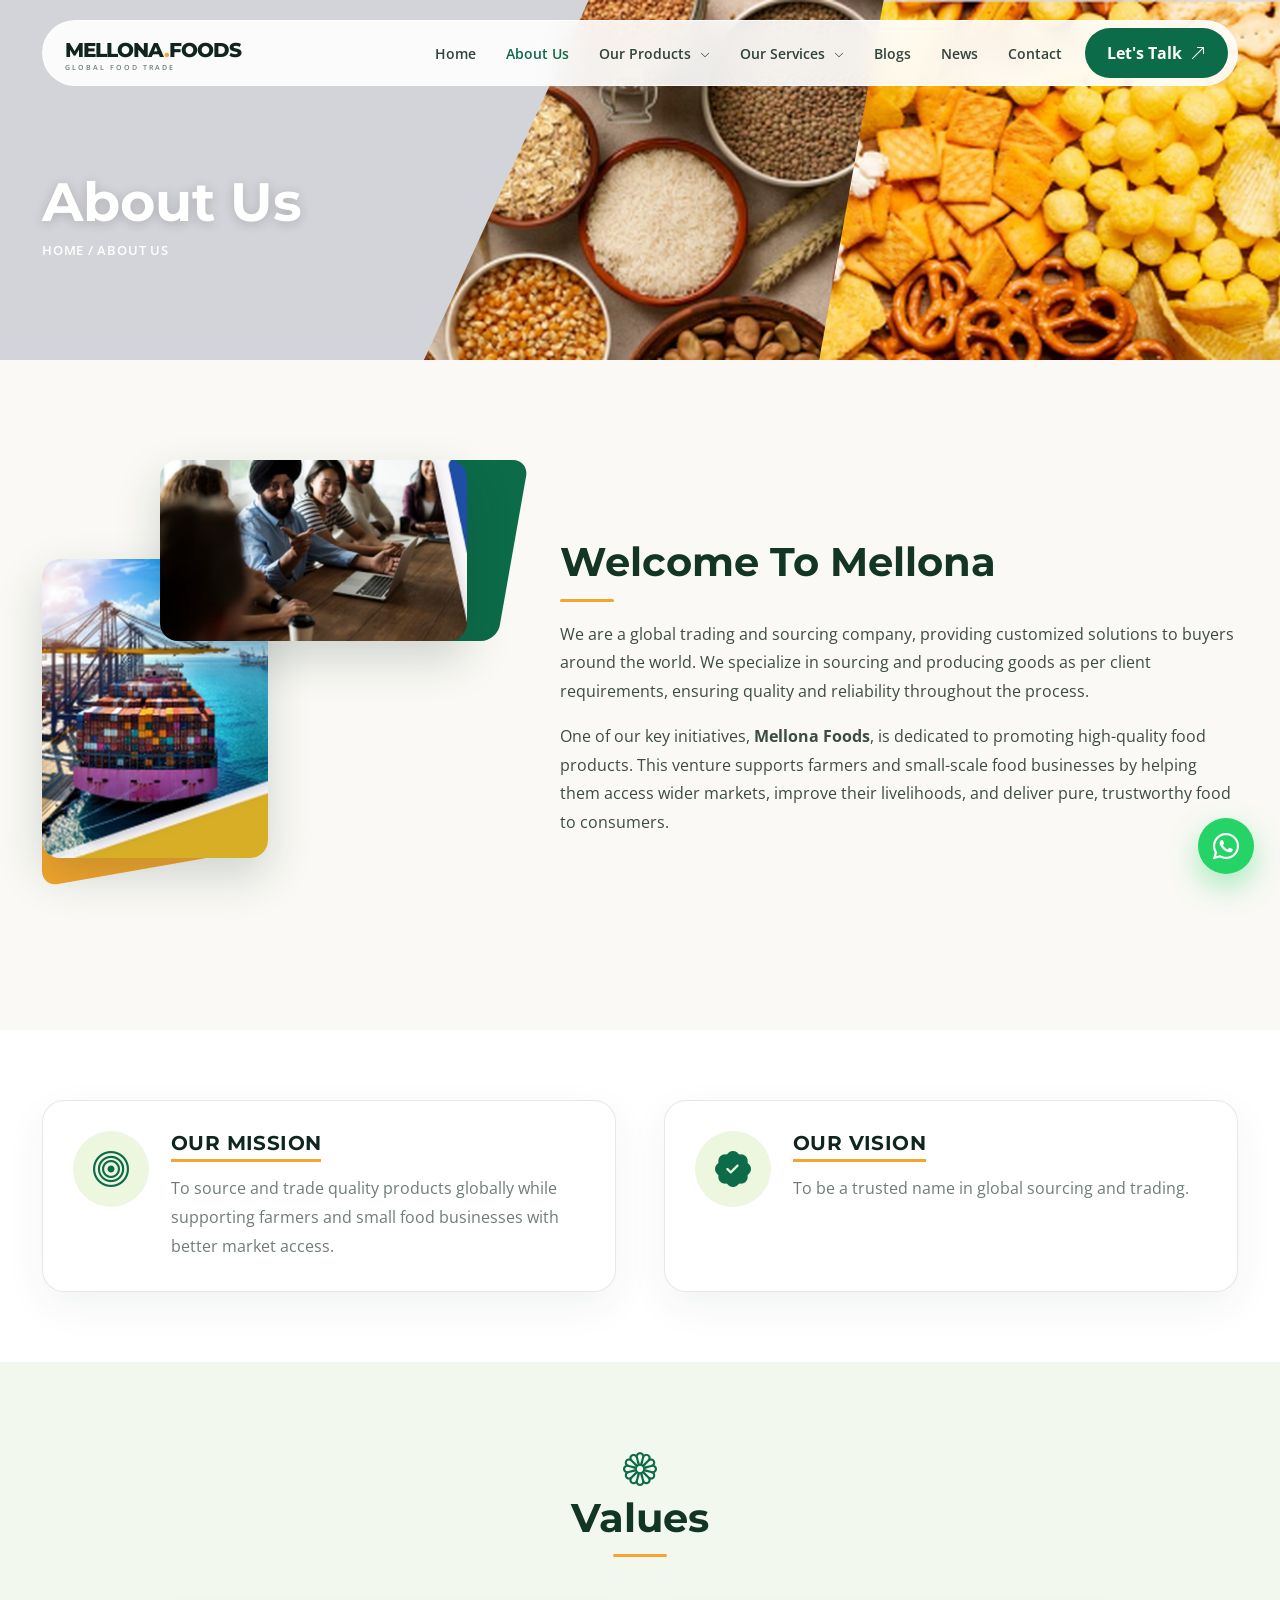
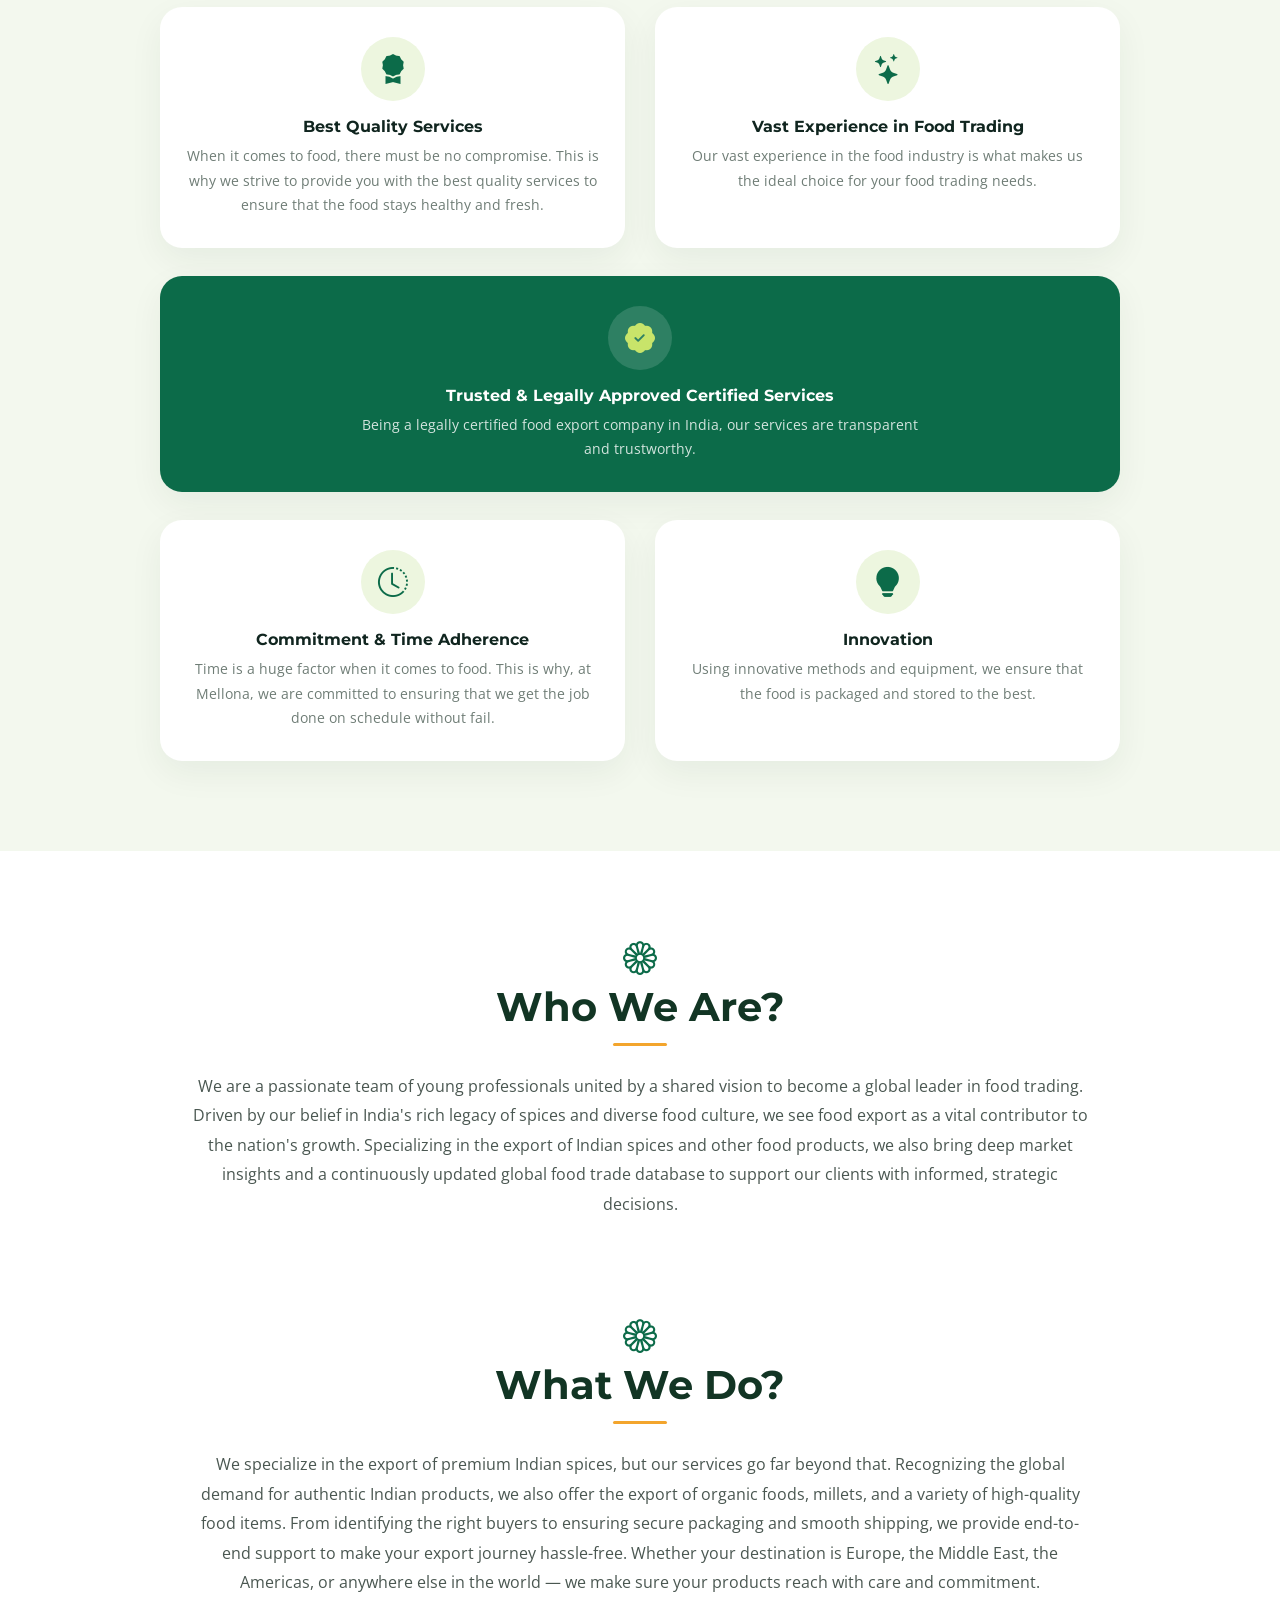
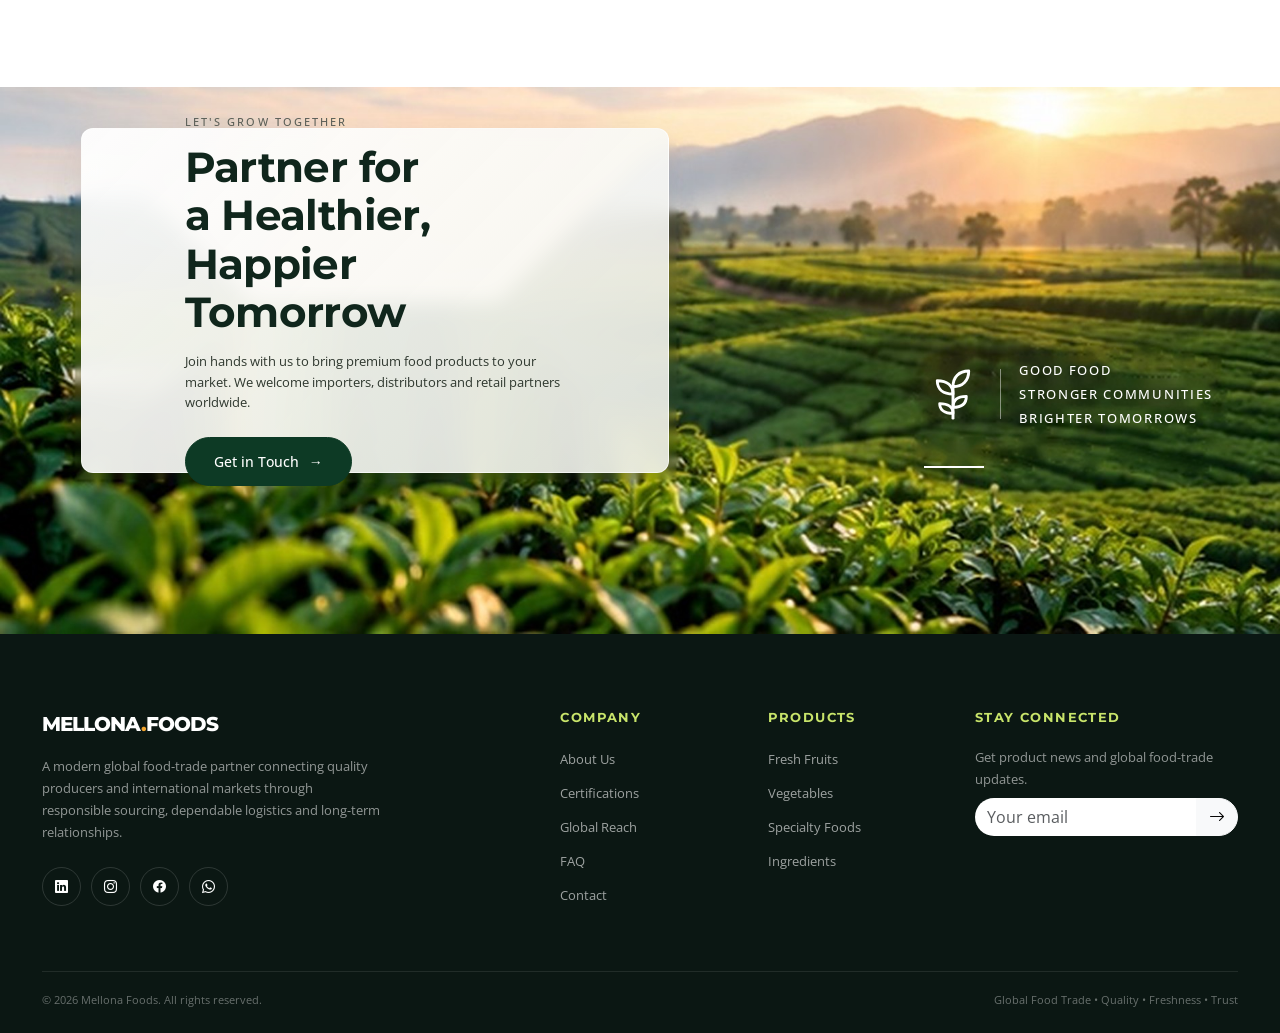
<file: about.html>
<!DOCTYPE html>
<html lang="en">
<head>
  <meta charset="UTF-8">
  <meta name="viewport" content="width=device-width, initial-scale=1.0">
  <title>About Us | Mellona Foods</title>
  <meta name="description" content="About Mellona Foods - a global trading and sourcing company supporting farmers and small food businesses with better market access.">
  <link rel="preconnect" href="https://fonts.googleapis.com">
  <link rel="preconnect" href="https://fonts.gstatic.com" crossorigin>
  <link href="https://fonts.googleapis.com/css2?family=Montserrat:wght@400;500;600;700;800&family=Open+Sans:wght@400;500;600;700&display=swap" rel="stylesheet">
  <link href="https://cdn.jsdelivr.net/npm/bootstrap@5.3.3/dist/css/bootstrap.min.css" rel="stylesheet">
  <link href="https://cdn.jsdelivr.net/npm/bootstrap-icons@1.11.3/font/bootstrap-icons.min.css" rel="stylesheet">
  <link rel="stylesheet" href="https://cdn.jsdelivr.net/npm/swiper@11/swiper-bundle.min.css">
  <link href="https://fonts.googleapis.com/css2?family=Dancing+Script:wght@600&display=swap" rel="stylesheet">

  <style>
    :root{
      --ink:#10251f;
      --green:#0c6b49;
      --green-2:#124f3c;
      --lime:#c8e46a;
      --orange:#f3a52d;
      --cream:#f8f4e9;
      --soft:#f2f6ef;
      --white:#fff;
      --muted:#6f7d76;
      --line:rgba(16,37,31,.10);
      --shadow:0 24px 70px rgba(15,45,34,.12);
    }
    *{box-sizing:border-box}
    html{scroll-behavior:smooth}
    body{margin:0;color:var(--ink);font-family:"Open Sans",sans-serif;background:#fff;overflow-x:hidden}
    h1,h2,h3,h4,h5,h6,.brand{font-family:"Montserrat",sans-serif}
    a{text-decoration:none}
    .container{max-width:1220px}

    /* PRELOADER 
    #preloader{position:fixed;inset:0;background:var(--ink);z-index:9999;display:grid;place-items:center;transition:.7s}
    .loader-logo{color:#fff;font:800 28px Montserrat;letter-spacing:-1px}
    .loader-logo span{color:var(--lime)}
    .loader-bar{width:180px;height:3px;background:rgba(255,255,255,.15);margin:20px auto 0;overflow:hidden}
    .loader-bar i{display:block;height:100%;width:45%;background:var(--lime);animation:load 1s infinite}
    @keyframes load{to{transform:translateX(400%)}}*/

    /* NAV */
    .site-nav{position:fixed;top:0;left:0;right:0;z-index:1000;padding:20px 0;transition:.35s}
    .site-nav.scrolled{background:rgba(255,255,255,.92);backdrop-filter:blur(18px);padding:11px 0;box-shadow:0 5px 30px rgba(0,0,0,.06)}
    .nav-wrap{background:rgba(255,255,255,.9);backdrop-filter:blur(16px);border:1px solid rgba(255,255,255,.7);border-radius:100px;padding:7px 9px 7px 22px}
    .brand{font-size:20px;font-weight:800;letter-spacing:-1px;color:var(--ink)}
    .brand .dot{color:var(--orange)}
    .brand small{display:block;font:600 7px "Open Sans";letter-spacing:2px;color:var(--muted);margin-top:-2px}
    .nav-link{font-weight:600;color:#31433d!important;font-size:14px;padding:10px 15px!important}
    .nav-link:hover{color:var(--green)!important}
    .btn-main{background:var(--green);color:#fff;border:0;border-radius:100px;padding:13px 22px;font-weight:700;transition:.3s}
    .btn-main:hover{background:var(--ink);color:#fff;transform:translateY(-2px)}
    .menu-btn{border:0;background:var(--green);color:#fff;width:43px;height:43px;border-radius:50%}

    /* HERO */
    .hero{min-height:820px;padding:150px 0 90px;background:
      radial-gradient(circle at 10% 15%,rgba(200,228,106,.35),transparent 25%),
      radial-gradient(circle at 92% 70%,rgba(243,165,45,.16),transparent 24%),
      linear-gradient(135deg,#f6f5e9 0%,#fff 47%,#edf6e9 100%);position:relative;overflow:hidden}
    .hero:before{content:"";position:absolute;width:650px;height:650px;border:1px solid rgba(12,107,73,.12);border-radius:50%;right:-180px;top:40px}
    .hero:after{content:"";position:absolute;width:500px;height:500px;border:1px dashed rgba(12,107,73,.1);border-radius:50%;right:-100px;top:115px}
    .eyebrow{display:inline-flex;align-items:center;gap:9px;text-transform:uppercase;letter-spacing:2.5px;font-size:11px;font-weight:800;color:var(--green);margin-bottom:20px}
    .eyebrow:before{content:"";width:34px;height:2px;background:var(--orange)}
    .hero h1{font-size:clamp(48px,6.5vw,88px);line-height:.98;letter-spacing:-4px;font-weight:800;max-width:760px}
    .hero h1 span{color:var(--green)}
    .hero-copy{font-size:18px;color:#68756f;line-height:1.7;max-width:570px;margin:25px 0 32px}
    .hero-actions{display:flex;gap:12px;flex-wrap:wrap}
    .btn-outline{border:1px solid var(--line);color:var(--ink);background:#fff;border-radius:100px;padding:13px 22px;font-weight:700}
    .btn-outline:hover{border-color:var(--green);color:var(--green)}
    .hero-media{position:relative;height:550px}
    .hero-card{position:absolute;inset:20px 10px 0 30px;border-radius:42px;overflow:hidden;box-shadow:var(--shadow);transform:rotate(2deg)}
    .hero-card img{width:100%;height:100%;object-fit:cover}
    .hero-card:after{content:"";position:absolute;inset:0;background:linear-gradient(180deg,transparent 55%,rgba(10,40,28,.48))}
    .float-card{position:absolute;z-index:3;background:#fff;border-radius:20px;padding:18px 20px;box-shadow:0 20px 50px rgba(0,0,0,.13)}
    .float-card.top{top:70px;left:-10px}
    .float-card.bottom{bottom:28px;right:-18px}
    .float-icon{width:42px;height:42px;border-radius:14px;background:#edf6df;color:var(--green);display:grid;place-items:center;font-size:20px}
    .stat-row{display:flex;gap:22px;margin-top:34px}
    .mini-stat strong{display:block;font:800 24px Montserrat}
    .mini-stat span{font-size:11px;color:var(--muted);text-transform:uppercase;letter-spacing:1px}

    /* TRUST STRIP */
    .trust{padding:23px 0;border-bottom:1px solid var(--line);border-top:1px solid var(--line);background:#fff}
    .trust-item{display:flex;align-items:center;gap:12px;justify-content:center;color:#52615a;font-size:12px;font-weight:700;text-transform:uppercase;letter-spacing:.8px}
    .trust-item i{color:var(--green);font-size:21px}

    /* SECTION */
    section{padding:110px 0}
    .section-tag{color:var(--green);font-size:11px;font-weight:800;letter-spacing:2.2px;text-transform:uppercase;margin-bottom:13px}
    .section-title{font-size:clamp(36px,4vw,58px);line-height:1.05;letter-spacing:-2.5px;font-weight:800}
    .section-lead{color:var(--muted);line-height:1.8;max-width:610px}

    /* CATEGORIES */
    .category-section{background:var(--soft)}
    .category-card{height:420px;border-radius:28px;overflow:hidden;position:relative;color:#fff;box-shadow:0 14px 35px rgba(0,0,0,.08);transition:.45s}
    .category-card:hover{transform:translateY(-10px)}
    .category-card img{width:100%;height:100%;object-fit:cover;transition:.6s}
    .category-card:hover img{transform:scale(1.07)}
    .category-card:after{content:"";position:absolute;inset:0;background:linear-gradient(180deg,transparent 38%,rgba(4,20,14,.84))}
    .cat-content{position:absolute;z-index:2;bottom:0;left:0;right:0;padding:28px}
    .cat-no{font-size:11px;opacity:.7;letter-spacing:2px}
    .cat-content h3{font-size:29px;margin:6px 0}
    .cat-content p{font-size:13px;opacity:.82;margin:0;max-width:280px}
    .cat-arrow{position:absolute;right:25px;bottom:28px;width:44px;height:44px;border-radius:50%;background:#fff;color:var(--ink);display:grid;place-items:center;z-index:3}

    /* STORY */
    .story{background:var(--green);color:#fff;position:relative;overflow:hidden}
    .story:before{content:"GLOBAL FOOD • FRESHNESS • TRUST • GLOBAL FOOD • FRESHNESS • TRUST";position:absolute;white-space:nowrap;font:800 95px Montserrat;color:rgba(255,255,255,.035);top:30px;left:-30px}
    .story-image{height:570px;border-radius:35px;overflow:hidden;position:relative}
    .story-image img{width:100%;height:100%;object-fit:cover}
    .story-badge{position:absolute;left:25px;bottom:25px;background:var(--lime);color:var(--ink);border-radius:20px;padding:18px 20px;font-weight:800}
    .story .section-tag{color:var(--lime)}
    .story .section-lead{color:rgba(255,255,255,.7)}
    .story .section-title{max-width:620px}
    .check-list{list-style:none;padding:0;margin:30px 0}
    .check-list li{display:flex;gap:12px;margin:15px 0;color:rgba(255,255,255,.86)}
    .check-list i{color:var(--lime)}
    .why-list{display:grid;grid-template-columns:1fr 1fr;gap:6px 18px}
    .why-list li{align-items:center;font-weight:700;font-size:14px;margin:8px 0}
    .why-list i{width:38px;height:38px;flex:0 0 auto;border-radius:50%;background:rgba(255,255,255,.1);display:grid;place-items:center;font-size:16px}

    /* NUMBERS */
    .numbers{background:var(--cream)}
    .numbers{padding:50px 0}
    .number-box{padding:20px 15px;border-right:1px solid var(--line)}
    .number-box:last-child{border:0}
    .number-box strong{font:800 clamp(28px,3vw,40px) Montserrat;letter-spacing:-1px;color:var(--green)}
    .number-box span{display:block;font-weight:600;font-size:14px;color:#5f6c66;margin-top:4px}
    .number-box{opacity:0;transform:translateY(30px);transition:opacity .7s cubic-bezier(.22,1,.36,1),transform .7s cubic-bezier(.22,1,.36,1);transition-delay:var(--d,0s)}
    .numbers.in .number-box{opacity:1;transform:none}
    .number-box strong{display:inline-block;font-variant-numeric:tabular-nums}
    .number-box strong.pop{animation:numPop .5s cubic-bezier(.34,1.56,.64,1)}
    @keyframes numPop{0%{transform:scale(1)}50%{transform:scale(1.12)}100%{transform:scale(1)}}
    .number-box span{opacity:0;transform:translateY(8px);transition:opacity .6s ease .5s,transform .6s ease .5s}
    .numbers.in .number-box span{opacity:1;transform:none}

    /* PROCESS */
    .process-card{border:1px solid var(--line);border-radius:25px;padding:28px;height:100%;background:#fff;transition:.3s}
    .process-card:hover{box-shadow:var(--shadow);transform:translateY(-5px)}
    .process-icon{width:58px;height:58px;border-radius:18px;background:#edf6df;color:var(--green);display:grid;place-items:center;font-size:25px;margin-bottom:24px}
    .process-card h4{font-size:20px}
    .process-card p{font-size:14px;color:var(--muted);line-height:1.7;margin:0}
    .learn-link{display:inline-flex;align-items:center;gap:6px;color:var(--green);font-weight:800;margin-top:10px}
    .step-row{display:flex;align-items:flex-start;justify-content:space-between;gap:8px;flex-wrap:wrap}
    .step-item{flex:1 1 150px;text-align:center;max-width:190px}
    .step-circle{width:130px;height:130px;border-radius:50%;overflow:hidden;margin:0 auto 20px;box-shadow:0 14px 35px rgba(0,0,0,.1);border:6px solid var(--soft)}
    .step-circle img{width:100%;height:100%;object-fit:cover}
    .step-item h4{font-size:17px;margin-bottom:6px}
    .step-item p{font-size:13px;color:var(--muted);line-height:1.6;margin:0}
    .step-arrow{color:var(--green);font-size:22px;padding-top:55px;flex:0 0 auto}
    @media(max-width:991px){.step-arrow{display:none}.step-row{gap:36px 20px}}

    /* GLOBAL */
    .global{background:#f6f8f2;overflow:hidden}
    .world-map{position:relative;min-height:480px;margin-top:45px;background:
      radial-gradient(ellipse at center,rgba(200,228,106,.3),transparent 55%)}
    .map-svg{width:100%;height:480px;opacity:1}
    .map-land{fill:#e3decb;transition:.3s}
    .map-land:hover{fill:#d8d0b4}
    .route{stroke:var(--orange);stroke-width:2;stroke-dasharray:6 8;fill:none;opacity:.85;animation:dash 6s linear infinite}
    .route.slow{animation-duration:9s;stroke:var(--green)}
    @keyframes dash{to{stroke-dashoffset:-140}}
    .pin{position:absolute;width:13px;height:13px;border-radius:50%;background:var(--orange);box-shadow:0 0 0 8px rgba(243,165,45,.18);animation:pulse 2s infinite}
    .pin.one{left:16.7%;top:25%}.pin.two{left:48.3%;top:18.7%}.pin.three{left:48.3%;top:47.9%}.pin.four{left:84.2%;top:71.9%}
    .pin.source{width:17px;height:17px;background:var(--green);box-shadow:0 0 0 9px rgba(12,107,73,.2);left:68.75%;top:42.7%;animation:pulse2 2s infinite}
    .pin.source:after{content:"India";position:absolute;top:-24px;left:50%;transform:translateX(-50%);font:800 10px Montserrat;color:var(--green);white-space:nowrap;letter-spacing:.5px}
    @keyframes pulse{50%{box-shadow:0 0 0 14px rgba(243,165,45,0)}}
    @keyframes pulse2{50%{box-shadow:0 0 0 15px rgba(12,107,73,0)}}
    .global-note{position:absolute;right:4%;top:30px;background:#fff;padding:18px 22px;border-radius:18px;box-shadow:0 14px 35px rgba(0,0,0,.08);font-size:12px}
    .global-note strong{display:block;font:800 25px Montserrat;color:var(--green)}

    /* PRODUCT */
    .product-card{border:1px solid var(--line);border-radius:26px;overflow:hidden;background:#fff;height:100%;transition:.35s}
    .product-card:hover{transform:translateY(-7px);box-shadow:var(--shadow)}
    .product-img{height:250px;overflow:hidden;background:#eee}
    .product-img img{width:100%;height:100%;object-fit:cover;transition:.5s}
    .product-card:hover .product-img img{transform:scale(1.06)}
    .product-body{padding:22px}
    .product-body small{color:var(--green);font-weight:800;text-transform:uppercase;letter-spacing:1.5px}
    .product-body h3{font-size:21px;margin:8px 0}
    .product-body p{color:var(--muted);font-size:13px;line-height:1.65}
    .product-link{color:var(--ink);font-weight:800;font-size:13px}

    /* CTA */
    .cta{padding:75px 0}
    .cta-box{background:var(--ink);color:#fff;border-radius:36px;padding:70px;position:relative;overflow:hidden}
    .cta-box:after{content:"";position:absolute;width:360px;height:360px;border:70px solid rgba(200,228,106,.07);border-radius:50%;right:-100px;top:-100px}
    .cta-box .section-title{max-width:720px}
    .btn-lime{background:var(--lime);color:var(--ink);border:0;border-radius:100px;padding:14px 24px;font-weight:800}
    .btn-lime:hover{background:#fff;color:var(--ink)}

    /* FOOTER */
    footer{background:#0b1713;color:#fff;padding:75px 0 25px}
    footer .brand{color:#fff}
    .footer-text{color:rgba(255,255,255,.55);line-height:1.7;font-size:13px;max-width:340px}
    footer h3{font-size:12px;letter-spacing:1.4px;text-transform:uppercase;color:var(--lime);margin-bottom:20px}
    footer ul{list-style:none;padding:0;margin:0}
    footer li{margin:10px 0}
    footer a{color:rgba(255,255,255,.6);font-size:13px}
    footer a:hover{color:#fff}
    .social-row{display:flex;flex-direction:row;flex-wrap:nowrap;align-items:center;gap:10px}
    .social{width:39px;height:39px;flex:0 0 auto;border:1px solid rgba(255,255,255,.14);border-radius:50%;display:flex;align-items:center;justify-content:center;color:#fff;transition:.25s}
    .social:hover{background:var(--green);border-color:var(--green)}
    .copyright{border-top:1px solid rgba(255,255,255,.09);margin-top:55px;padding-top:20px;color:rgba(255,255,255,.38);font-size:11px}

    /* REVEAL */
    .reveal{opacity:0;transform:translateY(35px);transition:opacity .8s ease,transform .8s ease}
    .reveal.show{opacity:1;transform:none}

    @media(max-width:991px){
      .site-nav{padding:10px}
      .nav-wrap{border-radius:22px;padding:9px 15px}
      .hero{padding-top:135px;min-height:auto}
      .hero-media{height:470px;margin-top:40px}
      .hero-card{inset:10px 15px 0 15px}
      .float-card.top{left:0}
      .float-card.bottom{right:0}
      .story-image{height:430px;margin-bottom:40px}
      .number-box{border-right:0;border-bottom:1px solid var(--line)}
      .cta-box{padding:45px 28px}
    }
    @media(max-width:575px){
      section{padding:75px 0}
      .hero h1{letter-spacing:-2.5px}
      .hero-media{height:390px}
      .hero-card{border-radius:25px}
      .float-card{padding:13px 14px}
      .stat-row{gap:13px}
      .stat-row .mini-stat strong{font-size:19px}
      .category-card{height:350px}
      .world-map,.map-svg{height:340px;min-height:340px}
      .global-note{right:0;top:10px}
      .cta-box{padding:36px 22px;border-radius:26px}
      .fab-stack{right:16px;bottom:16px}
    }
    @media(max-width:420px){
      .stat-row{flex-wrap:wrap}
      .float-card.bottom{position:static;margin-top:14px;display:inline-flex}
      .hero-media{height:auto;padding-bottom:20px}
    }

    /* ===== SCROLL PROGRESS ===== */
    #scrollProgress{position:fixed;top:0;left:0;height:3px;width:0%;background:linear-gradient(90deg,var(--orange),var(--lime));z-index:1200;transition:width .12s linear}

    /* ===== HERO LOAD SEQUENCE ===== */
    .hero h1 .word{display:inline-block;opacity:0;transform:translateY(28px);animation:wordIn .75s cubic-bezier(.16,1,.3,1) forwards}
    @keyframes wordIn{to{opacity:1;transform:translateY(0)}}
    .hero-fade{opacity:0;transform:translateY(18px);animation:heroFade .7s cubic-bezier(.16,1,.3,1) forwards}
    @keyframes heroFade{to{opacity:1;transform:translateY(0)}}
    .hero-media{animation:mediaIn 1s cubic-bezier(.16,1,.3,1) .35s both}
    @keyframes mediaIn{from{opacity:0;transform:translateY(24px) scale(.97)}to{opacity:1;transform:none}}
    .hero:before,.hero:after{animation:ringSpin 60s linear infinite}
    @keyframes ringSpin{to{transform:rotate(360deg)}}

    /* ===== MAGNETIC BUTTONS / TILT ===== */
    .btn-main,.btn-lime,.btn-outline{will-change:transform}
    .tilt{will-change:transform;transform-style:preserve-3d}

    /* ===== STAGGERED REVEAL ===== */
    .reveal{transition-delay:var(--d,0s)}

    /* ===== CERTIFICATIONS / MARQUEE ===== */
    .cert-section{background:var(--ink);padding:64px 0;overflow:hidden;position:relative}
    .cert-heading{color:rgba(255,255,255,.55);font:700 12px "Open Sans";letter-spacing:1.5px;text-transform:uppercase;text-align:center;margin-bottom:34px}
    .cert-strip{overflow:hidden;-webkit-mask-image:linear-gradient(90deg,transparent,#000 6%,#000 94%,transparent);mask-image:linear-gradient(90deg,transparent,#000 6%,#000 94%,transparent)}
    .cert-track{display:flex;gap:64px;width:max-content;animation:marquee 26s linear infinite}
    .cert-strip:hover .cert-track{animation-play-state:paused}
    @keyframes marquee{to{transform:translateX(-50%)}}
    .cert-item{display:flex;align-items:center;gap:14px;flex-shrink:0}
    .cert-item i{font-size:28px;color:var(--lime)}
    .cert-item span{font:700 15px Montserrat;color:rgba(255,255,255,.88);white-space:nowrap}

    /* ===== TESTIMONIALS ===== */
    .testimonial-section{background:var(--soft)}
    .quote-card{background:#fff;border:1px solid var(--line);border-radius:28px;padding:44px;height:100%}
    .quote-mark{font:800 60px Montserrat;color:var(--lime);line-height:.4;display:block;margin-bottom:18px}
    .quote-text{font-size:18px;line-height:1.75;color:var(--ink);min-height:150px}
    .quote-person{display:flex;align-items:center;gap:14px;margin-top:26px}
    .quote-avatar{width:48px;height:48px;border-radius:50%;background:var(--green);color:#fff;display:grid;place-items:center;font:800 15px Montserrat;flex-shrink:0}
    .quote-name{font-weight:800;font-size:14px}
    .quote-role{font-size:12px;color:var(--muted)}

    /* ===== FAQ ===== */
    .faq-section .accordion-item{border:1px solid var(--line);border-radius:20px!important;margin-bottom:14px;overflow:hidden}
    .faq-section .accordion-button{font-family:Montserrat;font-weight:700;font-size:17px;padding:24px 26px;color:var(--ink);background:#fff}
    .faq-section .accordion-button:not(.collapsed){color:var(--green);background:var(--soft);box-shadow:none}
    .faq-section .accordion-button:focus{box-shadow:none}
    .faq-section .accordion-button::after{width:34px;height:34px;background-color:var(--soft);border-radius:50%;background-size:16px;transition:.35s}
    .faq-section .accordion-button:not(.collapsed)::after{background-color:var(--lime);transform:rotate(180deg)}
    .faq-section .accordion-body{padding:0 26px 26px;color:var(--muted);line-height:1.75;font-size:14.5px}

    /* ===== FLOATING ACTIONS ===== */
    .fab-stack{position:fixed;right:26px;bottom:26px;z-index:900;display:flex;flex-direction:column;align-items:center;gap:14px}
    .fab-wa{width:56px;height:56px;border-radius:50%;background:#25D366;color:#fff;display:grid;place-items:center;font-size:26px;box-shadow:0 12px 30px rgba(37,211,102,.4);animation:fabPulse 2.6s infinite}
    @keyframes fabPulse{0%,100%{box-shadow:0 12px 30px rgba(37,211,102,.4)}50%{box-shadow:0 12px 30px rgba(37,211,102,.65),0 0 0 8px rgba(37,211,102,.12)}}
    .fab-top{width:46px;height:46px;border-radius:50%;background:#fff;display:grid;place-items:center;position:relative;box-shadow:0 10px 25px rgba(0,0,0,.12);opacity:0;pointer-events:none;transition:.35s;color:var(--ink)}
    .fab-top.show{opacity:1;pointer-events:auto}
    .fab-top svg{position:absolute;inset:0;transform:rotate(-90deg)}
    .fab-top circle{fill:none;stroke:var(--line);stroke-width:3}
    .fab-top circle.prog{stroke:var(--green);stroke-linecap:round;transition:stroke-dashoffset .1s linear}
    .fab-top i{position:relative;z-index:2;font-size:16px}

    @media(prefers-reduced-motion:reduce){
      *{animation-duration:.001s!important;animation-iteration-count:1!important;transition-duration:.001s!important;scroll-behavior:auto!important}
    }

    /* ===== GlobalEats sections (scoped with ge- prefix) ===== */
    .ge-eyebrow{font-size:12px;letter-spacing:.14em;text-transform:uppercase;color:#c8952b;font-weight:600}
    .ge-h2{font-family:'Montserrat',sans-serif;font-weight:600;line-height:1.2;letter-spacing:0}
    .ge-btn{display:inline-flex;align-items:center;gap:8px;padding:12px 26px;border-radius:6px;font-size:14px;font-weight:600;transition:.25s}
    .ge-btn-gold{background:#c8952b;color:#fff}.ge-btn-gold:hover{background:#b0811f;color:#fff}
    .ge-btn-green{background:#0f3d2e;color:#fff}.ge-btn-green:hover{background:#15503b;color:#fff}
    .ge-link{color:#0f3d2e;font-weight:600;font-size:14px}
    .ge-head{display:flex;justify-content:space-between;align-items:flex-end;gap:24px;flex-wrap:wrap;margin-bottom:40px}
    .ge-head .ge-h2{font-size:38px;max-width:520px;margin:8px 0 0}
    .ge-head p{max-width:340px;color:#5d6b64;font-size:15px;margin:0}

    .ge-products{padding:80px 0;background:#faf7f0}
    .ge-grid{display:grid;grid-template-columns:repeat(5,1fr);gap:20px}
    .ge-card{background:#fff;border:1px solid #e6e0d2;border-radius:10px;overflow:hidden;transition:.3s}
    .ge-card:hover{transform:translateY(-6px);box-shadow:0 14px 30px rgba(15,61,46,.12)}
    .ge-card img{width:100%;aspect-ratio:1/1;object-fit:cover;display:block}
    .ge-card .body{padding:18px}
    .ge-card h3{font-family:'Montserrat',sans-serif;font-size:19px;margin-bottom:6px}
    .ge-card p{font-size:13.5px;color:#5d6b64;margin-bottom:12px}
    .ge-card a{font-size:13px;font-weight:600;color:#c8952b}

    /* ===== GlobalEats: Why Choose / Global Presence / Process ===== */
    :root{--gx-green:#0d3a25;--gx-green-2:#123524;--gx-ink:#5b5f57}
    .gx-eyebrow{display:block;font-size:11px;font-weight:500;letter-spacing:.2em;text-transform:uppercase;color:var(--gx-ink)}
    .gx-h2{font-family:'Montserrat',sans-serif;font-weight:500;font-size:clamp(34px,3.7vw,50px);line-height:1.12;letter-spacing:-.01em;color:var(--gx-green-2);margin:14px 0 20px}
    .gx-btn{display:inline-flex;align-items:center;gap:10px;padding:13px 28px;border-radius:100px;font-size:14px;font-weight:500;transition:.25s}
    .gx-btn-solid{background:var(--gx-green);color:#fff;border:1px solid var(--gx-green)}
    .gx-btn-solid:hover{background:#155234;color:#fff}
    .gx-btn-line{background:transparent;color:#fff;border:1px solid rgba(255,255,255,.85)}
    .gx-btn-line:hover{background:#fff;color:var(--gx-green)}

    /* WHY CHOOSE US */
    .gx-why{position:relative;padding:0;overflow:hidden;color:#fff;background:var(--gx-green)}
    .gx-why:before{content:"";position:absolute;top:0;bottom:0;left:41%;width:36%;
      background:url('ge-why-hand.jpg') center/cover no-repeat;
      -webkit-mask-image:linear-gradient(90deg,transparent 0%,#000 28%,#000 78%,transparent 100%);
      mask-image:linear-gradient(90deg,transparent 0%,#000 28%,#000 78%,transparent 100%)}
    .gx-why:after{content:"";position:absolute;inset:0;
      background:linear-gradient(90deg,rgba(13,58,37,0) 0%,rgba(13,58,37,0) 60%,rgba(13,58,37,.55) 78%,rgba(13,58,37,.9) 100%)}
    .gx-why-in{position:relative;z-index:2;display:grid;grid-template-columns:1fr auto;gap:40px;min-height:430px;padding-top:70px;padding-bottom:50px}
    .gx-why-text{align-self:center;max-width:520px}
    .gx-why .gx-eyebrow{color:#fff;opacity:.92}
    .gx-why .gx-h2{color:#fff;margin:18px 0 20px}
    .gx-why-text p{color:rgba(255,255,255,.88);font-size:15px;line-height:1.65;max-width:400px;margin:0 0 30px}
    .gx-why-side{display:flex;flex-direction:column;justify-content:space-between;align-items:flex-end;padding-top:8px}
    .gx-feats{list-style:none;margin:0;padding:0;display:grid;gap:20px}
    .gx-feats li{display:flex;align-items:center;gap:14px;font-size:10.5px;font-weight:500;letter-spacing:.09em;text-transform:uppercase;line-height:1.4;color:#fff}
    .gx-feats .ic{flex:0 0 46px;width:46px;height:46px;border-radius:50%;border:1.2px solid rgba(255,255,255,.85);display:grid;place-items:center}
    .gx-feats svg{width:22px;height:22px;fill:none;stroke:#fff;stroke-width:1.4;stroke-linecap:round;stroke-linejoin:round}
    .gx-script{font-family:'Dancing Script',cursive;font-weight:400;font-size:30px;line-height:1.15;text-align:right;transform:rotate(-6deg);margin-top:26px;color:#fff}

    /* GLOBAL PRESENCE */
    .gx-presence{padding:80px 0;background:#fbfaf6}
    .gx-presence-in{display:grid;grid-template-columns:minmax(0,1.1fr) minmax(0,1.4fr) auto;gap:32px;align-items:center}
    @media(min-width:1001px){.gx-presence .gx-h2{white-space:nowrap;font-size:clamp(32px,3.3vw,46px)}.gx-presence-text{position:relative;z-index:2}}
    .gx-presence-text p{color:#4f564f;font-size:15px;line-height:1.65;max-width:400px;margin:0 0 28px}
    .gx-map{width:100%;height:auto;display:block}
    .gx-map .land{fill:#e6dcc5}
    .gx-map .routes path{fill:none;stroke:#1d3d2c;stroke-width:1;stroke-linecap:round;stroke-dasharray:.5 4.5;opacity:.85}
    .gx-map .dots circle{fill:#123524}
    .gx-count{text-align:left;padding-right:6px}
    .gx-count small{display:block;font-size:11px;font-weight:500;letter-spacing:.2em;text-transform:uppercase;color:var(--gx-ink)}
    .gx-count b{display:block;font-family:'Montserrat',sans-serif;font-weight:500;font-size:clamp(48px,5vw,66px);line-height:1.05;color:var(--gx-green-2);margin:6px 0 2px}
    .gx-count i{display:block;width:28px;height:2px;background:#1f6b3f;margin-top:14px}

    /* PROCESS */
    .gx-process{padding:70px 0 80px;background:#fff}
    .gx-process-head{display:flex;align-items:center;justify-content:space-between;gap:40px;flex-wrap:wrap;margin-bottom:46px}
    .gx-process-head .gx-h2{margin:14px 0 0}
    .gx-process-head p{flex:0 1 340px;margin:0;font-size:13px;line-height:1.6;color:#4f564f}
    .gx-link{display:inline-flex;align-items:center;gap:8px;font-size:13.5px;font-weight:500;color:var(--gx-green-2);white-space:nowrap}
    .gx-link:hover{color:#1f6b3f}
    .gx-steps{display:flex;align-items:flex-start;justify-content:space-between}
    .gx-step{flex:0 0 auto;width:var(--c);position:relative}
    .gx-steps{--c:clamp(120px,14vw,168px)}
    .gx-step .pic{width:var(--c);height:var(--c);border-radius:50%;overflow:hidden;display:block}
    .gx-step .pic img{width:100%;height:100%;object-fit:cover;display:block}
    .gx-step .txt{width:230px;margin-left:calc((var(--c) - 230px)/2);margin-top:20px;text-align:center}
    .gx-step h3{font-family:'Montserrat',sans-serif;font-size:16px;font-weight:600;color:#1a2a22;margin:0 0 6px}
    .gx-step p{font-size:13px;line-height:1.55;color:#5b5f57;margin:0 auto;max-width:170px}
    .gx-arrow{flex:1 1 auto;text-align:center;padding-top:calc(var(--c)/2 - 12px);color:#1a2a22;font-size:20px;line-height:1}

    @media(max-width:1000px){
      .ge-grid{grid-template-columns:repeat(2,1fr)}
      .gx-why:before{left:0;width:100%;opacity:.35;-webkit-mask-image:none;mask-image:none}
      .gx-why:after{background:linear-gradient(180deg,rgba(13,58,37,.85) 0%,rgba(13,58,37,.75) 100%)}
      .gx-why-in{grid-template-columns:1fr;min-height:0;padding-top:60px}
      .gx-why-side{align-items:flex-start}
      .gx-feats{grid-template-columns:1fr 1fr}
      .gx-script{text-align:left;transform:none}
      .gx-presence-in{grid-template-columns:1fr}
      .gx-count{display:flex;align-items:center;gap:16px;flex-wrap:wrap}
      .gx-count b{margin:0}
      .gx-count i{display:none}
      .gx-steps{flex-wrap:wrap;justify-content:center;gap:36px 28px}
      .gx-arrow{display:none}
    }
    @media(max-width:560px){
      .ge-grid{grid-template-columns:1fr}
      .ge-head .ge-h2{font-size:30px}
      .gx-feats{grid-template-columns:1fr}
      .gx-step{width:100%;max-width:230px}
      .gx-step .pic{margin:0 auto}
      .gx-step .txt{margin-left:auto;margin-right:auto;width:100%}
    }

    /* ===== GlobalEats: Let's Grow Together CTA ===== */
    .gx-cta{position:relative;padding:0;overflow:hidden;background:#5d7f3a url('ge-cta-bg.jpg') center/cover no-repeat}
    .gx-cta-in{position:relative;aspect-ratio:630/269;min-height:520px}
    .gx-cta-card{position:absolute;left:6.35%;top:7.4%;width:45.9%;height:63.2%;display:flex;flex-direction:column;justify-content:center;align-items:flex-start;padding:0 8%;background:linear-gradient(135deg,rgba(255,255,255,.94),rgba(244,245,240,.88));backdrop-filter:blur(10px);-webkit-backdrop-filter:blur(10px);border:1px solid rgba(255,255,255,.55);border-radius:12px;box-shadow:0 14px 40px rgba(0,0,0,.10)}
    .gx-cta-card .gx-eyebrow{font-size:10.5px}
    .gx-cta-card .gx-h2{margin:12px 0 14px;font-size:clamp(28px,3vw,44px);color:#10261c}
    .gx-cta-card p{font-size:clamp(13px,1vw,14.5px);line-height:1.6;color:#2f382f;max-width:430px;margin:0 0 24px}
    .gx-cta-mark{position:absolute;left:72.2%;top:49.5%;color:#fff}
    .gx-cta-row{display:flex;align-items:center;gap:18px}
    .gx-cta-row svg{width:58px;height:58px;flex:0 0 58px;fill:none;stroke:#fff;stroke-width:1.2;stroke-linecap:round;stroke-linejoin:round}
    .gx-cta-row .sep{width:1px;height:50px;background:rgba(255,255,255,.45)}
    .gx-cta-row span.t{display:block;font-size:13px;font-weight:500;letter-spacing:.13em;text-transform:uppercase;line-height:24px;white-space:nowrap}
    .gx-cta-line{display:block;width:60px;height:2px;background:#fff;margin-top:36px}
    @media(max-width:900px){
      .gx-cta-in{aspect-ratio:auto;min-height:0;padding:44px 16px 150px}
      .gx-cta-card{position:static;width:100%;height:auto;padding:32px 26px}
      .gx-cta-mark{left:22px;top:auto;right:auto;bottom:30px;position:absolute}
      .gx-cta-row span.t{font-size:10px;line-height:19px}
      .gx-cta-row svg{width:44px;height:44px;flex-basis:44px}
    }
  
    /* ===== Unified heading typography (matches "Why Choose GlobalEats") ===== */
    .eyebrow,.ge-eyebrow,.section-tag{font-family:'Open Sans',sans-serif;font-size:11px;font-weight:500;letter-spacing:.2em;text-transform:uppercase;color:var(--gx-ink)}
    .hero .eyebrow{color:var(--gx-ink)}
    .story .section-tag,.cta-box .section-tag{color:#fff;opacity:.92}
    .hero h1,.ge-h2,.section-title{font-family:'Montserrat',sans-serif;font-weight:500;line-height:1.12;letter-spacing:-.01em;color:var(--gx-green-2)}
    .hero h1{font-size:clamp(40px,5.2vw,68px)}
    .hero h1 span{color:inherit}
    .section-title{font-size:clamp(34px,3.7vw,50px);margin:14px 0 20px}
    .ge-head .ge-h2{font-size:clamp(34px,3.7vw,50px);margin:14px 0 0}
    .story .section-title,.cta-box .section-title{color:#fff}
    @media(max-width:560px){.ge-head .ge-h2{font-size:30px}}

    /* HEADING SCALE — one consistent hierarchy */
    h1,h2,h3,h4{margin-top:0;text-wrap:balance}
    .hero h1{font-size:clamp(40px,5.2vw,68px);font-weight:700;line-height:1.1;letter-spacing:-.02em}
    .section-title,.ge-h2,.gx-h2,.ge-head .ge-h2{font-size:clamp(30px,3.7vw,48px);font-weight:700;line-height:1.15;letter-spacing:-.015em}
    .gx-presence .gx-h2,.gx-cta-card .gx-h2{font-size:clamp(28px,3.3vw,44px)}
    .ge-card h3,.gx-step h3,.product-body h3,.faq-section .accordion-button{font-size:18px;font-weight:600;line-height:1.3;letter-spacing:0}
    footer h3{font-size:13px;font-weight:700;letter-spacing:1.4px;text-transform:uppercase;line-height:1.3}
    @media(max-width:560px){.section-title,.ge-h2,.gx-h2,.ge-head .ge-h2{font-size:28px}.ge-card h3,.gx-step h3,.product-body h3{font-size:17px}}
    /* ===== ABOUT PAGE ===== */
    section{padding:90px 0}
    .nav-link.active{color:var(--green)!important}
    .ab-hero{position:relative;padding:0;min-height:340px;display:flex;align-items:center;background:#d3d4d9;overflow:hidden}
    .ab-hero .pic{position:absolute;top:0;bottom:0;background-size:cover;background-position:center}
    .ab-hero .pic.a{left:33%;width:42%;background-image:url('about-hero-grains.jpg');clip-path:polygon(18% 0,100% 0,82% 100%,0 100%)}
    .ab-hero .pic.b{left:64%;right:0;background-image:url('about-hero-snacks.jpg');clip-path:polygon(14% 0,100% 0,100% 100%,0 100%)}
    .ab-hero .grey{position:absolute;inset:0;width:46%;background:#d3d4d9;clip-path:polygon(0 0,100% 0,72% 100%,0 100%);z-index:1}
    .ab-hero .container{position:relative;z-index:2;padding-top:90px;padding-bottom:30px}
    .ab-hero h1{color:#fff;font-size:clamp(34px,4.4vw,54px);font-weight:700;margin:0 0 6px;text-shadow:0 2px 12px rgba(0,0,0,.18)}
    .crumb{color:#fff;font-size:13px;letter-spacing:.06em;text-transform:uppercase;font-weight:600}
    .crumb a{color:#fff}.crumb a:hover{color:var(--lime)}
    @media(max-width:767px){
      .ab-hero .grey{width:100%;clip-path:none;opacity:.55}
      .ab-hero .pic.a{left:0;width:60%}.ab-hero .pic.b{left:55%}
    }

    /* Welcome */
    .ab-welcome{background:#faf9f5}
    .ab-collage{position:relative;height:520px;max-width:520px;margin:0 auto}
    .ab-collage .img{position:absolute;border-radius:18px;overflow:hidden;box-shadow:0 18px 45px rgba(15,45,34,.18);background-size:cover;background-position:center}
    .ab-collage .port{left:0;top:110px;width:250px;height:330px;background-image:url('welcome-port.jpg');z-index:2}
    .ab-collage .team{left:130px;top:0;width:340px;height:200px;background-image:url('welcome-team.jpg');z-index:3}
    .ab-collage .blk{position:absolute;border-radius:16px}
    .ab-collage .blk.gold{left:0;top:340px;width:250px;height:110px;background:var(--orange);transform:skewY(-10deg);z-index:1}
    .ab-collage .blk.green{left:390px;top:0;width:130px;height:200px;background:var(--green);transform:skewX(-10deg);z-index:1}
    @media(max-width:575px){.ab-collage{height:440px}.ab-collage .team{width:250px;height:150px;left:90px}.ab-collage .port{width:190px;height:260px;top:90px}.ab-collage .blk.gold{width:190px;top:280px}.ab-collage .blk.green{left:300px;width:90px;height:150px}}
    .ab-welcome h2,.ab-block h2{font-size:clamp(28px,3.2vw,40px);font-weight:700;color:var(--gx-green-2);margin-bottom:18px}
    .ab-welcome p{color:#3d4b45;line-height:1.85;font-size:15.5px}

    /* Mission / Vision */
    .ab-mv{background:#fff;padding:70px 0}
    .mv-card{display:flex;gap:22px;align-items:flex-start;padding:10px 6px}
    .mv-ic{flex:0 0 76px;width:76px;height:76px;border-radius:50%;background:#edf6df;color:var(--green);display:grid;place-items:center;font-size:36px}
    .mv-card h3{font-size:20px;font-weight:700;letter-spacing:.02em;text-transform:uppercase;display:inline-block;padding-bottom:4px;border-bottom:3px solid var(--orange);margin-bottom:12px}
    .mv-card p{color:var(--muted);line-height:1.8;margin:0}

    /* Values */
    .ab-values{background:#f3f8ee}
    .ab-title{text-align:center;margin-bottom:50px}
    .ab-title .leaf{font-size:34px;color:var(--green);display:block;line-height:1}
    .ab-title h2{font-size:clamp(28px,3.2vw,40px);font-weight:700;color:var(--gx-green-2);margin:8px 0 12px}
    .ab-title i.bar{display:block;width:54px;height:3px;border-radius:3px;background:var(--orange);margin:0 auto}
    .val-grid{display:grid;grid-template-columns:repeat(2,1fr);gap:46px 70px;max-width:900px;margin:0 auto}
    .val{text-align:center}
    .val.wide{grid-column:1/-1;max-width:420px;margin:0 auto}
    .val .ic{width:64px;height:64px;border-radius:50%;background:#fff;color:var(--green);display:grid;place-items:center;font-size:30px;margin:0 auto 16px;box-shadow:0 10px 26px rgba(15,45,34,.10)}
    .val h3{font-size:16px;font-weight:700;margin-bottom:8px}
    .val p{font-size:14px;line-height:1.75;color:var(--muted);margin:0}
    @media(max-width:767px){.val-grid{grid-template-columns:1fr;gap:38px}}

    /* Who / What */
    .ab-block{background:#fff}
    .ab-block .ab-title{margin-bottom:26px}
    .ab-block p{max-width:900px;margin:0 auto;text-align:center;color:#4a5751;line-height:1.9;font-size:15px}
    .ab-block + .ab-block{padding-top:10px}

    /* ===== About page polish ===== */
    .ab-hero{min-height:360px}
    .ab-hero .container{padding-top:110px;padding-bottom:40px}
    .ab-hero h1{color:#fff}
    .ab-welcome{padding:100px 0}
    .ab-welcome h2{position:relative;padding-bottom:16px}
    .ab-welcome h2:after{content:"";position:absolute;left:0;bottom:0;width:54px;height:3px;border-radius:3px;background:var(--orange)}
    .ab-mv .mv-card{background:#fff;border:1px solid var(--line);border-radius:22px;padding:30px;height:100%;box-shadow:0 14px 40px rgba(15,45,34,.06);transition:.3s}
    .ab-mv .mv-card:hover{transform:translateY(-5px);box-shadow:var(--shadow)}
    .ab-values .val{background:#fff;border-radius:22px;padding:30px 26px;box-shadow:0 12px 34px rgba(15,45,34,.06)}
    .ab-values .val .ic{box-shadow:none;background:#edf6df}
    .val-grid{gap:28px 30px;max-width:960px}
    .val.wide{max-width:none;margin:0;grid-column:1/-1;background:var(--green);color:#fff}
    .val.wide h3{color:#fff}.val.wide p{color:rgba(255,255,255,.82);max-width:560px;margin:0 auto}
    .val.wide .ic{background:rgba(255,255,255,.14);color:var(--lime)}
    .ab-block p{font-size:15.5px}
    @media(max-width:991px){.ab-collage{margin-bottom:10px}.ab-welcome{padding:70px 0}}
    /* ===== Nav dropdowns (Our Products / Our Services) ===== */
    .nav-dd{position:relative}
    .nav-dd>.nav-link i{font-size:10px;margin-left:5px;transition:transform .25s}
    .nav-dd:hover>.nav-link i,.nav-dd:focus-within>.nav-link i{transform:rotate(180deg)}
    .dd-menu{position:absolute;top:100%;left:50%;min-width:230px;padding:10px;margin-top:8px;background:#fff;border:1px solid var(--line);border-radius:18px;box-shadow:0 22px 60px rgba(15,45,34,.16);opacity:0;visibility:hidden;transform:translate(-50%,10px);transition:opacity .22s,transform .22s,visibility .22s;z-index:1100}
    .dd-menu:before{content:"";position:absolute;left:0;right:0;top:-12px;height:12px}
    .nav-dd:hover>.dd-menu,.nav-dd:focus-within>.dd-menu{opacity:1;visibility:visible;transform:translate(-50%,0)}
    .dd-menu a{display:flex;align-items:center;gap:10px;padding:11px 14px;border-radius:12px;font-size:14px;font-weight:600;color:#31433d;transition:.2s;white-space:nowrap}
    .dd-menu a:before{content:"";width:6px;height:6px;border-radius:50%;background:var(--orange);flex:0 0 auto;transition:.2s}
    .dd-menu a:hover{background:var(--soft);color:var(--green);padding-left:18px}
    .dd-menu a:hover:before{background:var(--green)}
    /* mobile accordion menu */
    .mob-toggle{display:flex;width:100%;align-items:center;justify-content:space-between;background:none;border:0;text-align:left}
    .mob-toggle i{transition:transform .25s;font-size:12px}
    .mob-toggle:not(.collapsed) i{transform:rotate(180deg)}
    .mob-toggle:not(.collapsed){color:var(--green)!important}
    .mob-split{display:flex;align-items:center;justify-content:space-between}.mob-split .mob-toggle{width:auto;padding:10px 15px!important}
    .offcanvas{z-index:2000}.offcanvas-backdrop{z-index:1990}
    .mob-sub{display:flex;flex-direction:column;margin:2px 0 8px 14px;padding-left:12px;border-left:2px solid var(--lime)}
    .mob-sub a{padding:9px 10px;font-size:14px;font-weight:600;color:#4a5751}
    .mob-sub a:hover{color:var(--green)}
  </style>
<link rel="stylesheet" href="mobile.css">
</head>
<body>
<div id="scrollProgress"></div>
<!--<div id="preloader">
  <div class="text-center">
    <div class="loader-logo">MELLONA<span>•</span>FOODS</div>
    <div class="loader-bar"><i></i></div>
  </div>
</div>-->

<nav class="site-nav" id="siteNav">
  <div class="container">
    <div class="nav-wrap d-flex align-items-center justify-content-between">
      <a href="index.html" class="brand">MELLONA<span class="dot">.</span>FOODS<small>GLOBAL FOOD TRADE</small></a>
      <div class="d-none d-lg-flex align-items-center">
        <a class="nav-link" href="index.html">Home</a>
        <a class="nav-link active" href="about.html">About Us</a>
        <div class="nav-dd">
          <a class="nav-link " href="index.html#products">Our Products <i class="bi bi-chevron-down"></i></a>
          <div class="dd-menu"><a href="organic_food.html">Organic Foods</a><a href="millets.html">Millets</a><a href="snack.html">Snacks</a><a href="oil.html">Edible Oil</a><a href="spice.html">Spices</a></div>
        </div>
        <div class="nav-dd">
          <a class="nav-link" href="#">Our Services <i class="bi bi-chevron-down"></i></a>
          <div class="dd-menu"><a href="logistics.html">Logistics</a><a href="certificate.html">Certifications</a><a href="source.html">Sourcing</a></div>
        </div>
        <a class="nav-link" href="blogs.html">Blogs</a>
        <a class="nav-link" href="news.html">News</a>
        <a class="nav-link" href="contact.html">Contact</a>
        <a href="contact.html" class="btn-main ms-2 magnet">Let's Talk <i class="bi bi-arrow-up-right ms-1"></i></a>
      </div>
      <button class="menu-btn d-lg-none" type="button" aria-label="Open menu" data-bs-toggle="offcanvas" data-bs-target="#mobileMenu"><i class="bi bi-list"></i></button>
    </div>
  </div>
</nav>

<div class="offcanvas offcanvas-end" tabindex="-1" id="mobileMenu">
  <div class="offcanvas-header">
    <div class="brand">MELLONA<span class="dot">.</span>FOODS</div>
    <button class="btn-close" type="button" data-bs-dismiss="offcanvas" aria-label="Close"></button>
  </div>
  <div class="offcanvas-body">
    <div class="d-flex flex-column gap-2">
      <a class="nav-link" href="index.html">Home</a>
      <a class="nav-link active" href="about.html">About Us</a>
      <div class="mob-split"><a class="nav-link" href="index.html#products">Our Products</a><button class="nav-link mob-toggle collapsed" type="button" data-bs-toggle="collapse" data-bs-target="#mobProducts" aria-expanded="false" aria-label="Show products"><i class="bi bi-chevron-down"></i></button></div>
      <div class="collapse" id="mobProducts"><div class="mob-sub"><a class="nav-link" href="organic_food.html">Organic Foods</a><a class="nav-link" href="millets.html">Millets</a><a class="nav-link" href="snack.html">Snacks</a><a class="nav-link" href="oil.html">Edible Oil</a><a class="nav-link" href="spice.html">Spices</a></div></div>
      <button class="nav-link mob-toggle collapsed" type="button" data-bs-toggle="collapse" data-bs-target="#mobServices" aria-expanded="false">Our Services <i class="bi bi-chevron-down"></i></button>
      <div class="collapse" id="mobServices"><div class="mob-sub"><a class="nav-link" href="logistics.html">Logistics</a><a class="nav-link" href="certificate.html">Certifications</a><a class="nav-link" href="source.html">Sourcing</a></div></div>
      <a class="nav-link" href="blogs.html">Blogs</a>
      <a class="nav-link" href="news.html">News</a>
      <a class="nav-link" href="contact.html">Contact</a>
    </div>
  </div>
</div>
<main>
<!-- PAGE BANNER -->
<section class="ab-hero">
  <div class="pic a"></div>
  <div class="pic b"></div>
  <div class="grey"></div>
  <div class="container">
    <h1>About Us</h1>
    <div class="crumb"><a href="index.html">Home</a> / About Us</div>
  </div>
</section>

<!-- WELCOME -->
<section class="ab-welcome">
  <div class="container">
    <div class="row align-items-center g-5">
      <div class="col-lg-5 reveal">
        <div class="ab-collage">
          <div class="blk gold"></div>
          <div class="blk green"></div>
          <div class="img port" role="img" aria-label="Container ship at port"></div>
          <div class="img team" role="img" aria-label="Team in a meeting"></div>
        </div>
      </div>
      <div class="col-lg-7 reveal">
        <h2>Welcome To Mellona</h2>
        <p>We are a global trading and sourcing company, providing customized solutions to buyers around the world. We specialize in sourcing and producing goods as per client requirements, ensuring quality and reliability throughout the process.</p>
        <p>One of our key initiatives, <strong>Mellona Foods</strong>, is dedicated to promoting high-quality food products. This venture supports farmers and small-scale food businesses by helping them access wider markets, improve their livelihoods, and deliver pure, trustworthy food to consumers.</p>
      </div>
    </div>
  </div>
</section>

<!-- MISSION & VISION -->
<section class="ab-mv">
  <div class="container">
    <div class="row g-5 justify-content-center">
      <div class="col-lg-6 reveal">
        <div class="mv-card">
          <div class="mv-ic"><i class="bi bi-bullseye"></i></div>
          <div><h3>Our Mission</h3><p>To source and trade quality products globally while supporting farmers and small food businesses with better market access.</p></div>
        </div>
      </div>
      <div class="col-lg-6 reveal">
        <div class="mv-card">
          <div class="mv-ic"><i class="bi bi-patch-check-fill"></i></div>
          <div><h3>Our Vision</h3><p>To be a trusted name in global sourcing and trading.</p></div>
        </div>
      </div>
    </div>
  </div>
</section>

<!-- VALUES -->
<section class="ab-values">
  <div class="container">
    <div class="ab-title reveal"><i class="bi bi-flower1 leaf"></i><h2>Values</h2><i class="bar"></i></div>
    <div class="val-grid">
      <div class="val reveal"><div class="ic"><i class="bi bi-award-fill"></i></div><h3>Best Quality Services</h3><p>When it comes to food, there must be no compromise. This is why we strive to provide you with the best quality services to ensure that the food stays healthy and fresh.</p></div>
      <div class="val reveal"><div class="ic"><i class="bi bi-stars"></i></div><h3>Vast Experience in Food Trading</h3><p>Our vast experience in the food industry is what makes us the ideal choice for your food trading needs.</p></div>
      <div class="val wide reveal"><div class="ic"><i class="bi bi-patch-check-fill"></i></div><h3>Trusted &amp; Legally Approved Certified Services</h3><p>Being a legally certified food export company in India, our services are transparent and trustworthy.</p></div>
      <div class="val reveal"><div class="ic"><i class="bi bi-clock-history"></i></div><h3>Commitment &amp; Time Adherence</h3><p>Time is a huge factor when it comes to food. This is why, at Mellona, we are committed to ensuring that we get the job done on schedule without fail.</p></div>
      <div class="val reveal"><div class="ic"><i class="bi bi-lightbulb-fill"></i></div><h3>Innovation</h3><p>Using innovative methods and equipment, we ensure that the food is packaged and stored to the best.</p></div>
    </div>
  </div>
</section>

<!-- WHO WE ARE -->
<section class="ab-block">
  <div class="container">
    <div class="ab-title reveal"><i class="bi bi-flower1 leaf"></i><h2>Who We Are?</h2><i class="bar"></i></div>
    <p class="reveal">We are a passionate team of young professionals united by a shared vision to become a global leader in food trading. Driven by our belief in India's rich legacy of spices and diverse food culture, we see food export as a vital contributor to the nation's growth. Specializing in the export of Indian spices and other food products, we also bring deep market insights and a continuously updated global food trade database to support our clients with informed, strategic decisions.</p>
  </div>
</section>

<!-- WHAT WE DO -->
<section class="ab-block">
  <div class="container">
    <div class="ab-title reveal"><i class="bi bi-flower1 leaf"></i><h2>What We Do?</h2><i class="bar"></i></div>
    <p class="reveal">We specialize in the export of premium Indian spices, but our services go far beyond that. Recognizing the global demand for authentic Indian products, we also offer the export of organic foods, millets, and a variety of high-quality food items. From identifying the right buyers to ensuring secure packaging and smooth shipping, we provide end-to-end support to make your export journey hassle-free. Whether your destination is Europe, the Middle East, the Americas, or anywhere else in the world — we make sure your products reach with care and commitment.</p>
  </div>
</section>

<!-- LET'S GROW TOGETHER -->
<section class="gx-cta" id="contact">
  <div class="gx-cta-in">
    <div class="gx-cta-card reveal">
      <span class="gx-eyebrow">Let's Grow Together</span>
      <h2 class="gx-h2">Partner for a Healthier,<br>Happier Tomorrow</h2>
      <p>Join hands with us to bring premium food products to your market. We welcome importers, distributors and retail partners worldwide.</p>
      <a class="gx-btn gx-btn-solid" href="contact.html">Get in Touch <span aria-hidden="true">→</span></a>
    </div>
    <div class="gx-cta-mark reveal">
      <div class="gx-cta-row">
        <svg viewBox="0 0 24 24"><path d="M12 22V9"/><path d="M12 9C12 5 14.500 2.500 18.500 2.500 18.500 6.500 16 9 12 9z"/><path d="M12 12C12 8.500 9.500 6.500 5.500 6.500 5.500 10 8 12 12 12z"/><path d="M12 17.500C12 14.500 14 13 17.500 13 17.500 16 15.500 17.500 12 17.500z"/><path d="M12 20C12 17.500 10 16 6.500 16 6.500 18.500 8.500 20 12 20z"/></svg>
        <i class="sep"></i>
        <span class="t">Good Food<br>Stronger Communities<br>Brighter Tomorrows</span>
      </div>
      <i class="gx-cta-line"></i>
    </div>
  </div>
</section>
</main>

<footer>
  <div class="container">
    <div class="row g-5">
      <div class="col-lg-5">
        <div class="brand mb-3">MELLONA<span class="dot">.</span>FOODS</div>
        <p class="footer-text">A modern global food-trade partner connecting quality producers and international markets through responsible sourcing, dependable logistics and long-term relationships.</p>
        <div class="social-row mt-4">
          <a class="social" href="#"><i class="bi bi-linkedin"></i></a>
          <a class="social" href="#"><i class="bi bi-instagram"></i></a>
          <a class="social" href="#"><i class="bi bi-facebook"></i></a>
          <a class="social" href="#"><i class="bi bi-whatsapp"></i></a>
        </div>
      </div>
      <div class="col-6 col-lg-2"><h3>Company</h3><ul><li><a href="about.html">About Us</a></li><li><a href="index.html#certifications">Certifications</a></li><li><a href="index.html#global">Global Reach</a></li><li><a href="index.html#faq">FAQ</a></li><li><a href="index.html#contact">Contact</a></li></ul></div>
      <div class="col-6 col-lg-2"><h3>Products</h3><ul><li><a href="index.html#products">Fresh Fruits</a></li><li><a href="index.html#products">Vegetables</a></li><li><a href="index.html#products">Specialty Foods</a></li><li><a href="index.html#products">Ingredients</a></li></ul></div>
      <div class="col-lg-3"><h3>Stay connected</h3><p class="footer-text mb-2">Get product news and global food-trade updates.</p><div class="input-group"><input class="form-control rounded-start-pill border-0" placeholder="Your email"><button class="btn btn-light rounded-end-pill"><i class="bi bi-arrow-right"></i></button></div></div>
    </div>
    <div class="copyright d-flex flex-wrap justify-content-between gap-2"><span>© 2026 Mellona Foods. All rights reserved.</span><span>Global Food Trade • Quality • Freshness • Trust</span></div>
  </div>
</footer>


<div class="fab-stack">
  <button class="fab-top" id="backToTop" aria-label="Back to top">
    <svg viewBox="0 0 46 46"><circle cx="23" cy="23" r="20"></circle><circle class="prog" id="topProg" cx="23" cy="23" r="20" stroke-dasharray="125.6" stroke-dashoffset="125.6"></circle></svg>
    <i class="bi bi-arrow-up"></i>
  </button>
  <a class="fab-wa" href="https://wa.me/910000000000" target="_blank" rel="noopener" aria-label="Chat on WhatsApp"><i class="bi bi-whatsapp"></i></a>
</div>


<script src="https://cdn.jsdelivr.net/npm/bootstrap@5.3.3/dist/js/bootstrap.bundle.min.js"></script>
<script>
  const reduceMotion = window.matchMedia('(prefers-reduced-motion: reduce)').matches;
  const pre=document.getElementById('preloader');
  if(pre){
    window.addEventListener('load',()=>setTimeout(()=>pre.style.opacity='0',400));
    window.addEventListener('load',()=>setTimeout(()=>pre.style.display='none',1050));
  }

  const nav=document.getElementById('siteNav');
  const progressBar=document.getElementById('scrollProgress');
  const topBtn=document.getElementById('backToTop');
  const topProg=document.getElementById('topProg');
  const RING=125.6;
  function onScroll(){
    const doc=document.documentElement;
    const max=doc.scrollHeight-doc.clientHeight;
    const pct=max>0?(window.scrollY/max)*100:0;
    progressBar.style.width=pct+'%';
    topProg.style.strokeDashoffset=RING-(RING*pct/100);
    nav.classList.toggle('scrolled',window.scrollY>50);
    topBtn.classList.toggle('show',window.scrollY>500);
  }
  window.addEventListener('scroll',onScroll,{passive:true});
  onScroll();
  topBtn.addEventListener('click',()=>window.scrollTo({top:0,behavior:reduceMotion?'auto':'smooth'}));

  document.querySelectorAll('.row').forEach(row=>{
    const items=row.querySelectorAll(':scope > [class*="col-"] > .reveal, :scope > [class*="col-"].reveal');
    items.forEach((el,i)=>el.style.setProperty('--d',Math.min(i*0.08,.32)+'s'));
  });
  const observer=new IntersectionObserver(entries=>{
    entries.forEach(e=>{if(e.isIntersecting){e.target.classList.add('show');observer.unobserve(e.target)}})
  },{threshold:.12});
  document.querySelectorAll('.reveal').forEach(el=>observer.observe(el));

  document.querySelectorAll('#mobileMenu a[href^="#"]').forEach(a=>a.addEventListener('click',()=>{
    bootstrap.Offcanvas.getInstance(document.getElementById('mobileMenu'))?.hide();
  }));


  if(!reduceMotion && window.matchMedia('(hover:hover)').matches){
    document.querySelectorAll('.magnet').forEach(btn=>{
      btn.addEventListener('mousemove',e=>{
        const r=btn.getBoundingClientRect();
        btn.style.transform=`translate(${(e.clientX-r.left-r.width/2)*.35}px,${(e.clientY-r.top-r.height/2)*.45}px)`;
      });
      btn.addEventListener('mouseleave',()=>btn.style.transform='translate(0,0)');
    });
  }

  // Dropdown parents with no page yet shouldn't jump to top
  document.querySelectorAll('.nav-dd > a[href="#"]').forEach(a=>a.addEventListener('click',e=>e.preventDefault()));
</script>
</body>
</html>
</file>
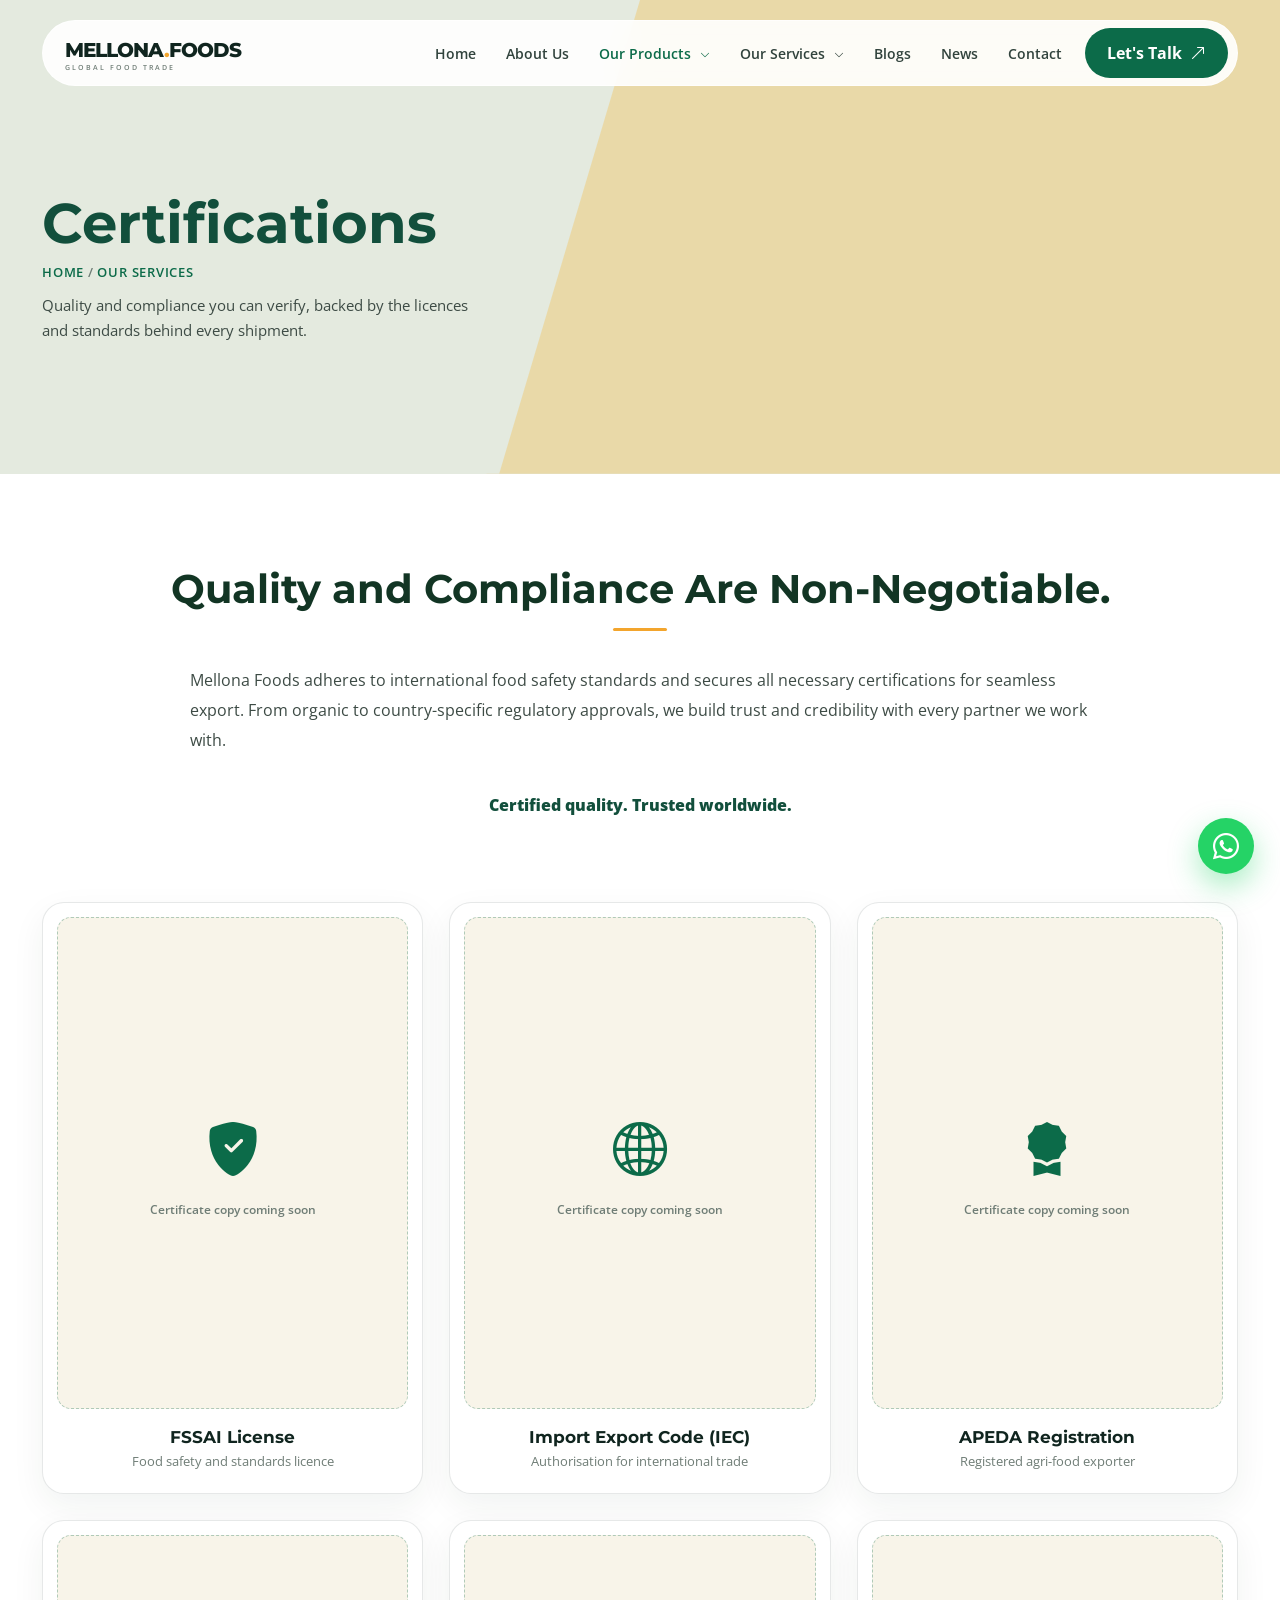
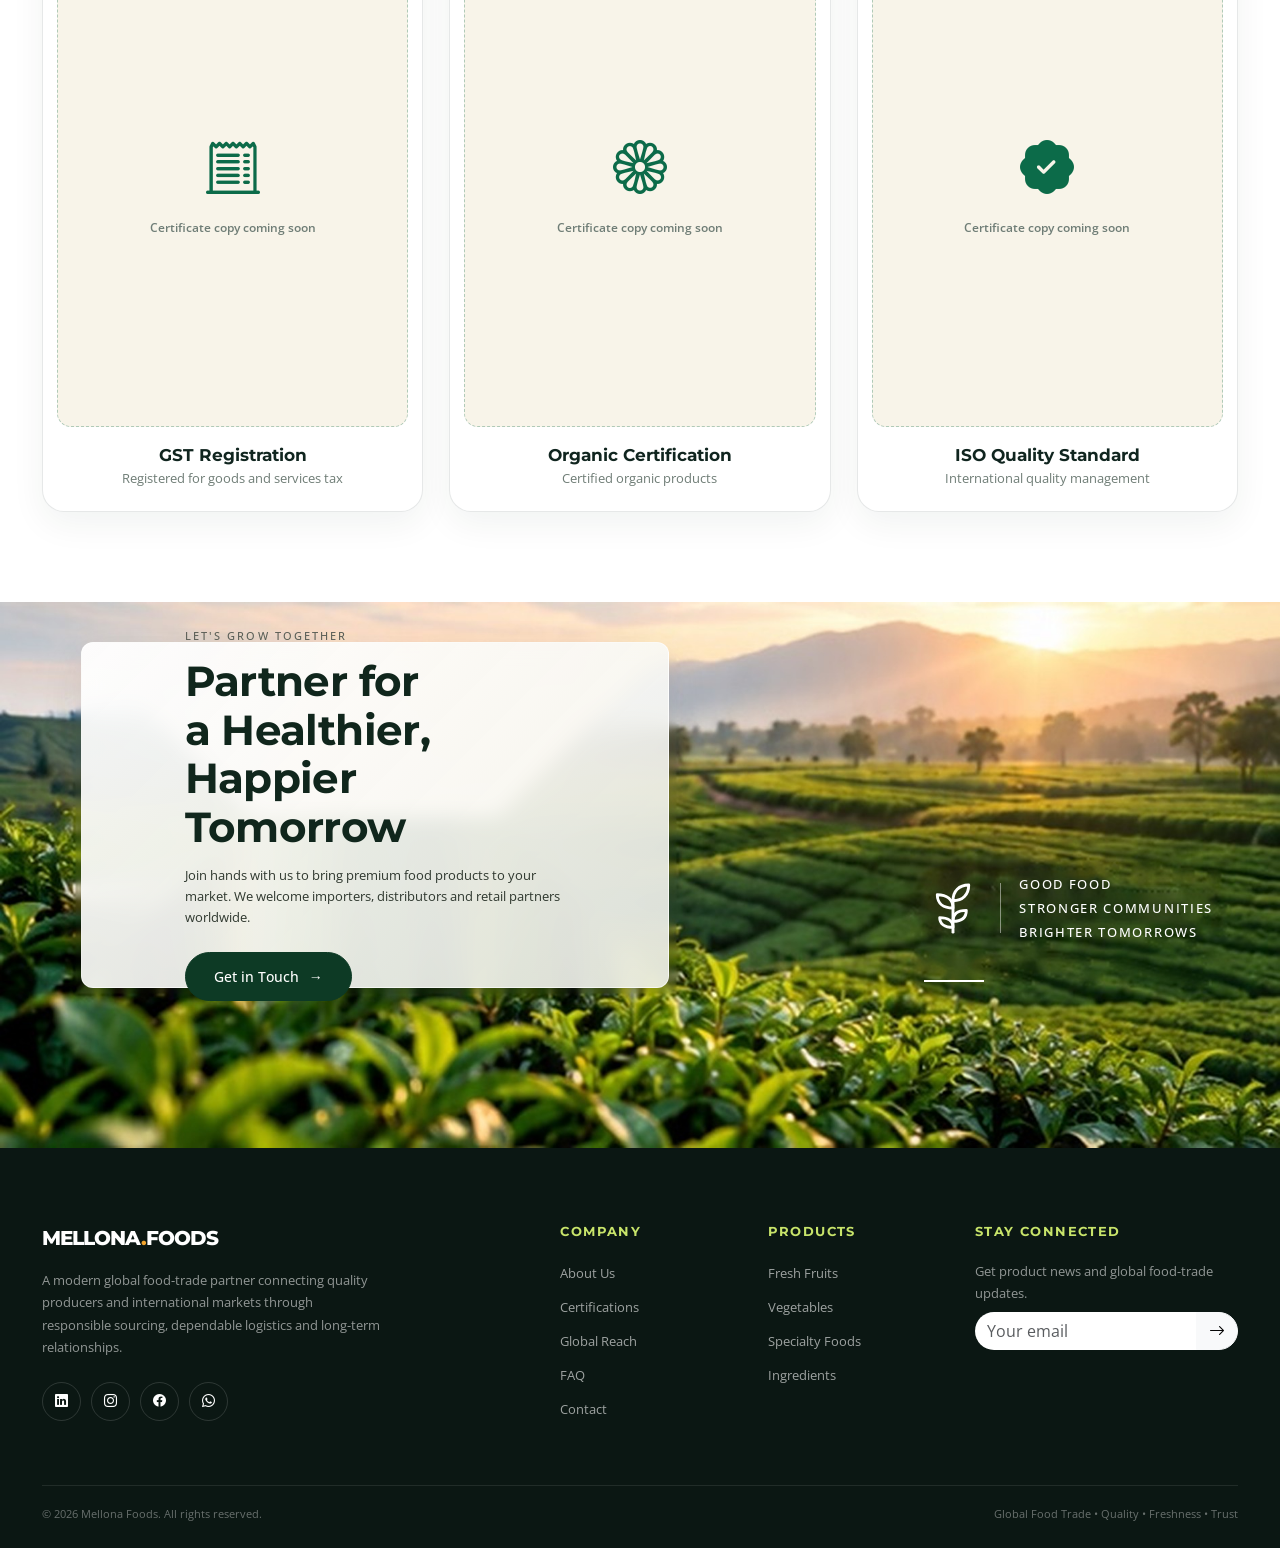
<file: certificate.html>
<!DOCTYPE html>
<html lang="en">
<head>
  <meta charset="UTF-8">
  <meta name="viewport" content="width=device-width, initial-scale=1.0">
  <title>Certifications | Mellona Foods</title>
  <meta name="description" content="International food safety standards and export certifications held by Mellona Foods.">
  <link rel="preconnect" href="https://fonts.googleapis.com">
  <link rel="preconnect" href="https://fonts.gstatic.com" crossorigin>
  <link href="https://fonts.googleapis.com/css2?family=Montserrat:wght@400;500;600;700;800&family=Open+Sans:wght@400;500;600;700&display=swap" rel="stylesheet">
  <link href="https://cdn.jsdelivr.net/npm/bootstrap@5.3.3/dist/css/bootstrap.min.css" rel="stylesheet">
  <link href="https://cdn.jsdelivr.net/npm/bootstrap-icons@1.11.3/font/bootstrap-icons.min.css" rel="stylesheet">
  <link rel="stylesheet" href="https://cdn.jsdelivr.net/npm/swiper@11/swiper-bundle.min.css">
  <link href="https://fonts.googleapis.com/css2?family=Dancing+Script:wght@600&display=swap" rel="stylesheet">

  <style>
    :root{
      --ink:#10251f;
      --green:#0c6b49;
      --green-2:#124f3c;
      --lime:#c8e46a;
      --orange:#f3a52d;
      --cream:#f8f4e9;
      --soft:#f2f6ef;
      --white:#fff;
      --muted:#6f7d76;
      --line:rgba(16,37,31,.10);
      --shadow:0 24px 70px rgba(15,45,34,.12);
    }
    *{box-sizing:border-box}
    html{scroll-behavior:smooth}
    body{margin:0;color:var(--ink);font-family:"Open Sans",sans-serif;background:#fff;overflow-x:hidden}
    h1,h2,h3,h4,h5,h6,.brand{font-family:"Montserrat",sans-serif}
    a{text-decoration:none}
    .container{max-width:1220px}

    /* PRELOADER 
    #preloader{position:fixed;inset:0;background:var(--ink);z-index:9999;display:grid;place-items:center;transition:.7s}
    .loader-logo{color:#fff;font:800 28px Montserrat;letter-spacing:-1px}
    .loader-logo span{color:var(--lime)}
    .loader-bar{width:180px;height:3px;background:rgba(255,255,255,.15);margin:20px auto 0;overflow:hidden}
    .loader-bar i{display:block;height:100%;width:45%;background:var(--lime);animation:load 1s infinite}
    @keyframes load{to{transform:translateX(400%)}}*/

    /* NAV */
    .site-nav{position:fixed;top:0;left:0;right:0;z-index:1000;padding:20px 0;transition:.35s}
    .site-nav.scrolled{background:rgba(255,255,255,.92);backdrop-filter:blur(18px);padding:11px 0;box-shadow:0 5px 30px rgba(0,0,0,.06)}
    .nav-wrap{background:rgba(255,255,255,.9);backdrop-filter:blur(16px);border:1px solid rgba(255,255,255,.7);border-radius:100px;padding:7px 9px 7px 22px}
    .brand{font-size:20px;font-weight:800;letter-spacing:-1px;color:var(--ink)}
    .brand .dot{color:var(--orange)}
    .brand small{display:block;font:600 7px "Open Sans";letter-spacing:2px;color:var(--muted);margin-top:-2px}
    .nav-link{font-weight:600;color:#31433d!important;font-size:14px;padding:10px 15px!important}
    .nav-link:hover{color:var(--green)!important}
    .btn-main{background:var(--green);color:#fff;border:0;border-radius:100px;padding:13px 22px;font-weight:700;transition:.3s}
    .btn-main:hover{background:var(--ink);color:#fff;transform:translateY(-2px)}
    .menu-btn{border:0;background:var(--green);color:#fff;width:43px;height:43px;border-radius:50%}

    /* HERO */
    .hero{min-height:820px;padding:150px 0 90px;background:
      radial-gradient(circle at 10% 15%,rgba(200,228,106,.35),transparent 25%),
      radial-gradient(circle at 92% 70%,rgba(243,165,45,.16),transparent 24%),
      linear-gradient(135deg,#f6f5e9 0%,#fff 47%,#edf6e9 100%);position:relative;overflow:hidden}
    .hero:before{content:"";position:absolute;width:650px;height:650px;border:1px solid rgba(12,107,73,.12);border-radius:50%;right:-180px;top:40px}
    .hero:after{content:"";position:absolute;width:500px;height:500px;border:1px dashed rgba(12,107,73,.1);border-radius:50%;right:-100px;top:115px}
    .eyebrow{display:inline-flex;align-items:center;gap:9px;text-transform:uppercase;letter-spacing:2.5px;font-size:11px;font-weight:800;color:var(--green);margin-bottom:20px}
    .eyebrow:before{content:"";width:34px;height:2px;background:var(--orange)}
    .hero h1{font-size:clamp(48px,6.5vw,88px);line-height:.98;letter-spacing:-4px;font-weight:800;max-width:760px}
    .hero h1 span{color:var(--green)}
    .hero-copy{font-size:18px;color:#68756f;line-height:1.7;max-width:570px;margin:25px 0 32px}
    .hero-actions{display:flex;gap:12px;flex-wrap:wrap}
    .btn-outline{border:1px solid var(--line);color:var(--ink);background:#fff;border-radius:100px;padding:13px 22px;font-weight:700}
    .btn-outline:hover{border-color:var(--green);color:var(--green)}
    .hero-media{position:relative;height:550px}
    .hero-card{position:absolute;inset:20px 10px 0 30px;border-radius:42px;overflow:hidden;box-shadow:var(--shadow);transform:rotate(2deg)}
    .hero-card img{width:100%;height:100%;object-fit:cover}
    .hero-card:after{content:"";position:absolute;inset:0;background:linear-gradient(180deg,transparent 55%,rgba(10,40,28,.48))}
    .float-card{position:absolute;z-index:3;background:#fff;border-radius:20px;padding:18px 20px;box-shadow:0 20px 50px rgba(0,0,0,.13)}
    .float-card.top{top:70px;left:-10px}
    .float-card.bottom{bottom:28px;right:-18px}
    .float-icon{width:42px;height:42px;border-radius:14px;background:#edf6df;color:var(--green);display:grid;place-items:center;font-size:20px}
    .stat-row{display:flex;gap:22px;margin-top:34px}
    .mini-stat strong{display:block;font:800 24px Montserrat}
    .mini-stat span{font-size:11px;color:var(--muted);text-transform:uppercase;letter-spacing:1px}

    /* TRUST STRIP */
    .trust{padding:23px 0;border-bottom:1px solid var(--line);border-top:1px solid var(--line);background:#fff}
    .trust-item{display:flex;align-items:center;gap:12px;justify-content:center;color:#52615a;font-size:12px;font-weight:700;text-transform:uppercase;letter-spacing:.8px}
    .trust-item i{color:var(--green);font-size:21px}

    /* SECTION */
    section{padding:110px 0}
    .section-tag{color:var(--green);font-size:11px;font-weight:800;letter-spacing:2.2px;text-transform:uppercase;margin-bottom:13px}
    .section-title{font-size:clamp(36px,4vw,58px);line-height:1.05;letter-spacing:-2.5px;font-weight:800}
    .section-lead{color:var(--muted);line-height:1.8;max-width:610px}

    /* CATEGORIES */
    .category-section{background:var(--soft)}
    .category-card{height:420px;border-radius:28px;overflow:hidden;position:relative;color:#fff;box-shadow:0 14px 35px rgba(0,0,0,.08);transition:.45s}
    .category-card:hover{transform:translateY(-10px)}
    .category-card img{width:100%;height:100%;object-fit:cover;transition:.6s}
    .category-card:hover img{transform:scale(1.07)}
    .category-card:after{content:"";position:absolute;inset:0;background:linear-gradient(180deg,transparent 38%,rgba(4,20,14,.84))}
    .cat-content{position:absolute;z-index:2;bottom:0;left:0;right:0;padding:28px}
    .cat-no{font-size:11px;opacity:.7;letter-spacing:2px}
    .cat-content h3{font-size:29px;margin:6px 0}
    .cat-content p{font-size:13px;opacity:.82;margin:0;max-width:280px}
    .cat-arrow{position:absolute;right:25px;bottom:28px;width:44px;height:44px;border-radius:50%;background:#fff;color:var(--ink);display:grid;place-items:center;z-index:3}

    /* STORY */
    .story{background:var(--green);color:#fff;position:relative;overflow:hidden}
    .story:before{content:"GLOBAL FOOD • FRESHNESS • TRUST • GLOBAL FOOD • FRESHNESS • TRUST";position:absolute;white-space:nowrap;font:800 95px Montserrat;color:rgba(255,255,255,.035);top:30px;left:-30px}
    .story-image{height:570px;border-radius:35px;overflow:hidden;position:relative}
    .story-image img{width:100%;height:100%;object-fit:cover}
    .story-badge{position:absolute;left:25px;bottom:25px;background:var(--lime);color:var(--ink);border-radius:20px;padding:18px 20px;font-weight:800}
    .story .section-tag{color:var(--lime)}
    .story .section-lead{color:rgba(255,255,255,.7)}
    .story .section-title{max-width:620px}
    .check-list{list-style:none;padding:0;margin:30px 0}
    .check-list li{display:flex;gap:12px;margin:15px 0;color:rgba(255,255,255,.86)}
    .check-list i{color:var(--lime)}
    .why-list{display:grid;grid-template-columns:1fr 1fr;gap:6px 18px}
    .why-list li{align-items:center;font-weight:700;font-size:14px;margin:8px 0}
    .why-list i{width:38px;height:38px;flex:0 0 auto;border-radius:50%;background:rgba(255,255,255,.1);display:grid;place-items:center;font-size:16px}

    /* NUMBERS */
    .numbers{background:var(--cream)}
    .numbers{padding:50px 0}
    .number-box{padding:20px 15px;border-right:1px solid var(--line)}
    .number-box:last-child{border:0}
    .number-box strong{font:800 clamp(28px,3vw,40px) Montserrat;letter-spacing:-1px;color:var(--green)}
    .number-box span{display:block;font-weight:600;font-size:14px;color:#5f6c66;margin-top:4px}
    .number-box{opacity:0;transform:translateY(30px);transition:opacity .7s cubic-bezier(.22,1,.36,1),transform .7s cubic-bezier(.22,1,.36,1);transition-delay:var(--d,0s)}
    .numbers.in .number-box{opacity:1;transform:none}
    .number-box strong{display:inline-block;font-variant-numeric:tabular-nums}
    .number-box strong.pop{animation:numPop .5s cubic-bezier(.34,1.56,.64,1)}
    @keyframes numPop{0%{transform:scale(1)}50%{transform:scale(1.12)}100%{transform:scale(1)}}
    .number-box span{opacity:0;transform:translateY(8px);transition:opacity .6s ease .5s,transform .6s ease .5s}
    .numbers.in .number-box span{opacity:1;transform:none}

    /* PROCESS */
    .process-card{border:1px solid var(--line);border-radius:25px;padding:28px;height:100%;background:#fff;transition:.3s}
    .process-card:hover{box-shadow:var(--shadow);transform:translateY(-5px)}
    .process-icon{width:58px;height:58px;border-radius:18px;background:#edf6df;color:var(--green);display:grid;place-items:center;font-size:25px;margin-bottom:24px}
    .process-card h4{font-size:20px}
    .process-card p{font-size:14px;color:var(--muted);line-height:1.7;margin:0}
    .learn-link{display:inline-flex;align-items:center;gap:6px;color:var(--green);font-weight:800;margin-top:10px}
    .step-row{display:flex;align-items:flex-start;justify-content:space-between;gap:8px;flex-wrap:wrap}
    .step-item{flex:1 1 150px;text-align:center;max-width:190px}
    .step-circle{width:130px;height:130px;border-radius:50%;overflow:hidden;margin:0 auto 20px;box-shadow:0 14px 35px rgba(0,0,0,.1);border:6px solid var(--soft)}
    .step-circle img{width:100%;height:100%;object-fit:cover}
    .step-item h4{font-size:17px;margin-bottom:6px}
    .step-item p{font-size:13px;color:var(--muted);line-height:1.6;margin:0}
    .step-arrow{color:var(--green);font-size:22px;padding-top:55px;flex:0 0 auto}
    @media(max-width:991px){.step-arrow{display:none}.step-row{gap:36px 20px}}

    /* GLOBAL */
    .global{background:#f6f8f2;overflow:hidden}
    .world-map{position:relative;min-height:480px;margin-top:45px;background:
      radial-gradient(ellipse at center,rgba(200,228,106,.3),transparent 55%)}
    .map-svg{width:100%;height:480px;opacity:1}
    .map-land{fill:#e3decb;transition:.3s}
    .map-land:hover{fill:#d8d0b4}
    .route{stroke:var(--orange);stroke-width:2;stroke-dasharray:6 8;fill:none;opacity:.85;animation:dash 6s linear infinite}
    .route.slow{animation-duration:9s;stroke:var(--green)}
    @keyframes dash{to{stroke-dashoffset:-140}}
    .pin{position:absolute;width:13px;height:13px;border-radius:50%;background:var(--orange);box-shadow:0 0 0 8px rgba(243,165,45,.18);animation:pulse 2s infinite}
    .pin.one{left:16.7%;top:25%}.pin.two{left:48.3%;top:18.7%}.pin.three{left:48.3%;top:47.9%}.pin.four{left:84.2%;top:71.9%}
    .pin.source{width:17px;height:17px;background:var(--green);box-shadow:0 0 0 9px rgba(12,107,73,.2);left:68.75%;top:42.7%;animation:pulse2 2s infinite}
    .pin.source:after{content:"India";position:absolute;top:-24px;left:50%;transform:translateX(-50%);font:800 10px Montserrat;color:var(--green);white-space:nowrap;letter-spacing:.5px}
    @keyframes pulse{50%{box-shadow:0 0 0 14px rgba(243,165,45,0)}}
    @keyframes pulse2{50%{box-shadow:0 0 0 15px rgba(12,107,73,0)}}
    .global-note{position:absolute;right:4%;top:30px;background:#fff;padding:18px 22px;border-radius:18px;box-shadow:0 14px 35px rgba(0,0,0,.08);font-size:12px}
    .global-note strong{display:block;font:800 25px Montserrat;color:var(--green)}

    /* PRODUCT */
    .product-card{border:1px solid var(--line);border-radius:26px;overflow:hidden;background:#fff;height:100%;transition:.35s}
    .product-card:hover{transform:translateY(-7px);box-shadow:var(--shadow)}
    .product-img{height:250px;overflow:hidden;background:#eee}
    .product-img img{width:100%;height:100%;object-fit:cover;transition:.5s}
    .product-card:hover .product-img img{transform:scale(1.06)}
    .product-body{padding:22px}
    .product-body small{color:var(--green);font-weight:800;text-transform:uppercase;letter-spacing:1.5px}
    .product-body h3{font-size:21px;margin:8px 0}
    .product-body p{color:var(--muted);font-size:13px;line-height:1.65}
    .product-link{color:var(--ink);font-weight:800;font-size:13px}

    /* CTA */
    .cta{padding:75px 0}
    .cta-box{background:var(--ink);color:#fff;border-radius:36px;padding:70px;position:relative;overflow:hidden}
    .cta-box:after{content:"";position:absolute;width:360px;height:360px;border:70px solid rgba(200,228,106,.07);border-radius:50%;right:-100px;top:-100px}
    .cta-box .section-title{max-width:720px}
    .btn-lime{background:var(--lime);color:var(--ink);border:0;border-radius:100px;padding:14px 24px;font-weight:800}
    .btn-lime:hover{background:#fff;color:var(--ink)}

    /* FOOTER */
    footer{background:#0b1713;color:#fff;padding:75px 0 25px}
    footer .brand{color:#fff}
    .footer-text{color:rgba(255,255,255,.55);line-height:1.7;font-size:13px;max-width:340px}
    footer h3{font-size:12px;letter-spacing:1.4px;text-transform:uppercase;color:var(--lime);margin-bottom:20px}
    footer ul{list-style:none;padding:0;margin:0}
    footer li{margin:10px 0}
    footer a{color:rgba(255,255,255,.6);font-size:13px}
    footer a:hover{color:#fff}
    .social-row{display:flex;flex-direction:row;flex-wrap:nowrap;align-items:center;gap:10px}
    .social{width:39px;height:39px;flex:0 0 auto;border:1px solid rgba(255,255,255,.14);border-radius:50%;display:flex;align-items:center;justify-content:center;color:#fff;transition:.25s}
    .social:hover{background:var(--green);border-color:var(--green)}
    .copyright{border-top:1px solid rgba(255,255,255,.09);margin-top:55px;padding-top:20px;color:rgba(255,255,255,.38);font-size:11px}

    /* REVEAL */
    .reveal{opacity:0;transform:translateY(35px);transition:opacity .8s ease,transform .8s ease}
    .reveal.show{opacity:1;transform:none}

    @media(max-width:991px){
      .site-nav{padding:10px}
      .nav-wrap{border-radius:22px;padding:9px 15px}
      .hero{padding-top:135px;min-height:auto}
      .hero-media{height:470px;margin-top:40px}
      .hero-card{inset:10px 15px 0 15px}
      .float-card.top{left:0}
      .float-card.bottom{right:0}
      .story-image{height:430px;margin-bottom:40px}
      .number-box{border-right:0;border-bottom:1px solid var(--line)}
      .cta-box{padding:45px 28px}
    }
    @media(max-width:575px){
      section{padding:75px 0}
      .hero h1{letter-spacing:-2.5px}
      .hero-media{height:390px}
      .hero-card{border-radius:25px}
      .float-card{padding:13px 14px}
      .stat-row{gap:13px}
      .stat-row .mini-stat strong{font-size:19px}
      .category-card{height:350px}
      .world-map,.map-svg{height:340px;min-height:340px}
      .global-note{right:0;top:10px}
      .cta-box{padding:36px 22px;border-radius:26px}
      .fab-stack{right:16px;bottom:16px}
    }
    @media(max-width:420px){
      .stat-row{flex-wrap:wrap}
      .float-card.bottom{position:static;margin-top:14px;display:inline-flex}
      .hero-media{height:auto;padding-bottom:20px}
    }

    /* ===== SCROLL PROGRESS ===== */
    #scrollProgress{position:fixed;top:0;left:0;height:3px;width:0%;background:linear-gradient(90deg,var(--orange),var(--lime));z-index:1200;transition:width .12s linear}

    /* ===== HERO LOAD SEQUENCE ===== */
    .hero h1 .word{display:inline-block;opacity:0;transform:translateY(28px);animation:wordIn .75s cubic-bezier(.16,1,.3,1) forwards}
    @keyframes wordIn{to{opacity:1;transform:translateY(0)}}
    .hero-fade{opacity:0;transform:translateY(18px);animation:heroFade .7s cubic-bezier(.16,1,.3,1) forwards}
    @keyframes heroFade{to{opacity:1;transform:translateY(0)}}
    .hero-media{animation:mediaIn 1s cubic-bezier(.16,1,.3,1) .35s both}
    @keyframes mediaIn{from{opacity:0;transform:translateY(24px) scale(.97)}to{opacity:1;transform:none}}
    .hero:before,.hero:after{animation:ringSpin 60s linear infinite}
    @keyframes ringSpin{to{transform:rotate(360deg)}}

    /* ===== MAGNETIC BUTTONS / TILT ===== */
    .btn-main,.btn-lime,.btn-outline{will-change:transform}
    .tilt{will-change:transform;transform-style:preserve-3d}

    /* ===== STAGGERED REVEAL ===== */
    .reveal{transition-delay:var(--d,0s)}

    /* ===== CERTIFICATIONS / MARQUEE ===== */
    .cert-section{background:var(--ink);padding:64px 0;overflow:hidden;position:relative}
    .cert-heading{color:rgba(255,255,255,.55);font:700 12px "Open Sans";letter-spacing:1.5px;text-transform:uppercase;text-align:center;margin-bottom:34px}
    .cert-strip{overflow:hidden;-webkit-mask-image:linear-gradient(90deg,transparent,#000 6%,#000 94%,transparent);mask-image:linear-gradient(90deg,transparent,#000 6%,#000 94%,transparent)}
    .cert-track{display:flex;gap:64px;width:max-content;animation:marquee 26s linear infinite}
    .cert-strip:hover .cert-track{animation-play-state:paused}
    @keyframes marquee{to{transform:translateX(-50%)}}
    .cert-item{display:flex;align-items:center;gap:14px;flex-shrink:0}
    .cert-item i{font-size:28px;color:var(--lime)}
    .cert-item span{font:700 15px Montserrat;color:rgba(255,255,255,.88);white-space:nowrap}

    /* ===== TESTIMONIALS ===== */
    .testimonial-section{background:var(--soft)}
    .quote-card{background:#fff;border:1px solid var(--line);border-radius:28px;padding:44px;height:100%}
    .quote-mark{font:800 60px Montserrat;color:var(--lime);line-height:.4;display:block;margin-bottom:18px}
    .quote-text{font-size:18px;line-height:1.75;color:var(--ink);min-height:150px}
    .quote-person{display:flex;align-items:center;gap:14px;margin-top:26px}
    .quote-avatar{width:48px;height:48px;border-radius:50%;background:var(--green);color:#fff;display:grid;place-items:center;font:800 15px Montserrat;flex-shrink:0}
    .quote-name{font-weight:800;font-size:14px}
    .quote-role{font-size:12px;color:var(--muted)}

    /* ===== FAQ ===== */
    .faq-section .accordion-item{border:1px solid var(--line);border-radius:20px!important;margin-bottom:14px;overflow:hidden}
    .faq-section .accordion-button{font-family:Montserrat;font-weight:700;font-size:17px;padding:24px 26px;color:var(--ink);background:#fff}
    .faq-section .accordion-button:not(.collapsed){color:var(--green);background:var(--soft);box-shadow:none}
    .faq-section .accordion-button:focus{box-shadow:none}
    .faq-section .accordion-button::after{width:34px;height:34px;background-color:var(--soft);border-radius:50%;background-size:16px;transition:.35s}
    .faq-section .accordion-button:not(.collapsed)::after{background-color:var(--lime);transform:rotate(180deg)}
    .faq-section .accordion-body{padding:0 26px 26px;color:var(--muted);line-height:1.75;font-size:14.5px}

    /* ===== FLOATING ACTIONS ===== */
    .fab-stack{position:fixed;right:26px;bottom:26px;z-index:900;display:flex;flex-direction:column;align-items:center;gap:14px}
    .fab-wa{width:56px;height:56px;border-radius:50%;background:#25D366;color:#fff;display:grid;place-items:center;font-size:26px;box-shadow:0 12px 30px rgba(37,211,102,.4);animation:fabPulse 2.6s infinite}
    @keyframes fabPulse{0%,100%{box-shadow:0 12px 30px rgba(37,211,102,.4)}50%{box-shadow:0 12px 30px rgba(37,211,102,.65),0 0 0 8px rgba(37,211,102,.12)}}
    .fab-top{width:46px;height:46px;border-radius:50%;background:#fff;display:grid;place-items:center;position:relative;box-shadow:0 10px 25px rgba(0,0,0,.12);opacity:0;pointer-events:none;transition:.35s;color:var(--ink)}
    .fab-top.show{opacity:1;pointer-events:auto}
    .fab-top svg{position:absolute;inset:0;transform:rotate(-90deg)}
    .fab-top circle{fill:none;stroke:var(--line);stroke-width:3}
    .fab-top circle.prog{stroke:var(--green);stroke-linecap:round;transition:stroke-dashoffset .1s linear}
    .fab-top i{position:relative;z-index:2;font-size:16px}

    @media(prefers-reduced-motion:reduce){
      *{animation-duration:.001s!important;animation-iteration-count:1!important;transition-duration:.001s!important;scroll-behavior:auto!important}
    }

    /* ===== GlobalEats sections (scoped with ge- prefix) ===== */
    .ge-eyebrow{font-size:12px;letter-spacing:.14em;text-transform:uppercase;color:#c8952b;font-weight:600}
    .ge-h2{font-family:'Montserrat',sans-serif;font-weight:600;line-height:1.2;letter-spacing:0}
    .ge-btn{display:inline-flex;align-items:center;gap:8px;padding:12px 26px;border-radius:6px;font-size:14px;font-weight:600;transition:.25s}
    .ge-btn-gold{background:#c8952b;color:#fff}.ge-btn-gold:hover{background:#b0811f;color:#fff}
    .ge-btn-green{background:#0f3d2e;color:#fff}.ge-btn-green:hover{background:#15503b;color:#fff}
    .ge-link{color:#0f3d2e;font-weight:600;font-size:14px}
    .ge-head{display:flex;justify-content:space-between;align-items:flex-end;gap:24px;flex-wrap:wrap;margin-bottom:40px}
    .ge-head .ge-h2{font-size:38px;max-width:520px;margin:8px 0 0}
    .ge-head p{max-width:340px;color:#5d6b64;font-size:15px;margin:0}

    .ge-products{padding:80px 0;background:#faf7f0}
    .ge-grid{display:grid;grid-template-columns:repeat(5,1fr);gap:20px}
    .ge-card{background:#fff;border:1px solid #e6e0d2;border-radius:10px;overflow:hidden;transition:.3s}
    .ge-card:hover{transform:translateY(-6px);box-shadow:0 14px 30px rgba(15,61,46,.12)}
    .ge-card img{width:100%;aspect-ratio:1/1;object-fit:cover;display:block}
    .ge-card .body{padding:18px}
    .ge-card h3{font-family:'Montserrat',sans-serif;font-size:19px;margin-bottom:6px}
    .ge-card p{font-size:13.5px;color:#5d6b64;margin-bottom:12px}
    .ge-card a{font-size:13px;font-weight:600;color:#c8952b}

    /* ===== GlobalEats: Why Choose / Global Presence / Process ===== */
    :root{--gx-green:#0d3a25;--gx-green-2:#123524;--gx-ink:#5b5f57}
    .gx-eyebrow{display:block;font-size:11px;font-weight:500;letter-spacing:.2em;text-transform:uppercase;color:var(--gx-ink)}
    .gx-h2{font-family:'Montserrat',sans-serif;font-weight:500;font-size:clamp(34px,3.7vw,50px);line-height:1.12;letter-spacing:-.01em;color:var(--gx-green-2);margin:14px 0 20px}
    .gx-btn{display:inline-flex;align-items:center;gap:10px;padding:13px 28px;border-radius:100px;font-size:14px;font-weight:500;transition:.25s}
    .gx-btn-solid{background:var(--gx-green);color:#fff;border:1px solid var(--gx-green)}
    .gx-btn-solid:hover{background:#155234;color:#fff}
    .gx-btn-line{background:transparent;color:#fff;border:1px solid rgba(255,255,255,.85)}
    .gx-btn-line:hover{background:#fff;color:var(--gx-green)}

    /* WHY CHOOSE US */
    .gx-why{position:relative;padding:0;overflow:hidden;color:#fff;background:var(--gx-green)}
    .gx-why:before{content:"";position:absolute;top:0;bottom:0;left:41%;width:36%;
      background:url('ge-why-hand.jpg') center/cover no-repeat;
      -webkit-mask-image:linear-gradient(90deg,transparent 0%,#000 28%,#000 78%,transparent 100%);
      mask-image:linear-gradient(90deg,transparent 0%,#000 28%,#000 78%,transparent 100%)}
    .gx-why:after{content:"";position:absolute;inset:0;
      background:linear-gradient(90deg,rgba(13,58,37,0) 0%,rgba(13,58,37,0) 60%,rgba(13,58,37,.55) 78%,rgba(13,58,37,.9) 100%)}
    .gx-why-in{position:relative;z-index:2;display:grid;grid-template-columns:1fr auto;gap:40px;min-height:430px;padding-top:70px;padding-bottom:50px}
    .gx-why-text{align-self:center;max-width:520px}
    .gx-why .gx-eyebrow{color:#fff;opacity:.92}
    .gx-why .gx-h2{color:#fff;margin:18px 0 20px}
    .gx-why-text p{color:rgba(255,255,255,.88);font-size:15px;line-height:1.65;max-width:400px;margin:0 0 30px}
    .gx-why-side{display:flex;flex-direction:column;justify-content:space-between;align-items:flex-end;padding-top:8px}
    .gx-feats{list-style:none;margin:0;padding:0;display:grid;gap:20px}
    .gx-feats li{display:flex;align-items:center;gap:14px;font-size:10.5px;font-weight:500;letter-spacing:.09em;text-transform:uppercase;line-height:1.4;color:#fff}
    .gx-feats .ic{flex:0 0 46px;width:46px;height:46px;border-radius:50%;border:1.2px solid rgba(255,255,255,.85);display:grid;place-items:center}
    .gx-feats svg{width:22px;height:22px;fill:none;stroke:#fff;stroke-width:1.4;stroke-linecap:round;stroke-linejoin:round}
    .gx-script{font-family:'Dancing Script',cursive;font-weight:400;font-size:30px;line-height:1.15;text-align:right;transform:rotate(-6deg);margin-top:26px;color:#fff}

    /* GLOBAL PRESENCE */
    .gx-presence{padding:80px 0;background:#fbfaf6}
    .gx-presence-in{display:grid;grid-template-columns:minmax(0,1.1fr) minmax(0,1.4fr) auto;gap:32px;align-items:center}
    @media(min-width:1001px){.gx-presence .gx-h2{white-space:nowrap;font-size:clamp(32px,3.3vw,46px)}.gx-presence-text{position:relative;z-index:2}}
    .gx-presence-text p{color:#4f564f;font-size:15px;line-height:1.65;max-width:400px;margin:0 0 28px}
    .gx-map{width:100%;height:auto;display:block}
    .gx-map .land{fill:#e6dcc5}
    .gx-map .routes path{fill:none;stroke:#1d3d2c;stroke-width:1;stroke-linecap:round;stroke-dasharray:.5 4.5;opacity:.85}
    .gx-map .dots circle{fill:#123524}
    .gx-count{text-align:left;padding-right:6px}
    .gx-count small{display:block;font-size:11px;font-weight:500;letter-spacing:.2em;text-transform:uppercase;color:var(--gx-ink)}
    .gx-count b{display:block;font-family:'Montserrat',sans-serif;font-weight:500;font-size:clamp(48px,5vw,66px);line-height:1.05;color:var(--gx-green-2);margin:6px 0 2px}
    .gx-count i{display:block;width:28px;height:2px;background:#1f6b3f;margin-top:14px}

    /* PROCESS */
    .gx-process{padding:70px 0 80px;background:#fff}
    .gx-process-head{display:flex;align-items:center;justify-content:space-between;gap:40px;flex-wrap:wrap;margin-bottom:46px}
    .gx-process-head .gx-h2{margin:14px 0 0}
    .gx-process-head p{flex:0 1 340px;margin:0;font-size:13px;line-height:1.6;color:#4f564f}
    .gx-link{display:inline-flex;align-items:center;gap:8px;font-size:13.5px;font-weight:500;color:var(--gx-green-2);white-space:nowrap}
    .gx-link:hover{color:#1f6b3f}
    .gx-steps{display:flex;align-items:flex-start;justify-content:space-between}
    .gx-step{flex:0 0 auto;width:var(--c);position:relative}
    .gx-steps{--c:clamp(120px,14vw,168px)}
    .gx-step .pic{width:var(--c);height:var(--c);border-radius:50%;overflow:hidden;display:block}
    .gx-step .pic img{width:100%;height:100%;object-fit:cover;display:block}
    .gx-step .txt{width:230px;margin-left:calc((var(--c) - 230px)/2);margin-top:20px;text-align:center}
    .gx-step h3{font-family:'Montserrat',sans-serif;font-size:16px;font-weight:600;color:#1a2a22;margin:0 0 6px}
    .gx-step p{font-size:13px;line-height:1.55;color:#5b5f57;margin:0 auto;max-width:170px}
    .gx-arrow{flex:1 1 auto;text-align:center;padding-top:calc(var(--c)/2 - 12px);color:#1a2a22;font-size:20px;line-height:1}

    @media(max-width:1000px){
      .ge-grid{grid-template-columns:repeat(2,1fr)}
      .gx-why:before{left:0;width:100%;opacity:.35;-webkit-mask-image:none;mask-image:none}
      .gx-why:after{background:linear-gradient(180deg,rgba(13,58,37,.85) 0%,rgba(13,58,37,.75) 100%)}
      .gx-why-in{grid-template-columns:1fr;min-height:0;padding-top:60px}
      .gx-why-side{align-items:flex-start}
      .gx-feats{grid-template-columns:1fr 1fr}
      .gx-script{text-align:left;transform:none}
      .gx-presence-in{grid-template-columns:1fr}
      .gx-count{display:flex;align-items:center;gap:16px;flex-wrap:wrap}
      .gx-count b{margin:0}
      .gx-count i{display:none}
      .gx-steps{flex-wrap:wrap;justify-content:center;gap:36px 28px}
      .gx-arrow{display:none}
    }
    @media(max-width:560px){
      .ge-grid{grid-template-columns:1fr}
      .ge-head .ge-h2{font-size:30px}
      .gx-feats{grid-template-columns:1fr}
      .gx-step{width:100%;max-width:230px}
      .gx-step .pic{margin:0 auto}
      .gx-step .txt{margin-left:auto;margin-right:auto;width:100%}
    }

    /* ===== GlobalEats: Let's Grow Together CTA ===== */
    .gx-cta{position:relative;padding:0;overflow:hidden;background:#5d7f3a url('ge-cta-bg.jpg') center/cover no-repeat}
    .gx-cta-in{position:relative;aspect-ratio:630/269;min-height:520px}
    .gx-cta-card{position:absolute;left:6.35%;top:7.4%;width:45.9%;height:63.2%;display:flex;flex-direction:column;justify-content:center;align-items:flex-start;padding:0 8%;background:linear-gradient(135deg,rgba(255,255,255,.94),rgba(244,245,240,.88));backdrop-filter:blur(10px);-webkit-backdrop-filter:blur(10px);border:1px solid rgba(255,255,255,.55);border-radius:12px;box-shadow:0 14px 40px rgba(0,0,0,.10)}
    .gx-cta-card .gx-eyebrow{font-size:10.5px}
    .gx-cta-card .gx-h2{margin:12px 0 14px;font-size:clamp(28px,3vw,44px);color:#10261c}
    .gx-cta-card p{font-size:clamp(13px,1vw,14.5px);line-height:1.6;color:#2f382f;max-width:430px;margin:0 0 24px}
    .gx-cta-mark{position:absolute;left:72.2%;top:49.5%;color:#fff}
    .gx-cta-row{display:flex;align-items:center;gap:18px}
    .gx-cta-row svg{width:58px;height:58px;flex:0 0 58px;fill:none;stroke:#fff;stroke-width:1.2;stroke-linecap:round;stroke-linejoin:round}
    .gx-cta-row .sep{width:1px;height:50px;background:rgba(255,255,255,.45)}
    .gx-cta-row span.t{display:block;font-size:13px;font-weight:500;letter-spacing:.13em;text-transform:uppercase;line-height:24px;white-space:nowrap}
    .gx-cta-line{display:block;width:60px;height:2px;background:#fff;margin-top:36px}
    @media(max-width:900px){
      .gx-cta-in{aspect-ratio:auto;min-height:0;padding:44px 16px 150px}
      .gx-cta-card{position:static;width:100%;height:auto;padding:32px 26px}
      .gx-cta-mark{left:22px;top:auto;right:auto;bottom:30px;position:absolute}
      .gx-cta-row span.t{font-size:10px;line-height:19px}
      .gx-cta-row svg{width:44px;height:44px;flex-basis:44px}
    }
  
    /* ===== Unified heading typography (matches "Why Choose GlobalEats") ===== */
    .eyebrow,.ge-eyebrow,.section-tag{font-family:'Open Sans',sans-serif;font-size:11px;font-weight:500;letter-spacing:.2em;text-transform:uppercase;color:var(--gx-ink)}
    .hero .eyebrow{color:var(--gx-ink)}
    .story .section-tag,.cta-box .section-tag{color:#fff;opacity:.92}
    .hero h1,.ge-h2,.section-title{font-family:'Montserrat',sans-serif;font-weight:500;line-height:1.12;letter-spacing:-.01em;color:var(--gx-green-2)}
    .hero h1{font-size:clamp(40px,5.2vw,68px)}
    .hero h1 span{color:inherit}
    .section-title{font-size:clamp(34px,3.7vw,50px);margin:14px 0 20px}
    .ge-head .ge-h2{font-size:clamp(34px,3.7vw,50px);margin:14px 0 0}
    .story .section-title,.cta-box .section-title{color:#fff}
    @media(max-width:560px){.ge-head .ge-h2{font-size:30px}}

    /* HEADING SCALE — one consistent hierarchy */
    h1,h2,h3,h4{margin-top:0;text-wrap:balance}
    .hero h1{font-size:clamp(40px,5.2vw,68px);font-weight:700;line-height:1.1;letter-spacing:-.02em}
    .section-title,.ge-h2,.gx-h2,.ge-head .ge-h2{font-size:clamp(30px,3.7vw,48px);font-weight:700;line-height:1.15;letter-spacing:-.015em}
    .gx-presence .gx-h2,.gx-cta-card .gx-h2{font-size:clamp(28px,3.3vw,44px)}
    .ge-card h3,.gx-step h3,.product-body h3,.faq-section .accordion-button{font-size:18px;font-weight:600;line-height:1.3;letter-spacing:0}
    footer h3{font-size:13px;font-weight:700;letter-spacing:1.4px;text-transform:uppercase;line-height:1.3}
    @media(max-width:560px){.section-title,.ge-h2,.gx-h2,.ge-head .ge-h2{font-size:28px}.ge-card h3,.gx-step h3,.product-body h3{font-size:17px}}
    /* ===== Nav dropdowns (Our Products / Our Services) ===== */
    .nav-dd{position:relative}
    .nav-dd>.nav-link i{font-size:10px;margin-left:5px;transition:transform .25s}
    .nav-dd:hover>.nav-link i,.nav-dd:focus-within>.nav-link i{transform:rotate(180deg)}
    .dd-menu{position:absolute;top:100%;left:50%;min-width:230px;padding:10px;margin-top:8px;background:#fff;border:1px solid var(--line);border-radius:18px;box-shadow:0 22px 60px rgba(15,45,34,.16);opacity:0;visibility:hidden;transform:translate(-50%,10px);transition:opacity .22s,transform .22s,visibility .22s;z-index:1100}
    .dd-menu:before{content:"";position:absolute;left:0;right:0;top:-12px;height:12px}
    .nav-dd:hover>.dd-menu,.nav-dd:focus-within>.dd-menu{opacity:1;visibility:visible;transform:translate(-50%,0)}
    .dd-menu a{display:flex;align-items:center;gap:10px;padding:11px 14px;border-radius:12px;font-size:14px;font-weight:600;color:#31433d;transition:.2s;white-space:nowrap}
    .dd-menu a:before{content:"";width:6px;height:6px;border-radius:50%;background:var(--orange);flex:0 0 auto;transition:.2s}
    .dd-menu a:hover{background:var(--soft);color:var(--green);padding-left:18px}
    .dd-menu a:hover:before{background:var(--green)}
    /* mobile accordion menu */
    .mob-toggle{display:flex;width:100%;align-items:center;justify-content:space-between;background:none;border:0;text-align:left}
    .mob-toggle i{transition:transform .25s;font-size:12px}
    .mob-toggle:not(.collapsed) i{transform:rotate(180deg)}
    .mob-toggle:not(.collapsed){color:var(--green)!important}
    .mob-split{display:flex;align-items:center;justify-content:space-between}.mob-split .mob-toggle{width:auto;padding:10px 15px!important}
    .offcanvas{z-index:2000}.offcanvas-backdrop{z-index:1990}
    .mob-sub{display:flex;flex-direction:column;margin:2px 0 8px 14px;padding-left:12px;border-left:2px solid var(--lime)}
    .mob-sub a{padding:9px 10px;font-size:14px;font-weight:600;color:#4a5751}
    .mob-sub a:hover{color:var(--green)}

    /* ===== MILLETS PAGE ===== */
    section{padding:90px 0}
    .nav-link.active{color:var(--green)!important}
    .pr-hero{position:relative;min-height:360px;display:flex;align-items:center;background:#e4eadf;overflow:hidden}
    .pr-hero .pic{position:absolute;top:0;bottom:0;right:0;width:62%;clip-path:polygon(16% 0,100% 0,100% 100%,0 100%);
      background:url('https://images.unsplash.com/photo-1589330694653-ded6df03f754?auto=format&fit=crop&w=1200&q=80') center/cover no-repeat,#e9d9a8}
    .pr-hero .grey{position:absolute;inset:0;width:50%;background:#e4eadf;clip-path:polygon(0 0,100% 0,78% 100%,0 100%);z-index:1}
    .pr-hero .container{position:relative;z-index:2;padding-top:100px;padding-bottom:40px}
    .pr-hero h1{font-size:clamp(36px,4.6vw,56px);font-weight:700;color:var(--green-2);margin:0 0 6px}
    .crumb{font-size:13px;letter-spacing:.06em;text-transform:uppercase;font-weight:600;color:var(--muted)}
    .crumb a{color:var(--green)}.crumb a:hover{color:var(--ink)}
    @media(max-width:767px){.pr-hero .grey{width:100%;clip-path:none;opacity:.78}.pr-hero .pic{width:100%;clip-path:none}}

    .pr-intro{padding:90px 0 70px}
    .pr-title{text-align:center;margin-bottom:34px}
    .pr-title h2{font-size:clamp(26px,3.3vw,40px);font-weight:700;color:var(--gx-green-2);line-height:1.25;margin:0 0 14px}
    .pr-title i.bar{display:block;width:54px;height:3px;border-radius:3px;background:var(--orange);margin:0 auto}
    .pr-banner{display:block;width:100%;max-width:960px;height:auto;aspect-ratio:982/668;object-fit:cover;margin:0 auto 46px;border-radius:26px;box-shadow:0 22px 55px rgba(15,45,34,.16)}
    .pr-body{max-width:900px;margin:0 auto}
    .pr-body p{font-size:16px;line-height:1.9;color:#3d4b45;margin:0 0 22px}
    .pr-tagline{font-weight:800;font-size:18px;color:var(--green-2)!important;margin-top:34px!important;text-align:center}
    .pr-cta{text-align:center;margin-top:10px}

    .pr-why{background:#f3f8ee}
    .pr-grid{display:flex;flex-wrap:wrap;justify-content:center;gap:26px;margin-top:10px}
    .pr-card{flex:0 1 calc(33.333% - 18px);min-width:270px;background:#fff;border:1px solid var(--line);border-radius:22px;padding:34px 30px;box-shadow:0 12px 34px rgba(15,45,34,.06);transition:.3s}
    .pr-card:hover{transform:translateY(-6px);box-shadow:var(--shadow)}
    .pr-ic{width:60px;height:60px;border-radius:50%;background:#edf6df;color:var(--green);display:grid;place-items:center;font-size:27px;margin-bottom:18px}
    .pr-card h3{font-size:18px;font-weight:700;margin:0 0 10px;color:var(--ink)}
    .pr-card p{font-size:14.5px;line-height:1.75;color:var(--muted);margin:0}
    @media(max-width:991px){.pr-intro{padding:70px 0 50px}.pr-card{flex-basis:calc(50% - 13px)}}
    @media(max-width:640px){.pr-card{flex-basis:100%}.pr-banner{border-radius:18px;margin-bottom:34px}}

    /* snacks page extras */
    .pr-hero p.lead-line{max-width:440px;margin:10px 0 0;color:#3d4b45;font-size:15px;line-height:1.7}
    .pr-banner.sn{max-width:918px;aspect-ratio:2/1}
    .sn-shop{text-align:center;margin-top:6px}
    .sn-range{padding:20px 0 90px;background:#fff}
    .sn-grid{display:grid;grid-template-columns:repeat(4,1fr);gap:26px;margin-top:10px}
    .sn-card{background:#fff;border:1px solid var(--line);border-radius:22px;padding:14px 14px 24px;text-align:center;box-shadow:0 12px 34px rgba(15,45,34,.06);transition:.3s}
    .sn-card:hover{transform:translateY(-6px);box-shadow:var(--shadow)}
    .sn-img{border-radius:16px;aspect-ratio:5/6;display:grid;place-items:center;overflow:hidden;margin-bottom:16px}
    .sn-img img{width:100%;height:auto;transition:transform .5s}
    .sn-card:hover .sn-img img{transform:scale(1.06) rotate(-1.5deg)}
    .sn-card h3{font-size:17px;font-weight:700;margin:0 0 4px;color:var(--ink)}
    .sn-price{color:var(--orange);font-weight:800;font-size:16px}
    @media(max-width:1100px){.sn-grid{grid-template-columns:repeat(3,1fr)}}
    @media(max-width:760px){.sn-grid{grid-template-columns:repeat(2,1fr);gap:16px}.sn-card{padding:10px 10px 18px}.sn-card h3{font-size:15px}}

    /* services page */
    .sv{padding:90px 0;background:#fff}
    .sv.alt{background:var(--soft)}
    .sv-img{border-radius:35px;overflow:hidden;box-shadow:var(--shadow);aspect-ratio:4/3}
    .sv-img img{width:100%;height:100%;object-fit:cover;display:block;transition:transform .6s}
    .sv-img:hover img{transform:scale(1.05)}
    .sv h2{font-size:clamp(30px,3.7vw,46px);font-weight:700;line-height:1.15;letter-spacing:-.015em;color:var(--gx-green-2);margin:0 0 16px}
    .sv i.bar{display:block;width:54px;height:3px;border-radius:3px;background:var(--orange);margin-bottom:20px}
    .sv p{color:var(--muted);line-height:1.85;font-size:16px;max-width:520px;margin:0 0 28px}
    @media(max-width:767px){.sv{padding:60px 0}.sv-img{border-radius:24px}}

    /* certificates page */
    .cert-grid{display:grid;grid-template-columns:repeat(3,1fr);gap:26px}
    .cert-card{background:#fff;border:1px solid var(--line);border-radius:22px;padding:14px 14px 22px;text-align:center;box-shadow:0 12px 34px rgba(15,45,34,.06);transition:.3s}
    .cert-card:hover{transform:translateY(-6px);box-shadow:var(--shadow)}
    .cert-doc{aspect-ratio:5/7;border-radius:14px;background:var(--cream);border:1px dashed rgba(12,107,73,.3);display:flex;flex-direction:column;align-items:center;justify-content:center;gap:12px;overflow:hidden;margin-bottom:18px;color:var(--green)}
    .cert-doc img{width:100%;height:100%;object-fit:contain;background:#fff}
    .cert-doc i{font-size:54px}
    .cert-doc span{font:600 12px "Open Sans";color:var(--muted);padding:0 16px}
    .cert-card h3{font-size:17px;font-weight:700;margin:0 0 4px;color:var(--ink)}
    .cert-card p{font-size:13px;color:var(--muted);margin:0}
    @media(max-width:991px){.cert-grid{grid-template-columns:repeat(2,1fr)}}
    @media(max-width:560px){.cert-grid{grid-template-columns:1fr}}
  </style>
<link rel="stylesheet" href="mobile.css">
</head>
<body>
<div id="scrollProgress"></div>
<!--<div id="preloader">
  <div class="text-center">
    <div class="loader-logo">MELLONA<span>•</span>FOODS</div>
    <div class="loader-bar"><i></i></div>
  </div>
</div>-->

<nav class="site-nav" id="siteNav">
  <div class="container">
    <div class="nav-wrap d-flex align-items-center justify-content-between">
      <a href="index.html" class="brand">MELLONA<span class="dot">.</span>FOODS<small>GLOBAL FOOD TRADE</small></a>
      <div class="d-none d-lg-flex align-items-center">
        <a class="nav-link" href="index.html">Home</a>
        <a class="nav-link" href="about.html">About Us</a>
        <div class="nav-dd">
          <a class="nav-link active" href="index.html#products">Our Products <i class="bi bi-chevron-down"></i></a>
          <div class="dd-menu"><a href="organic_food.html">Organic Foods</a><a href="millets.html">Millets</a><a href="snack.html">Snacks</a><a href="oil.html">Edible Oil</a><a href="spice.html">Spices</a></div>
        </div>
        <div class="nav-dd">
          <a class="nav-link" href="#">Our Services <i class="bi bi-chevron-down"></i></a>
          <div class="dd-menu"><a href="logistics.html">Logistics</a><a href="certificate.html">Certifications</a><a href="source.html">Sourcing</a></div>
        </div>
        <a class="nav-link" href="blogs.html">Blogs</a>
        <a class="nav-link" href="news.html">News</a>
        <a class="nav-link" href="contact.html">Contact</a>
        <a href="contact.html" class="btn-main ms-2 magnet">Let's Talk <i class="bi bi-arrow-up-right ms-1"></i></a>
      </div>
      <button class="menu-btn d-lg-none" type="button" aria-label="Open menu" data-bs-toggle="offcanvas" data-bs-target="#mobileMenu"><i class="bi bi-list"></i></button>
    </div>
  </div>
</nav>

<div class="offcanvas offcanvas-end" tabindex="-1" id="mobileMenu">
  <div class="offcanvas-header">
    <div class="brand">MELLONA<span class="dot">.</span>FOODS</div>
    <button class="btn-close" type="button" data-bs-dismiss="offcanvas" aria-label="Close"></button>
  </div>
  <div class="offcanvas-body">
    <div class="d-flex flex-column gap-2">
      <a class="nav-link" href="index.html">Home</a>
      <a class="nav-link" href="about.html">About Us</a>
      <div class="mob-split"><a class="nav-link" href="index.html#products">Our Products</a><button class="nav-link mob-toggle collapsed" type="button" data-bs-toggle="collapse" data-bs-target="#mobProducts" aria-expanded="false" aria-label="Show products"><i class="bi bi-chevron-down"></i></button></div>
      <div class="collapse" id="mobProducts"><div class="mob-sub"><a class="nav-link" href="organic_food.html">Organic Foods</a><a class="nav-link" href="millets.html">Millets</a><a class="nav-link" href="snack.html">Snacks</a><a class="nav-link" href="oil.html">Edible Oil</a><a class="nav-link" href="spice.html">Spices</a></div></div>
      <button class="nav-link mob-toggle active" type="button" data-bs-toggle="collapse" data-bs-target="#mobServices" aria-expanded="true">Our Services <i class="bi bi-chevron-down"></i></button>
      <div class="collapse show" id="mobServices"><div class="mob-sub"><a class="nav-link" href="logistics.html">Logistics</a><a class="nav-link active" href="certificate.html">Certifications</a><a class="nav-link" href="source.html">Sourcing</a></div></div>
      <a class="nav-link" href="blogs.html">Blogs</a>
      <a class="nav-link" href="news.html">News</a>
      <a class="nav-link" href="contact.html">Contact</a>
    </div>
  </div>
</div>

<main>
<!-- HERO -->
<section class="pr-hero">
  <div class="pic"></div>
  <div class="grey"></div>
  <div class="container">
    <h1>Certifications</h1>
    <div class="crumb"><a href="index.html">Home</a> / <a href="service.html">Our Services</a></div>
    <p class="lead-line">Quality and compliance you can verify, backed by the licences and standards behind every shipment.</p>
  </div>
</section>

<!-- INTRO -->
<section class="pr-intro" style="padding-bottom:40px">
  <div class="container">
    <div class="pr-title reveal">
      <h2>Quality and Compliance Are Non-Negotiable.</h2>
      <i class="bar"></i>
    </div>
    <div class="pr-body reveal">
      <p>Mellona Foods adheres to international food safety standards and secures all necessary certifications for seamless export. From organic to country-specific regulatory approvals, we build trust and credibility with every partner we work with.</p>
      <p class="pr-tagline">Certified quality. Trusted worldwide.</p>
    </div>
  </div>
</section>

<!-- CERTIFICATES -->
<section class="sn-range" id="certificates">
  <div class="container">
    <div class="cert-grid">
      <div class="cert-card reveal"><div class="cert-doc"><!-- Replace this block with: <img src="your-certificate.jpg" alt="FSSAI License"> --><i class="bi bi-shield-fill-check"></i><span>Certificate copy coming soon</span></div><h3>FSSAI License</h3><p>Food safety and standards licence</p></div>
      <div class="cert-card reveal"><div class="cert-doc"><!-- Replace this block with: <img src="your-certificate.jpg" alt="Import Export Code (IEC)"> --><i class="bi bi-globe2"></i><span>Certificate copy coming soon</span></div><h3>Import Export Code (IEC)</h3><p>Authorisation for international trade</p></div>
      <div class="cert-card reveal"><div class="cert-doc"><!-- Replace this block with: <img src="your-certificate.jpg" alt="APEDA Registration"> --><i class="bi bi-award-fill"></i><span>Certificate copy coming soon</span></div><h3>APEDA Registration</h3><p>Registered agri-food exporter</p></div>
      <div class="cert-card reveal"><div class="cert-doc"><!-- Replace this block with: <img src="your-certificate.jpg" alt="GST Registration"> --><i class="bi bi-receipt-cutoff"></i><span>Certificate copy coming soon</span></div><h3>GST Registration</h3><p>Registered for goods and services tax</p></div>
      <div class="cert-card reveal"><div class="cert-doc"><!-- Replace this block with: <img src="your-certificate.jpg" alt="Organic Certification"> --><i class="bi bi-flower1"></i><span>Certificate copy coming soon</span></div><h3>Organic Certification</h3><p>Certified organic products</p></div>
      <div class="cert-card reveal"><div class="cert-doc"><!-- Replace this block with: <img src="your-certificate.jpg" alt="ISO Quality Standard"> --><i class="bi bi-patch-check-fill"></i><span>Certificate copy coming soon</span></div><h3>ISO Quality Standard</h3><p>International quality management</p></div>
    </div>
  </div>
</section>

<!-- LET'S GROW TOGETHER -->
<section class="gx-cta" id="contact">
  <div class="gx-cta-in">
    <div class="gx-cta-card reveal">
      <span class="gx-eyebrow">Let's Grow Together</span>
      <h2 class="gx-h2">Partner for a Healthier,<br>Happier Tomorrow</h2>
      <p>Join hands with us to bring premium food products to your market. We welcome importers, distributors and retail partners worldwide.</p>
      <a class="gx-btn gx-btn-solid" href="mailto:hello@mellonafoods.com">Get in Touch <span aria-hidden="true">→</span></a>
    </div>
    <div class="gx-cta-mark reveal">
      <div class="gx-cta-row">
        <svg viewBox="0 0 24 24"><path d="M12 22V9"/><path d="M12 9C12 5 14.500 2.500 18.500 2.500 18.500 6.500 16 9 12 9z"/><path d="M12 12C12 8.500 9.500 6.500 5.500 6.500 5.500 10 8 12 12 12z"/><path d="M12 17.500C12 14.500 14 13 17.500 13 17.500 16 15.500 17.500 12 17.500z"/><path d="M12 20C12 17.500 10 16 6.500 16 6.500 18.500 8.500 20 12 20z"/></svg>
        <i class="sep"></i>
        <span class="t">Good Food<br>Stronger Communities<br>Brighter Tomorrows</span>
      </div>
      <i class="gx-cta-line"></i>
    </div>
  </div>
</section>
</main>

<footer>
  <div class="container">
    <div class="row g-5">
      <div class="col-lg-5">
        <div class="brand mb-3">MELLONA<span class="dot">.</span>FOODS</div>
        <p class="footer-text">A modern global food-trade partner connecting quality producers and international markets through responsible sourcing, dependable logistics and long-term relationships.</p>
        <div class="social-row mt-4">
          <a class="social" href="#"><i class="bi bi-linkedin"></i></a>
          <a class="social" href="#"><i class="bi bi-instagram"></i></a>
          <a class="social" href="#"><i class="bi bi-facebook"></i></a>
          <a class="social" href="#"><i class="bi bi-whatsapp"></i></a>
        </div>
      </div>
      <div class="col-6 col-lg-2"><h3>Company</h3><ul><li><a href="about.html">About Us</a></li><li><a href="index.html#certifications">Certifications</a></li><li><a href="index.html#global">Global Reach</a></li><li><a href="index.html#faq">FAQ</a></li><li><a href="contact.html">Contact</a></li></ul></div>
      <div class="col-6 col-lg-2"><h3>Products</h3><ul><li><a href="index.html#products">Fresh Fruits</a></li><li><a href="index.html#products">Vegetables</a></li><li><a href="index.html#products">Specialty Foods</a></li><li><a href="index.html#products">Ingredients</a></li></ul></div>
      <div class="col-lg-3"><h3>Stay connected</h3><p class="footer-text mb-2">Get product news and global food-trade updates.</p><div class="input-group"><input class="form-control rounded-start-pill border-0" placeholder="Your email"><button class="btn btn-light rounded-end-pill"><i class="bi bi-arrow-right"></i></button></div></div>
    </div>
    <div class="copyright d-flex flex-wrap justify-content-between gap-2"><span>© 2026 Mellona Foods. All rights reserved.</span><span>Global Food Trade • Quality • Freshness • Trust</span></div>
  </div>
</footer>


<div class="fab-stack">
  <button class="fab-top" id="backToTop" aria-label="Back to top">
    <svg viewBox="0 0 46 46"><circle cx="23" cy="23" r="20"></circle><circle class="prog" id="topProg" cx="23" cy="23" r="20" stroke-dasharray="125.6" stroke-dashoffset="125.6"></circle></svg>
    <i class="bi bi-arrow-up"></i>
  </button>
  <a class="fab-wa" href="https://wa.me/910000000000" target="_blank" rel="noopener" aria-label="Chat on WhatsApp"><i class="bi bi-whatsapp"></i></a>
</div>


<script src="https://cdn.jsdelivr.net/npm/bootstrap@5.3.3/dist/js/bootstrap.bundle.min.js"></script>
<script>
  const reduceMotion = window.matchMedia('(prefers-reduced-motion: reduce)').matches;
  const pre=document.getElementById('preloader');
  if(pre){
    window.addEventListener('load',()=>setTimeout(()=>pre.style.opacity='0',400));
    window.addEventListener('load',()=>setTimeout(()=>pre.style.display='none',1050));
  }

  const nav=document.getElementById('siteNav');
  const progressBar=document.getElementById('scrollProgress');
  const topBtn=document.getElementById('backToTop');
  const topProg=document.getElementById('topProg');
  const RING=125.6;
  function onScroll(){
    const doc=document.documentElement;
    const max=doc.scrollHeight-doc.clientHeight;
    const pct=max>0?(window.scrollY/max)*100:0;
    progressBar.style.width=pct+'%';
    topProg.style.strokeDashoffset=RING-(RING*pct/100);
    nav.classList.toggle('scrolled',window.scrollY>50);
    topBtn.classList.toggle('show',window.scrollY>500);
  }
  window.addEventListener('scroll',onScroll,{passive:true});
  onScroll();
  topBtn.addEventListener('click',()=>window.scrollTo({top:0,behavior:reduceMotion?'auto':'smooth'}));

  document.querySelectorAll('.row').forEach(row=>{
    const items=row.querySelectorAll(':scope > [class*="col-"] > .reveal, :scope > [class*="col-"].reveal');
    items.forEach((el,i)=>el.style.setProperty('--d',Math.min(i*0.08,.32)+'s'));
  });
  const observer=new IntersectionObserver(entries=>{
    entries.forEach(e=>{if(e.isIntersecting){e.target.classList.add('show');observer.unobserve(e.target)}})
  },{threshold:.12});
  document.querySelectorAll('.reveal').forEach(el=>observer.observe(el));

  document.querySelectorAll('#mobileMenu a[href^="#"]').forEach(a=>a.addEventListener('click',()=>{
    bootstrap.Offcanvas.getInstance(document.getElementById('mobileMenu'))?.hide();
  }));


  if(!reduceMotion && window.matchMedia('(hover:hover)').matches){
    document.querySelectorAll('.magnet').forEach(btn=>{
      btn.addEventListener('mousemove',e=>{
        const r=btn.getBoundingClientRect();
        btn.style.transform=`translate(${(e.clientX-r.left-r.width/2)*.35}px,${(e.clientY-r.top-r.height/2)*.45}px)`;
      });
      btn.addEventListener('mouseleave',()=>btn.style.transform='translate(0,0)');
    });
  }

  // Dropdown parents with no page yet shouldn't jump to top
  document.querySelectorAll('.nav-dd > a[href="#"]').forEach(a=>a.addEventListener('click',e=>e.preventDefault()));
</script>
</body>
</html>
</file>
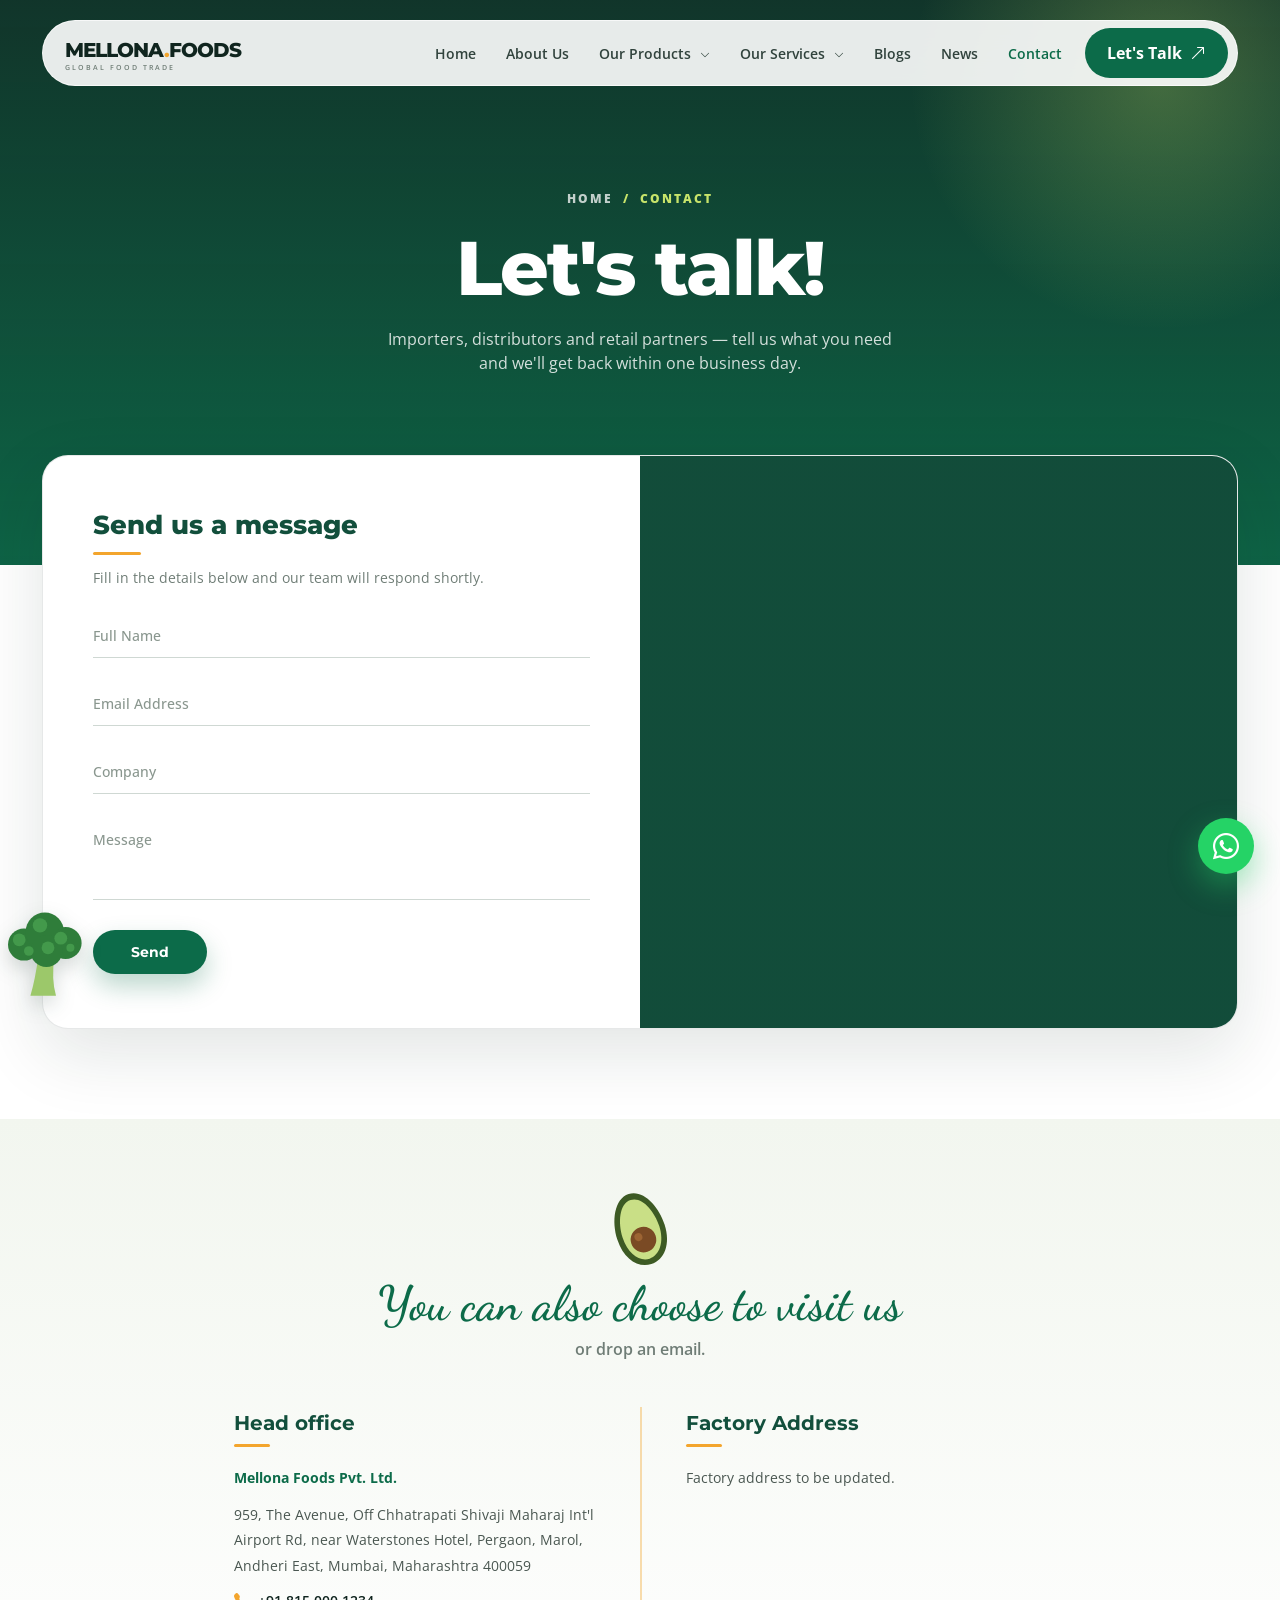
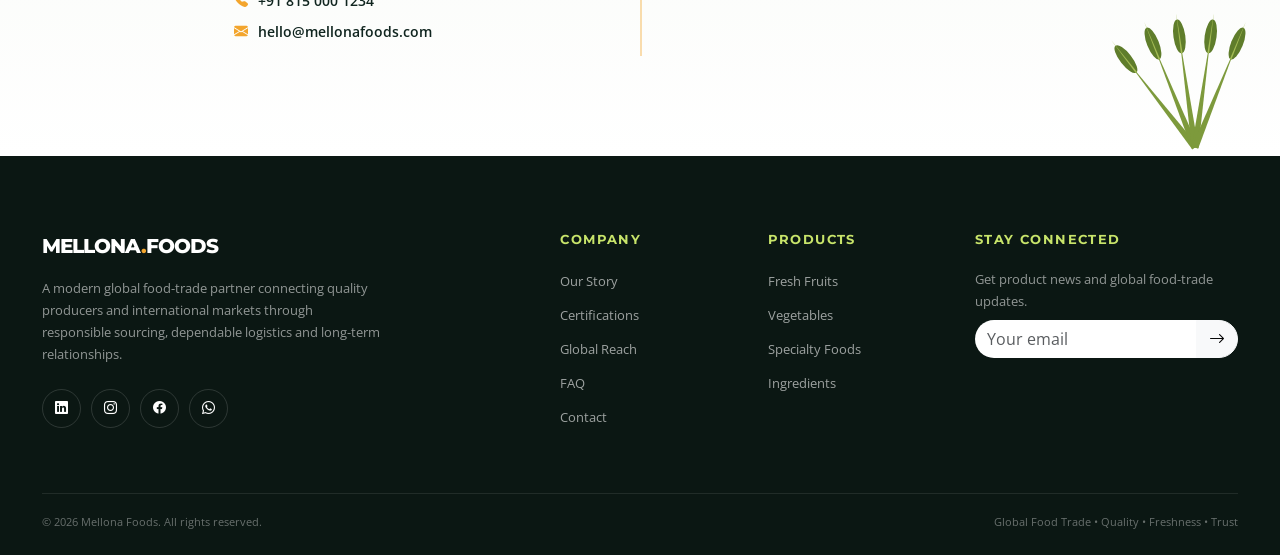
<file: contact.html>
<!DOCTYPE html>
<html lang="en">
<head>
  <meta charset="UTF-8">
  <meta name="viewport" content="width=device-width, initial-scale=1.0">
  <title>Contact Us | Mellona Foods</title>
  <meta name="description" content="Mellona Foods connects farms, producers and global markets with fresh, responsibly sourced food products.">
  <link rel="preconnect" href="https://fonts.googleapis.com">
  <link rel="preconnect" href="https://fonts.gstatic.com" crossorigin>
  <link href="https://fonts.googleapis.com/css2?family=Montserrat:wght@400;500;600;700;800&family=Open+Sans:wght@400;500;600;700&display=swap" rel="stylesheet">
  <link href="https://cdn.jsdelivr.net/npm/bootstrap@5.3.3/dist/css/bootstrap.min.css" rel="stylesheet">
  <link href="https://cdn.jsdelivr.net/npm/bootstrap-icons@1.11.3/font/bootstrap-icons.min.css" rel="stylesheet">
  <link rel="stylesheet" href="https://cdn.jsdelivr.net/npm/swiper@11/swiper-bundle.min.css">
  <link href="https://fonts.googleapis.com/css2?family=Dancing+Script:wght@600&display=swap" rel="stylesheet">

  <style>
    :root{
      --ink:#10251f;
      --green:#0c6b49;
      --green-2:#124f3c;
      --lime:#c8e46a;
      --orange:#f3a52d;
      --cream:#f8f4e9;
      --soft:#f2f6ef;
      --white:#fff;
      --muted:#6f7d76;
      --line:rgba(16,37,31,.10);
      --shadow:0 24px 70px rgba(15,45,34,.12);
    }
    *{box-sizing:border-box}
    html{scroll-behavior:smooth}
    body{margin:0;color:var(--ink);font-family:"Open Sans",sans-serif;background:#fff;overflow-x:hidden}
    h1,h2,h3,h4,h5,h6,.brand{font-family:"Montserrat",sans-serif}
    a{text-decoration:none}
    .container{max-width:1220px}

    /* PRELOADER */
    #preloader{position:fixed;inset:0;background:var(--ink);z-index:9999;display:grid;place-items:center;transition:.7s}
    .loader-logo{color:#fff;font:800 28px Montserrat;letter-spacing:-1px}
    .loader-logo span{color:var(--lime)}
    .loader-bar{width:180px;height:3px;background:rgba(255,255,255,.15);margin:20px auto 0;overflow:hidden}
    .loader-bar i{display:block;height:100%;width:45%;background:var(--lime);animation:load 1s infinite}
    @keyframes load{to{transform:translateX(400%)}}

    /* NAV */
    .site-nav{position:fixed;top:0;left:0;right:0;z-index:1000;padding:20px 0;transition:.35s}
    .site-nav.scrolled{background:rgba(255,255,255,.92);backdrop-filter:blur(18px);padding:11px 0;box-shadow:0 5px 30px rgba(0,0,0,.06)}
    .nav-wrap{background:rgba(255,255,255,.9);backdrop-filter:blur(16px);border:1px solid rgba(255,255,255,.7);border-radius:100px;padding:7px 9px 7px 22px}
    .brand{font-size:20px;font-weight:800;letter-spacing:-1px;color:var(--ink)}
    .brand .dot{color:var(--orange)}
    .brand small{display:block;font:600 7px "Open Sans";letter-spacing:2px;color:var(--muted);margin-top:-2px}
    .nav-link{font-weight:600;color:#31433d!important;font-size:14px;padding:10px 15px!important}
    .nav-link:hover{color:var(--green)!important}
    .btn-main{background:var(--green);color:#fff;border:0;border-radius:100px;padding:13px 22px;font-weight:700;transition:.3s}
    .btn-main:hover{background:var(--ink);color:#fff;transform:translateY(-2px)}
    .menu-btn{border:0;background:var(--green);color:#fff;width:43px;height:43px;border-radius:50%}

    /* HERO */
    .hero{min-height:820px;padding:150px 0 90px;background:
      radial-gradient(circle at 10% 15%,rgba(200,228,106,.35),transparent 25%),
      radial-gradient(circle at 92% 70%,rgba(243,165,45,.16),transparent 24%),
      linear-gradient(135deg,#f6f5e9 0%,#fff 47%,#edf6e9 100%);position:relative;overflow:hidden}
    .hero:before{content:"";position:absolute;width:650px;height:650px;border:1px solid rgba(12,107,73,.12);border-radius:50%;right:-180px;top:40px}
    .hero:after{content:"";position:absolute;width:500px;height:500px;border:1px dashed rgba(12,107,73,.1);border-radius:50%;right:-100px;top:115px}
    .eyebrow{display:inline-flex;align-items:center;gap:9px;text-transform:uppercase;letter-spacing:2.5px;font-size:11px;font-weight:800;color:var(--green);margin-bottom:20px}
    .eyebrow:before{content:"";width:34px;height:2px;background:var(--orange)}
    .hero h1{font-size:clamp(48px,6.5vw,88px);line-height:.98;letter-spacing:-4px;font-weight:800;max-width:760px}
    .hero h1 span{color:var(--green)}
    .hero-copy{font-size:18px;color:#68756f;line-height:1.7;max-width:570px;margin:25px 0 32px}
    .hero-actions{display:flex;gap:12px;flex-wrap:wrap}
    .btn-outline{border:1px solid var(--line);color:var(--ink);background:#fff;border-radius:100px;padding:13px 22px;font-weight:700}
    .btn-outline:hover{border-color:var(--green);color:var(--green)}
    .hero-media{position:relative;height:550px}
    .hero-card{position:absolute;inset:20px 10px 0 30px;border-radius:42px;overflow:hidden;box-shadow:var(--shadow);transform:rotate(2deg)}
    .hero-card img{width:100%;height:100%;object-fit:cover}
    .hero-card:after{content:"";position:absolute;inset:0;background:linear-gradient(180deg,transparent 55%,rgba(10,40,28,.48))}
    .float-card{position:absolute;z-index:3;background:#fff;border-radius:20px;padding:18px 20px;box-shadow:0 20px 50px rgba(0,0,0,.13)}
    .float-card.top{top:70px;left:-10px}
    .float-card.bottom{bottom:28px;right:-18px}
    .float-icon{width:42px;height:42px;border-radius:14px;background:#edf6df;color:var(--green);display:grid;place-items:center;font-size:20px}
    .stat-row{display:flex;gap:22px;margin-top:34px}
    .mini-stat strong{display:block;font:800 24px Montserrat}
    .mini-stat span{font-size:11px;color:var(--muted);text-transform:uppercase;letter-spacing:1px}

    /* TRUST STRIP */
    .trust{padding:23px 0;border-bottom:1px solid var(--line);border-top:1px solid var(--line);background:#fff}
    .trust-item{display:flex;align-items:center;gap:12px;justify-content:center;color:#52615a;font-size:12px;font-weight:700;text-transform:uppercase;letter-spacing:.8px}
    .trust-item i{color:var(--green);font-size:21px}

    /* SECTION */
    section{padding:110px 0}
    .section-tag{color:var(--green);font-size:11px;font-weight:800;letter-spacing:2.2px;text-transform:uppercase;margin-bottom:13px}
    .section-title{font-size:clamp(36px,4vw,58px);line-height:1.05;letter-spacing:-2.5px;font-weight:800}
    .section-lead{color:var(--muted);line-height:1.8;max-width:610px}

    /* CATEGORIES */
    .category-section{background:var(--soft)}
    .category-card{height:420px;border-radius:28px;overflow:hidden;position:relative;color:#fff;box-shadow:0 14px 35px rgba(0,0,0,.08);transition:.45s}
    .category-card:hover{transform:translateY(-10px)}
    .category-card img{width:100%;height:100%;object-fit:cover;transition:.6s}
    .category-card:hover img{transform:scale(1.07)}
    .category-card:after{content:"";position:absolute;inset:0;background:linear-gradient(180deg,transparent 38%,rgba(4,20,14,.84))}
    .cat-content{position:absolute;z-index:2;bottom:0;left:0;right:0;padding:28px}
    .cat-no{font-size:11px;opacity:.7;letter-spacing:2px}
    .cat-content h3{font-size:29px;margin:6px 0}
    .cat-content p{font-size:13px;opacity:.82;margin:0;max-width:280px}
    .cat-arrow{position:absolute;right:25px;bottom:28px;width:44px;height:44px;border-radius:50%;background:#fff;color:var(--ink);display:grid;place-items:center;z-index:3}

    /* STORY */
    .story{background:var(--green);color:#fff;position:relative;overflow:hidden}
    .story:before{content:"GLOBAL FOOD • FRESHNESS • TRUST • GLOBAL FOOD • FRESHNESS • TRUST";position:absolute;white-space:nowrap;font:800 95px Montserrat;color:rgba(255,255,255,.035);top:30px;left:-30px}
    .story-image{height:570px;border-radius:35px;overflow:hidden;position:relative}
    .story-image img{width:100%;height:100%;object-fit:cover}
    .story-badge{position:absolute;left:25px;bottom:25px;background:var(--lime);color:var(--ink);border-radius:20px;padding:18px 20px;font-weight:800}
    .story .section-tag{color:var(--lime)}
    .story .section-lead{color:rgba(255,255,255,.7)}
    .story .section-title{max-width:620px}
    .check-list{list-style:none;padding:0;margin:30px 0}
    .check-list li{display:flex;gap:12px;margin:15px 0;color:rgba(255,255,255,.86)}
    .check-list i{color:var(--lime)}
    .why-list{display:grid;grid-template-columns:1fr 1fr;gap:6px 18px}
    .why-list li{align-items:center;font-weight:700;font-size:14px;margin:8px 0}
    .why-list i{width:38px;height:38px;flex:0 0 auto;border-radius:50%;background:rgba(255,255,255,.1);display:grid;place-items:center;font-size:16px}

    /* NUMBERS */
    .numbers{background:var(--cream)}
    .numbers{padding:50px 0}
    .number-box{padding:20px 15px;border-right:1px solid var(--line)}
    .number-box:last-child{border:0}
    .number-box strong{font:800 clamp(28px,3vw,40px) Montserrat;letter-spacing:-1px;color:var(--green)}
    .number-box span{display:block;font-weight:600;font-size:14px;color:#5f6c66;margin-top:4px}
    .number-box{opacity:0;transform:translateY(30px);transition:opacity .7s cubic-bezier(.22,1,.36,1),transform .7s cubic-bezier(.22,1,.36,1);transition-delay:var(--d,0s)}
    .numbers.in .number-box{opacity:1;transform:none}
    .number-box strong{display:inline-block;font-variant-numeric:tabular-nums}
    .number-box strong.pop{animation:numPop .5s cubic-bezier(.34,1.56,.64,1)}
    @keyframes numPop{0%{transform:scale(1)}50%{transform:scale(1.12)}100%{transform:scale(1)}}
    .number-box span{opacity:0;transform:translateY(8px);transition:opacity .6s ease .5s,transform .6s ease .5s}
    .numbers.in .number-box span{opacity:1;transform:none}

    /* PROCESS */
    .process-card{border:1px solid var(--line);border-radius:25px;padding:28px;height:100%;background:#fff;transition:.3s}
    .process-card:hover{box-shadow:var(--shadow);transform:translateY(-5px)}
    .process-icon{width:58px;height:58px;border-radius:18px;background:#edf6df;color:var(--green);display:grid;place-items:center;font-size:25px;margin-bottom:24px}
    .process-card h4{font-size:20px}
    .process-card p{font-size:14px;color:var(--muted);line-height:1.7;margin:0}
    .learn-link{display:inline-flex;align-items:center;gap:6px;color:var(--green);font-weight:800;margin-top:10px}
    .step-row{display:flex;align-items:flex-start;justify-content:space-between;gap:8px;flex-wrap:wrap}
    .step-item{flex:1 1 150px;text-align:center;max-width:190px}
    .step-circle{width:130px;height:130px;border-radius:50%;overflow:hidden;margin:0 auto 20px;box-shadow:0 14px 35px rgba(0,0,0,.1);border:6px solid var(--soft)}
    .step-circle img{width:100%;height:100%;object-fit:cover}
    .step-item h4{font-size:17px;margin-bottom:6px}
    .step-item p{font-size:13px;color:var(--muted);line-height:1.6;margin:0}
    .step-arrow{color:var(--green);font-size:22px;padding-top:55px;flex:0 0 auto}
    @media(max-width:991px){.step-arrow{display:none}.step-row{gap:36px 20px}}

    /* GLOBAL */
    .global{background:#f6f8f2;overflow:hidden}
    .world-map{position:relative;min-height:480px;margin-top:45px;background:
      radial-gradient(ellipse at center,rgba(200,228,106,.3),transparent 55%)}
    .map-svg{width:100%;height:480px;opacity:1}
    .map-land{fill:#e3decb;transition:.3s}
    .map-land:hover{fill:#d8d0b4}
    .route{stroke:var(--orange);stroke-width:2;stroke-dasharray:6 8;fill:none;opacity:.85;animation:dash 6s linear infinite}
    .route.slow{animation-duration:9s;stroke:var(--green)}
    @keyframes dash{to{stroke-dashoffset:-140}}
    .pin{position:absolute;width:13px;height:13px;border-radius:50%;background:var(--orange);box-shadow:0 0 0 8px rgba(243,165,45,.18);animation:pulse 2s infinite}
    .pin.one{left:16.7%;top:25%}.pin.two{left:48.3%;top:18.7%}.pin.three{left:48.3%;top:47.9%}.pin.four{left:84.2%;top:71.9%}
    .pin.source{width:17px;height:17px;background:var(--green);box-shadow:0 0 0 9px rgba(12,107,73,.2);left:68.75%;top:42.7%;animation:pulse2 2s infinite}
    .pin.source:after{content:"India";position:absolute;top:-24px;left:50%;transform:translateX(-50%);font:800 10px Montserrat;color:var(--green);white-space:nowrap;letter-spacing:.5px}
    @keyframes pulse{50%{box-shadow:0 0 0 14px rgba(243,165,45,0)}}
    @keyframes pulse2{50%{box-shadow:0 0 0 15px rgba(12,107,73,0)}}
    .global-note{position:absolute;right:4%;top:30px;background:#fff;padding:18px 22px;border-radius:18px;box-shadow:0 14px 35px rgba(0,0,0,.08);font-size:12px}
    .global-note strong{display:block;font:800 25px Montserrat;color:var(--green)}

    /* PRODUCT */
    .product-card{border:1px solid var(--line);border-radius:26px;overflow:hidden;background:#fff;height:100%;transition:.35s}
    .product-card:hover{transform:translateY(-7px);box-shadow:var(--shadow)}
    .product-img{height:250px;overflow:hidden;background:#eee}
    .product-img img{width:100%;height:100%;object-fit:cover;transition:.5s}
    .product-card:hover .product-img img{transform:scale(1.06)}
    .product-body{padding:22px}
    .product-body small{color:var(--green);font-weight:800;text-transform:uppercase;letter-spacing:1.5px}
    .product-body h3{font-size:21px;margin:8px 0}
    .product-body p{color:var(--muted);font-size:13px;line-height:1.65}
    .product-link{color:var(--ink);font-weight:800;font-size:13px}

    /* CTA */
    .cta{padding:75px 0}
    .cta-box{background:var(--ink);color:#fff;border-radius:36px;padding:70px;position:relative;overflow:hidden}
    .cta-box:after{content:"";position:absolute;width:360px;height:360px;border:70px solid rgba(200,228,106,.07);border-radius:50%;right:-100px;top:-100px}
    .cta-box .section-title{max-width:720px}
    .btn-lime{background:var(--lime);color:var(--ink);border:0;border-radius:100px;padding:14px 24px;font-weight:800}
    .btn-lime:hover{background:#fff;color:var(--ink)}

    /* FOOTER */
    footer{background:#0b1713;color:#fff;padding:75px 0 25px}
    footer .brand{color:#fff}
    .footer-text{color:rgba(255,255,255,.55);line-height:1.7;font-size:13px;max-width:340px}
    footer h3{font-size:12px;letter-spacing:1.4px;text-transform:uppercase;color:var(--lime);margin-bottom:20px}
    footer ul{list-style:none;padding:0;margin:0}
    footer li{margin:10px 0}
    footer a{color:rgba(255,255,255,.6);font-size:13px}
    footer a:hover{color:#fff}
    .social-row{display:flex;flex-direction:row;flex-wrap:nowrap;align-items:center;gap:10px}
    .social{width:39px;height:39px;flex:0 0 auto;border:1px solid rgba(255,255,255,.14);border-radius:50%;display:flex;align-items:center;justify-content:center;color:#fff;transition:.25s}
    .social:hover{background:var(--green);border-color:var(--green)}
    .copyright{border-top:1px solid rgba(255,255,255,.09);margin-top:55px;padding-top:20px;color:rgba(255,255,255,.38);font-size:11px}

    /* REVEAL */
    .reveal{opacity:0;transform:translateY(35px);transition:opacity .8s ease,transform .8s ease}
    .reveal.show{opacity:1;transform:none}

    @media(max-width:991px){
      .site-nav{padding:10px}
      .nav-wrap{border-radius:22px;padding:9px 15px}
      .hero{padding-top:135px;min-height:auto}
      .hero-media{height:470px;margin-top:40px}
      .hero-card{inset:10px 15px 0 15px}
      .float-card.top{left:0}
      .float-card.bottom{right:0}
      .story-image{height:430px;margin-bottom:40px}
      .number-box{border-right:0;border-bottom:1px solid var(--line)}
      .cta-box{padding:45px 28px}
    }
    @media(max-width:575px){
      section{padding:75px 0}
      .hero h1{letter-spacing:-2.5px}
      .hero-media{height:390px}
      .hero-card{border-radius:25px}
      .float-card{padding:13px 14px}
      .stat-row{gap:13px}
      .stat-row .mini-stat strong{font-size:19px}
      .category-card{height:350px}
      .world-map,.map-svg{height:340px;min-height:340px}
      .global-note{right:0;top:10px}
      .cta-box{padding:36px 22px;border-radius:26px}
      .fab-stack{right:16px;bottom:16px}
    }
    @media(max-width:420px){
      .stat-row{flex-wrap:wrap}
      .float-card.bottom{position:static;margin-top:14px;display:inline-flex}
      .hero-media{height:auto;padding-bottom:20px}
    }

    /* ===== SCROLL PROGRESS ===== */
    #scrollProgress{position:fixed;top:0;left:0;height:3px;width:0%;background:linear-gradient(90deg,var(--orange),var(--lime));z-index:1200;transition:width .12s linear}

    /* ===== HERO LOAD SEQUENCE ===== */
    .hero h1 .word{display:inline-block;opacity:0;transform:translateY(28px);animation:wordIn .75s cubic-bezier(.16,1,.3,1) forwards}
    @keyframes wordIn{to{opacity:1;transform:translateY(0)}}
    .hero-fade{opacity:0;transform:translateY(18px);animation:heroFade .7s cubic-bezier(.16,1,.3,1) forwards}
    @keyframes heroFade{to{opacity:1;transform:translateY(0)}}
    .hero-media{animation:mediaIn 1s cubic-bezier(.16,1,.3,1) .35s both}
    @keyframes mediaIn{from{opacity:0;transform:translateY(24px) scale(.97)}to{opacity:1;transform:none}}
    .hero:before,.hero:after{animation:ringSpin 60s linear infinite}
    @keyframes ringSpin{to{transform:rotate(360deg)}}

    /* ===== MAGNETIC BUTTONS / TILT ===== */
    .btn-main,.btn-lime,.btn-outline{will-change:transform}
    .tilt{will-change:transform;transform-style:preserve-3d}

    /* ===== STAGGERED REVEAL ===== */
    .reveal{transition-delay:var(--d,0s)}

    /* ===== CERTIFICATIONS / MARQUEE ===== */
    .cert-section{background:var(--ink);padding:64px 0;overflow:hidden;position:relative}
    .cert-heading{color:rgba(255,255,255,.55);font:700 12px "Open Sans";letter-spacing:1.5px;text-transform:uppercase;text-align:center;margin-bottom:34px}
    .cert-strip{overflow:hidden;-webkit-mask-image:linear-gradient(90deg,transparent,#000 6%,#000 94%,transparent);mask-image:linear-gradient(90deg,transparent,#000 6%,#000 94%,transparent)}
    .cert-track{display:flex;gap:64px;width:max-content;animation:marquee 26s linear infinite}
    .cert-strip:hover .cert-track{animation-play-state:paused}
    @keyframes marquee{to{transform:translateX(-50%)}}
    .cert-item{display:flex;align-items:center;gap:14px;flex-shrink:0}
    .cert-item i{font-size:28px;color:var(--lime)}
    .cert-item span{font:700 15px Montserrat;color:rgba(255,255,255,.88);white-space:nowrap}

    /* ===== TESTIMONIALS ===== */
    .testimonial-section{background:var(--soft)}
    .quote-card{background:#fff;border:1px solid var(--line);border-radius:28px;padding:44px;height:100%}
    .quote-mark{font:800 60px Montserrat;color:var(--lime);line-height:.4;display:block;margin-bottom:18px}
    .quote-text{font-size:18px;line-height:1.75;color:var(--ink);min-height:150px}
    .quote-person{display:flex;align-items:center;gap:14px;margin-top:26px}
    .quote-avatar{width:48px;height:48px;border-radius:50%;background:var(--green);color:#fff;display:grid;place-items:center;font:800 15px Montserrat;flex-shrink:0}
    .quote-name{font-weight:800;font-size:14px}
    .quote-role{font-size:12px;color:var(--muted)}

    /* ===== FAQ ===== */
    .faq-section .accordion-item{border:1px solid var(--line);border-radius:20px!important;margin-bottom:14px;overflow:hidden}
    .faq-section .accordion-button{font-family:Montserrat;font-weight:700;font-size:17px;padding:24px 26px;color:var(--ink);background:#fff}
    .faq-section .accordion-button:not(.collapsed){color:var(--green);background:var(--soft);box-shadow:none}
    .faq-section .accordion-button:focus{box-shadow:none}
    .faq-section .accordion-button::after{width:34px;height:34px;background-color:var(--soft);border-radius:50%;background-size:16px;transition:.35s}
    .faq-section .accordion-button:not(.collapsed)::after{background-color:var(--lime);transform:rotate(180deg)}
    .faq-section .accordion-body{padding:0 26px 26px;color:var(--muted);line-height:1.75;font-size:14.5px}

    /* ===== FLOATING ACTIONS ===== */
    .fab-stack{position:fixed;right:26px;bottom:26px;z-index:900;display:flex;flex-direction:column;align-items:center;gap:14px}
    .fab-wa{width:56px;height:56px;border-radius:50%;background:#25D366;color:#fff;display:grid;place-items:center;font-size:26px;box-shadow:0 12px 30px rgba(37,211,102,.4);animation:fabPulse 2.6s infinite}
    @keyframes fabPulse{0%,100%{box-shadow:0 12px 30px rgba(37,211,102,.4)}50%{box-shadow:0 12px 30px rgba(37,211,102,.65),0 0 0 8px rgba(37,211,102,.12)}}
    .fab-top{width:46px;height:46px;border-radius:50%;background:#fff;display:grid;place-items:center;position:relative;box-shadow:0 10px 25px rgba(0,0,0,.12);opacity:0;pointer-events:none;transition:.35s;color:var(--ink)}
    .fab-top.show{opacity:1;pointer-events:auto}
    .fab-top svg{position:absolute;inset:0;transform:rotate(-90deg)}
    .fab-top circle{fill:none;stroke:var(--line);stroke-width:3}
    .fab-top circle.prog{stroke:var(--green);stroke-linecap:round;transition:stroke-dashoffset .1s linear}
    .fab-top i{position:relative;z-index:2;font-size:16px}

    @media(prefers-reduced-motion:reduce){
      *{animation-duration:.001s!important;animation-iteration-count:1!important;transition-duration:.001s!important;scroll-behavior:auto!important}
    }

    /* ===== GlobalEats sections (scoped with ge- prefix) ===== */
    .ge-eyebrow{font-size:12px;letter-spacing:.14em;text-transform:uppercase;color:#c8952b;font-weight:600}
    .ge-h2{font-family:'Montserrat',sans-serif;font-weight:600;line-height:1.2;letter-spacing:0}
    .ge-btn{display:inline-flex;align-items:center;gap:8px;padding:12px 26px;border-radius:6px;font-size:14px;font-weight:600;transition:.25s}
    .ge-btn-gold{background:#c8952b;color:#fff}.ge-btn-gold:hover{background:#b0811f;color:#fff}
    .ge-btn-green{background:#0f3d2e;color:#fff}.ge-btn-green:hover{background:#15503b;color:#fff}
    .ge-link{color:#0f3d2e;font-weight:600;font-size:14px}
    .ge-head{display:flex;justify-content:space-between;align-items:flex-end;gap:24px;flex-wrap:wrap;margin-bottom:40px}
    .ge-head .ge-h2{font-size:38px;max-width:520px;margin:8px 0 0}
    .ge-head p{max-width:340px;color:#5d6b64;font-size:15px;margin:0}

    .ge-products{padding:80px 0;background:#faf7f0}
    .ge-grid{display:grid;grid-template-columns:repeat(5,1fr);gap:20px}
    .ge-card{background:#fff;border:1px solid #e6e0d2;border-radius:10px;overflow:hidden;transition:.3s}
    .ge-card:hover{transform:translateY(-6px);box-shadow:0 14px 30px rgba(15,61,46,.12)}
    .ge-card img{width:100%;aspect-ratio:1/1;object-fit:cover;display:block}
    .ge-card .body{padding:18px}
    .ge-card h3{font-family:'Montserrat',sans-serif;font-size:19px;margin-bottom:6px}
    .ge-card p{font-size:13.5px;color:#5d6b64;margin-bottom:12px}
    .ge-card a{font-size:13px;font-weight:600;color:#c8952b}

    /* ===== GlobalEats: Why Choose / Global Presence / Process ===== */
    :root{--gx-green:#0d3a25;--gx-green-2:#123524;--gx-ink:#5b5f57}
    .gx-eyebrow{display:block;font-size:11px;font-weight:500;letter-spacing:.2em;text-transform:uppercase;color:var(--gx-ink)}
    .gx-h2{font-family:'Montserrat',sans-serif;font-weight:500;font-size:clamp(34px,3.7vw,50px);line-height:1.12;letter-spacing:-.01em;color:var(--gx-green-2);margin:14px 0 20px}
    .gx-btn{display:inline-flex;align-items:center;gap:10px;padding:13px 28px;border-radius:100px;font-size:14px;font-weight:500;transition:.25s}
    .gx-btn-solid{background:var(--gx-green);color:#fff;border:1px solid var(--gx-green)}
    .gx-btn-solid:hover{background:#155234;color:#fff}
    .gx-btn-line{background:transparent;color:#fff;border:1px solid rgba(255,255,255,.85)}
    .gx-btn-line:hover{background:#fff;color:var(--gx-green)}

    /* WHY CHOOSE US */
    .gx-why{position:relative;padding:0;overflow:hidden;color:#fff;background:var(--gx-green)}
    .gx-why:before{content:"";position:absolute;top:0;bottom:0;left:41%;width:36%;
      background:url('ge-why-hand.jpg') center/cover no-repeat;
      -webkit-mask-image:linear-gradient(90deg,transparent 0%,#000 28%,#000 78%,transparent 100%);
      mask-image:linear-gradient(90deg,transparent 0%,#000 28%,#000 78%,transparent 100%)}
    .gx-why:after{content:"";position:absolute;inset:0;
      background:linear-gradient(90deg,rgba(13,58,37,0) 0%,rgba(13,58,37,0) 60%,rgba(13,58,37,.55) 78%,rgba(13,58,37,.9) 100%)}
    .gx-why-in{position:relative;z-index:2;display:grid;grid-template-columns:1fr auto;gap:40px;min-height:430px;padding-top:70px;padding-bottom:50px}
    .gx-why-text{align-self:center;max-width:520px}
    .gx-why .gx-eyebrow{color:#fff;opacity:.92}
    .gx-why .gx-h2{color:#fff;margin:18px 0 20px}
    .gx-why-text p{color:rgba(255,255,255,.88);font-size:15px;line-height:1.65;max-width:400px;margin:0 0 30px}
    .gx-why-side{display:flex;flex-direction:column;justify-content:space-between;align-items:flex-end;padding-top:8px}
    .gx-feats{list-style:none;margin:0;padding:0;display:grid;gap:20px}
    .gx-feats li{display:flex;align-items:center;gap:14px;font-size:10.5px;font-weight:500;letter-spacing:.09em;text-transform:uppercase;line-height:1.4;color:#fff}
    .gx-feats .ic{flex:0 0 46px;width:46px;height:46px;border-radius:50%;border:1.2px solid rgba(255,255,255,.85);display:grid;place-items:center}
    .gx-feats svg{width:22px;height:22px;fill:none;stroke:#fff;stroke-width:1.4;stroke-linecap:round;stroke-linejoin:round}
    .gx-script{font-family:'Dancing Script',cursive;font-weight:400;font-size:30px;line-height:1.15;text-align:right;transform:rotate(-6deg);margin-top:26px;color:#fff}

    /* GLOBAL PRESENCE */
    .gx-presence{padding:80px 0;background:#fbfaf6}
    .gx-presence-in{display:grid;grid-template-columns:minmax(0,1.1fr) minmax(0,1.4fr) auto;gap:32px;align-items:center}
    @media(min-width:1001px){.gx-presence .gx-h2{white-space:nowrap;font-size:clamp(32px,3.3vw,46px)}.gx-presence-text{position:relative;z-index:2}}
    .gx-presence-text p{color:#4f564f;font-size:15px;line-height:1.65;max-width:400px;margin:0 0 28px}
    .gx-map{width:100%;height:auto;display:block}
    .gx-map .land{fill:#e6dcc5}
    .gx-map .routes path{fill:none;stroke:#1d3d2c;stroke-width:1;stroke-linecap:round;stroke-dasharray:.5 4.5;opacity:.85}
    .gx-map .dots circle{fill:#123524}
    .gx-count{text-align:left;padding-right:6px}
    .gx-count small{display:block;font-size:11px;font-weight:500;letter-spacing:.2em;text-transform:uppercase;color:var(--gx-ink)}
    .gx-count b{display:block;font-family:'Montserrat',sans-serif;font-weight:500;font-size:clamp(48px,5vw,66px);line-height:1.05;color:var(--gx-green-2);margin:6px 0 2px}
    .gx-count i{display:block;width:28px;height:2px;background:#1f6b3f;margin-top:14px}

    /* PROCESS */
    .gx-process{padding:70px 0 80px;background:#fff}
    .gx-process-head{display:flex;align-items:center;justify-content:space-between;gap:40px;flex-wrap:wrap;margin-bottom:46px}
    .gx-process-head .gx-h2{margin:14px 0 0}
    .gx-process-head p{flex:0 1 340px;margin:0;font-size:13px;line-height:1.6;color:#4f564f}
    .gx-link{display:inline-flex;align-items:center;gap:8px;font-size:13.5px;font-weight:500;color:var(--gx-green-2);white-space:nowrap}
    .gx-link:hover{color:#1f6b3f}
    .gx-steps{display:flex;align-items:flex-start;justify-content:space-between}
    .gx-step{flex:0 0 auto;width:var(--c);position:relative}
    .gx-steps{--c:clamp(120px,14vw,168px)}
    .gx-step .pic{width:var(--c);height:var(--c);border-radius:50%;overflow:hidden;display:block}
    .gx-step .pic img{width:100%;height:100%;object-fit:cover;display:block}
    .gx-step .txt{width:230px;margin-left:calc((var(--c) - 230px)/2);margin-top:20px;text-align:center}
    .gx-step h3{font-family:'Montserrat',sans-serif;font-size:16px;font-weight:600;color:#1a2a22;margin:0 0 6px}
    .gx-step p{font-size:13px;line-height:1.55;color:#5b5f57;margin:0 auto;max-width:170px}
    .gx-arrow{flex:1 1 auto;text-align:center;padding-top:calc(var(--c)/2 - 12px);color:#1a2a22;font-size:20px;line-height:1}

    @media(max-width:1000px){
      .ge-grid{grid-template-columns:repeat(2,1fr)}
      .gx-why:before{left:0;width:100%;opacity:.35;-webkit-mask-image:none;mask-image:none}
      .gx-why:after{background:linear-gradient(180deg,rgba(13,58,37,.85) 0%,rgba(13,58,37,.75) 100%)}
      .gx-why-in{grid-template-columns:1fr;min-height:0;padding-top:60px}
      .gx-why-side{align-items:flex-start}
      .gx-feats{grid-template-columns:1fr 1fr}
      .gx-script{text-align:left;transform:none}
      .gx-presence-in{grid-template-columns:1fr}
      .gx-count{display:flex;align-items:center;gap:16px;flex-wrap:wrap}
      .gx-count b{margin:0}
      .gx-count i{display:none}
      .gx-steps{flex-wrap:wrap;justify-content:center;gap:36px 28px}
      .gx-arrow{display:none}
    }
    @media(max-width:560px){
      .ge-grid{grid-template-columns:1fr}
      .ge-head .ge-h2{font-size:30px}
      .gx-feats{grid-template-columns:1fr}
      .gx-step{width:100%;max-width:230px}
      .gx-step .pic{margin:0 auto}
      .gx-step .txt{margin-left:auto;margin-right:auto;width:100%}
    }

    /* ===== GlobalEats: Let's Grow Together CTA ===== */
    .gx-cta{position:relative;padding:0;overflow:hidden;background:#5d7f3a url('ge-cta-bg.jpg') center/cover no-repeat}
    .gx-cta-in{position:relative;aspect-ratio:630/269;min-height:520px}
    .gx-cta-card{position:absolute;left:6.35%;top:7.4%;width:45.9%;height:63.2%;display:flex;flex-direction:column;justify-content:center;align-items:flex-start;padding:0 8%;background:linear-gradient(135deg,rgba(255,255,255,.94),rgba(244,245,240,.88));backdrop-filter:blur(10px);-webkit-backdrop-filter:blur(10px);border:1px solid rgba(255,255,255,.55);border-radius:12px;box-shadow:0 14px 40px rgba(0,0,0,.10)}
    .gx-cta-card .gx-eyebrow{font-size:10.5px}
    .gx-cta-card .gx-h2{margin:12px 0 14px;font-size:clamp(28px,3vw,44px);color:#10261c}
    .gx-cta-card p{font-size:clamp(13px,1vw,14.5px);line-height:1.6;color:#2f382f;max-width:430px;margin:0 0 24px}
    .gx-cta-mark{position:absolute;left:72.2%;top:49.5%;color:#fff}
    .gx-cta-row{display:flex;align-items:center;gap:18px}
    .gx-cta-row svg{width:58px;height:58px;flex:0 0 58px;fill:none;stroke:#fff;stroke-width:1.2;stroke-linecap:round;stroke-linejoin:round}
    .gx-cta-row .sep{width:1px;height:50px;background:rgba(255,255,255,.45)}
    .gx-cta-row span.t{display:block;font-size:13px;font-weight:500;letter-spacing:.13em;text-transform:uppercase;line-height:24px;white-space:nowrap}
    .gx-cta-line{display:block;width:60px;height:2px;background:#fff;margin-top:36px}
    @media(max-width:900px){
      .gx-cta-in{aspect-ratio:auto;min-height:0;padding:44px 16px 150px}
      .gx-cta-card{position:static;width:100%;height:auto;padding:32px 26px}
      .gx-cta-mark{left:22px;top:auto;right:auto;bottom:30px;position:absolute}
      .gx-cta-row span.t{font-size:10px;line-height:19px}
      .gx-cta-row svg{width:44px;height:44px;flex-basis:44px}
    }
  
    /* ===== Unified heading typography (matches "Why Choose GlobalEats") ===== */
    .eyebrow,.ge-eyebrow,.section-tag{font-family:'Open Sans',sans-serif;font-size:11px;font-weight:500;letter-spacing:.2em;text-transform:uppercase;color:var(--gx-ink)}
    .hero .eyebrow{color:var(--gx-ink)}
    .story .section-tag,.cta-box .section-tag{color:#fff;opacity:.92}
    .hero h1,.ge-h2,.section-title{font-family:'Montserrat',sans-serif;font-weight:500;line-height:1.12;letter-spacing:-.01em;color:var(--gx-green-2)}
    .hero h1{font-size:clamp(40px,5.2vw,68px)}
    .hero h1 span{color:inherit}
    .section-title{font-size:clamp(34px,3.7vw,50px);margin:14px 0 20px}
    .ge-head .ge-h2{font-size:clamp(34px,3.7vw,50px);margin:14px 0 0}
    .story .section-title,.cta-box .section-title{color:#fff}
    @media(max-width:560px){.ge-head .ge-h2{font-size:30px}}

    /* HEADING SCALE — one consistent hierarchy */
    h1,h2,h3,h4{margin-top:0;text-wrap:balance}
    .hero h1{font-size:clamp(40px,5.2vw,68px);font-weight:700;line-height:1.1;letter-spacing:-.02em}
    .section-title,.ge-h2,.gx-h2,.ge-head .ge-h2{font-size:clamp(30px,3.7vw,48px);font-weight:700;line-height:1.15;letter-spacing:-.015em}
    .gx-presence .gx-h2,.gx-cta-card .gx-h2{font-size:clamp(28px,3.3vw,44px)}
    .ge-card h3,.gx-step h3,.product-body h3,.faq-section .accordion-button{font-size:18px;font-weight:600;line-height:1.3;letter-spacing:0}
    footer h3{font-size:13px;font-weight:700;letter-spacing:1.4px;text-transform:uppercase;line-height:1.3}
    @media(max-width:560px){.section-title,.ge-h2,.gx-h2,.ge-head .ge-h2{font-size:28px}.ge-card h3,.gx-step h3,.product-body h3{font-size:17px}}
    /* ===== Nav dropdowns (Our Products / Our Services) ===== */
    .nav-dd{position:relative}
    .nav-dd>.nav-link i{font-size:10px;margin-left:5px;transition:transform .25s}
    .nav-dd:hover>.nav-link i,.nav-dd:focus-within>.nav-link i{transform:rotate(180deg)}
    .dd-menu{position:absolute;top:100%;left:50%;min-width:230px;padding:10px;margin-top:8px;background:#fff;border:1px solid var(--line);border-radius:18px;box-shadow:0 22px 60px rgba(15,45,34,.16);opacity:0;visibility:hidden;transform:translate(-50%,10px);transition:opacity .22s,transform .22s,visibility .22s;z-index:1100}
    .dd-menu:before{content:"";position:absolute;left:0;right:0;top:-12px;height:12px}
    .nav-dd:hover>.dd-menu,.nav-dd:focus-within>.dd-menu{opacity:1;visibility:visible;transform:translate(-50%,0)}
    .dd-menu a{display:flex;align-items:center;gap:10px;padding:11px 14px;border-radius:12px;font-size:14px;font-weight:600;color:#31433d;transition:.2s;white-space:nowrap}
    .dd-menu a:before{content:"";width:6px;height:6px;border-radius:50%;background:var(--orange);flex:0 0 auto;transition:.2s}
    .dd-menu a:hover{background:var(--soft);color:var(--green);padding-left:18px}
    .dd-menu a:hover:before{background:var(--green)}
    /* mobile accordion menu */
    .mob-toggle{display:flex;width:100%;align-items:center;justify-content:space-between;background:none;border:0;text-align:left}
    .mob-toggle i{transition:transform .25s;font-size:12px}
    .mob-toggle:not(.collapsed) i{transform:rotate(180deg)}
    .mob-toggle:not(.collapsed){color:var(--green)!important}
    .mob-split{display:flex;align-items:center;justify-content:space-between}.mob-split .mob-toggle{width:auto;padding:10px 15px!important}
    .offcanvas{z-index:2000}.offcanvas-backdrop{z-index:1990}
    .mob-sub{display:flex;flex-direction:column;margin:2px 0 8px 14px;padding-left:12px;border-left:2px solid var(--lime)}
    .mob-sub a{padding:9px 10px;font-size:14px;font-weight:600;color:#4a5751}
    .mob-sub a:hover{color:var(--green)}
  
    /* CONTACT PAGE */
    .nav-link.active{color:var(--green)!important}
    .ct-hero{position:relative;padding:190px 0 190px;text-align:center;color:#fff;overflow:hidden;background:linear-gradient(rgba(16,37,31,.62),rgba(12,107,73,.74)),url('https://images.unsplash.com/photo-1521791136064-7986c2920216?auto=format&fit=crop&w=1600&q=70') center/cover,var(--green-2)}
    .ct-hero:before{content:"";position:absolute;width:520px;height:520px;right:-140px;top:-180px;border-radius:50%;background:radial-gradient(circle,rgba(200,228,106,.28),transparent 68%)}
    .ct-hero .container{position:relative}
    .ct-hero h1{font-size:clamp(44px,6vw,76px);font-weight:800;letter-spacing:-2px;margin:0;color:#fff}
    .ct-hero p{color:rgba(255,255,255,.82);margin:14px auto 0;max-width:520px}
    .ct-crumb{font-size:12px;letter-spacing:2px;text-transform:uppercase;color:var(--lime);font-weight:800;margin-bottom:14px}
    .ct-crumb a{color:rgba(255,255,255,.75)}.ct-crumb a:hover{color:var(--lime)}
    .ct-form-wrap{padding:0 0 90px;margin-top:-110px;position:relative;z-index:3}
    .ct-panel{display:grid;grid-template-columns:1fr 1fr;background:#fff;border-radius:26px;overflow:hidden;box-shadow:var(--shadow);border:1px solid var(--line)}
    .ct-form{padding:54px 50px}
    .ct-form h2{position:relative;font-size:26px;font-weight:800;color:var(--green-2);padding-bottom:14px;margin-bottom:12px}
    .ct-form h2:after{content:"";position:absolute;left:0;bottom:0;width:48px;height:3px;border-radius:3px;background:var(--orange)}
    .ct-form>p{color:var(--muted);font-size:14px;margin-bottom:26px}
    .fld{position:relative;margin-bottom:24px}
    .fld input,.fld textarea{width:100%;border:0;border-bottom:1.5px solid #cfd8d3;background:transparent;padding:12px 0;font:500 14px "Open Sans";color:var(--ink);outline:0;transition:border-color .25s;resize:none}
    .fld input::placeholder,.fld textarea::placeholder{color:#8a978f}
    .fld input:focus,.fld textarea:focus{border-color:var(--green)}
    .fld input.bad,.fld textarea.bad{border-color:#d64545}
    .ct-send{border:0;background:var(--green);color:#fff;border-radius:100px;padding:13px 38px;font:700 14px Montserrat;box-shadow:0 12px 26px rgba(12,107,73,.28);transition:.3s;cursor:pointer}
    .ct-send:hover{background:var(--ink);transform:translateY(-2px)}
    .ct-ok{display:none;margin-top:16px;padding:12px 16px;border-radius:12px;background:#edf6df;color:var(--green-2);font-size:14px;font-weight:600}
    .ct-img{min-height:420px;background:linear-gradient(rgba(16,37,31,.06),rgba(16,37,31,.06)),url('https://images.unsplash.com/photo-1610832958506-aa56368176cf?auto=format&fit=crop&w=1000&q=80') center/cover,var(--green-2)}
    .ct-broccoli{position:absolute;left:0;bottom:120px;width:96px;z-index:5;pointer-events:none;filter:drop-shadow(0 8px 10px rgba(15,45,34,.18))}
    .ct-visit{background:linear-gradient(180deg,var(--soft),#fff);padding:70px 0 100px;text-align:center;position:relative;overflow:hidden}
    .ct-avocado{width:72px;height:auto}
    .ct-visit h2{font-family:"Dancing Script",cursive;font-weight:600;font-size:clamp(34px,4vw,48px);color:var(--green);margin:6px 0 4px}
    .ct-visit .or{font-weight:600;color:var(--muted);margin-bottom:46px}
    .ct-cols{display:grid;grid-template-columns:1fr 1fr;gap:0;text-align:left;max-width:900px;margin:0 auto}
    .ct-cols>div{padding:4px 44px}
    .ct-cols>div+div{border-left:2px solid rgba(243,165,45,.38)}
    .ct-cols h3{position:relative;font-size:20px;font-weight:700;color:var(--green-2);padding-bottom:12px;margin-bottom:18px}
    .ct-cols h3:after{content:"";position:absolute;left:0;bottom:0;width:36px;height:3px;border-radius:3px;background:var(--orange)}
    .ct-cols p{color:#4a5751;font-size:14px;line-height:1.8;margin:0 0 12px}
    .ct-cols .co{font-weight:700;color:var(--green)}
    .ct-line{display:flex;gap:10px;align-items:center;font-size:14px;margin:10px 0}
    .ct-line i{color:var(--orange)}
    .ct-line a{color:var(--ink);font-weight:600}
    .ct-line a:hover{color:var(--green)}
    .ct-asparagus{position:absolute;right:0;bottom:0;width:170px;pointer-events:none}
    @media(max-width:860px){
      .ct-panel,.ct-cols{grid-template-columns:1fr}
      .ct-img{min-height:260px;order:-1}.ct-form{padding:36px 26px}
      .ct-hero{padding:150px 0 160px}
      .ct-broccoli{display:none}
      .ct-cols>div{padding:4px 6px}
      .ct-cols>div+div{border-left:0;border-top:2px solid rgba(243,165,45,.38);margin-top:28px;padding-top:28px}
      .ct-asparagus{width:110px}
    }
  </style>
<link rel="stylesheet" href="mobile.css">
</head>
<body>
<div id="scrollProgress"></div>
<!--<div id="preloader">
  <div class="text-center">
    <div class="loader-logo">MELLONA<span>•</span>FOODS</div>
    <div class="loader-bar"><i></i></div>
  </div>
</div>-->

<nav class="site-nav" id="siteNav">
  <div class="container">
    <div class="nav-wrap d-flex align-items-center justify-content-between">
      <a href="index.html" class="brand">MELLONA<span class="dot">.</span>FOODS<small>GLOBAL FOOD TRADE</small></a>
      <div class="d-none d-lg-flex align-items-center">
        <a class="nav-link" href="index.html">Home</a>
        <a class="nav-link" href="about.html">About Us</a>
        <div class="nav-dd">
          <a class="nav-link " href="index.html#products">Our Products <i class="bi bi-chevron-down"></i></a>
          <div class="dd-menu"><a href="organic_food.html">Organic Foods</a><a href="millets.html">Millets</a><a href="snack.html">Snacks</a><a href="oil.html">Edible Oil</a><a href="spice.html">Spices</a></div>
        </div>
        <div class="nav-dd">
          <a class="nav-link" href="#">Our Services <i class="bi bi-chevron-down"></i></a>
          <div class="dd-menu"><a href="logistics.html">Logistics</a><a href="certificate.html">Certifications</a><a href="source.html">Sourcing</a></div>
        </div>
        <a class="nav-link" href="blogs.html">Blogs</a>
        <a class="nav-link" href="news.html">News</a>
        <a class="nav-link active" href="contact.html">Contact</a>
        <a href="contact.html" class="btn-main ms-2 magnet">Let's Talk <i class="bi bi-arrow-up-right ms-1"></i></a>
      </div>
      <button class="menu-btn d-lg-none" type="button" aria-label="Open menu" data-bs-toggle="offcanvas" data-bs-target="#mobileMenu"><i class="bi bi-list"></i></button>
    </div>
  </div>
</nav>

<div class="offcanvas offcanvas-end" tabindex="-1" id="mobileMenu">
  <div class="offcanvas-header">
    <div class="brand">MELLONA<span class="dot">.</span>FOODS</div>
    <button class="btn-close" type="button" data-bs-dismiss="offcanvas" aria-label="Close"></button>
  </div>
  <div class="offcanvas-body">
    <div class="d-flex flex-column gap-2">
      <a class="nav-link" href="index.html">Home</a>
      <a class="nav-link" href="about.html">About Us</a>
      <div class="mob-split"><a class="nav-link" href="index.html#products">Our Products</a><button class="nav-link mob-toggle collapsed" type="button" data-bs-toggle="collapse" data-bs-target="#mobProducts" aria-expanded="false" aria-label="Show products"><i class="bi bi-chevron-down"></i></button></div>
      <div class="collapse" id="mobProducts"><div class="mob-sub"><a class="nav-link" href="organic_food.html">Organic Foods</a><a class="nav-link" href="millets.html">Millets</a><a class="nav-link" href="snack.html">Snacks</a><a class="nav-link" href="oil.html">Edible Oil</a><a class="nav-link" href="spice.html">Spices</a></div></div>
      <button class="nav-link mob-toggle collapsed" type="button" data-bs-toggle="collapse" data-bs-target="#mobServices" aria-expanded="false">Our Services <i class="bi bi-chevron-down"></i></button>
      <div class="collapse" id="mobServices"><div class="mob-sub"><a class="nav-link" href="logistics.html">Logistics</a><a class="nav-link" href="certificate.html">Certifications</a><a class="nav-link" href="source.html">Sourcing</a></div></div>
      <a class="nav-link" href="blogs.html">Blogs</a>
      <a class="nav-link" href="news.html">News</a>
      <a class="nav-link active" href="contact.html">Contact</a>
    </div>
  </div>
</div>


<main>
<header class="ct-hero">
  <div class="container">
    <div class="ct-crumb"><a href="index.html">Home</a> &nbsp;/&nbsp; Contact</div>
    <h1>Let's talk!</h1>
    <p>Importers, distributors and retail partners &mdash; tell us what you need and we'll get back within one business day.</p>
  </div>
</header>

<section class="ct-form-wrap">
  <svg class="ct-broccoli" viewBox="0 0 120 120" aria-hidden="true"><path d="M48 66 Q44 96 38 116 H70 Q64 96 68 66Z" fill="#9cc86a"/><g fill="#2f7d3a"><circle cx="30" cy="52" r="20"/><circle cx="56" cy="36" r="24"/><circle cx="82" cy="50" r="20"/><circle cx="58" cy="60" r="20"/></g><g fill="#43994b"><circle cx="24" cy="46" r="8"/><circle cx="50" cy="28" r="9"/><circle cx="76" cy="44" r="8"/><circle cx="60" cy="56" r="8"/><circle cx="36" cy="60" r="6"/><circle cx="88" cy="56" r="5"/></g></svg>
  <div class="container">
    <div class="ct-panel reveal">
      <form class="ct-form" id="ctForm" novalidate>
        <h2>Send us a message</h2>
        <p>Fill in the details below and our team will respond shortly.</p>
        <div class="fld"><input type="text" id="fName" placeholder="Full Name" required></div>
        <div class="fld"><input type="email" id="fEmail" placeholder="Email Address" required></div>
        <div class="fld"><input type="text" id="fCompany" placeholder="Company"></div>
        <div class="fld"><textarea id="fMsg" rows="3" placeholder="Message" required></textarea></div>
        <button class="ct-send" type="submit">Send</button>
        <div class="ct-ok" id="ctOk" role="status"><i class="bi bi-check-circle me-1"></i> Thank you! Your message is ready to send in your email app.</div>
      </form>
      <div class="ct-img" role="img" aria-label="Fresh vegetables and fruits"></div>
    </div>
  </div>
</section>

<section class="ct-visit" style="padding-top:70px">
  <div class="container">
    <svg class="ct-avocado" viewBox="0 0 90 100" aria-hidden="true"><g transform="rotate(-18 45 50)"><path d="M45 4 C64 4 76 30 76 54 C76 80 62 96 45 96 C28 96 14 80 14 54 C14 30 26 4 45 4Z" fill="#3d5a24"/><path d="M45 12 C60 12 69 34 69 54 C69 75 58 89 45 89 C32 89 21 75 21 54 C21 34 30 12 45 12Z" fill="#c9df86"/><circle cx="45" cy="64" r="16" fill="#7a4a24"/><circle cx="40" cy="59" r="5" fill="#a56a37" opacity=".8"/></g></svg>
    <h2>You can also choose to visit us</h2>
    <div class="or">or drop an email.</div>
    <div class="ct-cols">
      <div class="reveal">
        <h3>Head office</h3>
        <p class="co">Mellona Foods Pvt. Ltd.</p>
        <p>959, The Avenue, Off Chhatrapati Shivaji Maharaj Int'l Airport Rd, near Waterstones Hotel, Pergaon, Marol, Andheri East, Mumbai, Maharashtra 400059</p>
        <div class="ct-line"><i class="bi bi-telephone-fill"></i><a href="tel:+918150001234">+91 815 000 1234</a></div>
        <div class="ct-line"><i class="bi bi-envelope-fill"></i><a href="mailto:hello@mellonafoods.com">hello@mellonafoods.com</a></div>
      </div>
      <div class="reveal">
        <h3>Factory Address</h3>
        <p>Factory address to be updated.</p>
      </div>
    </div>
  </div>
  <svg class="ct-asparagus" viewBox="0 0 200 200" aria-hidden="true"><g transform="rotate(-38 100 190)"><path d="M96 190 L100 60 L104 190Z" fill="#7d9a3c"/><ellipse cx="100" cy="58" rx="7" ry="20" fill="#5f7d2b"/><path d="M99 78 L100 30 L101 78Z" fill="#a4bc55"/></g><g transform="rotate(-22 100 190)"><path d="M96 190 L100 60 L104 190Z" fill="#7d9a3c"/><ellipse cx="100" cy="58" rx="7" ry="20" fill="#5f7d2b"/><path d="M99 78 L100 30 L101 78Z" fill="#a4bc55"/></g><g transform="rotate(-8 100 190)"><path d="M96 190 L100 60 L104 190Z" fill="#7d9a3c"/><ellipse cx="100" cy="58" rx="7" ry="20" fill="#5f7d2b"/><path d="M99 78 L100 30 L101 78Z" fill="#a4bc55"/></g><g transform="rotate(8 100 190)"><path d="M96 190 L100 60 L104 190Z" fill="#7d9a3c"/><ellipse cx="100" cy="58" rx="7" ry="20" fill="#5f7d2b"/><path d="M99 78 L100 30 L101 78Z" fill="#a4bc55"/></g><g transform="rotate(22 100 190)"><path d="M96 190 L100 60 L104 190Z" fill="#7d9a3c"/><ellipse cx="100" cy="58" rx="7" ry="20" fill="#5f7d2b"/><path d="M99 78 L100 30 L101 78Z" fill="#a4bc55"/></g></svg>
</section>
</main>

<footer>
  <div class="container">
    <div class="row g-5">
      <div class="col-lg-5">
        <div class="brand mb-3">MELLONA<span class="dot">.</span>FOODS</div>
        <p class="footer-text">A modern global food-trade partner connecting quality producers and international markets through responsible sourcing, dependable logistics and long-term relationships.</p>
        <div class="social-row mt-4">
          <a class="social" href="#"><i class="bi bi-linkedin"></i></a>
          <a class="social" href="#"><i class="bi bi-instagram"></i></a>
          <a class="social" href="#"><i class="bi bi-facebook"></i></a>
          <a class="social" href="#"><i class="bi bi-whatsapp"></i></a>
        </div>
      </div>
      <div class="col-6 col-lg-2"><h3>Company</h3><ul><li><a href="index.html#story">Our Story</a></li><li><a href="index.html#certifications">Certifications</a></li><li><a href="index.html#global">Global Reach</a></li><li><a href="index.html#faq">FAQ</a></li><li><a href="contact.html">Contact</a></li></ul></div>
      <div class="col-6 col-lg-2"><h3>Products</h3><ul><li><a href="index.html#products">Fresh Fruits</a></li><li><a href="index.html#products">Vegetables</a></li><li><a href="index.html#products">Specialty Foods</a></li><li><a href="index.html#products">Ingredients</a></li></ul></div>
      <div class="col-lg-3"><h3>Stay connected</h3><p class="footer-text mb-2">Get product news and global food-trade updates.</p><div class="input-group"><input class="form-control rounded-start-pill border-0" placeholder="Your email"><button class="btn btn-light rounded-end-pill"><i class="bi bi-arrow-right"></i></button></div></div>
    </div>
    <div class="copyright d-flex flex-wrap justify-content-between gap-2"><span>© 2026 Mellona Foods. All rights reserved.</span><span>Global Food Trade • Quality • Freshness • Trust</span></div>
  </div>
</footer>

<div class="fab-stack">
  <button class="fab-top" id="backToTop" aria-label="Back to top">
    <svg viewBox="0 0 46 46"><circle cx="23" cy="23" r="20"></circle><circle class="prog" id="topProg" cx="23" cy="23" r="20" stroke-dasharray="125.6" stroke-dashoffset="125.6"></circle></svg>
    <i class="bi bi-arrow-up"></i>
  </button>
  <a class="fab-wa" href="https://wa.me/910000000000" target="_blank" rel="noopener" aria-label="Chat on WhatsApp"><i class="bi bi-whatsapp"></i></a>
</div>


<script src="https://cdn.jsdelivr.net/npm/bootstrap@5.3.3/dist/js/bootstrap.bundle.min.js"></script>
<script>
  const pre=document.getElementById('preloader');
  if(pre)addEventListener('load',()=>{setTimeout(()=>pre.style.opacity='0',400);setTimeout(()=>pre.style.display='none',1050)});
  const nav=document.getElementById('siteNav'),bar=document.getElementById('scrollProgress'),top_=document.getElementById('backToTop'),ring=document.getElementById('topProg');
  function onScroll(){const d=document.documentElement,m=d.scrollHeight-d.clientHeight,p=m>0?scrollY/m*100:0;
    bar.style.width=p+'%';ring.style.strokeDashoffset=125.6-125.6*p/100;nav.classList.toggle('scrolled',scrollY>50);top_.classList.toggle('show',scrollY>500)}
  addEventListener('scroll',onScroll,{passive:true});onScroll();
  top_.addEventListener('click',()=>scrollTo({top:0,behavior:'smooth'}));
  const io=new IntersectionObserver(es=>es.forEach(e=>{if(e.isIntersecting){e.target.classList.add('show');io.unobserve(e.target)}}),{threshold:.12});
  document.querySelectorAll('.reveal').forEach(el=>io.observe(el));

  document.getElementById('ctForm').addEventListener('submit',e=>{
    e.preventDefault();
    const n=fName,m=fEmail,g=fMsg;let ok=true;
    [n,m,g].forEach(i=>i.classList.remove('bad'));
    if(!n.value.trim()){n.classList.add('bad');ok=false}
    if(!/^\S+@\S+\.\S+$/.test(m.value)){m.classList.add('bad');ok=false}
    if(!g.value.trim()){g.classList.add('bad');ok=false}
    if(!ok)return;
    const body=`Name: ${n.value}\nEmail: ${m.value}\nCompany: ${fCompany.value}\n\n${g.value}`;
    ctOk.style.display='block';
    location.href='mailto:hello@mellonafoods.com?subject='+encodeURIComponent('Enquiry from '+n.value)+'&body='+encodeURIComponent(body);
  });
</script>
</body>
</html>
</file>
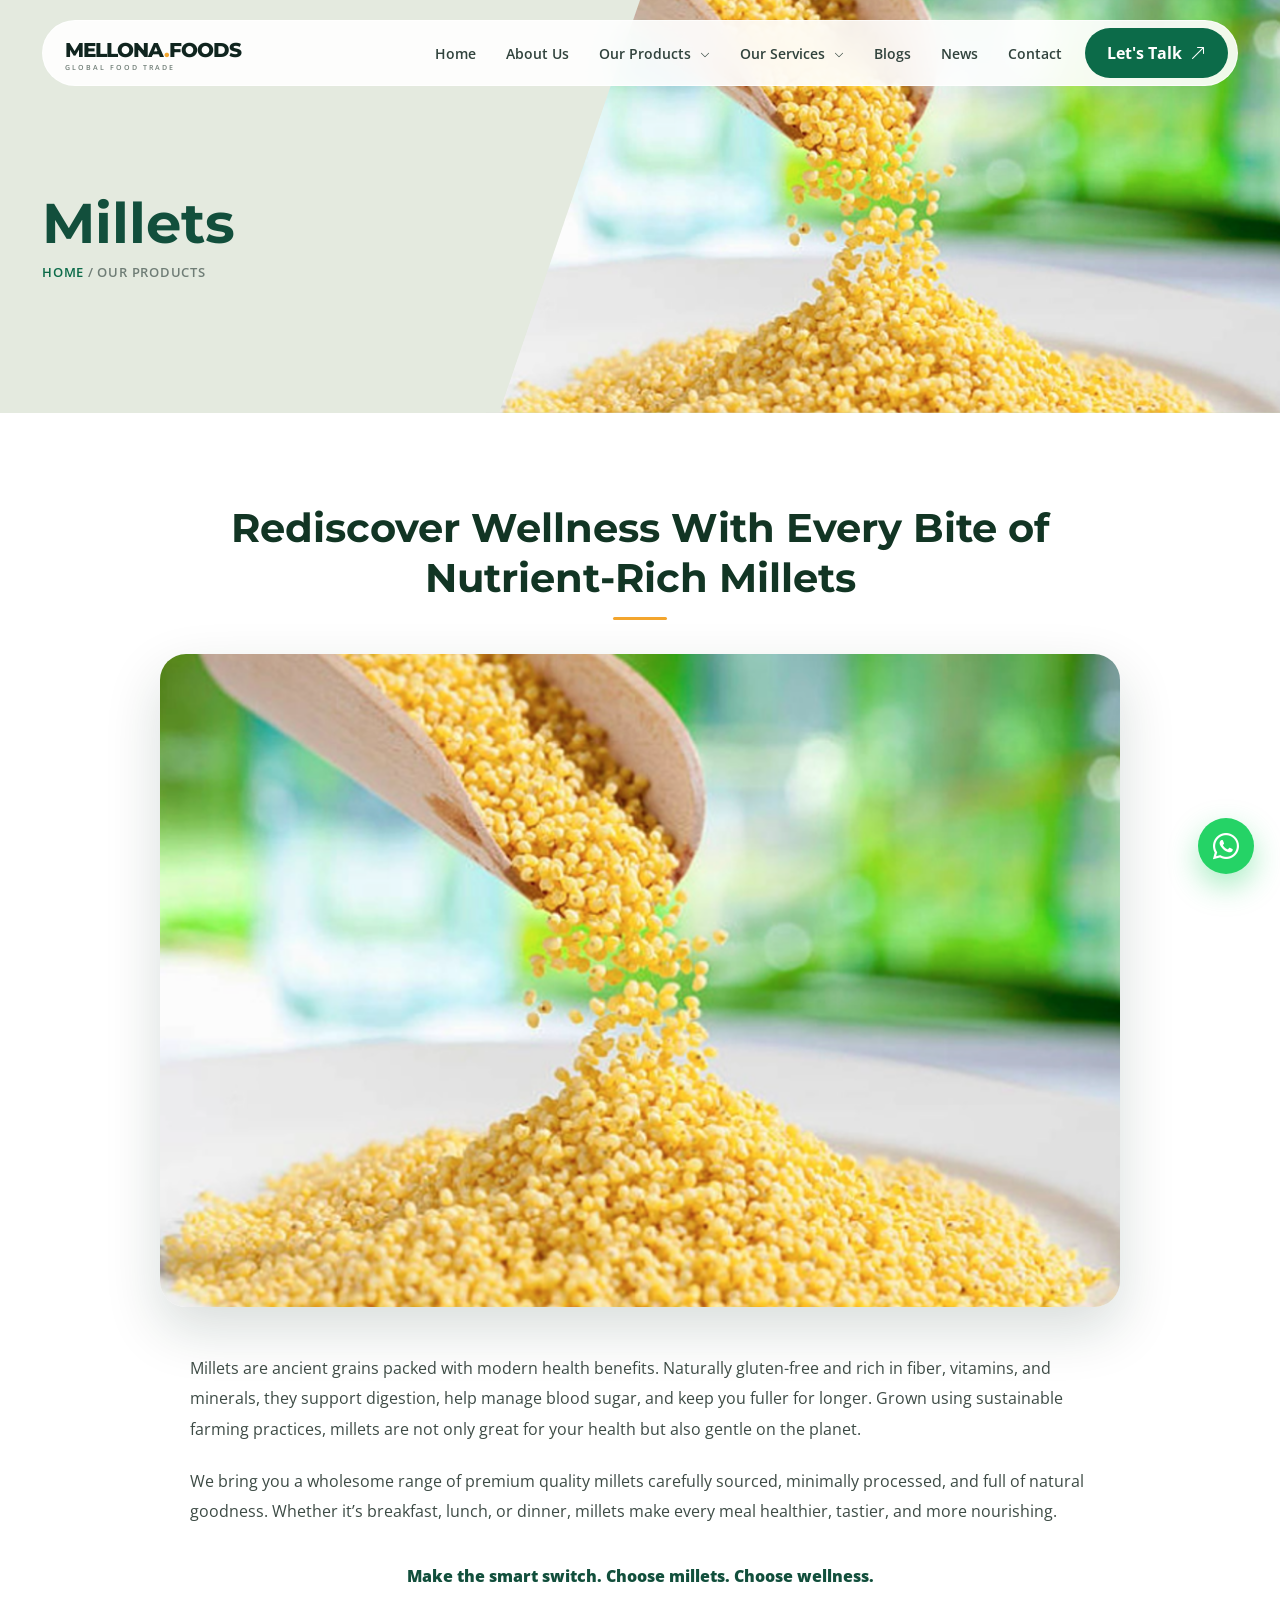
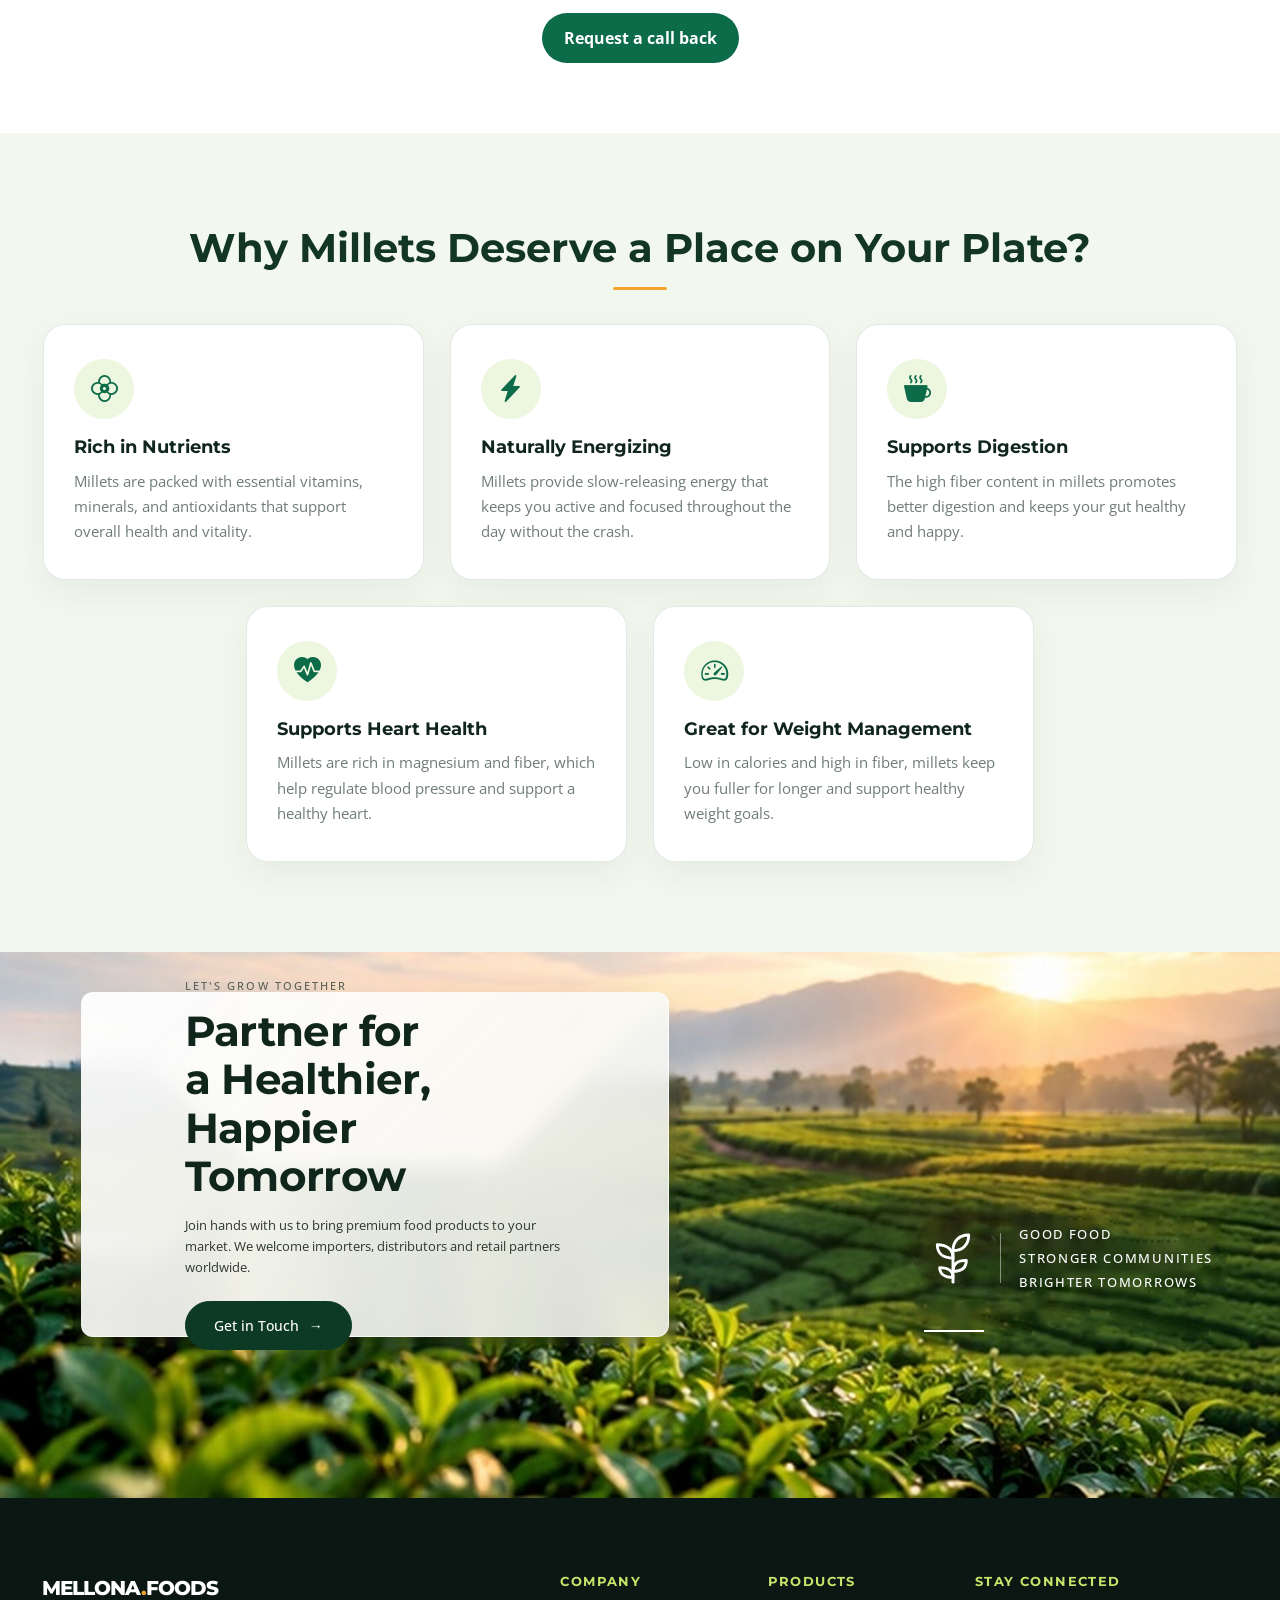
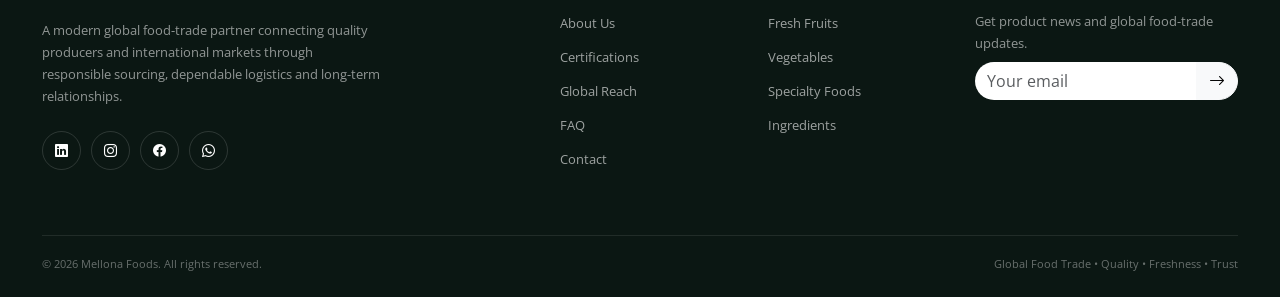
<file: millets.html>
<!DOCTYPE html>
<html lang="en">
<head>
  <meta charset="UTF-8">
  <meta name="viewport" content="width=device-width, initial-scale=1.0">
  <title>Millets | Mellona Foods</title>
  <meta name="description" content="Premium, minimally processed millets from Mellona Foods - naturally gluten-free, fibre-rich and full of natural goodness.">
  <link rel="preconnect" href="https://fonts.googleapis.com">
  <link rel="preconnect" href="https://fonts.gstatic.com" crossorigin>
  <link href="https://fonts.googleapis.com/css2?family=Montserrat:wght@400;500;600;700;800&family=Open+Sans:wght@400;500;600;700&display=swap" rel="stylesheet">
  <link href="https://cdn.jsdelivr.net/npm/bootstrap@5.3.3/dist/css/bootstrap.min.css" rel="stylesheet">
  <link href="https://cdn.jsdelivr.net/npm/bootstrap-icons@1.11.3/font/bootstrap-icons.min.css" rel="stylesheet">
  <link rel="stylesheet" href="https://cdn.jsdelivr.net/npm/swiper@11/swiper-bundle.min.css">
  <link href="https://fonts.googleapis.com/css2?family=Dancing+Script:wght@600&display=swap" rel="stylesheet">

  <style>
    :root{
      --ink:#10251f;
      --green:#0c6b49;
      --green-2:#124f3c;
      --lime:#c8e46a;
      --orange:#f3a52d;
      --cream:#f8f4e9;
      --soft:#f2f6ef;
      --white:#fff;
      --muted:#6f7d76;
      --line:rgba(16,37,31,.10);
      --shadow:0 24px 70px rgba(15,45,34,.12);
    }
    *{box-sizing:border-box}
    html{scroll-behavior:smooth}
    body{margin:0;color:var(--ink);font-family:"Open Sans",sans-serif;background:#fff;overflow-x:hidden}
    h1,h2,h3,h4,h5,h6,.brand{font-family:"Montserrat",sans-serif}
    a{text-decoration:none}
    .container{max-width:1220px}

    /* PRELOADER 
    #preloader{position:fixed;inset:0;background:var(--ink);z-index:9999;display:grid;place-items:center;transition:.7s}
    .loader-logo{color:#fff;font:800 28px Montserrat;letter-spacing:-1px}
    .loader-logo span{color:var(--lime)}
    .loader-bar{width:180px;height:3px;background:rgba(255,255,255,.15);margin:20px auto 0;overflow:hidden}
    .loader-bar i{display:block;height:100%;width:45%;background:var(--lime);animation:load 1s infinite}
    @keyframes load{to{transform:translateX(400%)}}*/

    /* NAV */
    .site-nav{position:fixed;top:0;left:0;right:0;z-index:1000;padding:20px 0;transition:.35s}
    .site-nav.scrolled{background:rgba(255,255,255,.92);backdrop-filter:blur(18px);padding:11px 0;box-shadow:0 5px 30px rgba(0,0,0,.06)}
    .nav-wrap{background:rgba(255,255,255,.9);backdrop-filter:blur(16px);border:1px solid rgba(255,255,255,.7);border-radius:100px;padding:7px 9px 7px 22px}
    .brand{font-size:20px;font-weight:800;letter-spacing:-1px;color:var(--ink)}
    .brand .dot{color:var(--orange)}
    .brand small{display:block;font:600 7px "Open Sans";letter-spacing:2px;color:var(--muted);margin-top:-2px}
    .nav-link{font-weight:600;color:#31433d!important;font-size:14px;padding:10px 15px!important}
    .nav-link:hover{color:var(--green)!important}
    .btn-main{background:var(--green);color:#fff;border:0;border-radius:100px;padding:13px 22px;font-weight:700;transition:.3s}
    .btn-main:hover{background:var(--ink);color:#fff;transform:translateY(-2px)}
    .menu-btn{border:0;background:var(--green);color:#fff;width:43px;height:43px;border-radius:50%}

    /* HERO */
    .hero{min-height:820px;padding:150px 0 90px;background:
      radial-gradient(circle at 10% 15%,rgba(200,228,106,.35),transparent 25%),
      radial-gradient(circle at 92% 70%,rgba(243,165,45,.16),transparent 24%),
      linear-gradient(135deg,#f6f5e9 0%,#fff 47%,#edf6e9 100%);position:relative;overflow:hidden}
    .hero:before{content:"";position:absolute;width:650px;height:650px;border:1px solid rgba(12,107,73,.12);border-radius:50%;right:-180px;top:40px}
    .hero:after{content:"";position:absolute;width:500px;height:500px;border:1px dashed rgba(12,107,73,.1);border-radius:50%;right:-100px;top:115px}
    .eyebrow{display:inline-flex;align-items:center;gap:9px;text-transform:uppercase;letter-spacing:2.5px;font-size:11px;font-weight:800;color:var(--green);margin-bottom:20px}
    .eyebrow:before{content:"";width:34px;height:2px;background:var(--orange)}
    .hero h1{font-size:clamp(48px,6.5vw,88px);line-height:.98;letter-spacing:-4px;font-weight:800;max-width:760px}
    .hero h1 span{color:var(--green)}
    .hero-copy{font-size:18px;color:#68756f;line-height:1.7;max-width:570px;margin:25px 0 32px}
    .hero-actions{display:flex;gap:12px;flex-wrap:wrap}
    .btn-outline{border:1px solid var(--line);color:var(--ink);background:#fff;border-radius:100px;padding:13px 22px;font-weight:700}
    .btn-outline:hover{border-color:var(--green);color:var(--green)}
    .hero-media{position:relative;height:550px}
    .hero-card{position:absolute;inset:20px 10px 0 30px;border-radius:42px;overflow:hidden;box-shadow:var(--shadow);transform:rotate(2deg)}
    .hero-card img{width:100%;height:100%;object-fit:cover}
    .hero-card:after{content:"";position:absolute;inset:0;background:linear-gradient(180deg,transparent 55%,rgba(10,40,28,.48))}
    .float-card{position:absolute;z-index:3;background:#fff;border-radius:20px;padding:18px 20px;box-shadow:0 20px 50px rgba(0,0,0,.13)}
    .float-card.top{top:70px;left:-10px}
    .float-card.bottom{bottom:28px;right:-18px}
    .float-icon{width:42px;height:42px;border-radius:14px;background:#edf6df;color:var(--green);display:grid;place-items:center;font-size:20px}
    .stat-row{display:flex;gap:22px;margin-top:34px}
    .mini-stat strong{display:block;font:800 24px Montserrat}
    .mini-stat span{font-size:11px;color:var(--muted);text-transform:uppercase;letter-spacing:1px}

    /* TRUST STRIP */
    .trust{padding:23px 0;border-bottom:1px solid var(--line);border-top:1px solid var(--line);background:#fff}
    .trust-item{display:flex;align-items:center;gap:12px;justify-content:center;color:#52615a;font-size:12px;font-weight:700;text-transform:uppercase;letter-spacing:.8px}
    .trust-item i{color:var(--green);font-size:21px}

    /* SECTION */
    section{padding:110px 0}
    .section-tag{color:var(--green);font-size:11px;font-weight:800;letter-spacing:2.2px;text-transform:uppercase;margin-bottom:13px}
    .section-title{font-size:clamp(36px,4vw,58px);line-height:1.05;letter-spacing:-2.5px;font-weight:800}
    .section-lead{color:var(--muted);line-height:1.8;max-width:610px}

    /* CATEGORIES */
    .category-section{background:var(--soft)}
    .category-card{height:420px;border-radius:28px;overflow:hidden;position:relative;color:#fff;box-shadow:0 14px 35px rgba(0,0,0,.08);transition:.45s}
    .category-card:hover{transform:translateY(-10px)}
    .category-card img{width:100%;height:100%;object-fit:cover;transition:.6s}
    .category-card:hover img{transform:scale(1.07)}
    .category-card:after{content:"";position:absolute;inset:0;background:linear-gradient(180deg,transparent 38%,rgba(4,20,14,.84))}
    .cat-content{position:absolute;z-index:2;bottom:0;left:0;right:0;padding:28px}
    .cat-no{font-size:11px;opacity:.7;letter-spacing:2px}
    .cat-content h3{font-size:29px;margin:6px 0}
    .cat-content p{font-size:13px;opacity:.82;margin:0;max-width:280px}
    .cat-arrow{position:absolute;right:25px;bottom:28px;width:44px;height:44px;border-radius:50%;background:#fff;color:var(--ink);display:grid;place-items:center;z-index:3}

    /* STORY */
    .story{background:var(--green);color:#fff;position:relative;overflow:hidden}
    .story:before{content:"GLOBAL FOOD • FRESHNESS • TRUST • GLOBAL FOOD • FRESHNESS • TRUST";position:absolute;white-space:nowrap;font:800 95px Montserrat;color:rgba(255,255,255,.035);top:30px;left:-30px}
    .story-image{height:570px;border-radius:35px;overflow:hidden;position:relative}
    .story-image img{width:100%;height:100%;object-fit:cover}
    .story-badge{position:absolute;left:25px;bottom:25px;background:var(--lime);color:var(--ink);border-radius:20px;padding:18px 20px;font-weight:800}
    .story .section-tag{color:var(--lime)}
    .story .section-lead{color:rgba(255,255,255,.7)}
    .story .section-title{max-width:620px}
    .check-list{list-style:none;padding:0;margin:30px 0}
    .check-list li{display:flex;gap:12px;margin:15px 0;color:rgba(255,255,255,.86)}
    .check-list i{color:var(--lime)}
    .why-list{display:grid;grid-template-columns:1fr 1fr;gap:6px 18px}
    .why-list li{align-items:center;font-weight:700;font-size:14px;margin:8px 0}
    .why-list i{width:38px;height:38px;flex:0 0 auto;border-radius:50%;background:rgba(255,255,255,.1);display:grid;place-items:center;font-size:16px}

    /* NUMBERS */
    .numbers{background:var(--cream)}
    .numbers{padding:50px 0}
    .number-box{padding:20px 15px;border-right:1px solid var(--line)}
    .number-box:last-child{border:0}
    .number-box strong{font:800 clamp(28px,3vw,40px) Montserrat;letter-spacing:-1px;color:var(--green)}
    .number-box span{display:block;font-weight:600;font-size:14px;color:#5f6c66;margin-top:4px}
    .number-box{opacity:0;transform:translateY(30px);transition:opacity .7s cubic-bezier(.22,1,.36,1),transform .7s cubic-bezier(.22,1,.36,1);transition-delay:var(--d,0s)}
    .numbers.in .number-box{opacity:1;transform:none}
    .number-box strong{display:inline-block;font-variant-numeric:tabular-nums}
    .number-box strong.pop{animation:numPop .5s cubic-bezier(.34,1.56,.64,1)}
    @keyframes numPop{0%{transform:scale(1)}50%{transform:scale(1.12)}100%{transform:scale(1)}}
    .number-box span{opacity:0;transform:translateY(8px);transition:opacity .6s ease .5s,transform .6s ease .5s}
    .numbers.in .number-box span{opacity:1;transform:none}

    /* PROCESS */
    .process-card{border:1px solid var(--line);border-radius:25px;padding:28px;height:100%;background:#fff;transition:.3s}
    .process-card:hover{box-shadow:var(--shadow);transform:translateY(-5px)}
    .process-icon{width:58px;height:58px;border-radius:18px;background:#edf6df;color:var(--green);display:grid;place-items:center;font-size:25px;margin-bottom:24px}
    .process-card h4{font-size:20px}
    .process-card p{font-size:14px;color:var(--muted);line-height:1.7;margin:0}
    .learn-link{display:inline-flex;align-items:center;gap:6px;color:var(--green);font-weight:800;margin-top:10px}
    .step-row{display:flex;align-items:flex-start;justify-content:space-between;gap:8px;flex-wrap:wrap}
    .step-item{flex:1 1 150px;text-align:center;max-width:190px}
    .step-circle{width:130px;height:130px;border-radius:50%;overflow:hidden;margin:0 auto 20px;box-shadow:0 14px 35px rgba(0,0,0,.1);border:6px solid var(--soft)}
    .step-circle img{width:100%;height:100%;object-fit:cover}
    .step-item h4{font-size:17px;margin-bottom:6px}
    .step-item p{font-size:13px;color:var(--muted);line-height:1.6;margin:0}
    .step-arrow{color:var(--green);font-size:22px;padding-top:55px;flex:0 0 auto}
    @media(max-width:991px){.step-arrow{display:none}.step-row{gap:36px 20px}}

    /* GLOBAL */
    .global{background:#f6f8f2;overflow:hidden}
    .world-map{position:relative;min-height:480px;margin-top:45px;background:
      radial-gradient(ellipse at center,rgba(200,228,106,.3),transparent 55%)}
    .map-svg{width:100%;height:480px;opacity:1}
    .map-land{fill:#e3decb;transition:.3s}
    .map-land:hover{fill:#d8d0b4}
    .route{stroke:var(--orange);stroke-width:2;stroke-dasharray:6 8;fill:none;opacity:.85;animation:dash 6s linear infinite}
    .route.slow{animation-duration:9s;stroke:var(--green)}
    @keyframes dash{to{stroke-dashoffset:-140}}
    .pin{position:absolute;width:13px;height:13px;border-radius:50%;background:var(--orange);box-shadow:0 0 0 8px rgba(243,165,45,.18);animation:pulse 2s infinite}
    .pin.one{left:16.7%;top:25%}.pin.two{left:48.3%;top:18.7%}.pin.three{left:48.3%;top:47.9%}.pin.four{left:84.2%;top:71.9%}
    .pin.source{width:17px;height:17px;background:var(--green);box-shadow:0 0 0 9px rgba(12,107,73,.2);left:68.75%;top:42.7%;animation:pulse2 2s infinite}
    .pin.source:after{content:"India";position:absolute;top:-24px;left:50%;transform:translateX(-50%);font:800 10px Montserrat;color:var(--green);white-space:nowrap;letter-spacing:.5px}
    @keyframes pulse{50%{box-shadow:0 0 0 14px rgba(243,165,45,0)}}
    @keyframes pulse2{50%{box-shadow:0 0 0 15px rgba(12,107,73,0)}}
    .global-note{position:absolute;right:4%;top:30px;background:#fff;padding:18px 22px;border-radius:18px;box-shadow:0 14px 35px rgba(0,0,0,.08);font-size:12px}
    .global-note strong{display:block;font:800 25px Montserrat;color:var(--green)}

    /* PRODUCT */
    .product-card{border:1px solid var(--line);border-radius:26px;overflow:hidden;background:#fff;height:100%;transition:.35s}
    .product-card:hover{transform:translateY(-7px);box-shadow:var(--shadow)}
    .product-img{height:250px;overflow:hidden;background:#eee}
    .product-img img{width:100%;height:100%;object-fit:cover;transition:.5s}
    .product-card:hover .product-img img{transform:scale(1.06)}
    .product-body{padding:22px}
    .product-body small{color:var(--green);font-weight:800;text-transform:uppercase;letter-spacing:1.5px}
    .product-body h3{font-size:21px;margin:8px 0}
    .product-body p{color:var(--muted);font-size:13px;line-height:1.65}
    .product-link{color:var(--ink);font-weight:800;font-size:13px}

    /* CTA */
    .cta{padding:75px 0}
    .cta-box{background:var(--ink);color:#fff;border-radius:36px;padding:70px;position:relative;overflow:hidden}
    .cta-box:after{content:"";position:absolute;width:360px;height:360px;border:70px solid rgba(200,228,106,.07);border-radius:50%;right:-100px;top:-100px}
    .cta-box .section-title{max-width:720px}
    .btn-lime{background:var(--lime);color:var(--ink);border:0;border-radius:100px;padding:14px 24px;font-weight:800}
    .btn-lime:hover{background:#fff;color:var(--ink)}

    /* FOOTER */
    footer{background:#0b1713;color:#fff;padding:75px 0 25px}
    footer .brand{color:#fff}
    .footer-text{color:rgba(255,255,255,.55);line-height:1.7;font-size:13px;max-width:340px}
    footer h3{font-size:12px;letter-spacing:1.4px;text-transform:uppercase;color:var(--lime);margin-bottom:20px}
    footer ul{list-style:none;padding:0;margin:0}
    footer li{margin:10px 0}
    footer a{color:rgba(255,255,255,.6);font-size:13px}
    footer a:hover{color:#fff}
    .social-row{display:flex;flex-direction:row;flex-wrap:nowrap;align-items:center;gap:10px}
    .social{width:39px;height:39px;flex:0 0 auto;border:1px solid rgba(255,255,255,.14);border-radius:50%;display:flex;align-items:center;justify-content:center;color:#fff;transition:.25s}
    .social:hover{background:var(--green);border-color:var(--green)}
    .copyright{border-top:1px solid rgba(255,255,255,.09);margin-top:55px;padding-top:20px;color:rgba(255,255,255,.38);font-size:11px}

    /* REVEAL */
    .reveal{opacity:0;transform:translateY(35px);transition:opacity .8s ease,transform .8s ease}
    .reveal.show{opacity:1;transform:none}

    @media(max-width:991px){
      .site-nav{padding:10px}
      .nav-wrap{border-radius:22px;padding:9px 15px}
      .hero{padding-top:135px;min-height:auto}
      .hero-media{height:470px;margin-top:40px}
      .hero-card{inset:10px 15px 0 15px}
      .float-card.top{left:0}
      .float-card.bottom{right:0}
      .story-image{height:430px;margin-bottom:40px}
      .number-box{border-right:0;border-bottom:1px solid var(--line)}
      .cta-box{padding:45px 28px}
    }
    @media(max-width:575px){
      section{padding:75px 0}
      .hero h1{letter-spacing:-2.5px}
      .hero-media{height:390px}
      .hero-card{border-radius:25px}
      .float-card{padding:13px 14px}
      .stat-row{gap:13px}
      .stat-row .mini-stat strong{font-size:19px}
      .category-card{height:350px}
      .world-map,.map-svg{height:340px;min-height:340px}
      .global-note{right:0;top:10px}
      .cta-box{padding:36px 22px;border-radius:26px}
      .fab-stack{right:16px;bottom:16px}
    }
    @media(max-width:420px){
      .stat-row{flex-wrap:wrap}
      .float-card.bottom{position:static;margin-top:14px;display:inline-flex}
      .hero-media{height:auto;padding-bottom:20px}
    }

    /* ===== SCROLL PROGRESS ===== */
    #scrollProgress{position:fixed;top:0;left:0;height:3px;width:0%;background:linear-gradient(90deg,var(--orange),var(--lime));z-index:1200;transition:width .12s linear}

    /* ===== HERO LOAD SEQUENCE ===== */
    .hero h1 .word{display:inline-block;opacity:0;transform:translateY(28px);animation:wordIn .75s cubic-bezier(.16,1,.3,1) forwards}
    @keyframes wordIn{to{opacity:1;transform:translateY(0)}}
    .hero-fade{opacity:0;transform:translateY(18px);animation:heroFade .7s cubic-bezier(.16,1,.3,1) forwards}
    @keyframes heroFade{to{opacity:1;transform:translateY(0)}}
    .hero-media{animation:mediaIn 1s cubic-bezier(.16,1,.3,1) .35s both}
    @keyframes mediaIn{from{opacity:0;transform:translateY(24px) scale(.97)}to{opacity:1;transform:none}}
    .hero:before,.hero:after{animation:ringSpin 60s linear infinite}
    @keyframes ringSpin{to{transform:rotate(360deg)}}

    /* ===== MAGNETIC BUTTONS / TILT ===== */
    .btn-main,.btn-lime,.btn-outline{will-change:transform}
    .tilt{will-change:transform;transform-style:preserve-3d}

    /* ===== STAGGERED REVEAL ===== */
    .reveal{transition-delay:var(--d,0s)}

    /* ===== CERTIFICATIONS / MARQUEE ===== */
    .cert-section{background:var(--ink);padding:64px 0;overflow:hidden;position:relative}
    .cert-heading{color:rgba(255,255,255,.55);font:700 12px "Open Sans";letter-spacing:1.5px;text-transform:uppercase;text-align:center;margin-bottom:34px}
    .cert-strip{overflow:hidden;-webkit-mask-image:linear-gradient(90deg,transparent,#000 6%,#000 94%,transparent);mask-image:linear-gradient(90deg,transparent,#000 6%,#000 94%,transparent)}
    .cert-track{display:flex;gap:64px;width:max-content;animation:marquee 26s linear infinite}
    .cert-strip:hover .cert-track{animation-play-state:paused}
    @keyframes marquee{to{transform:translateX(-50%)}}
    .cert-item{display:flex;align-items:center;gap:14px;flex-shrink:0}
    .cert-item i{font-size:28px;color:var(--lime)}
    .cert-item span{font:700 15px Montserrat;color:rgba(255,255,255,.88);white-space:nowrap}

    /* ===== TESTIMONIALS ===== */
    .testimonial-section{background:var(--soft)}
    .quote-card{background:#fff;border:1px solid var(--line);border-radius:28px;padding:44px;height:100%}
    .quote-mark{font:800 60px Montserrat;color:var(--lime);line-height:.4;display:block;margin-bottom:18px}
    .quote-text{font-size:18px;line-height:1.75;color:var(--ink);min-height:150px}
    .quote-person{display:flex;align-items:center;gap:14px;margin-top:26px}
    .quote-avatar{width:48px;height:48px;border-radius:50%;background:var(--green);color:#fff;display:grid;place-items:center;font:800 15px Montserrat;flex-shrink:0}
    .quote-name{font-weight:800;font-size:14px}
    .quote-role{font-size:12px;color:var(--muted)}

    /* ===== FAQ ===== */
    .faq-section .accordion-item{border:1px solid var(--line);border-radius:20px!important;margin-bottom:14px;overflow:hidden}
    .faq-section .accordion-button{font-family:Montserrat;font-weight:700;font-size:17px;padding:24px 26px;color:var(--ink);background:#fff}
    .faq-section .accordion-button:not(.collapsed){color:var(--green);background:var(--soft);box-shadow:none}
    .faq-section .accordion-button:focus{box-shadow:none}
    .faq-section .accordion-button::after{width:34px;height:34px;background-color:var(--soft);border-radius:50%;background-size:16px;transition:.35s}
    .faq-section .accordion-button:not(.collapsed)::after{background-color:var(--lime);transform:rotate(180deg)}
    .faq-section .accordion-body{padding:0 26px 26px;color:var(--muted);line-height:1.75;font-size:14.5px}

    /* ===== FLOATING ACTIONS ===== */
    .fab-stack{position:fixed;right:26px;bottom:26px;z-index:900;display:flex;flex-direction:column;align-items:center;gap:14px}
    .fab-wa{width:56px;height:56px;border-radius:50%;background:#25D366;color:#fff;display:grid;place-items:center;font-size:26px;box-shadow:0 12px 30px rgba(37,211,102,.4);animation:fabPulse 2.6s infinite}
    @keyframes fabPulse{0%,100%{box-shadow:0 12px 30px rgba(37,211,102,.4)}50%{box-shadow:0 12px 30px rgba(37,211,102,.65),0 0 0 8px rgba(37,211,102,.12)}}
    .fab-top{width:46px;height:46px;border-radius:50%;background:#fff;display:grid;place-items:center;position:relative;box-shadow:0 10px 25px rgba(0,0,0,.12);opacity:0;pointer-events:none;transition:.35s;color:var(--ink)}
    .fab-top.show{opacity:1;pointer-events:auto}
    .fab-top svg{position:absolute;inset:0;transform:rotate(-90deg)}
    .fab-top circle{fill:none;stroke:var(--line);stroke-width:3}
    .fab-top circle.prog{stroke:var(--green);stroke-linecap:round;transition:stroke-dashoffset .1s linear}
    .fab-top i{position:relative;z-index:2;font-size:16px}

    @media(prefers-reduced-motion:reduce){
      *{animation-duration:.001s!important;animation-iteration-count:1!important;transition-duration:.001s!important;scroll-behavior:auto!important}
    }

    /* ===== GlobalEats sections (scoped with ge- prefix) ===== */
    .ge-eyebrow{font-size:12px;letter-spacing:.14em;text-transform:uppercase;color:#c8952b;font-weight:600}
    .ge-h2{font-family:'Montserrat',sans-serif;font-weight:600;line-height:1.2;letter-spacing:0}
    .ge-btn{display:inline-flex;align-items:center;gap:8px;padding:12px 26px;border-radius:6px;font-size:14px;font-weight:600;transition:.25s}
    .ge-btn-gold{background:#c8952b;color:#fff}.ge-btn-gold:hover{background:#b0811f;color:#fff}
    .ge-btn-green{background:#0f3d2e;color:#fff}.ge-btn-green:hover{background:#15503b;color:#fff}
    .ge-link{color:#0f3d2e;font-weight:600;font-size:14px}
    .ge-head{display:flex;justify-content:space-between;align-items:flex-end;gap:24px;flex-wrap:wrap;margin-bottom:40px}
    .ge-head .ge-h2{font-size:38px;max-width:520px;margin:8px 0 0}
    .ge-head p{max-width:340px;color:#5d6b64;font-size:15px;margin:0}

    .ge-products{padding:80px 0;background:#faf7f0}
    .ge-grid{display:grid;grid-template-columns:repeat(5,1fr);gap:20px}
    .ge-card{background:#fff;border:1px solid #e6e0d2;border-radius:10px;overflow:hidden;transition:.3s}
    .ge-card:hover{transform:translateY(-6px);box-shadow:0 14px 30px rgba(15,61,46,.12)}
    .ge-card img{width:100%;aspect-ratio:1/1;object-fit:cover;display:block}
    .ge-card .body{padding:18px}
    .ge-card h3{font-family:'Montserrat',sans-serif;font-size:19px;margin-bottom:6px}
    .ge-card p{font-size:13.5px;color:#5d6b64;margin-bottom:12px}
    .ge-card a{font-size:13px;font-weight:600;color:#c8952b}

    /* ===== GlobalEats: Why Choose / Global Presence / Process ===== */
    :root{--gx-green:#0d3a25;--gx-green-2:#123524;--gx-ink:#5b5f57}
    .gx-eyebrow{display:block;font-size:11px;font-weight:500;letter-spacing:.2em;text-transform:uppercase;color:var(--gx-ink)}
    .gx-h2{font-family:'Montserrat',sans-serif;font-weight:500;font-size:clamp(34px,3.7vw,50px);line-height:1.12;letter-spacing:-.01em;color:var(--gx-green-2);margin:14px 0 20px}
    .gx-btn{display:inline-flex;align-items:center;gap:10px;padding:13px 28px;border-radius:100px;font-size:14px;font-weight:500;transition:.25s}
    .gx-btn-solid{background:var(--gx-green);color:#fff;border:1px solid var(--gx-green)}
    .gx-btn-solid:hover{background:#155234;color:#fff}
    .gx-btn-line{background:transparent;color:#fff;border:1px solid rgba(255,255,255,.85)}
    .gx-btn-line:hover{background:#fff;color:var(--gx-green)}

    /* WHY CHOOSE US */
    .gx-why{position:relative;padding:0;overflow:hidden;color:#fff;background:var(--gx-green)}
    .gx-why:before{content:"";position:absolute;top:0;bottom:0;left:41%;width:36%;
      background:url('ge-why-hand.jpg') center/cover no-repeat;
      -webkit-mask-image:linear-gradient(90deg,transparent 0%,#000 28%,#000 78%,transparent 100%);
      mask-image:linear-gradient(90deg,transparent 0%,#000 28%,#000 78%,transparent 100%)}
    .gx-why:after{content:"";position:absolute;inset:0;
      background:linear-gradient(90deg,rgba(13,58,37,0) 0%,rgba(13,58,37,0) 60%,rgba(13,58,37,.55) 78%,rgba(13,58,37,.9) 100%)}
    .gx-why-in{position:relative;z-index:2;display:grid;grid-template-columns:1fr auto;gap:40px;min-height:430px;padding-top:70px;padding-bottom:50px}
    .gx-why-text{align-self:center;max-width:520px}
    .gx-why .gx-eyebrow{color:#fff;opacity:.92}
    .gx-why .gx-h2{color:#fff;margin:18px 0 20px}
    .gx-why-text p{color:rgba(255,255,255,.88);font-size:15px;line-height:1.65;max-width:400px;margin:0 0 30px}
    .gx-why-side{display:flex;flex-direction:column;justify-content:space-between;align-items:flex-end;padding-top:8px}
    .gx-feats{list-style:none;margin:0;padding:0;display:grid;gap:20px}
    .gx-feats li{display:flex;align-items:center;gap:14px;font-size:10.5px;font-weight:500;letter-spacing:.09em;text-transform:uppercase;line-height:1.4;color:#fff}
    .gx-feats .ic{flex:0 0 46px;width:46px;height:46px;border-radius:50%;border:1.2px solid rgba(255,255,255,.85);display:grid;place-items:center}
    .gx-feats svg{width:22px;height:22px;fill:none;stroke:#fff;stroke-width:1.4;stroke-linecap:round;stroke-linejoin:round}
    .gx-script{font-family:'Dancing Script',cursive;font-weight:400;font-size:30px;line-height:1.15;text-align:right;transform:rotate(-6deg);margin-top:26px;color:#fff}

    /* GLOBAL PRESENCE */
    .gx-presence{padding:80px 0;background:#fbfaf6}
    .gx-presence-in{display:grid;grid-template-columns:minmax(0,1.1fr) minmax(0,1.4fr) auto;gap:32px;align-items:center}
    @media(min-width:1001px){.gx-presence .gx-h2{white-space:nowrap;font-size:clamp(32px,3.3vw,46px)}.gx-presence-text{position:relative;z-index:2}}
    .gx-presence-text p{color:#4f564f;font-size:15px;line-height:1.65;max-width:400px;margin:0 0 28px}
    .gx-map{width:100%;height:auto;display:block}
    .gx-map .land{fill:#e6dcc5}
    .gx-map .routes path{fill:none;stroke:#1d3d2c;stroke-width:1;stroke-linecap:round;stroke-dasharray:.5 4.5;opacity:.85}
    .gx-map .dots circle{fill:#123524}
    .gx-count{text-align:left;padding-right:6px}
    .gx-count small{display:block;font-size:11px;font-weight:500;letter-spacing:.2em;text-transform:uppercase;color:var(--gx-ink)}
    .gx-count b{display:block;font-family:'Montserrat',sans-serif;font-weight:500;font-size:clamp(48px,5vw,66px);line-height:1.05;color:var(--gx-green-2);margin:6px 0 2px}
    .gx-count i{display:block;width:28px;height:2px;background:#1f6b3f;margin-top:14px}

    /* PROCESS */
    .gx-process{padding:70px 0 80px;background:#fff}
    .gx-process-head{display:flex;align-items:center;justify-content:space-between;gap:40px;flex-wrap:wrap;margin-bottom:46px}
    .gx-process-head .gx-h2{margin:14px 0 0}
    .gx-process-head p{flex:0 1 340px;margin:0;font-size:13px;line-height:1.6;color:#4f564f}
    .gx-link{display:inline-flex;align-items:center;gap:8px;font-size:13.5px;font-weight:500;color:var(--gx-green-2);white-space:nowrap}
    .gx-link:hover{color:#1f6b3f}
    .gx-steps{display:flex;align-items:flex-start;justify-content:space-between}
    .gx-step{flex:0 0 auto;width:var(--c);position:relative}
    .gx-steps{--c:clamp(120px,14vw,168px)}
    .gx-step .pic{width:var(--c);height:var(--c);border-radius:50%;overflow:hidden;display:block}
    .gx-step .pic img{width:100%;height:100%;object-fit:cover;display:block}
    .gx-step .txt{width:230px;margin-left:calc((var(--c) - 230px)/2);margin-top:20px;text-align:center}
    .gx-step h3{font-family:'Montserrat',sans-serif;font-size:16px;font-weight:600;color:#1a2a22;margin:0 0 6px}
    .gx-step p{font-size:13px;line-height:1.55;color:#5b5f57;margin:0 auto;max-width:170px}
    .gx-arrow{flex:1 1 auto;text-align:center;padding-top:calc(var(--c)/2 - 12px);color:#1a2a22;font-size:20px;line-height:1}

    @media(max-width:1000px){
      .ge-grid{grid-template-columns:repeat(2,1fr)}
      .gx-why:before{left:0;width:100%;opacity:.35;-webkit-mask-image:none;mask-image:none}
      .gx-why:after{background:linear-gradient(180deg,rgba(13,58,37,.85) 0%,rgba(13,58,37,.75) 100%)}
      .gx-why-in{grid-template-columns:1fr;min-height:0;padding-top:60px}
      .gx-why-side{align-items:flex-start}
      .gx-feats{grid-template-columns:1fr 1fr}
      .gx-script{text-align:left;transform:none}
      .gx-presence-in{grid-template-columns:1fr}
      .gx-count{display:flex;align-items:center;gap:16px;flex-wrap:wrap}
      .gx-count b{margin:0}
      .gx-count i{display:none}
      .gx-steps{flex-wrap:wrap;justify-content:center;gap:36px 28px}
      .gx-arrow{display:none}
    }
    @media(max-width:560px){
      .ge-grid{grid-template-columns:1fr}
      .ge-head .ge-h2{font-size:30px}
      .gx-feats{grid-template-columns:1fr}
      .gx-step{width:100%;max-width:230px}
      .gx-step .pic{margin:0 auto}
      .gx-step .txt{margin-left:auto;margin-right:auto;width:100%}
    }

    /* ===== GlobalEats: Let's Grow Together CTA ===== */
    .gx-cta{position:relative;padding:0;overflow:hidden;background:#5d7f3a url('ge-cta-bg.jpg') center/cover no-repeat}
    .gx-cta-in{position:relative;aspect-ratio:630/269;min-height:520px}
    .gx-cta-card{position:absolute;left:6.35%;top:7.4%;width:45.9%;height:63.2%;display:flex;flex-direction:column;justify-content:center;align-items:flex-start;padding:0 8%;background:linear-gradient(135deg,rgba(255,255,255,.94),rgba(244,245,240,.88));backdrop-filter:blur(10px);-webkit-backdrop-filter:blur(10px);border:1px solid rgba(255,255,255,.55);border-radius:12px;box-shadow:0 14px 40px rgba(0,0,0,.10)}
    .gx-cta-card .gx-eyebrow{font-size:10.5px}
    .gx-cta-card .gx-h2{margin:12px 0 14px;font-size:clamp(28px,3vw,44px);color:#10261c}
    .gx-cta-card p{font-size:clamp(13px,1vw,14.5px);line-height:1.6;color:#2f382f;max-width:430px;margin:0 0 24px}
    .gx-cta-mark{position:absolute;left:72.2%;top:49.5%;color:#fff}
    .gx-cta-row{display:flex;align-items:center;gap:18px}
    .gx-cta-row svg{width:58px;height:58px;flex:0 0 58px;fill:none;stroke:#fff;stroke-width:1.2;stroke-linecap:round;stroke-linejoin:round}
    .gx-cta-row .sep{width:1px;height:50px;background:rgba(255,255,255,.45)}
    .gx-cta-row span.t{display:block;font-size:13px;font-weight:500;letter-spacing:.13em;text-transform:uppercase;line-height:24px;white-space:nowrap}
    .gx-cta-line{display:block;width:60px;height:2px;background:#fff;margin-top:36px}
    @media(max-width:900px){
      .gx-cta-in{aspect-ratio:auto;min-height:0;padding:44px 16px 150px}
      .gx-cta-card{position:static;width:100%;height:auto;padding:32px 26px}
      .gx-cta-mark{left:22px;top:auto;right:auto;bottom:30px;position:absolute}
      .gx-cta-row span.t{font-size:10px;line-height:19px}
      .gx-cta-row svg{width:44px;height:44px;flex-basis:44px}
    }
  
    /* ===== Unified heading typography (matches "Why Choose GlobalEats") ===== */
    .eyebrow,.ge-eyebrow,.section-tag{font-family:'Open Sans',sans-serif;font-size:11px;font-weight:500;letter-spacing:.2em;text-transform:uppercase;color:var(--gx-ink)}
    .hero .eyebrow{color:var(--gx-ink)}
    .story .section-tag,.cta-box .section-tag{color:#fff;opacity:.92}
    .hero h1,.ge-h2,.section-title{font-family:'Montserrat',sans-serif;font-weight:500;line-height:1.12;letter-spacing:-.01em;color:var(--gx-green-2)}
    .hero h1{font-size:clamp(40px,5.2vw,68px)}
    .hero h1 span{color:inherit}
    .section-title{font-size:clamp(34px,3.7vw,50px);margin:14px 0 20px}
    .ge-head .ge-h2{font-size:clamp(34px,3.7vw,50px);margin:14px 0 0}
    .story .section-title,.cta-box .section-title{color:#fff}
    @media(max-width:560px){.ge-head .ge-h2{font-size:30px}}

    /* HEADING SCALE — one consistent hierarchy */
    h1,h2,h3,h4{margin-top:0;text-wrap:balance}
    .hero h1{font-size:clamp(40px,5.2vw,68px);font-weight:700;line-height:1.1;letter-spacing:-.02em}
    .section-title,.ge-h2,.gx-h2,.ge-head .ge-h2{font-size:clamp(30px,3.7vw,48px);font-weight:700;line-height:1.15;letter-spacing:-.015em}
    .gx-presence .gx-h2,.gx-cta-card .gx-h2{font-size:clamp(28px,3.3vw,44px)}
    .ge-card h3,.gx-step h3,.product-body h3,.faq-section .accordion-button{font-size:18px;font-weight:600;line-height:1.3;letter-spacing:0}
    footer h3{font-size:13px;font-weight:700;letter-spacing:1.4px;text-transform:uppercase;line-height:1.3}
    @media(max-width:560px){.section-title,.ge-h2,.gx-h2,.ge-head .ge-h2{font-size:28px}.ge-card h3,.gx-step h3,.product-body h3{font-size:17px}}
    /* ===== Nav dropdowns (Our Products / Our Services) ===== */
    .nav-dd{position:relative}
    .nav-dd>.nav-link i{font-size:10px;margin-left:5px;transition:transform .25s}
    .nav-dd:hover>.nav-link i,.nav-dd:focus-within>.nav-link i{transform:rotate(180deg)}
    .dd-menu{position:absolute;top:100%;left:50%;min-width:230px;padding:10px;margin-top:8px;background:#fff;border:1px solid var(--line);border-radius:18px;box-shadow:0 22px 60px rgba(15,45,34,.16);opacity:0;visibility:hidden;transform:translate(-50%,10px);transition:opacity .22s,transform .22s,visibility .22s;z-index:1100}
    .dd-menu:before{content:"";position:absolute;left:0;right:0;top:-12px;height:12px}
    .nav-dd:hover>.dd-menu,.nav-dd:focus-within>.dd-menu{opacity:1;visibility:visible;transform:translate(-50%,0)}
    .dd-menu a{display:flex;align-items:center;gap:10px;padding:11px 14px;border-radius:12px;font-size:14px;font-weight:600;color:#31433d;transition:.2s;white-space:nowrap}
    .dd-menu a:before{content:"";width:6px;height:6px;border-radius:50%;background:var(--orange);flex:0 0 auto;transition:.2s}
    .dd-menu a:hover{background:var(--soft);color:var(--green);padding-left:18px}
    .dd-menu a:hover:before{background:var(--green)}
    /* mobile accordion menu */
    .mob-toggle{display:flex;width:100%;align-items:center;justify-content:space-between;background:none;border:0;text-align:left}
    .mob-toggle i{transition:transform .25s;font-size:12px}
    .mob-toggle:not(.collapsed) i{transform:rotate(180deg)}
    .mob-toggle:not(.collapsed){color:var(--green)!important}
    .mob-split{display:flex;align-items:center;justify-content:space-between}.mob-split .mob-toggle{width:auto;padding:10px 15px!important}
    .offcanvas{z-index:2000}.offcanvas-backdrop{z-index:1990}
    .mob-sub{display:flex;flex-direction:column;margin:2px 0 8px 14px;padding-left:12px;border-left:2px solid var(--lime)}
    .mob-sub a{padding:9px 10px;font-size:14px;font-weight:600;color:#4a5751}
    .mob-sub a:hover{color:var(--green)}

    /* ===== MILLETS PAGE ===== */
    section{padding:90px 0}
    .nav-link.active{color:var(--green)!important}
    .pr-hero{position:relative;min-height:360px;display:flex;align-items:center;background:#e4eadf;overflow:hidden}
    .pr-hero .pic{position:absolute;top:0;bottom:0;right:0;width:62%;clip-path:polygon(16% 0,100% 0,100% 100%,0 100%);
      background:url('https://images.unsplash.com/photo-1512621776951-a57141f2eefd?auto=format&fit=crop&w=1800&q=75') center/cover no-repeat,url('Millets.png') center/cover no-repeat,#c9d6bd}
    .pr-hero .grey{position:absolute;inset:0;width:50%;background:#e4eadf;clip-path:polygon(0 0,100% 0,78% 100%,0 100%);z-index:1}
    .pr-hero .container{position:relative;z-index:2;padding-top:100px;padding-bottom:40px}
    .pr-hero h1{font-size:clamp(36px,4.6vw,56px);font-weight:700;color:var(--green-2);margin:0 0 6px}
    .crumb{font-size:13px;letter-spacing:.06em;text-transform:uppercase;font-weight:600;color:var(--muted)}
    .crumb a{color:var(--green)}.crumb a:hover{color:var(--ink)}
    @media(max-width:767px){.pr-hero .grey{width:100%;clip-path:none;opacity:.78}.pr-hero .pic{width:100%;clip-path:none}}

    .pr-intro{padding:90px 0 70px}
    .pr-title{text-align:center;margin-bottom:34px}
    .pr-title h2{font-size:clamp(26px,3.3vw,40px);font-weight:700;color:var(--gx-green-2);line-height:1.25;margin:0 0 14px}
    .pr-title i.bar{display:block;width:54px;height:3px;border-radius:3px;background:var(--orange);margin:0 auto}
    .pr-banner{display:block;width:100%;max-width:960px;height:auto;aspect-ratio:982/668;object-fit:cover;margin:0 auto 46px;border-radius:26px;box-shadow:0 22px 55px rgba(15,45,34,.16)}
    .pr-body{max-width:900px;margin:0 auto}
    .pr-body p{font-size:16px;line-height:1.9;color:#3d4b45;margin:0 0 22px}
    .pr-tagline{font-weight:800;font-size:18px;color:var(--green-2)!important;margin-top:34px!important;text-align:center}
    .pr-cta{text-align:center;margin-top:10px}

    .pr-why{background:#f3f8ee}
    .pr-grid{display:flex;flex-wrap:wrap;justify-content:center;gap:26px;margin-top:10px}
    .pr-card{flex:0 1 calc(33.333% - 18px);min-width:270px;background:#fff;border:1px solid var(--line);border-radius:22px;padding:34px 30px;box-shadow:0 12px 34px rgba(15,45,34,.06);transition:.3s}
    .pr-card:hover{transform:translateY(-6px);box-shadow:var(--shadow)}
    .pr-ic{width:60px;height:60px;border-radius:50%;background:#edf6df;color:var(--green);display:grid;place-items:center;font-size:27px;margin-bottom:18px}
    .pr-card h3{font-size:18px;font-weight:700;margin:0 0 10px;color:var(--ink)}
    .pr-card p{font-size:14.5px;line-height:1.75;color:var(--muted);margin:0}
    @media(max-width:991px){.pr-intro{padding:70px 0 50px}.pr-card{flex-basis:calc(50% - 13px)}}
    @media(max-width:640px){.pr-card{flex-basis:100%}.pr-banner{border-radius:18px;margin-bottom:34px}}
  </style>
<link rel="stylesheet" href="mobile.css">
</head>
<body>
<div id="scrollProgress"></div>
<!--<div id="preloader">
  <div class="text-center">
    <div class="loader-logo">MELLONA<span>•</span>FOODS</div>
    <div class="loader-bar"><i></i></div>
  </div>
</div>-->

<nav class="site-nav" id="siteNav">
  <div class="container">
    <div class="nav-wrap d-flex align-items-center justify-content-between">
      <a href="index.html" class="brand">MELLONA<span class="dot">.</span>FOODS<small>GLOBAL FOOD TRADE</small></a>
      <div class="d-none d-lg-flex align-items-center">
        <a class="nav-link" href="index.html">Home</a>
        <a class="nav-link" href="about.html">About Us</a>
        <div class="nav-dd">
          <a class="nav-link " href="index.html#products">Our Products <i class="bi bi-chevron-down"></i></a>
          <div class="dd-menu"><a href="organic_food.html">Organic Foods</a><a href="millets.html">Millets</a><a href="snack.html">Snacks</a><a href="oil.html">Edible Oil</a><a href="spice.html">Spices</a></div>
        </div>
        <div class="nav-dd">
          <a class="nav-link" href="#">Our Services <i class="bi bi-chevron-down"></i></a>
          <div class="dd-menu"><a href="logistics.html">Logistics</a><a href="certificate.html">Certifications</a><a href="source.html">Sourcing</a></div>
        </div>
        <a class="nav-link" href="blogs.html">Blogs</a>
        <a class="nav-link" href="news.html">News</a>
        <a class="nav-link" href="contact.html">Contact</a>
        <a href="contact.html" class="btn-main ms-2 magnet">Let's Talk <i class="bi bi-arrow-up-right ms-1"></i></a>
      </div>
      <button class="menu-btn d-lg-none" type="button" aria-label="Open menu" data-bs-toggle="offcanvas" data-bs-target="#mobileMenu"><i class="bi bi-list"></i></button>
    </div>
  </div>
</nav>

<div class="offcanvas offcanvas-end" tabindex="-1" id="mobileMenu">
  <div class="offcanvas-header">
    <div class="brand">MELLONA<span class="dot">.</span>FOODS</div>
    <button class="btn-close" type="button" data-bs-dismiss="offcanvas" aria-label="Close"></button>
  </div>
  <div class="offcanvas-body">
    <div class="d-flex flex-column gap-2">
      <a class="nav-link" href="index.html">Home</a>
      <a class="nav-link" href="about.html">About Us</a>
      <div class="mob-split"><a class="nav-link active" href="index.html#products">Our Products</a><button class="nav-link mob-toggle active" type="button" data-bs-toggle="collapse" data-bs-target="#mobProducts" aria-expanded="true" aria-label="Show products"><i class="bi bi-chevron-down"></i></button></div>
      <div class="collapse show" id="mobProducts"><div class="mob-sub"><a class="nav-link" href="organic_food.html">Organic Foods</a><a class="nav-link active" href="millets.html">Millets</a><a class="nav-link" href="snack.html">Snacks</a><a class="nav-link" href="oil.html">Edible Oil</a><a class="nav-link" href="spice.html">Spices</a></div></div>
      <button class="nav-link mob-toggle collapsed" type="button" data-bs-toggle="collapse" data-bs-target="#mobServices" aria-expanded="false">Our Services <i class="bi bi-chevron-down"></i></button>
      <div class="collapse" id="mobServices"><div class="mob-sub"><a class="nav-link" href="logistics.html">Logistics</a><a class="nav-link" href="certificate.html">Certifications</a><a class="nav-link" href="source.html">Sourcing</a></div></div>
      <a class="nav-link" href="blogs.html">Blogs</a>
      <a class="nav-link" href="news.html">News</a>
      <a class="nav-link" href="contact.html">Contact</a>
    </div>
  </div>
</div>

<main>
<!-- HERO -->
<section class="pr-hero">
  <div class="pic"></div>
  <div class="grey"></div>
  <div class="container">
    <h1>Millets</h1>
    <div class="crumb"><a href="index.html">Home</a> / Our Products</div>
  </div>
</section>

<!-- WELLNESS INTRO -->
<section class="pr-intro">
  <div class="container">
    <div class="pr-title reveal">
      <h2>Rediscover Wellness With Every Bite of<br class="d-none d-md-block"> Nutrient-Rich Millets</h2>
      <i class="bar"></i>
    </div>
    <img class="pr-banner reveal" src="Millets.png" alt="Nutrient-rich millets pouring from a wooden scoop" width="982" height="668" loading="lazy">
    <div class="pr-body reveal">
      <p>Millets are ancient grains packed with modern health benefits. Naturally gluten-free and rich in fiber, vitamins, and minerals, they support digestion, help manage blood sugar, and keep you fuller for longer. Grown using sustainable farming practices, millets are not only great for your health but also gentle on the planet.</p>
      <p>We bring you a wholesome range of premium quality millets carefully sourced, minimally processed, and full of natural goodness. Whether it’s breakfast, lunch, or dinner, millets make every meal healthier, tastier, and more nourishing.</p>
      <p class="pr-tagline">Make the smart switch. Choose millets. Choose wellness.</p>
      <div class="pr-cta"><a class="btn-main d-inline-block" href="contact.html">Request a call back</a></div>
    </div>
  </div>
</section>

<!-- WHY MILLETS -->
<section class="pr-why">
  <div class="container">
    <div class="pr-title reveal"><h2>Why Millets Deserve a Place on Your Plate?</h2><i class="bar"></i></div>
    <div class="pr-grid">
      <div class="pr-card reveal"><div class="pr-ic"><i class="bi bi-flower2"></i></div><h3>Rich in Nutrients</h3><p>Millets are packed with essential vitamins, minerals, and antioxidants that support overall health and vitality.</p></div>
      <div class="pr-card reveal"><div class="pr-ic"><i class="bi bi-lightning-charge-fill"></i></div><h3>Naturally Energizing</h3><p>Millets provide slow-releasing energy that keeps you active and focused throughout the day without the crash.</p></div>
      <div class="pr-card reveal"><div class="pr-ic"><i class="bi bi-cup-hot-fill"></i></div><h3>Supports Digestion</h3><p>The high fiber content in millets promotes better digestion and keeps your gut healthy and happy.</p></div>
      <div class="pr-card reveal"><div class="pr-ic"><i class="bi bi-heart-pulse-fill"></i></div><h3>Supports Heart Health</h3><p>Millets are rich in magnesium and fiber, which help regulate blood pressure and support a healthy heart.</p></div>
      <div class="pr-card reveal"><div class="pr-ic"><i class="bi bi-speedometer2"></i></div><h3>Great for Weight Management</h3><p>Low in calories and high in fiber, millets keep you fuller for longer and support healthy weight goals.</p></div>
    </div>
  </div>
</section>

<!-- LET'S GROW TOGETHER -->
<section class="gx-cta" id="contact">
  <div class="gx-cta-in">
    <div class="gx-cta-card reveal">
      <span class="gx-eyebrow">Let's Grow Together</span>
      <h2 class="gx-h2">Partner for a Healthier,<br>Happier Tomorrow</h2>
      <p>Join hands with us to bring premium food products to your market. We welcome importers, distributors and retail partners worldwide.</p>
      <a class="gx-btn gx-btn-solid" href="mailto:hello@mellonafoods.com">Get in Touch <span aria-hidden="true">→</span></a>
    </div>
    <div class="gx-cta-mark reveal">
      <div class="gx-cta-row">
        <svg viewBox="0 0 24 24"><path d="M12 22V9"/><path d="M12 9C12 5 14.500 2.500 18.500 2.500 18.500 6.500 16 9 12 9z"/><path d="M12 12C12 8.500 9.500 6.500 5.500 6.500 5.500 10 8 12 12 12z"/><path d="M12 17.500C12 14.500 14 13 17.500 13 17.500 16 15.500 17.500 12 17.500z"/><path d="M12 20C12 17.500 10 16 6.500 16 6.500 18.500 8.500 20 12 20z"/></svg>
        <i class="sep"></i>
        <span class="t">Good Food<br>Stronger Communities<br>Brighter Tomorrows</span>
      </div>
      <i class="gx-cta-line"></i>
    </div>
  </div>
</section>
</main>

<footer>
  <div class="container">
    <div class="row g-5">
      <div class="col-lg-5">
        <div class="brand mb-3">MELLONA<span class="dot">.</span>FOODS</div>
        <p class="footer-text">A modern global food-trade partner connecting quality producers and international markets through responsible sourcing, dependable logistics and long-term relationships.</p>
        <div class="social-row mt-4">
          <a class="social" href="#"><i class="bi bi-linkedin"></i></a>
          <a class="social" href="#"><i class="bi bi-instagram"></i></a>
          <a class="social" href="#"><i class="bi bi-facebook"></i></a>
          <a class="social" href="#"><i class="bi bi-whatsapp"></i></a>
        </div>
      </div>
      <div class="col-6 col-lg-2"><h3>Company</h3><ul><li><a href="about.html">About Us</a></li><li><a href="index.html#certifications">Certifications</a></li><li><a href="index.html#global">Global Reach</a></li><li><a href="index.html#faq">FAQ</a></li><li><a href="contact.html">Contact</a></li></ul></div>
      <div class="col-6 col-lg-2"><h3>Products</h3><ul><li><a href="index.html#products">Fresh Fruits</a></li><li><a href="index.html#products">Vegetables</a></li><li><a href="index.html#products">Specialty Foods</a></li><li><a href="index.html#products">Ingredients</a></li></ul></div>
      <div class="col-lg-3"><h3>Stay connected</h3><p class="footer-text mb-2">Get product news and global food-trade updates.</p><div class="input-group"><input class="form-control rounded-start-pill border-0" placeholder="Your email"><button class="btn btn-light rounded-end-pill"><i class="bi bi-arrow-right"></i></button></div></div>
    </div>
    <div class="copyright d-flex flex-wrap justify-content-between gap-2"><span>© 2026 Mellona Foods. All rights reserved.</span><span>Global Food Trade • Quality • Freshness • Trust</span></div>
  </div>
</footer>


<div class="fab-stack">
  <button class="fab-top" id="backToTop" aria-label="Back to top">
    <svg viewBox="0 0 46 46"><circle cx="23" cy="23" r="20"></circle><circle class="prog" id="topProg" cx="23" cy="23" r="20" stroke-dasharray="125.6" stroke-dashoffset="125.6"></circle></svg>
    <i class="bi bi-arrow-up"></i>
  </button>
  <a class="fab-wa" href="https://wa.me/910000000000" target="_blank" rel="noopener" aria-label="Chat on WhatsApp"><i class="bi bi-whatsapp"></i></a>
</div>


<script src="https://cdn.jsdelivr.net/npm/bootstrap@5.3.3/dist/js/bootstrap.bundle.min.js"></script>
<script>
  const reduceMotion = window.matchMedia('(prefers-reduced-motion: reduce)').matches;
  const pre=document.getElementById('preloader');
  if(pre){
    window.addEventListener('load',()=>setTimeout(()=>pre.style.opacity='0',400));
    window.addEventListener('load',()=>setTimeout(()=>pre.style.display='none',1050));
  }

  const nav=document.getElementById('siteNav');
  const progressBar=document.getElementById('scrollProgress');
  const topBtn=document.getElementById('backToTop');
  const topProg=document.getElementById('topProg');
  const RING=125.6;
  function onScroll(){
    const doc=document.documentElement;
    const max=doc.scrollHeight-doc.clientHeight;
    const pct=max>0?(window.scrollY/max)*100:0;
    progressBar.style.width=pct+'%';
    topProg.style.strokeDashoffset=RING-(RING*pct/100);
    nav.classList.toggle('scrolled',window.scrollY>50);
    topBtn.classList.toggle('show',window.scrollY>500);
  }
  window.addEventListener('scroll',onScroll,{passive:true});
  onScroll();
  topBtn.addEventListener('click',()=>window.scrollTo({top:0,behavior:reduceMotion?'auto':'smooth'}));

  document.querySelectorAll('.row').forEach(row=>{
    const items=row.querySelectorAll(':scope > [class*="col-"] > .reveal, :scope > [class*="col-"].reveal');
    items.forEach((el,i)=>el.style.setProperty('--d',Math.min(i*0.08,.32)+'s'));
  });
  const observer=new IntersectionObserver(entries=>{
    entries.forEach(e=>{if(e.isIntersecting){e.target.classList.add('show');observer.unobserve(e.target)}})
  },{threshold:.12});
  document.querySelectorAll('.reveal').forEach(el=>observer.observe(el));

  document.querySelectorAll('#mobileMenu a[href^="#"]').forEach(a=>a.addEventListener('click',()=>{
    bootstrap.Offcanvas.getInstance(document.getElementById('mobileMenu'))?.hide();
  }));


  if(!reduceMotion && window.matchMedia('(hover:hover)').matches){
    document.querySelectorAll('.magnet').forEach(btn=>{
      btn.addEventListener('mousemove',e=>{
        const r=btn.getBoundingClientRect();
        btn.style.transform=`translate(${(e.clientX-r.left-r.width/2)*.35}px,${(e.clientY-r.top-r.height/2)*.45}px)`;
      });
      btn.addEventListener('mouseleave',()=>btn.style.transform='translate(0,0)');
    });
  }

  // Dropdown parents with no page yet shouldn't jump to top
  document.querySelectorAll('.nav-dd > a[href="#"]').forEach(a=>a.addEventListener('click',e=>e.preventDefault()));
</script>
</body>
</html>
</file>
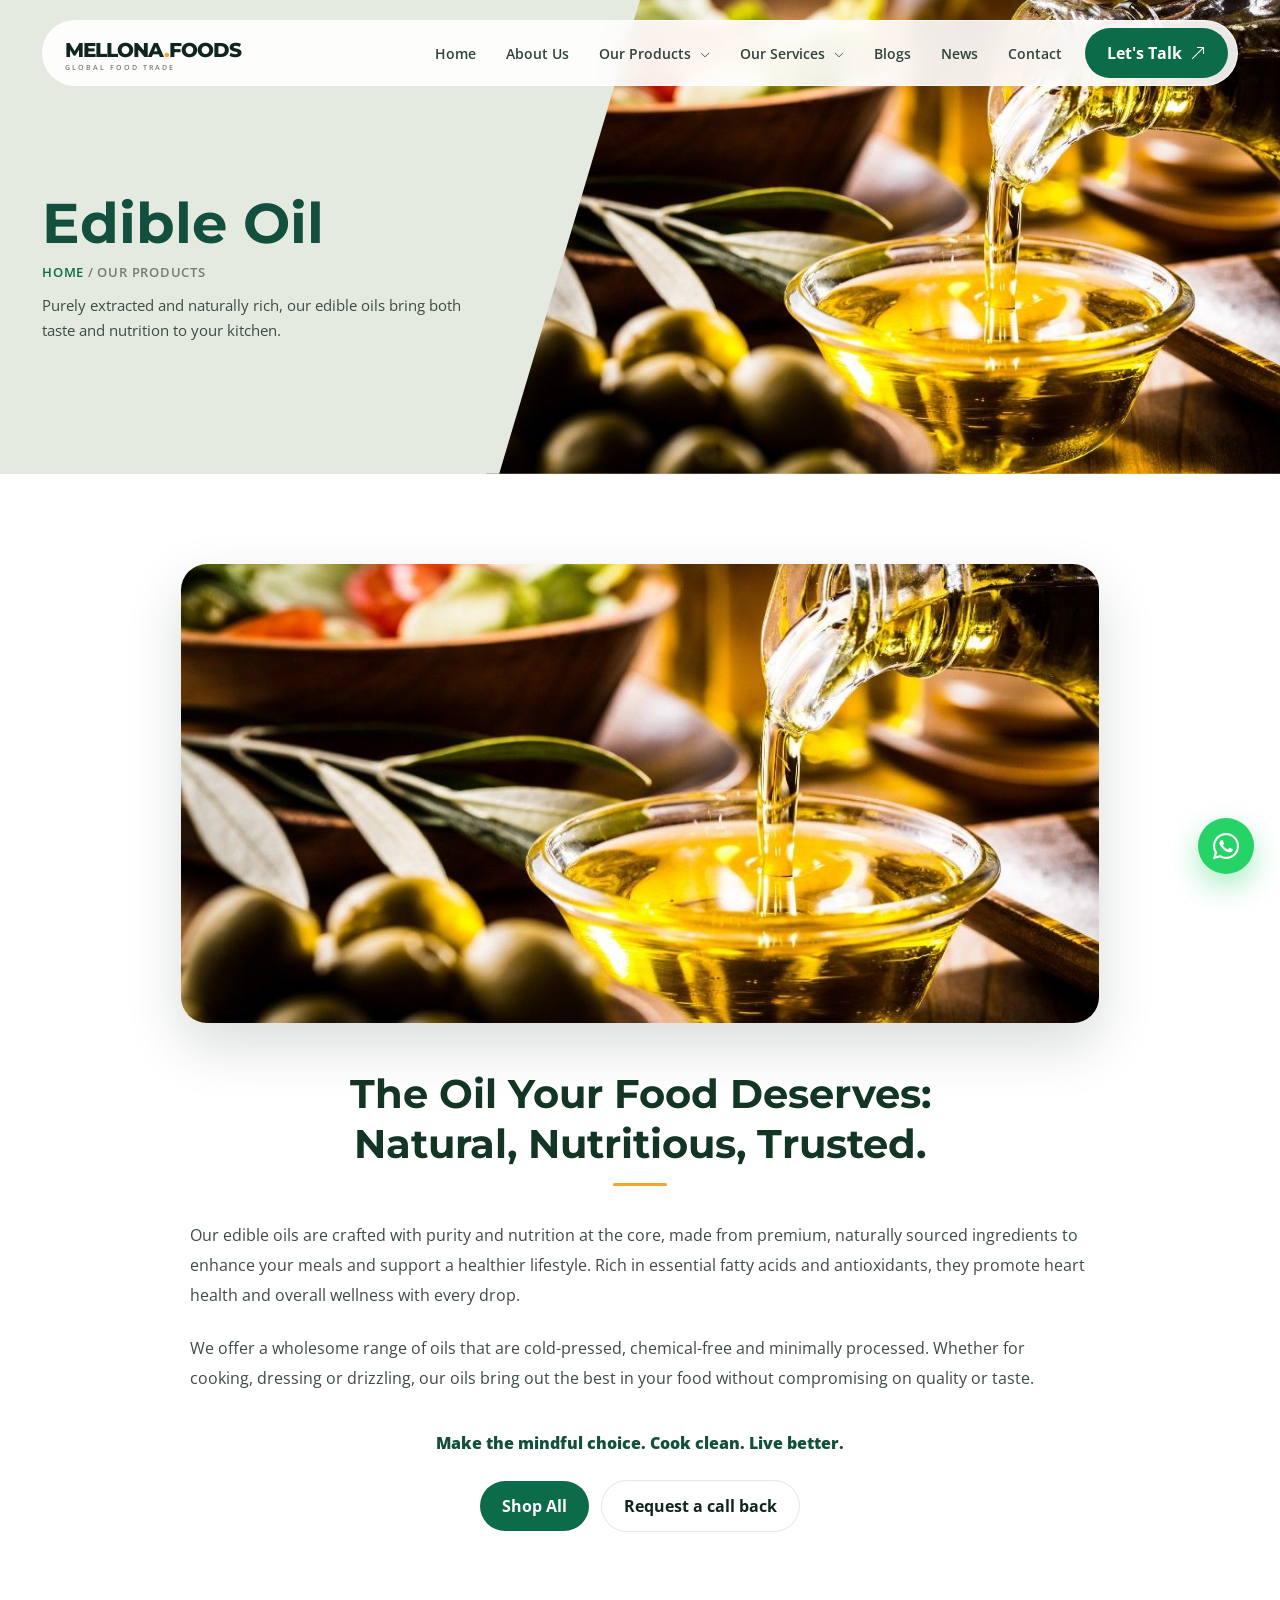
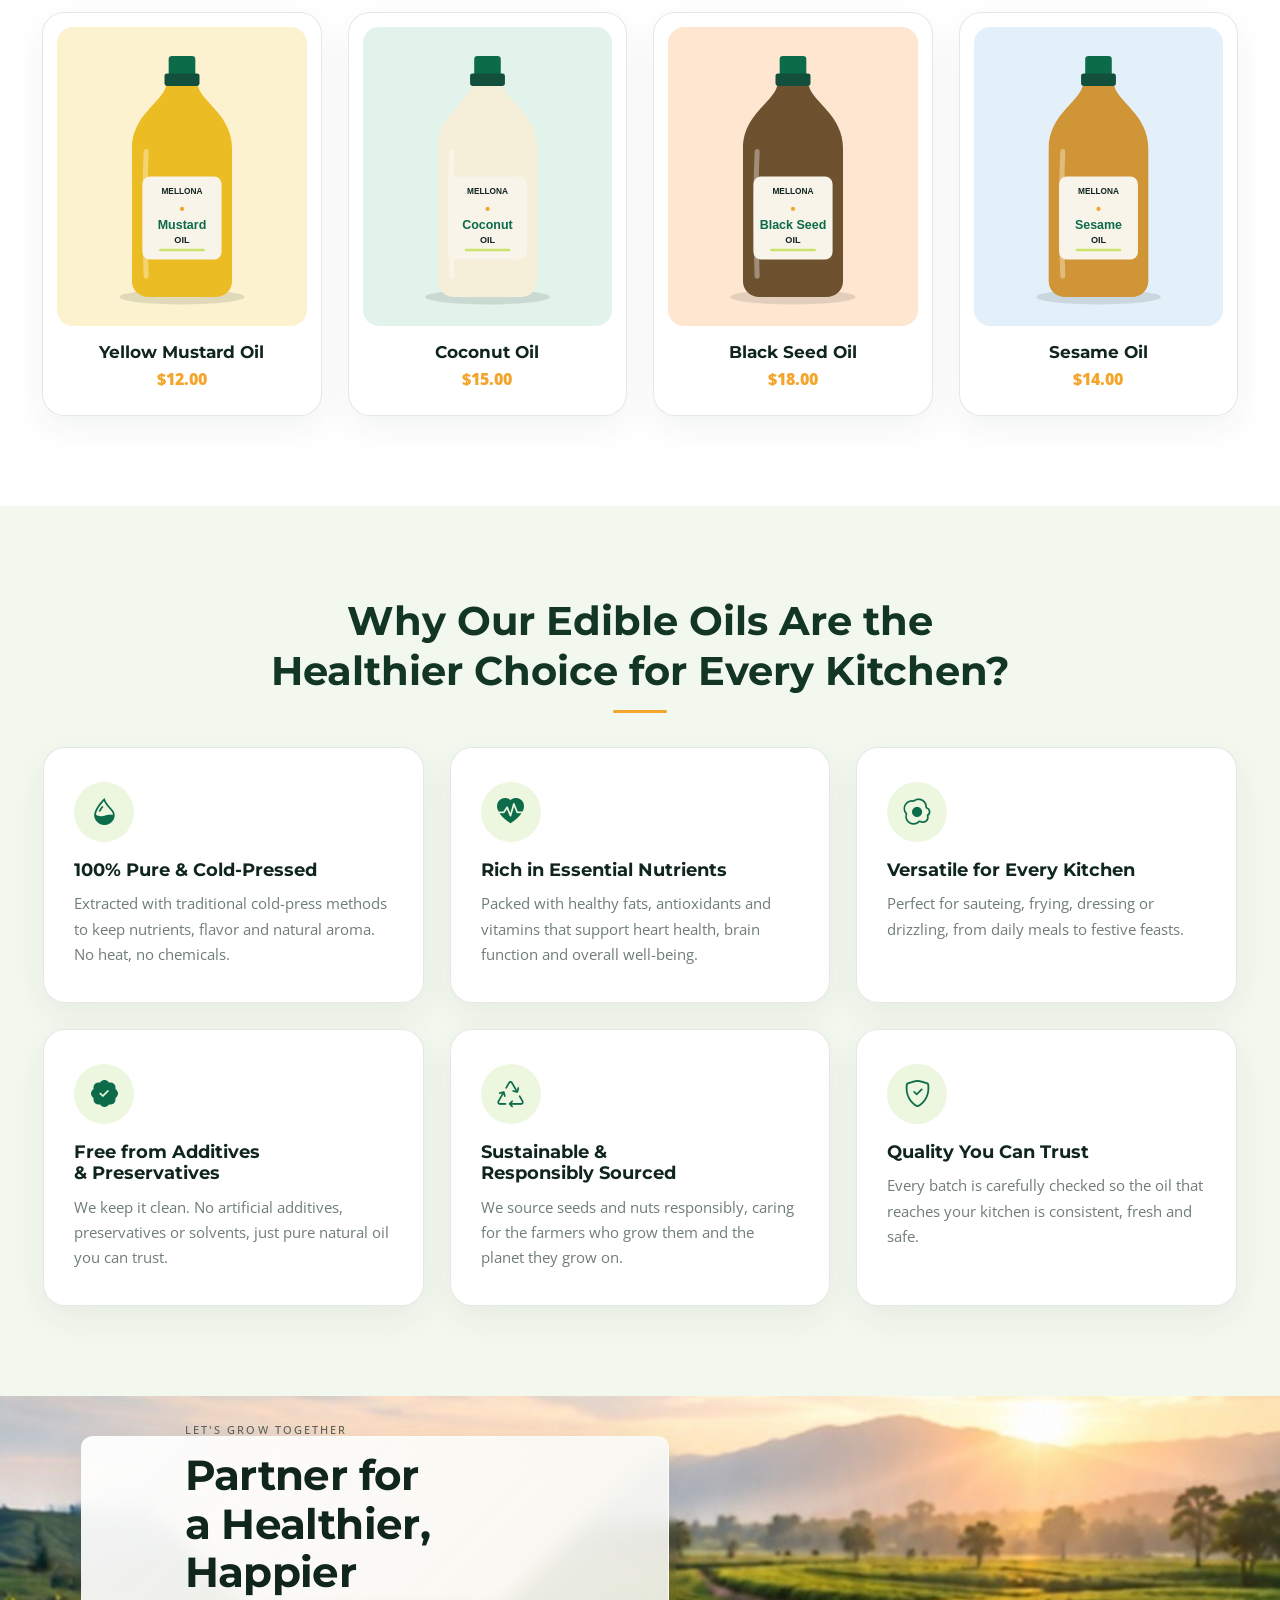
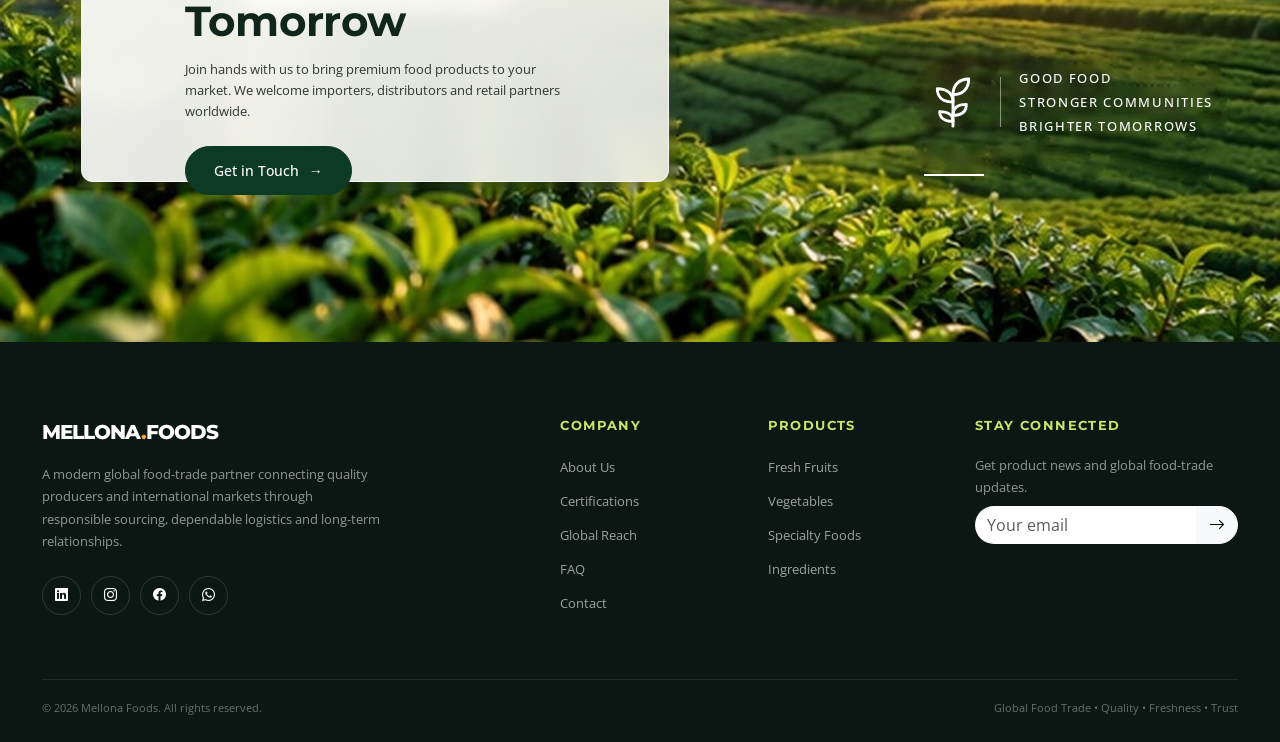
<file: oil.html>
<!DOCTYPE html>
<html lang="en">
<head>
  <meta charset="UTF-8">
  <meta name="viewport" content="width=device-width, initial-scale=1.0">
  <title>Edible Oil | Mellona Foods</title>
  <meta name="description" content="Cold-pressed, chemical-free edible oils from Mellona Foods - natural, nutritious and trusted.">
  <link rel="preconnect" href="https://fonts.googleapis.com">
  <link rel="preconnect" href="https://fonts.gstatic.com" crossorigin>
  <link href="https://fonts.googleapis.com/css2?family=Montserrat:wght@400;500;600;700;800&family=Open+Sans:wght@400;500;600;700&display=swap" rel="stylesheet">
  <link href="https://cdn.jsdelivr.net/npm/bootstrap@5.3.3/dist/css/bootstrap.min.css" rel="stylesheet">
  <link href="https://cdn.jsdelivr.net/npm/bootstrap-icons@1.11.3/font/bootstrap-icons.min.css" rel="stylesheet">
  <link rel="stylesheet" href="https://cdn.jsdelivr.net/npm/swiper@11/swiper-bundle.min.css">
  <link href="https://fonts.googleapis.com/css2?family=Dancing+Script:wght@600&display=swap" rel="stylesheet">

  <style>
    :root{
      --ink:#10251f;
      --green:#0c6b49;
      --green-2:#124f3c;
      --lime:#c8e46a;
      --orange:#f3a52d;
      --cream:#f8f4e9;
      --soft:#f2f6ef;
      --white:#fff;
      --muted:#6f7d76;
      --line:rgba(16,37,31,.10);
      --shadow:0 24px 70px rgba(15,45,34,.12);
    }
    *{box-sizing:border-box}
    html{scroll-behavior:smooth}
    body{margin:0;color:var(--ink);font-family:"Open Sans",sans-serif;background:#fff;overflow-x:hidden}
    h1,h2,h3,h4,h5,h6,.brand{font-family:"Montserrat",sans-serif}
    a{text-decoration:none}
    .container{max-width:1220px}

    /* PRELOADER 
    #preloader{position:fixed;inset:0;background:var(--ink);z-index:9999;display:grid;place-items:center;transition:.7s}
    .loader-logo{color:#fff;font:800 28px Montserrat;letter-spacing:-1px}
    .loader-logo span{color:var(--lime)}
    .loader-bar{width:180px;height:3px;background:rgba(255,255,255,.15);margin:20px auto 0;overflow:hidden}
    .loader-bar i{display:block;height:100%;width:45%;background:var(--lime);animation:load 1s infinite}
    @keyframes load{to{transform:translateX(400%)}}*/

    /* NAV */
    .site-nav{position:fixed;top:0;left:0;right:0;z-index:1000;padding:20px 0;transition:.35s}
    .site-nav.scrolled{background:rgba(255,255,255,.92);backdrop-filter:blur(18px);padding:11px 0;box-shadow:0 5px 30px rgba(0,0,0,.06)}
    .nav-wrap{background:rgba(255,255,255,.9);backdrop-filter:blur(16px);border:1px solid rgba(255,255,255,.7);border-radius:100px;padding:7px 9px 7px 22px}
    .brand{font-size:20px;font-weight:800;letter-spacing:-1px;color:var(--ink)}
    .brand .dot{color:var(--orange)}
    .brand small{display:block;font:600 7px "Open Sans";letter-spacing:2px;color:var(--muted);margin-top:-2px}
    .nav-link{font-weight:600;color:#31433d!important;font-size:14px;padding:10px 15px!important}
    .nav-link:hover{color:var(--green)!important}
    .btn-main{background:var(--green);color:#fff;border:0;border-radius:100px;padding:13px 22px;font-weight:700;transition:.3s}
    .btn-main:hover{background:var(--ink);color:#fff;transform:translateY(-2px)}
    .menu-btn{border:0;background:var(--green);color:#fff;width:43px;height:43px;border-radius:50%}

    /* HERO */
    .hero{min-height:820px;padding:150px 0 90px;background:
      radial-gradient(circle at 10% 15%,rgba(200,228,106,.35),transparent 25%),
      radial-gradient(circle at 92% 70%,rgba(243,165,45,.16),transparent 24%),
      linear-gradient(135deg,#f6f5e9 0%,#fff 47%,#edf6e9 100%);position:relative;overflow:hidden}
    .hero:before{content:"";position:absolute;width:650px;height:650px;border:1px solid rgba(12,107,73,.12);border-radius:50%;right:-180px;top:40px}
    .hero:after{content:"";position:absolute;width:500px;height:500px;border:1px dashed rgba(12,107,73,.1);border-radius:50%;right:-100px;top:115px}
    .eyebrow{display:inline-flex;align-items:center;gap:9px;text-transform:uppercase;letter-spacing:2.5px;font-size:11px;font-weight:800;color:var(--green);margin-bottom:20px}
    .eyebrow:before{content:"";width:34px;height:2px;background:var(--orange)}
    .hero h1{font-size:clamp(48px,6.5vw,88px);line-height:.98;letter-spacing:-4px;font-weight:800;max-width:760px}
    .hero h1 span{color:var(--green)}
    .hero-copy{font-size:18px;color:#68756f;line-height:1.7;max-width:570px;margin:25px 0 32px}
    .hero-actions{display:flex;gap:12px;flex-wrap:wrap}
    .btn-outline{border:1px solid var(--line);color:var(--ink);background:#fff;border-radius:100px;padding:13px 22px;font-weight:700}
    .btn-outline:hover{border-color:var(--green);color:var(--green)}
    .hero-media{position:relative;height:550px}
    .hero-card{position:absolute;inset:20px 10px 0 30px;border-radius:42px;overflow:hidden;box-shadow:var(--shadow);transform:rotate(2deg)}
    .hero-card img{width:100%;height:100%;object-fit:cover}
    .hero-card:after{content:"";position:absolute;inset:0;background:linear-gradient(180deg,transparent 55%,rgba(10,40,28,.48))}
    .float-card{position:absolute;z-index:3;background:#fff;border-radius:20px;padding:18px 20px;box-shadow:0 20px 50px rgba(0,0,0,.13)}
    .float-card.top{top:70px;left:-10px}
    .float-card.bottom{bottom:28px;right:-18px}
    .float-icon{width:42px;height:42px;border-radius:14px;background:#edf6df;color:var(--green);display:grid;place-items:center;font-size:20px}
    .stat-row{display:flex;gap:22px;margin-top:34px}
    .mini-stat strong{display:block;font:800 24px Montserrat}
    .mini-stat span{font-size:11px;color:var(--muted);text-transform:uppercase;letter-spacing:1px}

    /* TRUST STRIP */
    .trust{padding:23px 0;border-bottom:1px solid var(--line);border-top:1px solid var(--line);background:#fff}
    .trust-item{display:flex;align-items:center;gap:12px;justify-content:center;color:#52615a;font-size:12px;font-weight:700;text-transform:uppercase;letter-spacing:.8px}
    .trust-item i{color:var(--green);font-size:21px}

    /* SECTION */
    section{padding:110px 0}
    .section-tag{color:var(--green);font-size:11px;font-weight:800;letter-spacing:2.2px;text-transform:uppercase;margin-bottom:13px}
    .section-title{font-size:clamp(36px,4vw,58px);line-height:1.05;letter-spacing:-2.5px;font-weight:800}
    .section-lead{color:var(--muted);line-height:1.8;max-width:610px}

    /* CATEGORIES */
    .category-section{background:var(--soft)}
    .category-card{height:420px;border-radius:28px;overflow:hidden;position:relative;color:#fff;box-shadow:0 14px 35px rgba(0,0,0,.08);transition:.45s}
    .category-card:hover{transform:translateY(-10px)}
    .category-card img{width:100%;height:100%;object-fit:cover;transition:.6s}
    .category-card:hover img{transform:scale(1.07)}
    .category-card:after{content:"";position:absolute;inset:0;background:linear-gradient(180deg,transparent 38%,rgba(4,20,14,.84))}
    .cat-content{position:absolute;z-index:2;bottom:0;left:0;right:0;padding:28px}
    .cat-no{font-size:11px;opacity:.7;letter-spacing:2px}
    .cat-content h3{font-size:29px;margin:6px 0}
    .cat-content p{font-size:13px;opacity:.82;margin:0;max-width:280px}
    .cat-arrow{position:absolute;right:25px;bottom:28px;width:44px;height:44px;border-radius:50%;background:#fff;color:var(--ink);display:grid;place-items:center;z-index:3}

    /* STORY */
    .story{background:var(--green);color:#fff;position:relative;overflow:hidden}
    .story:before{content:"GLOBAL FOOD • FRESHNESS • TRUST • GLOBAL FOOD • FRESHNESS • TRUST";position:absolute;white-space:nowrap;font:800 95px Montserrat;color:rgba(255,255,255,.035);top:30px;left:-30px}
    .story-image{height:570px;border-radius:35px;overflow:hidden;position:relative}
    .story-image img{width:100%;height:100%;object-fit:cover}
    .story-badge{position:absolute;left:25px;bottom:25px;background:var(--lime);color:var(--ink);border-radius:20px;padding:18px 20px;font-weight:800}
    .story .section-tag{color:var(--lime)}
    .story .section-lead{color:rgba(255,255,255,.7)}
    .story .section-title{max-width:620px}
    .check-list{list-style:none;padding:0;margin:30px 0}
    .check-list li{display:flex;gap:12px;margin:15px 0;color:rgba(255,255,255,.86)}
    .check-list i{color:var(--lime)}
    .why-list{display:grid;grid-template-columns:1fr 1fr;gap:6px 18px}
    .why-list li{align-items:center;font-weight:700;font-size:14px;margin:8px 0}
    .why-list i{width:38px;height:38px;flex:0 0 auto;border-radius:50%;background:rgba(255,255,255,.1);display:grid;place-items:center;font-size:16px}

    /* NUMBERS */
    .numbers{background:var(--cream)}
    .numbers{padding:50px 0}
    .number-box{padding:20px 15px;border-right:1px solid var(--line)}
    .number-box:last-child{border:0}
    .number-box strong{font:800 clamp(28px,3vw,40px) Montserrat;letter-spacing:-1px;color:var(--green)}
    .number-box span{display:block;font-weight:600;font-size:14px;color:#5f6c66;margin-top:4px}
    .number-box{opacity:0;transform:translateY(30px);transition:opacity .7s cubic-bezier(.22,1,.36,1),transform .7s cubic-bezier(.22,1,.36,1);transition-delay:var(--d,0s)}
    .numbers.in .number-box{opacity:1;transform:none}
    .number-box strong{display:inline-block;font-variant-numeric:tabular-nums}
    .number-box strong.pop{animation:numPop .5s cubic-bezier(.34,1.56,.64,1)}
    @keyframes numPop{0%{transform:scale(1)}50%{transform:scale(1.12)}100%{transform:scale(1)}}
    .number-box span{opacity:0;transform:translateY(8px);transition:opacity .6s ease .5s,transform .6s ease .5s}
    .numbers.in .number-box span{opacity:1;transform:none}

    /* PROCESS */
    .process-card{border:1px solid var(--line);border-radius:25px;padding:28px;height:100%;background:#fff;transition:.3s}
    .process-card:hover{box-shadow:var(--shadow);transform:translateY(-5px)}
    .process-icon{width:58px;height:58px;border-radius:18px;background:#edf6df;color:var(--green);display:grid;place-items:center;font-size:25px;margin-bottom:24px}
    .process-card h4{font-size:20px}
    .process-card p{font-size:14px;color:var(--muted);line-height:1.7;margin:0}
    .learn-link{display:inline-flex;align-items:center;gap:6px;color:var(--green);font-weight:800;margin-top:10px}
    .step-row{display:flex;align-items:flex-start;justify-content:space-between;gap:8px;flex-wrap:wrap}
    .step-item{flex:1 1 150px;text-align:center;max-width:190px}
    .step-circle{width:130px;height:130px;border-radius:50%;overflow:hidden;margin:0 auto 20px;box-shadow:0 14px 35px rgba(0,0,0,.1);border:6px solid var(--soft)}
    .step-circle img{width:100%;height:100%;object-fit:cover}
    .step-item h4{font-size:17px;margin-bottom:6px}
    .step-item p{font-size:13px;color:var(--muted);line-height:1.6;margin:0}
    .step-arrow{color:var(--green);font-size:22px;padding-top:55px;flex:0 0 auto}
    @media(max-width:991px){.step-arrow{display:none}.step-row{gap:36px 20px}}

    /* GLOBAL */
    .global{background:#f6f8f2;overflow:hidden}
    .world-map{position:relative;min-height:480px;margin-top:45px;background:
      radial-gradient(ellipse at center,rgba(200,228,106,.3),transparent 55%)}
    .map-svg{width:100%;height:480px;opacity:1}
    .map-land{fill:#e3decb;transition:.3s}
    .map-land:hover{fill:#d8d0b4}
    .route{stroke:var(--orange);stroke-width:2;stroke-dasharray:6 8;fill:none;opacity:.85;animation:dash 6s linear infinite}
    .route.slow{animation-duration:9s;stroke:var(--green)}
    @keyframes dash{to{stroke-dashoffset:-140}}
    .pin{position:absolute;width:13px;height:13px;border-radius:50%;background:var(--orange);box-shadow:0 0 0 8px rgba(243,165,45,.18);animation:pulse 2s infinite}
    .pin.one{left:16.7%;top:25%}.pin.two{left:48.3%;top:18.7%}.pin.three{left:48.3%;top:47.9%}.pin.four{left:84.2%;top:71.9%}
    .pin.source{width:17px;height:17px;background:var(--green);box-shadow:0 0 0 9px rgba(12,107,73,.2);left:68.75%;top:42.7%;animation:pulse2 2s infinite}
    .pin.source:after{content:"India";position:absolute;top:-24px;left:50%;transform:translateX(-50%);font:800 10px Montserrat;color:var(--green);white-space:nowrap;letter-spacing:.5px}
    @keyframes pulse{50%{box-shadow:0 0 0 14px rgba(243,165,45,0)}}
    @keyframes pulse2{50%{box-shadow:0 0 0 15px rgba(12,107,73,0)}}
    .global-note{position:absolute;right:4%;top:30px;background:#fff;padding:18px 22px;border-radius:18px;box-shadow:0 14px 35px rgba(0,0,0,.08);font-size:12px}
    .global-note strong{display:block;font:800 25px Montserrat;color:var(--green)}

    /* PRODUCT */
    .product-card{border:1px solid var(--line);border-radius:26px;overflow:hidden;background:#fff;height:100%;transition:.35s}
    .product-card:hover{transform:translateY(-7px);box-shadow:var(--shadow)}
    .product-img{height:250px;overflow:hidden;background:#eee}
    .product-img img{width:100%;height:100%;object-fit:cover;transition:.5s}
    .product-card:hover .product-img img{transform:scale(1.06)}
    .product-body{padding:22px}
    .product-body small{color:var(--green);font-weight:800;text-transform:uppercase;letter-spacing:1.5px}
    .product-body h3{font-size:21px;margin:8px 0}
    .product-body p{color:var(--muted);font-size:13px;line-height:1.65}
    .product-link{color:var(--ink);font-weight:800;font-size:13px}

    /* CTA */
    .cta{padding:75px 0}
    .cta-box{background:var(--ink);color:#fff;border-radius:36px;padding:70px;position:relative;overflow:hidden}
    .cta-box:after{content:"";position:absolute;width:360px;height:360px;border:70px solid rgba(200,228,106,.07);border-radius:50%;right:-100px;top:-100px}
    .cta-box .section-title{max-width:720px}
    .btn-lime{background:var(--lime);color:var(--ink);border:0;border-radius:100px;padding:14px 24px;font-weight:800}
    .btn-lime:hover{background:#fff;color:var(--ink)}

    /* FOOTER */
    footer{background:#0b1713;color:#fff;padding:75px 0 25px}
    footer .brand{color:#fff}
    .footer-text{color:rgba(255,255,255,.55);line-height:1.7;font-size:13px;max-width:340px}
    footer h3{font-size:12px;letter-spacing:1.4px;text-transform:uppercase;color:var(--lime);margin-bottom:20px}
    footer ul{list-style:none;padding:0;margin:0}
    footer li{margin:10px 0}
    footer a{color:rgba(255,255,255,.6);font-size:13px}
    footer a:hover{color:#fff}
    .social-row{display:flex;flex-direction:row;flex-wrap:nowrap;align-items:center;gap:10px}
    .social{width:39px;height:39px;flex:0 0 auto;border:1px solid rgba(255,255,255,.14);border-radius:50%;display:flex;align-items:center;justify-content:center;color:#fff;transition:.25s}
    .social:hover{background:var(--green);border-color:var(--green)}
    .copyright{border-top:1px solid rgba(255,255,255,.09);margin-top:55px;padding-top:20px;color:rgba(255,255,255,.38);font-size:11px}

    /* REVEAL */
    .reveal{opacity:0;transform:translateY(35px);transition:opacity .8s ease,transform .8s ease}
    .reveal.show{opacity:1;transform:none}

    @media(max-width:991px){
      .site-nav{padding:10px}
      .nav-wrap{border-radius:22px;padding:9px 15px}
      .hero{padding-top:135px;min-height:auto}
      .hero-media{height:470px;margin-top:40px}
      .hero-card{inset:10px 15px 0 15px}
      .float-card.top{left:0}
      .float-card.bottom{right:0}
      .story-image{height:430px;margin-bottom:40px}
      .number-box{border-right:0;border-bottom:1px solid var(--line)}
      .cta-box{padding:45px 28px}
    }
    @media(max-width:575px){
      section{padding:75px 0}
      .hero h1{letter-spacing:-2.5px}
      .hero-media{height:390px}
      .hero-card{border-radius:25px}
      .float-card{padding:13px 14px}
      .stat-row{gap:13px}
      .stat-row .mini-stat strong{font-size:19px}
      .category-card{height:350px}
      .world-map,.map-svg{height:340px;min-height:340px}
      .global-note{right:0;top:10px}
      .cta-box{padding:36px 22px;border-radius:26px}
      .fab-stack{right:16px;bottom:16px}
    }
    @media(max-width:420px){
      .stat-row{flex-wrap:wrap}
      .float-card.bottom{position:static;margin-top:14px;display:inline-flex}
      .hero-media{height:auto;padding-bottom:20px}
    }

    /* ===== SCROLL PROGRESS ===== */
    #scrollProgress{position:fixed;top:0;left:0;height:3px;width:0%;background:linear-gradient(90deg,var(--orange),var(--lime));z-index:1200;transition:width .12s linear}

    /* ===== HERO LOAD SEQUENCE ===== */
    .hero h1 .word{display:inline-block;opacity:0;transform:translateY(28px);animation:wordIn .75s cubic-bezier(.16,1,.3,1) forwards}
    @keyframes wordIn{to{opacity:1;transform:translateY(0)}}
    .hero-fade{opacity:0;transform:translateY(18px);animation:heroFade .7s cubic-bezier(.16,1,.3,1) forwards}
    @keyframes heroFade{to{opacity:1;transform:translateY(0)}}
    .hero-media{animation:mediaIn 1s cubic-bezier(.16,1,.3,1) .35s both}
    @keyframes mediaIn{from{opacity:0;transform:translateY(24px) scale(.97)}to{opacity:1;transform:none}}
    .hero:before,.hero:after{animation:ringSpin 60s linear infinite}
    @keyframes ringSpin{to{transform:rotate(360deg)}}

    /* ===== MAGNETIC BUTTONS / TILT ===== */
    .btn-main,.btn-lime,.btn-outline{will-change:transform}
    .tilt{will-change:transform;transform-style:preserve-3d}

    /* ===== STAGGERED REVEAL ===== */
    .reveal{transition-delay:var(--d,0s)}

    /* ===== CERTIFICATIONS / MARQUEE ===== */
    .cert-section{background:var(--ink);padding:64px 0;overflow:hidden;position:relative}
    .cert-heading{color:rgba(255,255,255,.55);font:700 12px "Open Sans";letter-spacing:1.5px;text-transform:uppercase;text-align:center;margin-bottom:34px}
    .cert-strip{overflow:hidden;-webkit-mask-image:linear-gradient(90deg,transparent,#000 6%,#000 94%,transparent);mask-image:linear-gradient(90deg,transparent,#000 6%,#000 94%,transparent)}
    .cert-track{display:flex;gap:64px;width:max-content;animation:marquee 26s linear infinite}
    .cert-strip:hover .cert-track{animation-play-state:paused}
    @keyframes marquee{to{transform:translateX(-50%)}}
    .cert-item{display:flex;align-items:center;gap:14px;flex-shrink:0}
    .cert-item i{font-size:28px;color:var(--lime)}
    .cert-item span{font:700 15px Montserrat;color:rgba(255,255,255,.88);white-space:nowrap}

    /* ===== TESTIMONIALS ===== */
    .testimonial-section{background:var(--soft)}
    .quote-card{background:#fff;border:1px solid var(--line);border-radius:28px;padding:44px;height:100%}
    .quote-mark{font:800 60px Montserrat;color:var(--lime);line-height:.4;display:block;margin-bottom:18px}
    .quote-text{font-size:18px;line-height:1.75;color:var(--ink);min-height:150px}
    .quote-person{display:flex;align-items:center;gap:14px;margin-top:26px}
    .quote-avatar{width:48px;height:48px;border-radius:50%;background:var(--green);color:#fff;display:grid;place-items:center;font:800 15px Montserrat;flex-shrink:0}
    .quote-name{font-weight:800;font-size:14px}
    .quote-role{font-size:12px;color:var(--muted)}

    /* ===== FAQ ===== */
    .faq-section .accordion-item{border:1px solid var(--line);border-radius:20px!important;margin-bottom:14px;overflow:hidden}
    .faq-section .accordion-button{font-family:Montserrat;font-weight:700;font-size:17px;padding:24px 26px;color:var(--ink);background:#fff}
    .faq-section .accordion-button:not(.collapsed){color:var(--green);background:var(--soft);box-shadow:none}
    .faq-section .accordion-button:focus{box-shadow:none}
    .faq-section .accordion-button::after{width:34px;height:34px;background-color:var(--soft);border-radius:50%;background-size:16px;transition:.35s}
    .faq-section .accordion-button:not(.collapsed)::after{background-color:var(--lime);transform:rotate(180deg)}
    .faq-section .accordion-body{padding:0 26px 26px;color:var(--muted);line-height:1.75;font-size:14.5px}

    /* ===== FLOATING ACTIONS ===== */
    .fab-stack{position:fixed;right:26px;bottom:26px;z-index:900;display:flex;flex-direction:column;align-items:center;gap:14px}
    .fab-wa{width:56px;height:56px;border-radius:50%;background:#25D366;color:#fff;display:grid;place-items:center;font-size:26px;box-shadow:0 12px 30px rgba(37,211,102,.4);animation:fabPulse 2.6s infinite}
    @keyframes fabPulse{0%,100%{box-shadow:0 12px 30px rgba(37,211,102,.4)}50%{box-shadow:0 12px 30px rgba(37,211,102,.65),0 0 0 8px rgba(37,211,102,.12)}}
    .fab-top{width:46px;height:46px;border-radius:50%;background:#fff;display:grid;place-items:center;position:relative;box-shadow:0 10px 25px rgba(0,0,0,.12);opacity:0;pointer-events:none;transition:.35s;color:var(--ink)}
    .fab-top.show{opacity:1;pointer-events:auto}
    .fab-top svg{position:absolute;inset:0;transform:rotate(-90deg)}
    .fab-top circle{fill:none;stroke:var(--line);stroke-width:3}
    .fab-top circle.prog{stroke:var(--green);stroke-linecap:round;transition:stroke-dashoffset .1s linear}
    .fab-top i{position:relative;z-index:2;font-size:16px}

    @media(prefers-reduced-motion:reduce){
      *{animation-duration:.001s!important;animation-iteration-count:1!important;transition-duration:.001s!important;scroll-behavior:auto!important}
    }

    /* ===== GlobalEats sections (scoped with ge- prefix) ===== */
    .ge-eyebrow{font-size:12px;letter-spacing:.14em;text-transform:uppercase;color:#c8952b;font-weight:600}
    .ge-h2{font-family:'Montserrat',sans-serif;font-weight:600;line-height:1.2;letter-spacing:0}
    .ge-btn{display:inline-flex;align-items:center;gap:8px;padding:12px 26px;border-radius:6px;font-size:14px;font-weight:600;transition:.25s}
    .ge-btn-gold{background:#c8952b;color:#fff}.ge-btn-gold:hover{background:#b0811f;color:#fff}
    .ge-btn-green{background:#0f3d2e;color:#fff}.ge-btn-green:hover{background:#15503b;color:#fff}
    .ge-link{color:#0f3d2e;font-weight:600;font-size:14px}
    .ge-head{display:flex;justify-content:space-between;align-items:flex-end;gap:24px;flex-wrap:wrap;margin-bottom:40px}
    .ge-head .ge-h2{font-size:38px;max-width:520px;margin:8px 0 0}
    .ge-head p{max-width:340px;color:#5d6b64;font-size:15px;margin:0}

    .ge-products{padding:80px 0;background:#faf7f0}
    .ge-grid{display:grid;grid-template-columns:repeat(5,1fr);gap:20px}
    .ge-card{background:#fff;border:1px solid #e6e0d2;border-radius:10px;overflow:hidden;transition:.3s}
    .ge-card:hover{transform:translateY(-6px);box-shadow:0 14px 30px rgba(15,61,46,.12)}
    .ge-card img{width:100%;aspect-ratio:1/1;object-fit:cover;display:block}
    .ge-card .body{padding:18px}
    .ge-card h3{font-family:'Montserrat',sans-serif;font-size:19px;margin-bottom:6px}
    .ge-card p{font-size:13.5px;color:#5d6b64;margin-bottom:12px}
    .ge-card a{font-size:13px;font-weight:600;color:#c8952b}

    /* ===== GlobalEats: Why Choose / Global Presence / Process ===== */
    :root{--gx-green:#0d3a25;--gx-green-2:#123524;--gx-ink:#5b5f57}
    .gx-eyebrow{display:block;font-size:11px;font-weight:500;letter-spacing:.2em;text-transform:uppercase;color:var(--gx-ink)}
    .gx-h2{font-family:'Montserrat',sans-serif;font-weight:500;font-size:clamp(34px,3.7vw,50px);line-height:1.12;letter-spacing:-.01em;color:var(--gx-green-2);margin:14px 0 20px}
    .gx-btn{display:inline-flex;align-items:center;gap:10px;padding:13px 28px;border-radius:100px;font-size:14px;font-weight:500;transition:.25s}
    .gx-btn-solid{background:var(--gx-green);color:#fff;border:1px solid var(--gx-green)}
    .gx-btn-solid:hover{background:#155234;color:#fff}
    .gx-btn-line{background:transparent;color:#fff;border:1px solid rgba(255,255,255,.85)}
    .gx-btn-line:hover{background:#fff;color:var(--gx-green)}

    /* WHY CHOOSE US */
    .gx-why{position:relative;padding:0;overflow:hidden;color:#fff;background:var(--gx-green)}
    .gx-why:before{content:"";position:absolute;top:0;bottom:0;left:41%;width:36%;
      background:url('ge-why-hand.jpg') center/cover no-repeat;
      -webkit-mask-image:linear-gradient(90deg,transparent 0%,#000 28%,#000 78%,transparent 100%);
      mask-image:linear-gradient(90deg,transparent 0%,#000 28%,#000 78%,transparent 100%)}
    .gx-why:after{content:"";position:absolute;inset:0;
      background:linear-gradient(90deg,rgba(13,58,37,0) 0%,rgba(13,58,37,0) 60%,rgba(13,58,37,.55) 78%,rgba(13,58,37,.9) 100%)}
    .gx-why-in{position:relative;z-index:2;display:grid;grid-template-columns:1fr auto;gap:40px;min-height:430px;padding-top:70px;padding-bottom:50px}
    .gx-why-text{align-self:center;max-width:520px}
    .gx-why .gx-eyebrow{color:#fff;opacity:.92}
    .gx-why .gx-h2{color:#fff;margin:18px 0 20px}
    .gx-why-text p{color:rgba(255,255,255,.88);font-size:15px;line-height:1.65;max-width:400px;margin:0 0 30px}
    .gx-why-side{display:flex;flex-direction:column;justify-content:space-between;align-items:flex-end;padding-top:8px}
    .gx-feats{list-style:none;margin:0;padding:0;display:grid;gap:20px}
    .gx-feats li{display:flex;align-items:center;gap:14px;font-size:10.5px;font-weight:500;letter-spacing:.09em;text-transform:uppercase;line-height:1.4;color:#fff}
    .gx-feats .ic{flex:0 0 46px;width:46px;height:46px;border-radius:50%;border:1.2px solid rgba(255,255,255,.85);display:grid;place-items:center}
    .gx-feats svg{width:22px;height:22px;fill:none;stroke:#fff;stroke-width:1.4;stroke-linecap:round;stroke-linejoin:round}
    .gx-script{font-family:'Dancing Script',cursive;font-weight:400;font-size:30px;line-height:1.15;text-align:right;transform:rotate(-6deg);margin-top:26px;color:#fff}

    /* GLOBAL PRESENCE */
    .gx-presence{padding:80px 0;background:#fbfaf6}
    .gx-presence-in{display:grid;grid-template-columns:minmax(0,1.1fr) minmax(0,1.4fr) auto;gap:32px;align-items:center}
    @media(min-width:1001px){.gx-presence .gx-h2{white-space:nowrap;font-size:clamp(32px,3.3vw,46px)}.gx-presence-text{position:relative;z-index:2}}
    .gx-presence-text p{color:#4f564f;font-size:15px;line-height:1.65;max-width:400px;margin:0 0 28px}
    .gx-map{width:100%;height:auto;display:block}
    .gx-map .land{fill:#e6dcc5}
    .gx-map .routes path{fill:none;stroke:#1d3d2c;stroke-width:1;stroke-linecap:round;stroke-dasharray:.5 4.5;opacity:.85}
    .gx-map .dots circle{fill:#123524}
    .gx-count{text-align:left;padding-right:6px}
    .gx-count small{display:block;font-size:11px;font-weight:500;letter-spacing:.2em;text-transform:uppercase;color:var(--gx-ink)}
    .gx-count b{display:block;font-family:'Montserrat',sans-serif;font-weight:500;font-size:clamp(48px,5vw,66px);line-height:1.05;color:var(--gx-green-2);margin:6px 0 2px}
    .gx-count i{display:block;width:28px;height:2px;background:#1f6b3f;margin-top:14px}

    /* PROCESS */
    .gx-process{padding:70px 0 80px;background:#fff}
    .gx-process-head{display:flex;align-items:center;justify-content:space-between;gap:40px;flex-wrap:wrap;margin-bottom:46px}
    .gx-process-head .gx-h2{margin:14px 0 0}
    .gx-process-head p{flex:0 1 340px;margin:0;font-size:13px;line-height:1.6;color:#4f564f}
    .gx-link{display:inline-flex;align-items:center;gap:8px;font-size:13.5px;font-weight:500;color:var(--gx-green-2);white-space:nowrap}
    .gx-link:hover{color:#1f6b3f}
    .gx-steps{display:flex;align-items:flex-start;justify-content:space-between}
    .gx-step{flex:0 0 auto;width:var(--c);position:relative}
    .gx-steps{--c:clamp(120px,14vw,168px)}
    .gx-step .pic{width:var(--c);height:var(--c);border-radius:50%;overflow:hidden;display:block}
    .gx-step .pic img{width:100%;height:100%;object-fit:cover;display:block}
    .gx-step .txt{width:230px;margin-left:calc((var(--c) - 230px)/2);margin-top:20px;text-align:center}
    .gx-step h3{font-family:'Montserrat',sans-serif;font-size:16px;font-weight:600;color:#1a2a22;margin:0 0 6px}
    .gx-step p{font-size:13px;line-height:1.55;color:#5b5f57;margin:0 auto;max-width:170px}
    .gx-arrow{flex:1 1 auto;text-align:center;padding-top:calc(var(--c)/2 - 12px);color:#1a2a22;font-size:20px;line-height:1}

    @media(max-width:1000px){
      .ge-grid{grid-template-columns:repeat(2,1fr)}
      .gx-why:before{left:0;width:100%;opacity:.35;-webkit-mask-image:none;mask-image:none}
      .gx-why:after{background:linear-gradient(180deg,rgba(13,58,37,.85) 0%,rgba(13,58,37,.75) 100%)}
      .gx-why-in{grid-template-columns:1fr;min-height:0;padding-top:60px}
      .gx-why-side{align-items:flex-start}
      .gx-feats{grid-template-columns:1fr 1fr}
      .gx-script{text-align:left;transform:none}
      .gx-presence-in{grid-template-columns:1fr}
      .gx-count{display:flex;align-items:center;gap:16px;flex-wrap:wrap}
      .gx-count b{margin:0}
      .gx-count i{display:none}
      .gx-steps{flex-wrap:wrap;justify-content:center;gap:36px 28px}
      .gx-arrow{display:none}
    }
    @media(max-width:560px){
      .ge-grid{grid-template-columns:1fr}
      .ge-head .ge-h2{font-size:30px}
      .gx-feats{grid-template-columns:1fr}
      .gx-step{width:100%;max-width:230px}
      .gx-step .pic{margin:0 auto}
      .gx-step .txt{margin-left:auto;margin-right:auto;width:100%}
    }

    /* ===== GlobalEats: Let's Grow Together CTA ===== */
    .gx-cta{position:relative;padding:0;overflow:hidden;background:#5d7f3a url('ge-cta-bg.jpg') center/cover no-repeat}
    .gx-cta-in{position:relative;aspect-ratio:630/269;min-height:520px}
    .gx-cta-card{position:absolute;left:6.35%;top:7.4%;width:45.9%;height:63.2%;display:flex;flex-direction:column;justify-content:center;align-items:flex-start;padding:0 8%;background:linear-gradient(135deg,rgba(255,255,255,.94),rgba(244,245,240,.88));backdrop-filter:blur(10px);-webkit-backdrop-filter:blur(10px);border:1px solid rgba(255,255,255,.55);border-radius:12px;box-shadow:0 14px 40px rgba(0,0,0,.10)}
    .gx-cta-card .gx-eyebrow{font-size:10.5px}
    .gx-cta-card .gx-h2{margin:12px 0 14px;font-size:clamp(28px,3vw,44px);color:#10261c}
    .gx-cta-card p{font-size:clamp(13px,1vw,14.5px);line-height:1.6;color:#2f382f;max-width:430px;margin:0 0 24px}
    .gx-cta-mark{position:absolute;left:72.2%;top:49.5%;color:#fff}
    .gx-cta-row{display:flex;align-items:center;gap:18px}
    .gx-cta-row svg{width:58px;height:58px;flex:0 0 58px;fill:none;stroke:#fff;stroke-width:1.2;stroke-linecap:round;stroke-linejoin:round}
    .gx-cta-row .sep{width:1px;height:50px;background:rgba(255,255,255,.45)}
    .gx-cta-row span.t{display:block;font-size:13px;font-weight:500;letter-spacing:.13em;text-transform:uppercase;line-height:24px;white-space:nowrap}
    .gx-cta-line{display:block;width:60px;height:2px;background:#fff;margin-top:36px}
    @media(max-width:900px){
      .gx-cta-in{aspect-ratio:auto;min-height:0;padding:44px 16px 150px}
      .gx-cta-card{position:static;width:100%;height:auto;padding:32px 26px}
      .gx-cta-mark{left:22px;top:auto;right:auto;bottom:30px;position:absolute}
      .gx-cta-row span.t{font-size:10px;line-height:19px}
      .gx-cta-row svg{width:44px;height:44px;flex-basis:44px}
    }
  
    /* ===== Unified heading typography (matches "Why Choose GlobalEats") ===== */
    .eyebrow,.ge-eyebrow,.section-tag{font-family:'Open Sans',sans-serif;font-size:11px;font-weight:500;letter-spacing:.2em;text-transform:uppercase;color:var(--gx-ink)}
    .hero .eyebrow{color:var(--gx-ink)}
    .story .section-tag,.cta-box .section-tag{color:#fff;opacity:.92}
    .hero h1,.ge-h2,.section-title{font-family:'Montserrat',sans-serif;font-weight:500;line-height:1.12;letter-spacing:-.01em;color:var(--gx-green-2)}
    .hero h1{font-size:clamp(40px,5.2vw,68px)}
    .hero h1 span{color:inherit}
    .section-title{font-size:clamp(34px,3.7vw,50px);margin:14px 0 20px}
    .ge-head .ge-h2{font-size:clamp(34px,3.7vw,50px);margin:14px 0 0}
    .story .section-title,.cta-box .section-title{color:#fff}
    @media(max-width:560px){.ge-head .ge-h2{font-size:30px}}

    /* HEADING SCALE — one consistent hierarchy */
    h1,h2,h3,h4{margin-top:0;text-wrap:balance}
    .hero h1{font-size:clamp(40px,5.2vw,68px);font-weight:700;line-height:1.1;letter-spacing:-.02em}
    .section-title,.ge-h2,.gx-h2,.ge-head .ge-h2{font-size:clamp(30px,3.7vw,48px);font-weight:700;line-height:1.15;letter-spacing:-.015em}
    .gx-presence .gx-h2,.gx-cta-card .gx-h2{font-size:clamp(28px,3.3vw,44px)}
    .ge-card h3,.gx-step h3,.product-body h3,.faq-section .accordion-button{font-size:18px;font-weight:600;line-height:1.3;letter-spacing:0}
    footer h3{font-size:13px;font-weight:700;letter-spacing:1.4px;text-transform:uppercase;line-height:1.3}
    @media(max-width:560px){.section-title,.ge-h2,.gx-h2,.ge-head .ge-h2{font-size:28px}.ge-card h3,.gx-step h3,.product-body h3{font-size:17px}}
    /* ===== Nav dropdowns (Our Products / Our Services) ===== */
    .nav-dd{position:relative}
    .nav-dd>.nav-link i{font-size:10px;margin-left:5px;transition:transform .25s}
    .nav-dd:hover>.nav-link i,.nav-dd:focus-within>.nav-link i{transform:rotate(180deg)}
    .dd-menu{position:absolute;top:100%;left:50%;min-width:230px;padding:10px;margin-top:8px;background:#fff;border:1px solid var(--line);border-radius:18px;box-shadow:0 22px 60px rgba(15,45,34,.16);opacity:0;visibility:hidden;transform:translate(-50%,10px);transition:opacity .22s,transform .22s,visibility .22s;z-index:1100}
    .dd-menu:before{content:"";position:absolute;left:0;right:0;top:-12px;height:12px}
    .nav-dd:hover>.dd-menu,.nav-dd:focus-within>.dd-menu{opacity:1;visibility:visible;transform:translate(-50%,0)}
    .dd-menu a{display:flex;align-items:center;gap:10px;padding:11px 14px;border-radius:12px;font-size:14px;font-weight:600;color:#31433d;transition:.2s;white-space:nowrap}
    .dd-menu a:before{content:"";width:6px;height:6px;border-radius:50%;background:var(--orange);flex:0 0 auto;transition:.2s}
    .dd-menu a:hover{background:var(--soft);color:var(--green);padding-left:18px}
    .dd-menu a:hover:before{background:var(--green)}
    /* mobile accordion menu */
    .mob-toggle{display:flex;width:100%;align-items:center;justify-content:space-between;background:none;border:0;text-align:left}
    .mob-toggle i{transition:transform .25s;font-size:12px}
    .mob-toggle:not(.collapsed) i{transform:rotate(180deg)}
    .mob-toggle:not(.collapsed){color:var(--green)!important}
    .mob-split{display:flex;align-items:center;justify-content:space-between}.mob-split .mob-toggle{width:auto;padding:10px 15px!important}
    .offcanvas{z-index:2000}.offcanvas-backdrop{z-index:1990}
    .mob-sub{display:flex;flex-direction:column;margin:2px 0 8px 14px;padding-left:12px;border-left:2px solid var(--lime)}
    .mob-sub a{padding:9px 10px;font-size:14px;font-weight:600;color:#4a5751}
    .mob-sub a:hover{color:var(--green)}

    /* ===== MILLETS PAGE ===== */
    section{padding:90px 0}
    .nav-link.active{color:var(--green)!important}
    .pr-hero{position:relative;min-height:360px;display:flex;align-items:center;background:#e4eadf;overflow:hidden}
    .pr-hero .pic{position:absolute;top:0;bottom:0;right:0;width:62%;clip-path:polygon(16% 0,100% 0,100% 100%,0 100%);
      background:url('oil-hero.jpg') center/cover no-repeat,#e9d9a8}
    .pr-hero .grey{position:absolute;inset:0;width:50%;background:#e4eadf;clip-path:polygon(0 0,100% 0,78% 100%,0 100%);z-index:1}
    .pr-hero .container{position:relative;z-index:2;padding-top:100px;padding-bottom:40px}
    .pr-hero h1{font-size:clamp(36px,4.6vw,56px);font-weight:700;color:var(--green-2);margin:0 0 6px}
    .crumb{font-size:13px;letter-spacing:.06em;text-transform:uppercase;font-weight:600;color:var(--muted)}
    .crumb a{color:var(--green)}.crumb a:hover{color:var(--ink)}
    @media(max-width:767px){.pr-hero .grey{width:100%;clip-path:none;opacity:.78}.pr-hero .pic{width:100%;clip-path:none}}

    .pr-intro{padding:90px 0 70px}
    .pr-title{text-align:center;margin-bottom:34px}
    .pr-title h2{font-size:clamp(26px,3.3vw,40px);font-weight:700;color:var(--gx-green-2);line-height:1.25;margin:0 0 14px}
    .pr-title i.bar{display:block;width:54px;height:3px;border-radius:3px;background:var(--orange);margin:0 auto}
    .pr-banner{display:block;width:100%;max-width:960px;height:auto;aspect-ratio:982/668;object-fit:cover;margin:0 auto 46px;border-radius:26px;box-shadow:0 22px 55px rgba(15,45,34,.16)}
    .pr-body{max-width:900px;margin:0 auto}
    .pr-body p{font-size:16px;line-height:1.9;color:#3d4b45;margin:0 0 22px}
    .pr-tagline{font-weight:800;font-size:18px;color:var(--green-2)!important;margin-top:34px!important;text-align:center}
    .pr-cta{text-align:center;margin-top:10px}

    .pr-why{background:#f3f8ee}
    .pr-grid{display:flex;flex-wrap:wrap;justify-content:center;gap:26px;margin-top:10px}
    .pr-card{flex:0 1 calc(33.333% - 18px);min-width:270px;background:#fff;border:1px solid var(--line);border-radius:22px;padding:34px 30px;box-shadow:0 12px 34px rgba(15,45,34,.06);transition:.3s}
    .pr-card:hover{transform:translateY(-6px);box-shadow:var(--shadow)}
    .pr-ic{width:60px;height:60px;border-radius:50%;background:#edf6df;color:var(--green);display:grid;place-items:center;font-size:27px;margin-bottom:18px}
    .pr-card h3{font-size:18px;font-weight:700;margin:0 0 10px;color:var(--ink)}
    .pr-card p{font-size:14.5px;line-height:1.75;color:var(--muted);margin:0}
    @media(max-width:991px){.pr-intro{padding:70px 0 50px}.pr-card{flex-basis:calc(50% - 13px)}}
    @media(max-width:640px){.pr-card{flex-basis:100%}.pr-banner{border-radius:18px;margin-bottom:34px}}

    /* snacks page extras */
    .pr-hero p.lead-line{max-width:440px;margin:10px 0 0;color:#3d4b45;font-size:15px;line-height:1.7}
    .pr-banner.sn{max-width:918px;aspect-ratio:2/1}
    .sn-shop{text-align:center;margin-top:6px}
    .sn-range{padding:20px 0 90px;background:#fff}
    .sn-grid{display:grid;grid-template-columns:repeat(4,1fr);gap:26px;margin-top:10px}
    .sn-card{background:#fff;border:1px solid var(--line);border-radius:22px;padding:14px 14px 24px;text-align:center;box-shadow:0 12px 34px rgba(15,45,34,.06);transition:.3s}
    .sn-card:hover{transform:translateY(-6px);box-shadow:var(--shadow)}
    .sn-img{border-radius:16px;aspect-ratio:5/6;display:grid;place-items:center;overflow:hidden;margin-bottom:16px}
    .sn-img img{width:100%;height:auto;transition:transform .5s}
    .sn-card:hover .sn-img img{transform:scale(1.06) rotate(-1.5deg)}
    .sn-card h3{font-size:17px;font-weight:700;margin:0 0 4px;color:var(--ink)}
    .sn-price{color:var(--orange);font-weight:800;font-size:16px}
    @media(max-width:1100px){.sn-grid{grid-template-columns:repeat(3,1fr)}}
    @media(max-width:760px){.sn-grid{grid-template-columns:repeat(2,1fr);gap:16px}.sn-card{padding:10px 10px 18px}.sn-card h3{font-size:15px}}
  </style>
<link rel="stylesheet" href="mobile.css">
</head>
<body>
<div id="scrollProgress"></div>
<!--<div id="preloader">
  <div class="text-center">
    <div class="loader-logo">MELLONA<span>•</span>FOODS</div>
    <div class="loader-bar"><i></i></div>
  </div>
</div>-->

<nav class="site-nav" id="siteNav">
  <div class="container">
    <div class="nav-wrap d-flex align-items-center justify-content-between">
      <a href="index.html" class="brand">MELLONA<span class="dot">.</span>FOODS<small>GLOBAL FOOD TRADE</small></a>
      <div class="d-none d-lg-flex align-items-center">
        <a class="nav-link" href="index.html">Home</a>
        <a class="nav-link" href="about.html">About Us</a>
        <div class="nav-dd">
          <a class="nav-link " href="index.html#products">Our Products <i class="bi bi-chevron-down"></i></a>
          <div class="dd-menu"><a href="organic_food.html">Organic Foods</a><a href="millets.html">Millets</a><a href="snack.html">Snacks</a><a href="oil.html">Edible Oil</a><a href="spice.html">Spices</a></div>
        </div>
        <div class="nav-dd">
          <a class="nav-link" href="#">Our Services <i class="bi bi-chevron-down"></i></a>
          <div class="dd-menu"><a href="logistics.html">Logistics</a><a href="certificate.html">Certifications</a><a href="source.html">Sourcing</a></div>
        </div>
        <a class="nav-link" href="blogs.html">Blogs</a>
        <a class="nav-link" href="news.html">News</a>
        <a class="nav-link" href="contact.html">Contact</a>
        <a href="contact.html" class="btn-main ms-2 magnet">Let's Talk <i class="bi bi-arrow-up-right ms-1"></i></a>
      </div>
      <button class="menu-btn d-lg-none" type="button" aria-label="Open menu" data-bs-toggle="offcanvas" data-bs-target="#mobileMenu"><i class="bi bi-list"></i></button>
    </div>
  </div>
</nav>

<div class="offcanvas offcanvas-end" tabindex="-1" id="mobileMenu">
  <div class="offcanvas-header">
    <div class="brand">MELLONA<span class="dot">.</span>FOODS</div>
    <button class="btn-close" type="button" data-bs-dismiss="offcanvas" aria-label="Close"></button>
  </div>
  <div class="offcanvas-body">
    <div class="d-flex flex-column gap-2">
      <a class="nav-link" href="index.html">Home</a>
      <a class="nav-link" href="about.html">About Us</a>
      <div class="mob-split"><a class="nav-link active" href="index.html#products">Our Products</a><button class="nav-link mob-toggle active" type="button" data-bs-toggle="collapse" data-bs-target="#mobProducts" aria-expanded="true" aria-label="Show products"><i class="bi bi-chevron-down"></i></button></div>
      <div class="collapse show" id="mobProducts"><div class="mob-sub"><a class="nav-link" href="organic_food.html">Organic Foods</a><a class="nav-link" href="millets.html">Millets</a><a class="nav-link" href="snack.html">Snacks</a><a class="nav-link active" href="oil.html">Edible Oil</a><a class="nav-link" href="spice.html">Spices</a></div></div>
      <button class="nav-link mob-toggle collapsed" type="button" data-bs-toggle="collapse" data-bs-target="#mobServices" aria-expanded="false">Our Services <i class="bi bi-chevron-down"></i></button>
      <div class="collapse" id="mobServices"><div class="mob-sub"><a class="nav-link" href="logistics.html">Logistics</a><a class="nav-link" href="certificate.html">Certifications</a><a class="nav-link" href="source.html">Sourcing</a></div></div>
      <a class="nav-link" href="blogs.html">Blogs</a>
      <a class="nav-link" href="news.html">News</a>
      <a class="nav-link" href="contact.html">Contact</a>
    </div>
  </div>
</div>

<main>
<!-- HERO -->
<section class="pr-hero">
  <div class="pic"></div>
  <div class="grey"></div>
  <div class="container">
    <h1>Edible Oil</h1>
    <div class="crumb"><a href="index.html">Home</a> / Our Products</div>
    <p class="lead-line">Purely extracted and naturally rich, our edible oils bring both taste and nutrition to your kitchen.</p>
  </div>
</section>

<!-- INTRO -->
<section class="pr-intro" style="padding-bottom:50px">
  <div class="container">
    <img class="pr-banner sn reveal" src="oil-hero.jpg" alt="Golden oil being poured into a glass bowl beside olives and a fresh salad" width="918" height="459">
    <div class="pr-title reveal">
      <h2>The Oil Your Food Deserves:<br class="d-none d-md-block"> Natural, Nutritious, Trusted.</h2>
      <i class="bar"></i>
    </div>
    <div class="pr-body reveal">
      <p>Our edible oils are crafted with purity and nutrition at the core, made from premium, naturally sourced ingredients to enhance your meals and support a healthier lifestyle. Rich in essential fatty acids and antioxidants, they promote heart health and overall wellness with every drop.</p>
      <p>We offer a wholesome range of oils that are cold-pressed, chemical-free and minimally processed. Whether for cooking, dressing or drizzling, our oils bring out the best in your food without compromising on quality or taste.</p>
      <p class="pr-tagline">Make the mindful choice. Cook clean. Live better.</p>
    </div>
    <div class="sn-shop reveal"><a class="btn-main d-inline-block" href="#oil-range">Shop All</a> <a class="btn-outline d-inline-block ms-2" href="contact.html">Request a call back</a></div>
  </div>
</section>

<!-- PRODUCT RANGE -->
<section class="sn-range" id="oil-range">
  <div class="container">
    <div class="sn-grid">
      <div class="sn-card reveal"><div class="sn-img" style="background:#fdf2d0"><img src="oil-1.svg" alt="Yellow Mustard Oil bottle" width="600" height="720" loading="lazy"></div><h3>Yellow Mustard Oil</h3><div class="sn-price">$12.00</div></div>
      <div class="sn-card reveal"><div class="sn-img" style="background:#e1f3ea"><img src="oil-2.svg" alt="Coconut Oil bottle" width="600" height="720" loading="lazy"></div><h3>Coconut Oil</h3><div class="sn-price">$15.00</div></div>
      <div class="sn-card reveal"><div class="sn-img" style="background:#ffe6d1"><img src="oil-3.svg" alt="Black Seed Oil bottle" width="600" height="720" loading="lazy"></div><h3>Black Seed Oil</h3><div class="sn-price">$18.00</div></div>
      <div class="sn-card reveal"><div class="sn-img" style="background:#e3f0fa"><img src="oil-4.svg" alt="Sesame Oil bottle" width="600" height="720" loading="lazy"></div><h3>Sesame Oil</h3><div class="sn-price">$14.00</div></div>
    </div>
  </div>
</section>

<!-- WHY OUR OILS -->
<section class="pr-why">
  <div class="container">
    <div class="pr-title reveal"><h2>Why Our Edible Oils Are the Healthier Choice for Every Kitchen?</h2><i class="bar"></i></div>
    <div class="pr-grid">
      <div class="pr-card reveal"><div class="pr-ic"><i class="bi bi-droplet-half"></i></div><h3>100% Pure & Cold-Pressed</h3><p>Extracted with traditional cold-press methods to keep nutrients, flavor and natural aroma. No heat, no chemicals.</p></div>
      <div class="pr-card reveal"><div class="pr-ic"><i class="bi bi-heart-pulse-fill"></i></div><h3>Rich in Essential Nutrients</h3><p>Packed with healthy fats, antioxidants and vitamins that support heart health, brain function and overall well-being.</p></div>
      <div class="pr-card reveal"><div class="pr-ic"><i class="bi bi-egg-fried"></i></div><h3>Versatile for Every Kitchen</h3><p>Perfect for sauteing, frying, dressing or drizzling, from daily meals to festive feasts.</p></div>
      <div class="pr-card reveal"><div class="pr-ic"><i class="bi bi-patch-check-fill"></i></div><h3>Free from Additives & Preservatives</h3><p>We keep it clean. No artificial additives, preservatives or solvents, just pure natural oil you can trust.</p></div>
      <div class="pr-card reveal"><div class="pr-ic"><i class="bi bi-recycle"></i></div><h3>Sustainable & Responsibly Sourced</h3><p>We source seeds and nuts responsibly, caring for the farmers who grow them and the planet they grow on.</p></div>
      <div class="pr-card reveal"><div class="pr-ic"><i class="bi bi-shield-check"></i></div><h3>Quality You Can Trust</h3><p>Every batch is carefully checked so the oil that reaches your kitchen is consistent, fresh and safe.</p></div>
    </div>
  </div>
</section>

<!-- LET'S GROW TOGETHER -->
<section class="gx-cta" id="contact">
  <div class="gx-cta-in">
    <div class="gx-cta-card reveal">
      <span class="gx-eyebrow">Let's Grow Together</span>
      <h2 class="gx-h2">Partner for a Healthier,<br>Happier Tomorrow</h2>
      <p>Join hands with us to bring premium food products to your market. We welcome importers, distributors and retail partners worldwide.</p>
      <a class="gx-btn gx-btn-solid" href="mailto:hello@mellonafoods.com">Get in Touch <span aria-hidden="true">→</span></a>
    </div>
    <div class="gx-cta-mark reveal">
      <div class="gx-cta-row">
        <svg viewBox="0 0 24 24"><path d="M12 22V9"/><path d="M12 9C12 5 14.500 2.500 18.500 2.500 18.500 6.500 16 9 12 9z"/><path d="M12 12C12 8.500 9.500 6.500 5.500 6.500 5.500 10 8 12 12 12z"/><path d="M12 17.500C12 14.500 14 13 17.500 13 17.500 16 15.500 17.500 12 17.500z"/><path d="M12 20C12 17.500 10 16 6.500 16 6.500 18.500 8.500 20 12 20z"/></svg>
        <i class="sep"></i>
        <span class="t">Good Food<br>Stronger Communities<br>Brighter Tomorrows</span>
      </div>
      <i class="gx-cta-line"></i>
    </div>
  </div>
</section>
</main>

<footer>
  <div class="container">
    <div class="row g-5">
      <div class="col-lg-5">
        <div class="brand mb-3">MELLONA<span class="dot">.</span>FOODS</div>
        <p class="footer-text">A modern global food-trade partner connecting quality producers and international markets through responsible sourcing, dependable logistics and long-term relationships.</p>
        <div class="social-row mt-4">
          <a class="social" href="#"><i class="bi bi-linkedin"></i></a>
          <a class="social" href="#"><i class="bi bi-instagram"></i></a>
          <a class="social" href="#"><i class="bi bi-facebook"></i></a>
          <a class="social" href="#"><i class="bi bi-whatsapp"></i></a>
        </div>
      </div>
      <div class="col-6 col-lg-2"><h3>Company</h3><ul><li><a href="about.html">About Us</a></li><li><a href="index.html#certifications">Certifications</a></li><li><a href="index.html#global">Global Reach</a></li><li><a href="index.html#faq">FAQ</a></li><li><a href="contact.html">Contact</a></li></ul></div>
      <div class="col-6 col-lg-2"><h3>Products</h3><ul><li><a href="index.html#products">Fresh Fruits</a></li><li><a href="index.html#products">Vegetables</a></li><li><a href="index.html#products">Specialty Foods</a></li><li><a href="index.html#products">Ingredients</a></li></ul></div>
      <div class="col-lg-3"><h3>Stay connected</h3><p class="footer-text mb-2">Get product news and global food-trade updates.</p><div class="input-group"><input class="form-control rounded-start-pill border-0" placeholder="Your email"><button class="btn btn-light rounded-end-pill"><i class="bi bi-arrow-right"></i></button></div></div>
    </div>
    <div class="copyright d-flex flex-wrap justify-content-between gap-2"><span>© 2026 Mellona Foods. All rights reserved.</span><span>Global Food Trade • Quality • Freshness • Trust</span></div>
  </div>
</footer>


<div class="fab-stack">
  <button class="fab-top" id="backToTop" aria-label="Back to top">
    <svg viewBox="0 0 46 46"><circle cx="23" cy="23" r="20"></circle><circle class="prog" id="topProg" cx="23" cy="23" r="20" stroke-dasharray="125.6" stroke-dashoffset="125.6"></circle></svg>
    <i class="bi bi-arrow-up"></i>
  </button>
  <a class="fab-wa" href="https://wa.me/910000000000" target="_blank" rel="noopener" aria-label="Chat on WhatsApp"><i class="bi bi-whatsapp"></i></a>
</div>


<script src="https://cdn.jsdelivr.net/npm/bootstrap@5.3.3/dist/js/bootstrap.bundle.min.js"></script>
<script>
  const reduceMotion = window.matchMedia('(prefers-reduced-motion: reduce)').matches;
  const pre=document.getElementById('preloader');
  if(pre){
    window.addEventListener('load',()=>setTimeout(()=>pre.style.opacity='0',400));
    window.addEventListener('load',()=>setTimeout(()=>pre.style.display='none',1050));
  }

  const nav=document.getElementById('siteNav');
  const progressBar=document.getElementById('scrollProgress');
  const topBtn=document.getElementById('backToTop');
  const topProg=document.getElementById('topProg');
  const RING=125.6;
  function onScroll(){
    const doc=document.documentElement;
    const max=doc.scrollHeight-doc.clientHeight;
    const pct=max>0?(window.scrollY/max)*100:0;
    progressBar.style.width=pct+'%';
    topProg.style.strokeDashoffset=RING-(RING*pct/100);
    nav.classList.toggle('scrolled',window.scrollY>50);
    topBtn.classList.toggle('show',window.scrollY>500);
  }
  window.addEventListener('scroll',onScroll,{passive:true});
  onScroll();
  topBtn.addEventListener('click',()=>window.scrollTo({top:0,behavior:reduceMotion?'auto':'smooth'}));

  document.querySelectorAll('.row').forEach(row=>{
    const items=row.querySelectorAll(':scope > [class*="col-"] > .reveal, :scope > [class*="col-"].reveal');
    items.forEach((el,i)=>el.style.setProperty('--d',Math.min(i*0.08,.32)+'s'));
  });
  const observer=new IntersectionObserver(entries=>{
    entries.forEach(e=>{if(e.isIntersecting){e.target.classList.add('show');observer.unobserve(e.target)}})
  },{threshold:.12});
  document.querySelectorAll('.reveal').forEach(el=>observer.observe(el));

  document.querySelectorAll('#mobileMenu a[href^="#"]').forEach(a=>a.addEventListener('click',()=>{
    bootstrap.Offcanvas.getInstance(document.getElementById('mobileMenu'))?.hide();
  }));


  if(!reduceMotion && window.matchMedia('(hover:hover)').matches){
    document.querySelectorAll('.magnet').forEach(btn=>{
      btn.addEventListener('mousemove',e=>{
        const r=btn.getBoundingClientRect();
        btn.style.transform=`translate(${(e.clientX-r.left-r.width/2)*.35}px,${(e.clientY-r.top-r.height/2)*.45}px)`;
      });
      btn.addEventListener('mouseleave',()=>btn.style.transform='translate(0,0)');
    });
  }

  // Dropdown parents with no page yet shouldn't jump to top
  document.querySelectorAll('.nav-dd > a[href="#"]').forEach(a=>a.addEventListener('click',e=>e.preventDefault()));
</script>
</body>
</html>
</file>
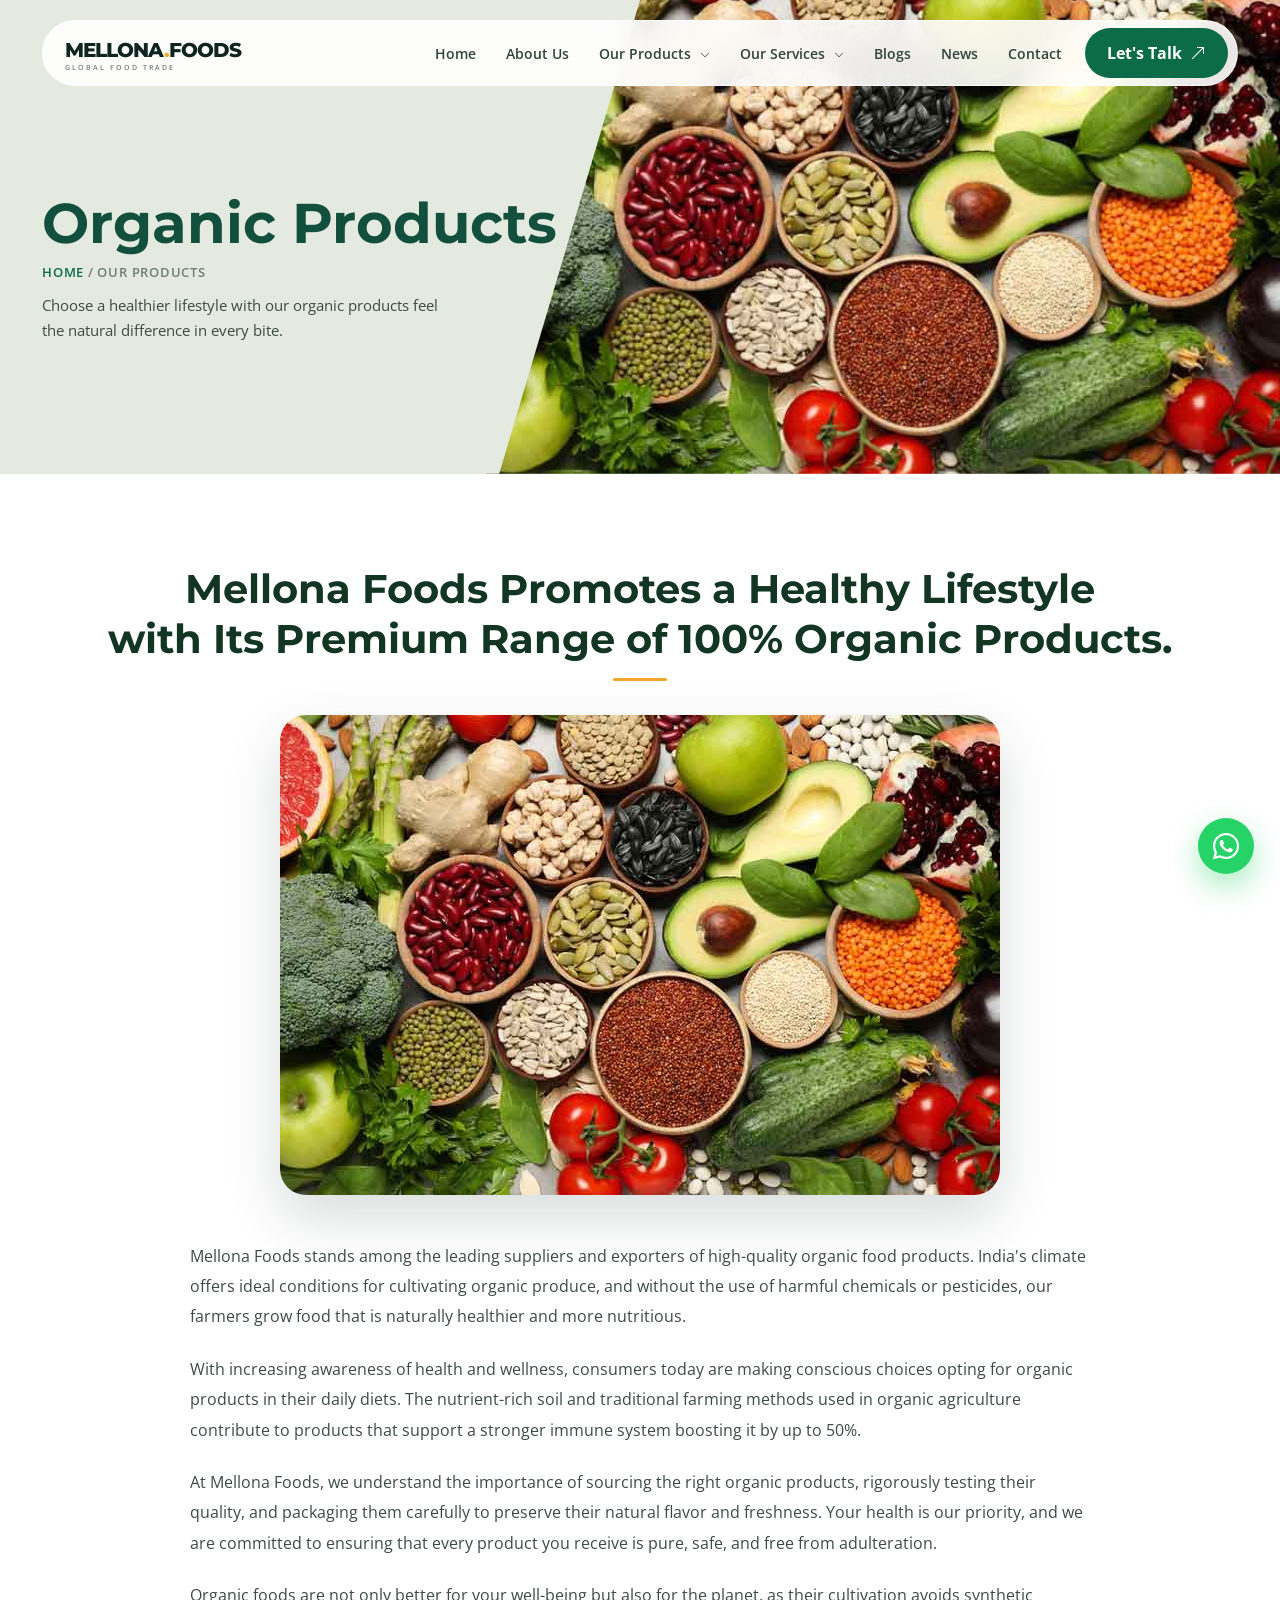
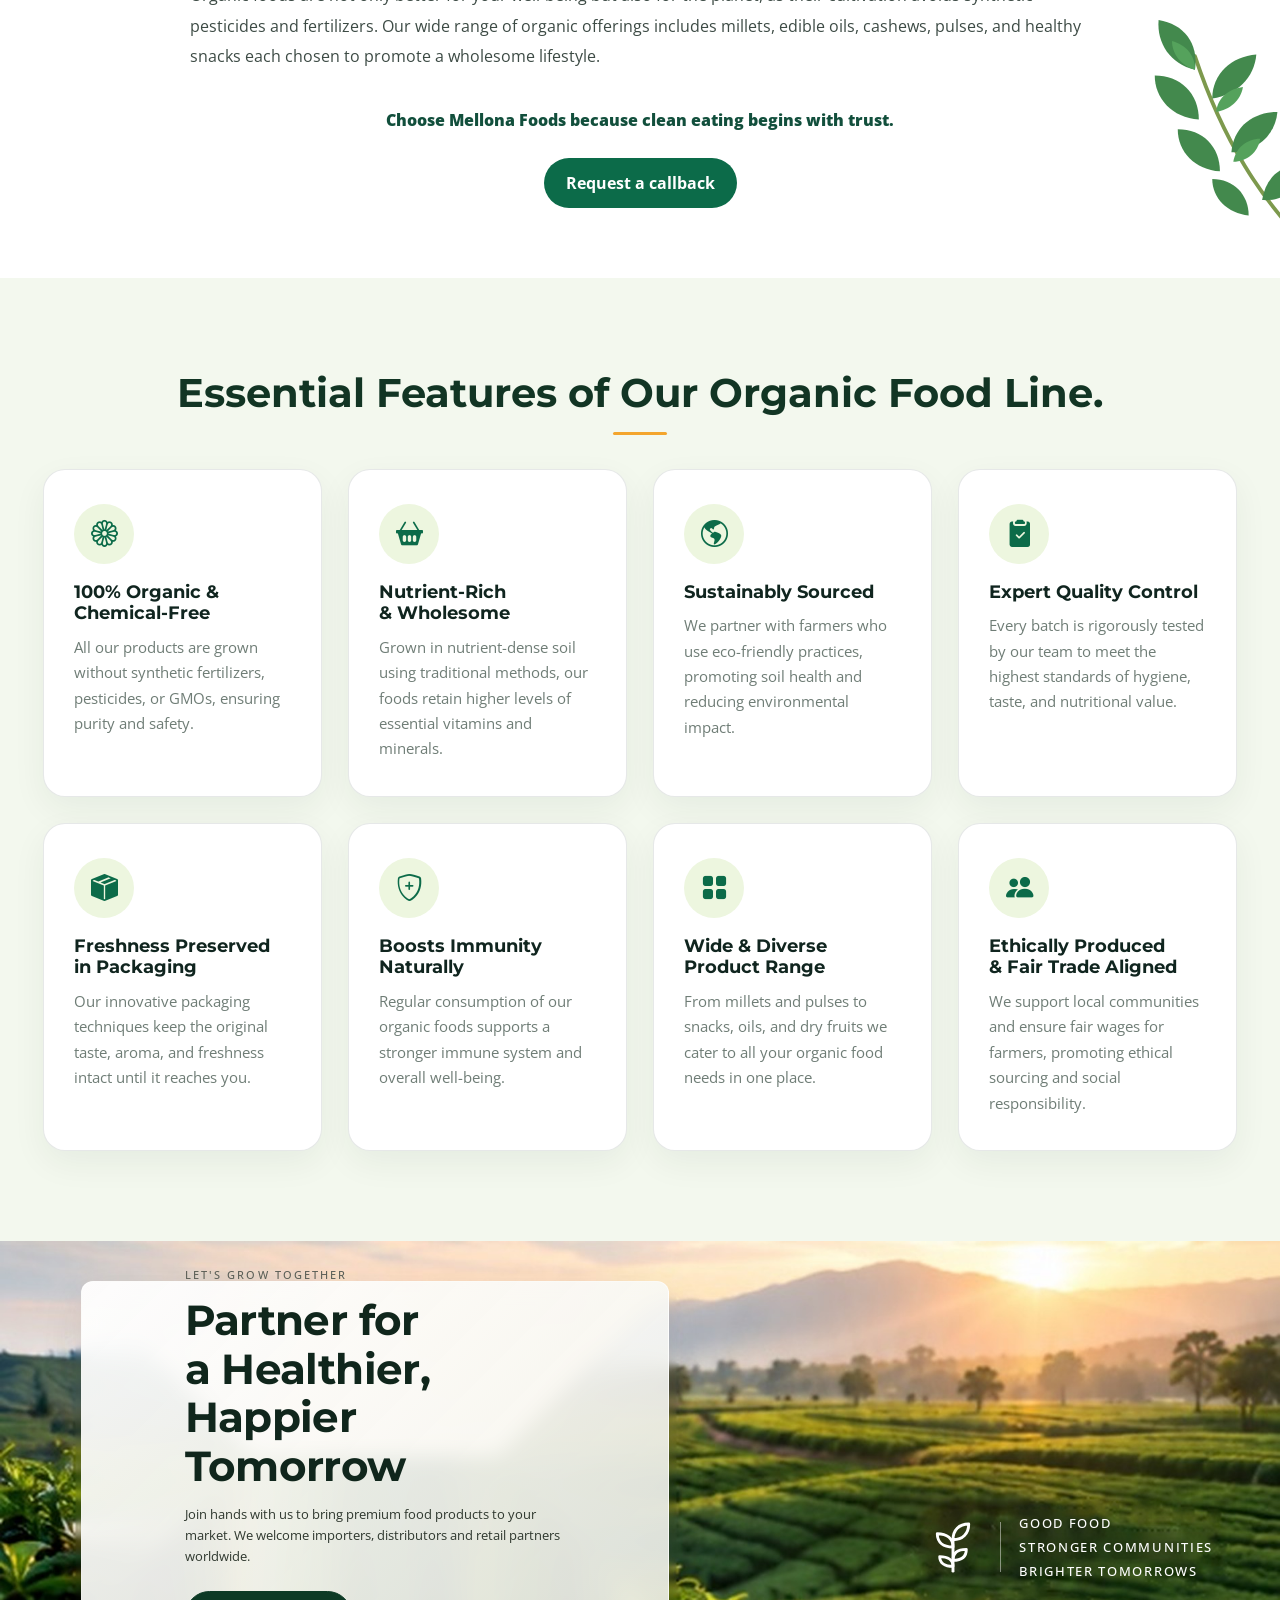
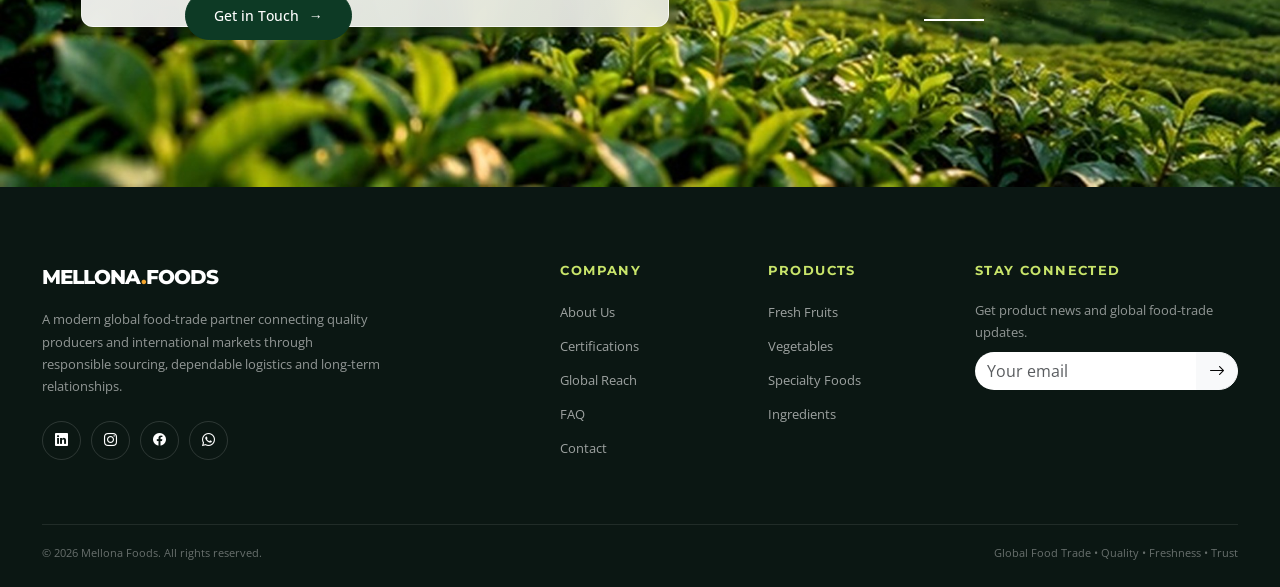
<file: organic_food.html>
<!DOCTYPE html>
<html lang="en">
<head>
  <meta charset="UTF-8">
  <meta name="viewport" content="width=device-width, initial-scale=1.0">
  <title>Organic Products | Mellona Foods</title>
  <meta name="description" content="Mellona Foods supplies and exports premium 100% organic food products - pure, safe and free from adulteration.">
  <link rel="preconnect" href="https://fonts.googleapis.com">
  <link rel="preconnect" href="https://fonts.gstatic.com" crossorigin>
  <link href="https://fonts.googleapis.com/css2?family=Montserrat:wght@400;500;600;700;800&family=Open+Sans:wght@400;500;600;700&display=swap" rel="stylesheet">
  <link href="https://cdn.jsdelivr.net/npm/bootstrap@5.3.3/dist/css/bootstrap.min.css" rel="stylesheet">
  <link href="https://cdn.jsdelivr.net/npm/bootstrap-icons@1.11.3/font/bootstrap-icons.min.css" rel="stylesheet">
  <link rel="stylesheet" href="https://cdn.jsdelivr.net/npm/swiper@11/swiper-bundle.min.css">
  <link href="https://fonts.googleapis.com/css2?family=Dancing+Script:wght@600&display=swap" rel="stylesheet">

  <style>
    :root{
      --ink:#10251f;
      --green:#0c6b49;
      --green-2:#124f3c;
      --lime:#c8e46a;
      --orange:#f3a52d;
      --cream:#f8f4e9;
      --soft:#f2f6ef;
      --white:#fff;
      --muted:#6f7d76;
      --line:rgba(16,37,31,.10);
      --shadow:0 24px 70px rgba(15,45,34,.12);
    }
    *{box-sizing:border-box}
    html{scroll-behavior:smooth}
    body{margin:0;color:var(--ink);font-family:"Open Sans",sans-serif;background:#fff;overflow-x:hidden}
    h1,h2,h3,h4,h5,h6,.brand{font-family:"Montserrat",sans-serif}
    a{text-decoration:none}
    .container{max-width:1220px}

    /* PRELOADER 
    #preloader{position:fixed;inset:0;background:var(--ink);z-index:9999;display:grid;place-items:center;transition:.7s}
    .loader-logo{color:#fff;font:800 28px Montserrat;letter-spacing:-1px}
    .loader-logo span{color:var(--lime)}
    .loader-bar{width:180px;height:3px;background:rgba(255,255,255,.15);margin:20px auto 0;overflow:hidden}
    .loader-bar i{display:block;height:100%;width:45%;background:var(--lime);animation:load 1s infinite}
    @keyframes load{to{transform:translateX(400%)}}*/

    /* NAV */
    .site-nav{position:fixed;top:0;left:0;right:0;z-index:1000;padding:20px 0;transition:.35s}
    .site-nav.scrolled{background:rgba(255,255,255,.92);backdrop-filter:blur(18px);padding:11px 0;box-shadow:0 5px 30px rgba(0,0,0,.06)}
    .nav-wrap{background:rgba(255,255,255,.9);backdrop-filter:blur(16px);border:1px solid rgba(255,255,255,.7);border-radius:100px;padding:7px 9px 7px 22px}
    .brand{font-size:20px;font-weight:800;letter-spacing:-1px;color:var(--ink)}
    .brand .dot{color:var(--orange)}
    .brand small{display:block;font:600 7px "Open Sans";letter-spacing:2px;color:var(--muted);margin-top:-2px}
    .nav-link{font-weight:600;color:#31433d!important;font-size:14px;padding:10px 15px!important}
    .nav-link:hover{color:var(--green)!important}
    .btn-main{background:var(--green);color:#fff;border:0;border-radius:100px;padding:13px 22px;font-weight:700;transition:.3s}
    .btn-main:hover{background:var(--ink);color:#fff;transform:translateY(-2px)}
    .menu-btn{border:0;background:var(--green);color:#fff;width:43px;height:43px;border-radius:50%}

    /* HERO */
    .hero{min-height:820px;padding:150px 0 90px;background:
      radial-gradient(circle at 10% 15%,rgba(200,228,106,.35),transparent 25%),
      radial-gradient(circle at 92% 70%,rgba(243,165,45,.16),transparent 24%),
      linear-gradient(135deg,#f6f5e9 0%,#fff 47%,#edf6e9 100%);position:relative;overflow:hidden}
    .hero:before{content:"";position:absolute;width:650px;height:650px;border:1px solid rgba(12,107,73,.12);border-radius:50%;right:-180px;top:40px}
    .hero:after{content:"";position:absolute;width:500px;height:500px;border:1px dashed rgba(12,107,73,.1);border-radius:50%;right:-100px;top:115px}
    .eyebrow{display:inline-flex;align-items:center;gap:9px;text-transform:uppercase;letter-spacing:2.5px;font-size:11px;font-weight:800;color:var(--green);margin-bottom:20px}
    .eyebrow:before{content:"";width:34px;height:2px;background:var(--orange)}
    .hero h1{font-size:clamp(48px,6.5vw,88px);line-height:.98;letter-spacing:-4px;font-weight:800;max-width:760px}
    .hero h1 span{color:var(--green)}
    .hero-copy{font-size:18px;color:#68756f;line-height:1.7;max-width:570px;margin:25px 0 32px}
    .hero-actions{display:flex;gap:12px;flex-wrap:wrap}
    .btn-outline{border:1px solid var(--line);color:var(--ink);background:#fff;border-radius:100px;padding:13px 22px;font-weight:700}
    .btn-outline:hover{border-color:var(--green);color:var(--green)}
    .hero-media{position:relative;height:550px}
    .hero-card{position:absolute;inset:20px 10px 0 30px;border-radius:42px;overflow:hidden;box-shadow:var(--shadow);transform:rotate(2deg)}
    .hero-card img{width:100%;height:100%;object-fit:cover}
    .hero-card:after{content:"";position:absolute;inset:0;background:linear-gradient(180deg,transparent 55%,rgba(10,40,28,.48))}
    .float-card{position:absolute;z-index:3;background:#fff;border-radius:20px;padding:18px 20px;box-shadow:0 20px 50px rgba(0,0,0,.13)}
    .float-card.top{top:70px;left:-10px}
    .float-card.bottom{bottom:28px;right:-18px}
    .float-icon{width:42px;height:42px;border-radius:14px;background:#edf6df;color:var(--green);display:grid;place-items:center;font-size:20px}
    .stat-row{display:flex;gap:22px;margin-top:34px}
    .mini-stat strong{display:block;font:800 24px Montserrat}
    .mini-stat span{font-size:11px;color:var(--muted);text-transform:uppercase;letter-spacing:1px}

    /* TRUST STRIP */
    .trust{padding:23px 0;border-bottom:1px solid var(--line);border-top:1px solid var(--line);background:#fff}
    .trust-item{display:flex;align-items:center;gap:12px;justify-content:center;color:#52615a;font-size:12px;font-weight:700;text-transform:uppercase;letter-spacing:.8px}
    .trust-item i{color:var(--green);font-size:21px}

    /* SECTION */
    section{padding:110px 0}
    .section-tag{color:var(--green);font-size:11px;font-weight:800;letter-spacing:2.2px;text-transform:uppercase;margin-bottom:13px}
    .section-title{font-size:clamp(36px,4vw,58px);line-height:1.05;letter-spacing:-2.5px;font-weight:800}
    .section-lead{color:var(--muted);line-height:1.8;max-width:610px}

    /* CATEGORIES */
    .category-section{background:var(--soft)}
    .category-card{height:420px;border-radius:28px;overflow:hidden;position:relative;color:#fff;box-shadow:0 14px 35px rgba(0,0,0,.08);transition:.45s}
    .category-card:hover{transform:translateY(-10px)}
    .category-card img{width:100%;height:100%;object-fit:cover;transition:.6s}
    .category-card:hover img{transform:scale(1.07)}
    .category-card:after{content:"";position:absolute;inset:0;background:linear-gradient(180deg,transparent 38%,rgba(4,20,14,.84))}
    .cat-content{position:absolute;z-index:2;bottom:0;left:0;right:0;padding:28px}
    .cat-no{font-size:11px;opacity:.7;letter-spacing:2px}
    .cat-content h3{font-size:29px;margin:6px 0}
    .cat-content p{font-size:13px;opacity:.82;margin:0;max-width:280px}
    .cat-arrow{position:absolute;right:25px;bottom:28px;width:44px;height:44px;border-radius:50%;background:#fff;color:var(--ink);display:grid;place-items:center;z-index:3}

    /* STORY */
    .story{background:var(--green);color:#fff;position:relative;overflow:hidden}
    .story:before{content:"GLOBAL FOOD • FRESHNESS • TRUST • GLOBAL FOOD • FRESHNESS • TRUST";position:absolute;white-space:nowrap;font:800 95px Montserrat;color:rgba(255,255,255,.035);top:30px;left:-30px}
    .story-image{height:570px;border-radius:35px;overflow:hidden;position:relative}
    .story-image img{width:100%;height:100%;object-fit:cover}
    .story-badge{position:absolute;left:25px;bottom:25px;background:var(--lime);color:var(--ink);border-radius:20px;padding:18px 20px;font-weight:800}
    .story .section-tag{color:var(--lime)}
    .story .section-lead{color:rgba(255,255,255,.7)}
    .story .section-title{max-width:620px}
    .check-list{list-style:none;padding:0;margin:30px 0}
    .check-list li{display:flex;gap:12px;margin:15px 0;color:rgba(255,255,255,.86)}
    .check-list i{color:var(--lime)}
    .why-list{display:grid;grid-template-columns:1fr 1fr;gap:6px 18px}
    .why-list li{align-items:center;font-weight:700;font-size:14px;margin:8px 0}
    .why-list i{width:38px;height:38px;flex:0 0 auto;border-radius:50%;background:rgba(255,255,255,.1);display:grid;place-items:center;font-size:16px}

    /* NUMBERS */
    .numbers{background:var(--cream)}
    .numbers{padding:50px 0}
    .number-box{padding:20px 15px;border-right:1px solid var(--line)}
    .number-box:last-child{border:0}
    .number-box strong{font:800 clamp(28px,3vw,40px) Montserrat;letter-spacing:-1px;color:var(--green)}
    .number-box span{display:block;font-weight:600;font-size:14px;color:#5f6c66;margin-top:4px}
    .number-box{opacity:0;transform:translateY(30px);transition:opacity .7s cubic-bezier(.22,1,.36,1),transform .7s cubic-bezier(.22,1,.36,1);transition-delay:var(--d,0s)}
    .numbers.in .number-box{opacity:1;transform:none}
    .number-box strong{display:inline-block;font-variant-numeric:tabular-nums}
    .number-box strong.pop{animation:numPop .5s cubic-bezier(.34,1.56,.64,1)}
    @keyframes numPop{0%{transform:scale(1)}50%{transform:scale(1.12)}100%{transform:scale(1)}}
    .number-box span{opacity:0;transform:translateY(8px);transition:opacity .6s ease .5s,transform .6s ease .5s}
    .numbers.in .number-box span{opacity:1;transform:none}

    /* PROCESS */
    .process-card{border:1px solid var(--line);border-radius:25px;padding:28px;height:100%;background:#fff;transition:.3s}
    .process-card:hover{box-shadow:var(--shadow);transform:translateY(-5px)}
    .process-icon{width:58px;height:58px;border-radius:18px;background:#edf6df;color:var(--green);display:grid;place-items:center;font-size:25px;margin-bottom:24px}
    .process-card h4{font-size:20px}
    .process-card p{font-size:14px;color:var(--muted);line-height:1.7;margin:0}
    .learn-link{display:inline-flex;align-items:center;gap:6px;color:var(--green);font-weight:800;margin-top:10px}
    .step-row{display:flex;align-items:flex-start;justify-content:space-between;gap:8px;flex-wrap:wrap}
    .step-item{flex:1 1 150px;text-align:center;max-width:190px}
    .step-circle{width:130px;height:130px;border-radius:50%;overflow:hidden;margin:0 auto 20px;box-shadow:0 14px 35px rgba(0,0,0,.1);border:6px solid var(--soft)}
    .step-circle img{width:100%;height:100%;object-fit:cover}
    .step-item h4{font-size:17px;margin-bottom:6px}
    .step-item p{font-size:13px;color:var(--muted);line-height:1.6;margin:0}
    .step-arrow{color:var(--green);font-size:22px;padding-top:55px;flex:0 0 auto}
    @media(max-width:991px){.step-arrow{display:none}.step-row{gap:36px 20px}}

    /* GLOBAL */
    .global{background:#f6f8f2;overflow:hidden}
    .world-map{position:relative;min-height:480px;margin-top:45px;background:
      radial-gradient(ellipse at center,rgba(200,228,106,.3),transparent 55%)}
    .map-svg{width:100%;height:480px;opacity:1}
    .map-land{fill:#e3decb;transition:.3s}
    .map-land:hover{fill:#d8d0b4}
    .route{stroke:var(--orange);stroke-width:2;stroke-dasharray:6 8;fill:none;opacity:.85;animation:dash 6s linear infinite}
    .route.slow{animation-duration:9s;stroke:var(--green)}
    @keyframes dash{to{stroke-dashoffset:-140}}
    .pin{position:absolute;width:13px;height:13px;border-radius:50%;background:var(--orange);box-shadow:0 0 0 8px rgba(243,165,45,.18);animation:pulse 2s infinite}
    .pin.one{left:16.7%;top:25%}.pin.two{left:48.3%;top:18.7%}.pin.three{left:48.3%;top:47.9%}.pin.four{left:84.2%;top:71.9%}
    .pin.source{width:17px;height:17px;background:var(--green);box-shadow:0 0 0 9px rgba(12,107,73,.2);left:68.75%;top:42.7%;animation:pulse2 2s infinite}
    .pin.source:after{content:"India";position:absolute;top:-24px;left:50%;transform:translateX(-50%);font:800 10px Montserrat;color:var(--green);white-space:nowrap;letter-spacing:.5px}
    @keyframes pulse{50%{box-shadow:0 0 0 14px rgba(243,165,45,0)}}
    @keyframes pulse2{50%{box-shadow:0 0 0 15px rgba(12,107,73,0)}}
    .global-note{position:absolute;right:4%;top:30px;background:#fff;padding:18px 22px;border-radius:18px;box-shadow:0 14px 35px rgba(0,0,0,.08);font-size:12px}
    .global-note strong{display:block;font:800 25px Montserrat;color:var(--green)}

    /* PRODUCT */
    .product-card{border:1px solid var(--line);border-radius:26px;overflow:hidden;background:#fff;height:100%;transition:.35s}
    .product-card:hover{transform:translateY(-7px);box-shadow:var(--shadow)}
    .product-img{height:250px;overflow:hidden;background:#eee}
    .product-img img{width:100%;height:100%;object-fit:cover;transition:.5s}
    .product-card:hover .product-img img{transform:scale(1.06)}
    .product-body{padding:22px}
    .product-body small{color:var(--green);font-weight:800;text-transform:uppercase;letter-spacing:1.5px}
    .product-body h3{font-size:21px;margin:8px 0}
    .product-body p{color:var(--muted);font-size:13px;line-height:1.65}
    .product-link{color:var(--ink);font-weight:800;font-size:13px}

    /* CTA */
    .cta{padding:75px 0}
    .cta-box{background:var(--ink);color:#fff;border-radius:36px;padding:70px;position:relative;overflow:hidden}
    .cta-box:after{content:"";position:absolute;width:360px;height:360px;border:70px solid rgba(200,228,106,.07);border-radius:50%;right:-100px;top:-100px}
    .cta-box .section-title{max-width:720px}
    .btn-lime{background:var(--lime);color:var(--ink);border:0;border-radius:100px;padding:14px 24px;font-weight:800}
    .btn-lime:hover{background:#fff;color:var(--ink)}

    /* FOOTER */
    footer{background:#0b1713;color:#fff;padding:75px 0 25px}
    footer .brand{color:#fff}
    .footer-text{color:rgba(255,255,255,.55);line-height:1.7;font-size:13px;max-width:340px}
    footer h3{font-size:12px;letter-spacing:1.4px;text-transform:uppercase;color:var(--lime);margin-bottom:20px}
    footer ul{list-style:none;padding:0;margin:0}
    footer li{margin:10px 0}
    footer a{color:rgba(255,255,255,.6);font-size:13px}
    footer a:hover{color:#fff}
    .social-row{display:flex;flex-direction:row;flex-wrap:nowrap;align-items:center;gap:10px}
    .social{width:39px;height:39px;flex:0 0 auto;border:1px solid rgba(255,255,255,.14);border-radius:50%;display:flex;align-items:center;justify-content:center;color:#fff;transition:.25s}
    .social:hover{background:var(--green);border-color:var(--green)}
    .copyright{border-top:1px solid rgba(255,255,255,.09);margin-top:55px;padding-top:20px;color:rgba(255,255,255,.38);font-size:11px}

    /* REVEAL */
    .reveal{opacity:0;transform:translateY(35px);transition:opacity .8s ease,transform .8s ease}
    .reveal.show{opacity:1;transform:none}

    @media(max-width:991px){
      .site-nav{padding:10px}
      .nav-wrap{border-radius:22px;padding:9px 15px}
      .hero{padding-top:135px;min-height:auto}
      .hero-media{height:470px;margin-top:40px}
      .hero-card{inset:10px 15px 0 15px}
      .float-card.top{left:0}
      .float-card.bottom{right:0}
      .story-image{height:430px;margin-bottom:40px}
      .number-box{border-right:0;border-bottom:1px solid var(--line)}
      .cta-box{padding:45px 28px}
    }
    @media(max-width:575px){
      section{padding:75px 0}
      .hero h1{letter-spacing:-2.5px}
      .hero-media{height:390px}
      .hero-card{border-radius:25px}
      .float-card{padding:13px 14px}
      .stat-row{gap:13px}
      .stat-row .mini-stat strong{font-size:19px}
      .category-card{height:350px}
      .world-map,.map-svg{height:340px;min-height:340px}
      .global-note{right:0;top:10px}
      .cta-box{padding:36px 22px;border-radius:26px}
      .fab-stack{right:16px;bottom:16px}
    }
    @media(max-width:420px){
      .stat-row{flex-wrap:wrap}
      .float-card.bottom{position:static;margin-top:14px;display:inline-flex}
      .hero-media{height:auto;padding-bottom:20px}
    }

    /* ===== SCROLL PROGRESS ===== */
    #scrollProgress{position:fixed;top:0;left:0;height:3px;width:0%;background:linear-gradient(90deg,var(--orange),var(--lime));z-index:1200;transition:width .12s linear}

    /* ===== HERO LOAD SEQUENCE ===== */
    .hero h1 .word{display:inline-block;opacity:0;transform:translateY(28px);animation:wordIn .75s cubic-bezier(.16,1,.3,1) forwards}
    @keyframes wordIn{to{opacity:1;transform:translateY(0)}}
    .hero-fade{opacity:0;transform:translateY(18px);animation:heroFade .7s cubic-bezier(.16,1,.3,1) forwards}
    @keyframes heroFade{to{opacity:1;transform:translateY(0)}}
    .hero-media{animation:mediaIn 1s cubic-bezier(.16,1,.3,1) .35s both}
    @keyframes mediaIn{from{opacity:0;transform:translateY(24px) scale(.97)}to{opacity:1;transform:none}}
    .hero:before,.hero:after{animation:ringSpin 60s linear infinite}
    @keyframes ringSpin{to{transform:rotate(360deg)}}

    /* ===== MAGNETIC BUTTONS / TILT ===== */
    .btn-main,.btn-lime,.btn-outline{will-change:transform}
    .tilt{will-change:transform;transform-style:preserve-3d}

    /* ===== STAGGERED REVEAL ===== */
    .reveal{transition-delay:var(--d,0s)}

    /* ===== CERTIFICATIONS / MARQUEE ===== */
    .cert-section{background:var(--ink);padding:64px 0;overflow:hidden;position:relative}
    .cert-heading{color:rgba(255,255,255,.55);font:700 12px "Open Sans";letter-spacing:1.5px;text-transform:uppercase;text-align:center;margin-bottom:34px}
    .cert-strip{overflow:hidden;-webkit-mask-image:linear-gradient(90deg,transparent,#000 6%,#000 94%,transparent);mask-image:linear-gradient(90deg,transparent,#000 6%,#000 94%,transparent)}
    .cert-track{display:flex;gap:64px;width:max-content;animation:marquee 26s linear infinite}
    .cert-strip:hover .cert-track{animation-play-state:paused}
    @keyframes marquee{to{transform:translateX(-50%)}}
    .cert-item{display:flex;align-items:center;gap:14px;flex-shrink:0}
    .cert-item i{font-size:28px;color:var(--lime)}
    .cert-item span{font:700 15px Montserrat;color:rgba(255,255,255,.88);white-space:nowrap}

    /* ===== TESTIMONIALS ===== */
    .testimonial-section{background:var(--soft)}
    .quote-card{background:#fff;border:1px solid var(--line);border-radius:28px;padding:44px;height:100%}
    .quote-mark{font:800 60px Montserrat;color:var(--lime);line-height:.4;display:block;margin-bottom:18px}
    .quote-text{font-size:18px;line-height:1.75;color:var(--ink);min-height:150px}
    .quote-person{display:flex;align-items:center;gap:14px;margin-top:26px}
    .quote-avatar{width:48px;height:48px;border-radius:50%;background:var(--green);color:#fff;display:grid;place-items:center;font:800 15px Montserrat;flex-shrink:0}
    .quote-name{font-weight:800;font-size:14px}
    .quote-role{font-size:12px;color:var(--muted)}

    /* ===== FAQ ===== */
    .faq-section .accordion-item{border:1px solid var(--line);border-radius:20px!important;margin-bottom:14px;overflow:hidden}
    .faq-section .accordion-button{font-family:Montserrat;font-weight:700;font-size:17px;padding:24px 26px;color:var(--ink);background:#fff}
    .faq-section .accordion-button:not(.collapsed){color:var(--green);background:var(--soft);box-shadow:none}
    .faq-section .accordion-button:focus{box-shadow:none}
    .faq-section .accordion-button::after{width:34px;height:34px;background-color:var(--soft);border-radius:50%;background-size:16px;transition:.35s}
    .faq-section .accordion-button:not(.collapsed)::after{background-color:var(--lime);transform:rotate(180deg)}
    .faq-section .accordion-body{padding:0 26px 26px;color:var(--muted);line-height:1.75;font-size:14.5px}

    /* ===== FLOATING ACTIONS ===== */
    .fab-stack{position:fixed;right:26px;bottom:26px;z-index:900;display:flex;flex-direction:column;align-items:center;gap:14px}
    .fab-wa{width:56px;height:56px;border-radius:50%;background:#25D366;color:#fff;display:grid;place-items:center;font-size:26px;box-shadow:0 12px 30px rgba(37,211,102,.4);animation:fabPulse 2.6s infinite}
    @keyframes fabPulse{0%,100%{box-shadow:0 12px 30px rgba(37,211,102,.4)}50%{box-shadow:0 12px 30px rgba(37,211,102,.65),0 0 0 8px rgba(37,211,102,.12)}}
    .fab-top{width:46px;height:46px;border-radius:50%;background:#fff;display:grid;place-items:center;position:relative;box-shadow:0 10px 25px rgba(0,0,0,.12);opacity:0;pointer-events:none;transition:.35s;color:var(--ink)}
    .fab-top.show{opacity:1;pointer-events:auto}
    .fab-top svg{position:absolute;inset:0;transform:rotate(-90deg)}
    .fab-top circle{fill:none;stroke:var(--line);stroke-width:3}
    .fab-top circle.prog{stroke:var(--green);stroke-linecap:round;transition:stroke-dashoffset .1s linear}
    .fab-top i{position:relative;z-index:2;font-size:16px}

    @media(prefers-reduced-motion:reduce){
      *{animation-duration:.001s!important;animation-iteration-count:1!important;transition-duration:.001s!important;scroll-behavior:auto!important}
    }

    /* ===== GlobalEats sections (scoped with ge- prefix) ===== */
    .ge-eyebrow{font-size:12px;letter-spacing:.14em;text-transform:uppercase;color:#c8952b;font-weight:600}
    .ge-h2{font-family:'Montserrat',sans-serif;font-weight:600;line-height:1.2;letter-spacing:0}
    .ge-btn{display:inline-flex;align-items:center;gap:8px;padding:12px 26px;border-radius:6px;font-size:14px;font-weight:600;transition:.25s}
    .ge-btn-gold{background:#c8952b;color:#fff}.ge-btn-gold:hover{background:#b0811f;color:#fff}
    .ge-btn-green{background:#0f3d2e;color:#fff}.ge-btn-green:hover{background:#15503b;color:#fff}
    .ge-link{color:#0f3d2e;font-weight:600;font-size:14px}
    .ge-head{display:flex;justify-content:space-between;align-items:flex-end;gap:24px;flex-wrap:wrap;margin-bottom:40px}
    .ge-head .ge-h2{font-size:38px;max-width:520px;margin:8px 0 0}
    .ge-head p{max-width:340px;color:#5d6b64;font-size:15px;margin:0}

    .ge-products{padding:80px 0;background:#faf7f0}
    .ge-grid{display:grid;grid-template-columns:repeat(5,1fr);gap:20px}
    .ge-card{background:#fff;border:1px solid #e6e0d2;border-radius:10px;overflow:hidden;transition:.3s}
    .ge-card:hover{transform:translateY(-6px);box-shadow:0 14px 30px rgba(15,61,46,.12)}
    .ge-card img{width:100%;aspect-ratio:1/1;object-fit:cover;display:block}
    .ge-card .body{padding:18px}
    .ge-card h3{font-family:'Montserrat',sans-serif;font-size:19px;margin-bottom:6px}
    .ge-card p{font-size:13.5px;color:#5d6b64;margin-bottom:12px}
    .ge-card a{font-size:13px;font-weight:600;color:#c8952b}

    /* ===== GlobalEats: Why Choose / Global Presence / Process ===== */
    :root{--gx-green:#0d3a25;--gx-green-2:#123524;--gx-ink:#5b5f57}
    .gx-eyebrow{display:block;font-size:11px;font-weight:500;letter-spacing:.2em;text-transform:uppercase;color:var(--gx-ink)}
    .gx-h2{font-family:'Montserrat',sans-serif;font-weight:500;font-size:clamp(34px,3.7vw,50px);line-height:1.12;letter-spacing:-.01em;color:var(--gx-green-2);margin:14px 0 20px}
    .gx-btn{display:inline-flex;align-items:center;gap:10px;padding:13px 28px;border-radius:100px;font-size:14px;font-weight:500;transition:.25s}
    .gx-btn-solid{background:var(--gx-green);color:#fff;border:1px solid var(--gx-green)}
    .gx-btn-solid:hover{background:#155234;color:#fff}
    .gx-btn-line{background:transparent;color:#fff;border:1px solid rgba(255,255,255,.85)}
    .gx-btn-line:hover{background:#fff;color:var(--gx-green)}

    /* WHY CHOOSE US */
    .gx-why{position:relative;padding:0;overflow:hidden;color:#fff;background:var(--gx-green)}
    .gx-why:before{content:"";position:absolute;top:0;bottom:0;left:41%;width:36%;
      background:url('ge-why-hand.jpg') center/cover no-repeat;
      -webkit-mask-image:linear-gradient(90deg,transparent 0%,#000 28%,#000 78%,transparent 100%);
      mask-image:linear-gradient(90deg,transparent 0%,#000 28%,#000 78%,transparent 100%)}
    .gx-why:after{content:"";position:absolute;inset:0;
      background:linear-gradient(90deg,rgba(13,58,37,0) 0%,rgba(13,58,37,0) 60%,rgba(13,58,37,.55) 78%,rgba(13,58,37,.9) 100%)}
    .gx-why-in{position:relative;z-index:2;display:grid;grid-template-columns:1fr auto;gap:40px;min-height:430px;padding-top:70px;padding-bottom:50px}
    .gx-why-text{align-self:center;max-width:520px}
    .gx-why .gx-eyebrow{color:#fff;opacity:.92}
    .gx-why .gx-h2{color:#fff;margin:18px 0 20px}
    .gx-why-text p{color:rgba(255,255,255,.88);font-size:15px;line-height:1.65;max-width:400px;margin:0 0 30px}
    .gx-why-side{display:flex;flex-direction:column;justify-content:space-between;align-items:flex-end;padding-top:8px}
    .gx-feats{list-style:none;margin:0;padding:0;display:grid;gap:20px}
    .gx-feats li{display:flex;align-items:center;gap:14px;font-size:10.5px;font-weight:500;letter-spacing:.09em;text-transform:uppercase;line-height:1.4;color:#fff}
    .gx-feats .ic{flex:0 0 46px;width:46px;height:46px;border-radius:50%;border:1.2px solid rgba(255,255,255,.85);display:grid;place-items:center}
    .gx-feats svg{width:22px;height:22px;fill:none;stroke:#fff;stroke-width:1.4;stroke-linecap:round;stroke-linejoin:round}
    .gx-script{font-family:'Dancing Script',cursive;font-weight:400;font-size:30px;line-height:1.15;text-align:right;transform:rotate(-6deg);margin-top:26px;color:#fff}

    /* GLOBAL PRESENCE */
    .gx-presence{padding:80px 0;background:#fbfaf6}
    .gx-presence-in{display:grid;grid-template-columns:minmax(0,1.1fr) minmax(0,1.4fr) auto;gap:32px;align-items:center}
    @media(min-width:1001px){.gx-presence .gx-h2{white-space:nowrap;font-size:clamp(32px,3.3vw,46px)}.gx-presence-text{position:relative;z-index:2}}
    .gx-presence-text p{color:#4f564f;font-size:15px;line-height:1.65;max-width:400px;margin:0 0 28px}
    .gx-map{width:100%;height:auto;display:block}
    .gx-map .land{fill:#e6dcc5}
    .gx-map .routes path{fill:none;stroke:#1d3d2c;stroke-width:1;stroke-linecap:round;stroke-dasharray:.5 4.5;opacity:.85}
    .gx-map .dots circle{fill:#123524}
    .gx-count{text-align:left;padding-right:6px}
    .gx-count small{display:block;font-size:11px;font-weight:500;letter-spacing:.2em;text-transform:uppercase;color:var(--gx-ink)}
    .gx-count b{display:block;font-family:'Montserrat',sans-serif;font-weight:500;font-size:clamp(48px,5vw,66px);line-height:1.05;color:var(--gx-green-2);margin:6px 0 2px}
    .gx-count i{display:block;width:28px;height:2px;background:#1f6b3f;margin-top:14px}

    /* PROCESS */
    .gx-process{padding:70px 0 80px;background:#fff}
    .gx-process-head{display:flex;align-items:center;justify-content:space-between;gap:40px;flex-wrap:wrap;margin-bottom:46px}
    .gx-process-head .gx-h2{margin:14px 0 0}
    .gx-process-head p{flex:0 1 340px;margin:0;font-size:13px;line-height:1.6;color:#4f564f}
    .gx-link{display:inline-flex;align-items:center;gap:8px;font-size:13.5px;font-weight:500;color:var(--gx-green-2);white-space:nowrap}
    .gx-link:hover{color:#1f6b3f}
    .gx-steps{display:flex;align-items:flex-start;justify-content:space-between}
    .gx-step{flex:0 0 auto;width:var(--c);position:relative}
    .gx-steps{--c:clamp(120px,14vw,168px)}
    .gx-step .pic{width:var(--c);height:var(--c);border-radius:50%;overflow:hidden;display:block}
    .gx-step .pic img{width:100%;height:100%;object-fit:cover;display:block}
    .gx-step .txt{width:230px;margin-left:calc((var(--c) - 230px)/2);margin-top:20px;text-align:center}
    .gx-step h3{font-family:'Montserrat',sans-serif;font-size:16px;font-weight:600;color:#1a2a22;margin:0 0 6px}
    .gx-step p{font-size:13px;line-height:1.55;color:#5b5f57;margin:0 auto;max-width:170px}
    .gx-arrow{flex:1 1 auto;text-align:center;padding-top:calc(var(--c)/2 - 12px);color:#1a2a22;font-size:20px;line-height:1}

    @media(max-width:1000px){
      .ge-grid{grid-template-columns:repeat(2,1fr)}
      .gx-why:before{left:0;width:100%;opacity:.35;-webkit-mask-image:none;mask-image:none}
      .gx-why:after{background:linear-gradient(180deg,rgba(13,58,37,.85) 0%,rgba(13,58,37,.75) 100%)}
      .gx-why-in{grid-template-columns:1fr;min-height:0;padding-top:60px}
      .gx-why-side{align-items:flex-start}
      .gx-feats{grid-template-columns:1fr 1fr}
      .gx-script{text-align:left;transform:none}
      .gx-presence-in{grid-template-columns:1fr}
      .gx-count{display:flex;align-items:center;gap:16px;flex-wrap:wrap}
      .gx-count b{margin:0}
      .gx-count i{display:none}
      .gx-steps{flex-wrap:wrap;justify-content:center;gap:36px 28px}
      .gx-arrow{display:none}
    }
    @media(max-width:560px){
      .ge-grid{grid-template-columns:1fr}
      .ge-head .ge-h2{font-size:30px}
      .gx-feats{grid-template-columns:1fr}
      .gx-step{width:100%;max-width:230px}
      .gx-step .pic{margin:0 auto}
      .gx-step .txt{margin-left:auto;margin-right:auto;width:100%}
    }

    /* ===== GlobalEats: Let's Grow Together CTA ===== */
    .gx-cta{position:relative;padding:0;overflow:hidden;background:#5d7f3a url('ge-cta-bg.jpg') center/cover no-repeat}
    .gx-cta-in{position:relative;aspect-ratio:630/269;min-height:520px}
    .gx-cta-card{position:absolute;left:6.35%;top:7.4%;width:45.9%;height:63.2%;display:flex;flex-direction:column;justify-content:center;align-items:flex-start;padding:0 8%;background:linear-gradient(135deg,rgba(255,255,255,.94),rgba(244,245,240,.88));backdrop-filter:blur(10px);-webkit-backdrop-filter:blur(10px);border:1px solid rgba(255,255,255,.55);border-radius:12px;box-shadow:0 14px 40px rgba(0,0,0,.10)}
    .gx-cta-card .gx-eyebrow{font-size:10.5px}
    .gx-cta-card .gx-h2{margin:12px 0 14px;font-size:clamp(28px,3vw,44px);color:#10261c}
    .gx-cta-card p{font-size:clamp(13px,1vw,14.5px);line-height:1.6;color:#2f382f;max-width:430px;margin:0 0 24px}
    .gx-cta-mark{position:absolute;left:72.2%;top:49.5%;color:#fff}
    .gx-cta-row{display:flex;align-items:center;gap:18px}
    .gx-cta-row svg{width:58px;height:58px;flex:0 0 58px;fill:none;stroke:#fff;stroke-width:1.2;stroke-linecap:round;stroke-linejoin:round}
    .gx-cta-row .sep{width:1px;height:50px;background:rgba(255,255,255,.45)}
    .gx-cta-row span.t{display:block;font-size:13px;font-weight:500;letter-spacing:.13em;text-transform:uppercase;line-height:24px;white-space:nowrap}
    .gx-cta-line{display:block;width:60px;height:2px;background:#fff;margin-top:36px}
    @media(max-width:900px){
      .gx-cta-in{aspect-ratio:auto;min-height:0;padding:44px 16px 150px}
      .gx-cta-card{position:static;width:100%;height:auto;padding:32px 26px}
      .gx-cta-mark{left:22px;top:auto;right:auto;bottom:30px;position:absolute}
      .gx-cta-row span.t{font-size:10px;line-height:19px}
      .gx-cta-row svg{width:44px;height:44px;flex-basis:44px}
    }
  
    /* ===== Unified heading typography (matches "Why Choose GlobalEats") ===== */
    .eyebrow,.ge-eyebrow,.section-tag{font-family:'Open Sans',sans-serif;font-size:11px;font-weight:500;letter-spacing:.2em;text-transform:uppercase;color:var(--gx-ink)}
    .hero .eyebrow{color:var(--gx-ink)}
    .story .section-tag,.cta-box .section-tag{color:#fff;opacity:.92}
    .hero h1,.ge-h2,.section-title{font-family:'Montserrat',sans-serif;font-weight:500;line-height:1.12;letter-spacing:-.01em;color:var(--gx-green-2)}
    .hero h1{font-size:clamp(40px,5.2vw,68px)}
    .hero h1 span{color:inherit}
    .section-title{font-size:clamp(34px,3.7vw,50px);margin:14px 0 20px}
    .ge-head .ge-h2{font-size:clamp(34px,3.7vw,50px);margin:14px 0 0}
    .story .section-title,.cta-box .section-title{color:#fff}
    @media(max-width:560px){.ge-head .ge-h2{font-size:30px}}

    /* HEADING SCALE — one consistent hierarchy */
    h1,h2,h3,h4{margin-top:0;text-wrap:balance}
    .hero h1{font-size:clamp(40px,5.2vw,68px);font-weight:700;line-height:1.1;letter-spacing:-.02em}
    .section-title,.ge-h2,.gx-h2,.ge-head .ge-h2{font-size:clamp(30px,3.7vw,48px);font-weight:700;line-height:1.15;letter-spacing:-.015em}
    .gx-presence .gx-h2,.gx-cta-card .gx-h2{font-size:clamp(28px,3.3vw,44px)}
    .ge-card h3,.gx-step h3,.product-body h3,.faq-section .accordion-button{font-size:18px;font-weight:600;line-height:1.3;letter-spacing:0}
    footer h3{font-size:13px;font-weight:700;letter-spacing:1.4px;text-transform:uppercase;line-height:1.3}
    @media(max-width:560px){.section-title,.ge-h2,.gx-h2,.ge-head .ge-h2{font-size:28px}.ge-card h3,.gx-step h3,.product-body h3{font-size:17px}}
    /* ===== Nav dropdowns (Our Products / Our Services) ===== */
    .nav-dd{position:relative}
    .nav-dd>.nav-link i{font-size:10px;margin-left:5px;transition:transform .25s}
    .nav-dd:hover>.nav-link i,.nav-dd:focus-within>.nav-link i{transform:rotate(180deg)}
    .dd-menu{position:absolute;top:100%;left:50%;min-width:230px;padding:10px;margin-top:8px;background:#fff;border:1px solid var(--line);border-radius:18px;box-shadow:0 22px 60px rgba(15,45,34,.16);opacity:0;visibility:hidden;transform:translate(-50%,10px);transition:opacity .22s,transform .22s,visibility .22s;z-index:1100}
    .dd-menu:before{content:"";position:absolute;left:0;right:0;top:-12px;height:12px}
    .nav-dd:hover>.dd-menu,.nav-dd:focus-within>.dd-menu{opacity:1;visibility:visible;transform:translate(-50%,0)}
    .dd-menu a{display:flex;align-items:center;gap:10px;padding:11px 14px;border-radius:12px;font-size:14px;font-weight:600;color:#31433d;transition:.2s;white-space:nowrap}
    .dd-menu a:before{content:"";width:6px;height:6px;border-radius:50%;background:var(--orange);flex:0 0 auto;transition:.2s}
    .dd-menu a:hover{background:var(--soft);color:var(--green);padding-left:18px}
    .dd-menu a:hover:before{background:var(--green)}
    /* mobile accordion menu */
    .mob-toggle{display:flex;width:100%;align-items:center;justify-content:space-between;background:none;border:0;text-align:left}
    .mob-toggle i{transition:transform .25s;font-size:12px}
    .mob-toggle:not(.collapsed) i{transform:rotate(180deg)}
    .mob-toggle:not(.collapsed){color:var(--green)!important}
    .mob-split{display:flex;align-items:center;justify-content:space-between}.mob-split .mob-toggle{width:auto;padding:10px 15px!important}
    .offcanvas{z-index:2000}.offcanvas-backdrop{z-index:1990}
    .mob-sub{display:flex;flex-direction:column;margin:2px 0 8px 14px;padding-left:12px;border-left:2px solid var(--lime)}
    .mob-sub a{padding:9px 10px;font-size:14px;font-weight:600;color:#4a5751}
    .mob-sub a:hover{color:var(--green)}

    /* ===== MILLETS PAGE ===== */
    section{padding:90px 0}
    .nav-link.active{color:var(--green)!important}
    .pr-hero{position:relative;min-height:360px;display:flex;align-items:center;background:#e4eadf;overflow:hidden}
    .pr-hero .pic{position:absolute;top:0;bottom:0;right:0;width:62%;clip-path:polygon(16% 0,100% 0,100% 100%,0 100%);
      background:url('https://images.unsplash.com/photo-1512621776951-a57141f2eefd?auto=format&fit=crop&w=1800&q=75') center/cover no-repeat,url('organic-products.jpeg') center/cover no-repeat,#c9d6bd}
    .pr-hero .grey{position:absolute;inset:0;width:50%;background:#e4eadf;clip-path:polygon(0 0,100% 0,78% 100%,0 100%);z-index:1}
    .pr-hero .container{position:relative;z-index:2;padding-top:100px;padding-bottom:40px}
    .pr-hero h1{font-size:clamp(36px,4.6vw,56px);font-weight:700;color:var(--green-2);margin:0 0 6px}
    .crumb{font-size:13px;letter-spacing:.06em;text-transform:uppercase;font-weight:600;color:var(--muted)}
    .crumb a{color:var(--green)}.crumb a:hover{color:var(--ink)}
    @media(max-width:767px){.pr-hero .grey{width:100%;clip-path:none;opacity:.78}.pr-hero .pic{width:100%;clip-path:none}}

    .pr-intro{padding:90px 0 70px}
    .pr-title{text-align:center;margin-bottom:34px}
    .pr-title h2{font-size:clamp(26px,3.3vw,40px);font-weight:700;color:var(--gx-green-2);line-height:1.25;margin:0 0 14px}
    .pr-title i.bar{display:block;width:54px;height:3px;border-radius:3px;background:var(--orange);margin:0 auto}
    .pr-banner{display:block;width:100%;max-width:960px;height:auto;aspect-ratio:982/668;object-fit:cover;margin:0 auto 46px;border-radius:26px;box-shadow:0 22px 55px rgba(15,45,34,.16)}
    .pr-body{max-width:900px;margin:0 auto}
    .pr-body p{font-size:16px;line-height:1.9;color:#3d4b45;margin:0 0 22px}
    .pr-tagline{font-weight:800;font-size:18px;color:var(--green-2)!important;margin-top:34px!important;text-align:center}
    .pr-cta{text-align:center;margin-top:10px}

    .pr-why{background:#f3f8ee}
    .pr-grid{display:flex;flex-wrap:wrap;justify-content:center;gap:26px;margin-top:10px}
    .pr-card{flex:0 1 calc(33.333% - 18px);min-width:270px;background:#fff;border:1px solid var(--line);border-radius:22px;padding:34px 30px;box-shadow:0 12px 34px rgba(15,45,34,.06);transition:.3s}
    .pr-card:hover{transform:translateY(-6px);box-shadow:var(--shadow)}
    .pr-ic{width:60px;height:60px;border-radius:50%;background:#edf6df;color:var(--green);display:grid;place-items:center;font-size:27px;margin-bottom:18px}
    .pr-card h3{font-size:18px;font-weight:700;margin:0 0 10px;color:var(--ink)}
    .pr-card p{font-size:14.5px;line-height:1.75;color:var(--muted);margin:0}
    @media(max-width:991px){.pr-intro{padding:70px 0 50px}.pr-card{flex-basis:calc(50% - 13px)}}
    @media(max-width:640px){.pr-card{flex-basis:100%}.pr-banner{border-radius:18px;margin-bottom:34px}}

    /* organic page extras */
    .pr-hero p.lead-line{max-width:420px;margin:10px 0 0;color:#3d4b45;font-size:15px;line-height:1.7}
    .pr-banner.og{max-width:720px;aspect-ratio:3/2}
    .pr-intro{position:relative;overflow:hidden}
    .og-branch{position:absolute;right:-30px;bottom:30px;width:230px;opacity:.9;pointer-events:none}
    .og-grid .pr-card{flex-basis:calc(25% - 20px);min-width:240px}
    @media(max-width:1100px){.og-grid .pr-card{flex-basis:calc(33.333% - 18px)}}
    @media(max-width:860px){.og-grid .pr-card{flex-basis:calc(50% - 13px)}.og-branch{width:130px;right:-20px}}
    @media(max-width:560px){.og-grid .pr-card{flex-basis:100%}}
  </style>
<link rel="stylesheet" href="mobile.css">
</head>
<body>
<div id="scrollProgress"></div>
<!--<div id="preloader">
  <div class="text-center">
    <div class="loader-logo">MELLONA<span>•</span>FOODS</div>
    <div class="loader-bar"><i></i></div>
  </div>
</div>-->

<nav class="site-nav" id="siteNav">
  <div class="container">
    <div class="nav-wrap d-flex align-items-center justify-content-between">
      <a href="index.html" class="brand">MELLONA<span class="dot">.</span>FOODS<small>GLOBAL FOOD TRADE</small></a>
      <div class="d-none d-lg-flex align-items-center">
        <a class="nav-link" href="index.html">Home</a>
        <a class="nav-link" href="about.html">About Us</a>
        <div class="nav-dd">
          <a class="nav-link " href="index.html#products">Our Products <i class="bi bi-chevron-down"></i></a>
          <div class="dd-menu"><a href="organic_food.html">Organic Foods</a><a href="millets.html">Millets</a><a href="snack.html">Snacks</a><a href="oil.html">Edible Oil</a><a href="spice.html">Spices</a></div>
        </div>
        <div class="nav-dd">
          <a class="nav-link" href="#">Our Services <i class="bi bi-chevron-down"></i></a>
          <div class="dd-menu"><a href="logistics.html">Logistics</a><a href="certificate.html">Certifications</a><a href="source.html">Sourcing</a></div>
        </div>
        <a class="nav-link" href="blogs.html">Blogs</a>
        <a class="nav-link" href="news.html">News</a>
        <a class="nav-link" href="contact.html">Contact</a>
        <a href="contact.html" class="btn-main ms-2 magnet">Let's Talk <i class="bi bi-arrow-up-right ms-1"></i></a>
      </div>
      <button class="menu-btn d-lg-none" type="button" aria-label="Open menu" data-bs-toggle="offcanvas" data-bs-target="#mobileMenu"><i class="bi bi-list"></i></button>
    </div>
  </div>
</nav>

<div class="offcanvas offcanvas-end" tabindex="-1" id="mobileMenu">
  <div class="offcanvas-header">
    <div class="brand">MELLONA<span class="dot">.</span>FOODS</div>
    <button class="btn-close" type="button" data-bs-dismiss="offcanvas" aria-label="Close"></button>
  </div>
  <div class="offcanvas-body">
    <div class="d-flex flex-column gap-2">
      <a class="nav-link" href="index.html">Home</a>
      <a class="nav-link" href="about.html">About Us</a>
      <div class="mob-split"><a class="nav-link active" href="index.html#products">Our Products</a><button class="nav-link mob-toggle active" type="button" data-bs-toggle="collapse" data-bs-target="#mobProducts" aria-expanded="true" aria-label="Show products"><i class="bi bi-chevron-down"></i></button></div>
      <div class="collapse show" id="mobProducts"><div class="mob-sub"><a class="nav-link active" href="organic_food.html">Organic Foods</a><a class="nav-link" href="millets.html">Millets</a><a class="nav-link" href="snack.html">Snacks</a><a class="nav-link" href="oil.html">Edible Oil</a><a class="nav-link" href="spice.html">Spices</a></div></div>
      <button class="nav-link mob-toggle collapsed" type="button" data-bs-toggle="collapse" data-bs-target="#mobServices" aria-expanded="false">Our Services <i class="bi bi-chevron-down"></i></button>
      <div class="collapse" id="mobServices"><div class="mob-sub"><a class="nav-link" href="logistics.html">Logistics</a><a class="nav-link" href="certificate.html">Certifications</a><a class="nav-link" href="source.html">Sourcing</a></div></div>
      <a class="nav-link" href="blogs.html">Blogs</a>
      <a class="nav-link" href="news.html">News</a>
      <a class="nav-link" href="contact.html">Contact</a>
    </div>
  </div>
</div>
<main>
<!-- HERO -->
<section class="pr-hero">
  <div class="pic"></div>
  <div class="grey"></div>
  <div class="container">
    <h1>Organic Products</h1>
    <div class="crumb"><a href="index.html">Home</a> / Our Products</div>
    <p class="lead-line">Choose a healthier lifestyle with our organic products feel the natural difference in every bite.</p>
  </div>
</section>

<!-- INTRO -->
<section class="pr-intro">
  <svg class="og-branch" viewBox="0 0 240 240" aria-hidden="true"><path d="M236 236 C190 190 150 130 120 40" fill="none" stroke="#6f8f3a" stroke-width="4" stroke-linecap="round"/><g fill="#2f7d3a"><path d="M120 40c-26-6-40-28-38-52 26 4 42 24 38 52z" transform="translate(0 14)"/><path d="M138 84c26-4 44-22 46-46-26 2-46 20-46 46z"/><path d="M124 106c-28-2-46-22-46-46 26 0 46 18 46 46z"/><path d="M158 140c26 0 46-18 48-42-26 0-46 16-48 42z"/><path d="M146 160c-26-2-44-20-44-44 26 0 44 18 44 44z"/><path d="M190 190c24 2 40-14 44-36-24-2-40 12-44 36z"/><path d="M176 206c-22-2-38-18-38-38 22 0 38 16 38 38z"/></g><g fill="#43994b"><path d="M120 54c-14-4-24-16-24-30 14 4 24 14 24 30z"/><path d="M142 98c14-2 26-12 28-26-14 2-26 10-28 26z"/><path d="M160 150c14 0 26-10 28-24-14 0-26 10-28 24z"/></g></svg>
  <div class="container">
    <div class="pr-title reveal">
      <h2>Mellona Foods Promotes a Healthy Lifestyle<br class="d-none d-md-block"> with Its Premium Range of 100% Organic Products.</h2>
      <i class="bar"></i>
    </div>
    <img class="pr-banner og reveal" src="organic-products.jpeg" alt="Fresh organic produce, grains, pulses and seeds" width="720" height="480" loading="lazy">
    <div class="pr-body reveal">
      <p>Mellona Foods stands among the leading suppliers and exporters of high-quality organic food products. India's climate offers ideal conditions for cultivating organic produce, and without the use of harmful chemicals or pesticides, our farmers grow food that is naturally healthier and more nutritious.</p>
      <p>With increasing awareness of health and wellness, consumers today are making conscious choices opting for organic products in their daily diets. The nutrient-rich soil and traditional farming methods used in organic agriculture contribute to products that support a stronger immune system boosting it by up to 50%.</p>
      <p>At Mellona Foods, we understand the importance of sourcing the right organic products, rigorously testing their quality, and packaging them carefully to preserve their natural flavor and freshness. Your health is our priority, and we are committed to ensuring that every product you receive is pure, safe, and free from adulteration.</p>
      <p>Organic foods are not only better for your well-being but also for the planet, as their cultivation avoids synthetic pesticides and fertilizers. Our wide range of organic offerings includes millets, edible oils, cashews, pulses, and healthy snacks each chosen to promote a wholesome lifestyle.</p>
      <p class="pr-tagline">Choose Mellona Foods because clean eating begins with trust.</p>
      <div class="pr-cta"><a class="btn-main d-inline-block" href="contact.html">Request a callback</a></div>
    </div>
  </div>
</section>

<!-- FEATURES -->
<section class="pr-why">
  <div class="container">
    <div class="pr-title reveal"><h2>Essential Features of Our Organic Food Line.</h2><i class="bar"></i></div>
    <div class="pr-grid og-grid">
      <div class="pr-card reveal"><div class="pr-ic"><i class="bi bi-flower1"></i></div><h3>100% Organic & Chemical-Free</h3><p>All our products are grown without synthetic fertilizers, pesticides, or GMOs, ensuring purity and safety.</p></div>
      <div class="pr-card reveal"><div class="pr-ic"><i class="bi bi-basket2-fill"></i></div><h3>Nutrient-Rich & Wholesome</h3><p>Grown in nutrient-dense soil using traditional methods, our foods retain higher levels of essential vitamins and minerals.</p></div>
      <div class="pr-card reveal"><div class="pr-ic"><i class="bi bi-globe-americas"></i></div><h3>Sustainably Sourced</h3><p>We partner with farmers who use eco-friendly practices, promoting soil health and reducing environmental impact.</p></div>
      <div class="pr-card reveal"><div class="pr-ic"><i class="bi bi-clipboard2-check-fill"></i></div><h3>Expert Quality Control</h3><p>Every batch is rigorously tested by our team to meet the highest standards of hygiene, taste, and nutritional value.</p></div>
      <div class="pr-card reveal"><div class="pr-ic"><i class="bi bi-box-seam-fill"></i></div><h3>Freshness Preserved in Packaging</h3><p>Our innovative packaging techniques keep the original taste, aroma, and freshness intact until it reaches you.</p></div>
      <div class="pr-card reveal"><div class="pr-ic"><i class="bi bi-shield-plus"></i></div><h3>Boosts Immunity Naturally</h3><p>Regular consumption of our organic foods supports a stronger immune system and overall well-being.</p></div>
      <div class="pr-card reveal"><div class="pr-ic"><i class="bi bi-grid-fill"></i></div><h3>Wide & Diverse Product Range</h3><p>From millets and pulses to snacks, oils, and dry fruits we cater to all your organic food needs in one place.</p></div>
      <div class="pr-card reveal"><div class="pr-ic"><i class="bi bi-people-fill"></i></div><h3>Ethically Produced & Fair Trade Aligned</h3><p>We support local communities and ensure fair wages for farmers, promoting ethical sourcing and social responsibility.</p></div>
    </div>
  </div>
</section>

<!-- LET'S GROW TOGETHER -->
<section class="gx-cta" id="contact">
  <div class="gx-cta-in">
    <div class="gx-cta-card reveal">
      <span class="gx-eyebrow">Let's Grow Together</span>
      <h2 class="gx-h2">Partner for a Healthier,<br>Happier Tomorrow</h2>
      <p>Join hands with us to bring premium food products to your market. We welcome importers, distributors and retail partners worldwide.</p>
      <a class="gx-btn gx-btn-solid" href="mailto:hello@mellonafoods.com">Get in Touch <span aria-hidden="true">→</span></a>
    </div>
    <div class="gx-cta-mark reveal">
      <div class="gx-cta-row">
        <svg viewBox="0 0 24 24"><path d="M12 22V9"/><path d="M12 9C12 5 14.500 2.500 18.500 2.500 18.500 6.500 16 9 12 9z"/><path d="M12 12C12 8.500 9.500 6.500 5.500 6.500 5.500 10 8 12 12 12z"/><path d="M12 17.500C12 14.500 14 13 17.500 13 17.500 16 15.500 17.500 12 17.500z"/><path d="M12 20C12 17.500 10 16 6.500 16 6.500 18.500 8.500 20 12 20z"/></svg>
        <i class="sep"></i>
        <span class="t">Good Food<br>Stronger Communities<br>Brighter Tomorrows</span>
      </div>
      <i class="gx-cta-line"></i>
    </div>
  </div>
</section>
</main>

<footer>
  <div class="container">
    <div class="row g-5">
      <div class="col-lg-5">
        <div class="brand mb-3">MELLONA<span class="dot">.</span>FOODS</div>
        <p class="footer-text">A modern global food-trade partner connecting quality producers and international markets through responsible sourcing, dependable logistics and long-term relationships.</p>
        <div class="social-row mt-4">
          <a class="social" href="#"><i class="bi bi-linkedin"></i></a>
          <a class="social" href="#"><i class="bi bi-instagram"></i></a>
          <a class="social" href="#"><i class="bi bi-facebook"></i></a>
          <a class="social" href="#"><i class="bi bi-whatsapp"></i></a>
        </div>
      </div>
      <div class="col-6 col-lg-2"><h3>Company</h3><ul><li><a href="about.html">About Us</a></li><li><a href="index.html#certifications">Certifications</a></li><li><a href="index.html#global">Global Reach</a></li><li><a href="index.html#faq">FAQ</a></li><li><a href="contact.html">Contact</a></li></ul></div>
      <div class="col-6 col-lg-2"><h3>Products</h3><ul><li><a href="index.html#products">Fresh Fruits</a></li><li><a href="index.html#products">Vegetables</a></li><li><a href="index.html#products">Specialty Foods</a></li><li><a href="index.html#products">Ingredients</a></li></ul></div>
      <div class="col-lg-3"><h3>Stay connected</h3><p class="footer-text mb-2">Get product news and global food-trade updates.</p><div class="input-group"><input class="form-control rounded-start-pill border-0" placeholder="Your email"><button class="btn btn-light rounded-end-pill"><i class="bi bi-arrow-right"></i></button></div></div>
    </div>
    <div class="copyright d-flex flex-wrap justify-content-between gap-2"><span>© 2026 Mellona Foods. All rights reserved.</span><span>Global Food Trade • Quality • Freshness • Trust</span></div>
  </div>
</footer>


<div class="fab-stack">
  <button class="fab-top" id="backToTop" aria-label="Back to top">
    <svg viewBox="0 0 46 46"><circle cx="23" cy="23" r="20"></circle><circle class="prog" id="topProg" cx="23" cy="23" r="20" stroke-dasharray="125.6" stroke-dashoffset="125.6"></circle></svg>
    <i class="bi bi-arrow-up"></i>
  </button>
  <a class="fab-wa" href="https://wa.me/910000000000" target="_blank" rel="noopener" aria-label="Chat on WhatsApp"><i class="bi bi-whatsapp"></i></a>
</div>


<script src="https://cdn.jsdelivr.net/npm/bootstrap@5.3.3/dist/js/bootstrap.bundle.min.js"></script>
<script>
  const reduceMotion = window.matchMedia('(prefers-reduced-motion: reduce)').matches;
  const pre=document.getElementById('preloader');
  if(pre){
    window.addEventListener('load',()=>setTimeout(()=>pre.style.opacity='0',400));
    window.addEventListener('load',()=>setTimeout(()=>pre.style.display='none',1050));
  }

  const nav=document.getElementById('siteNav');
  const progressBar=document.getElementById('scrollProgress');
  const topBtn=document.getElementById('backToTop');
  const topProg=document.getElementById('topProg');
  const RING=125.6;
  function onScroll(){
    const doc=document.documentElement;
    const max=doc.scrollHeight-doc.clientHeight;
    const pct=max>0?(window.scrollY/max)*100:0;
    progressBar.style.width=pct+'%';
    topProg.style.strokeDashoffset=RING-(RING*pct/100);
    nav.classList.toggle('scrolled',window.scrollY>50);
    topBtn.classList.toggle('show',window.scrollY>500);
  }
  window.addEventListener('scroll',onScroll,{passive:true});
  onScroll();
  topBtn.addEventListener('click',()=>window.scrollTo({top:0,behavior:reduceMotion?'auto':'smooth'}));

  document.querySelectorAll('.row').forEach(row=>{
    const items=row.querySelectorAll(':scope > [class*="col-"] > .reveal, :scope > [class*="col-"].reveal');
    items.forEach((el,i)=>el.style.setProperty('--d',Math.min(i*0.08,.32)+'s'));
  });
  const observer=new IntersectionObserver(entries=>{
    entries.forEach(e=>{if(e.isIntersecting){e.target.classList.add('show');observer.unobserve(e.target)}})
  },{threshold:.12});
  document.querySelectorAll('.reveal').forEach(el=>observer.observe(el));

  document.querySelectorAll('#mobileMenu a[href^="#"]').forEach(a=>a.addEventListener('click',()=>{
    bootstrap.Offcanvas.getInstance(document.getElementById('mobileMenu'))?.hide();
  }));


  if(!reduceMotion && window.matchMedia('(hover:hover)').matches){
    document.querySelectorAll('.magnet').forEach(btn=>{
      btn.addEventListener('mousemove',e=>{
        const r=btn.getBoundingClientRect();
        btn.style.transform=`translate(${(e.clientX-r.left-r.width/2)*.35}px,${(e.clientY-r.top-r.height/2)*.45}px)`;
      });
      btn.addEventListener('mouseleave',()=>btn.style.transform='translate(0,0)');
    });
  }

  // Dropdown parents with no page yet shouldn't jump to top
  document.querySelectorAll('.nav-dd > a[href="#"]').forEach(a=>a.addEventListener('click',e=>e.preventDefault()));
</script>
</body>
</html>
</file>
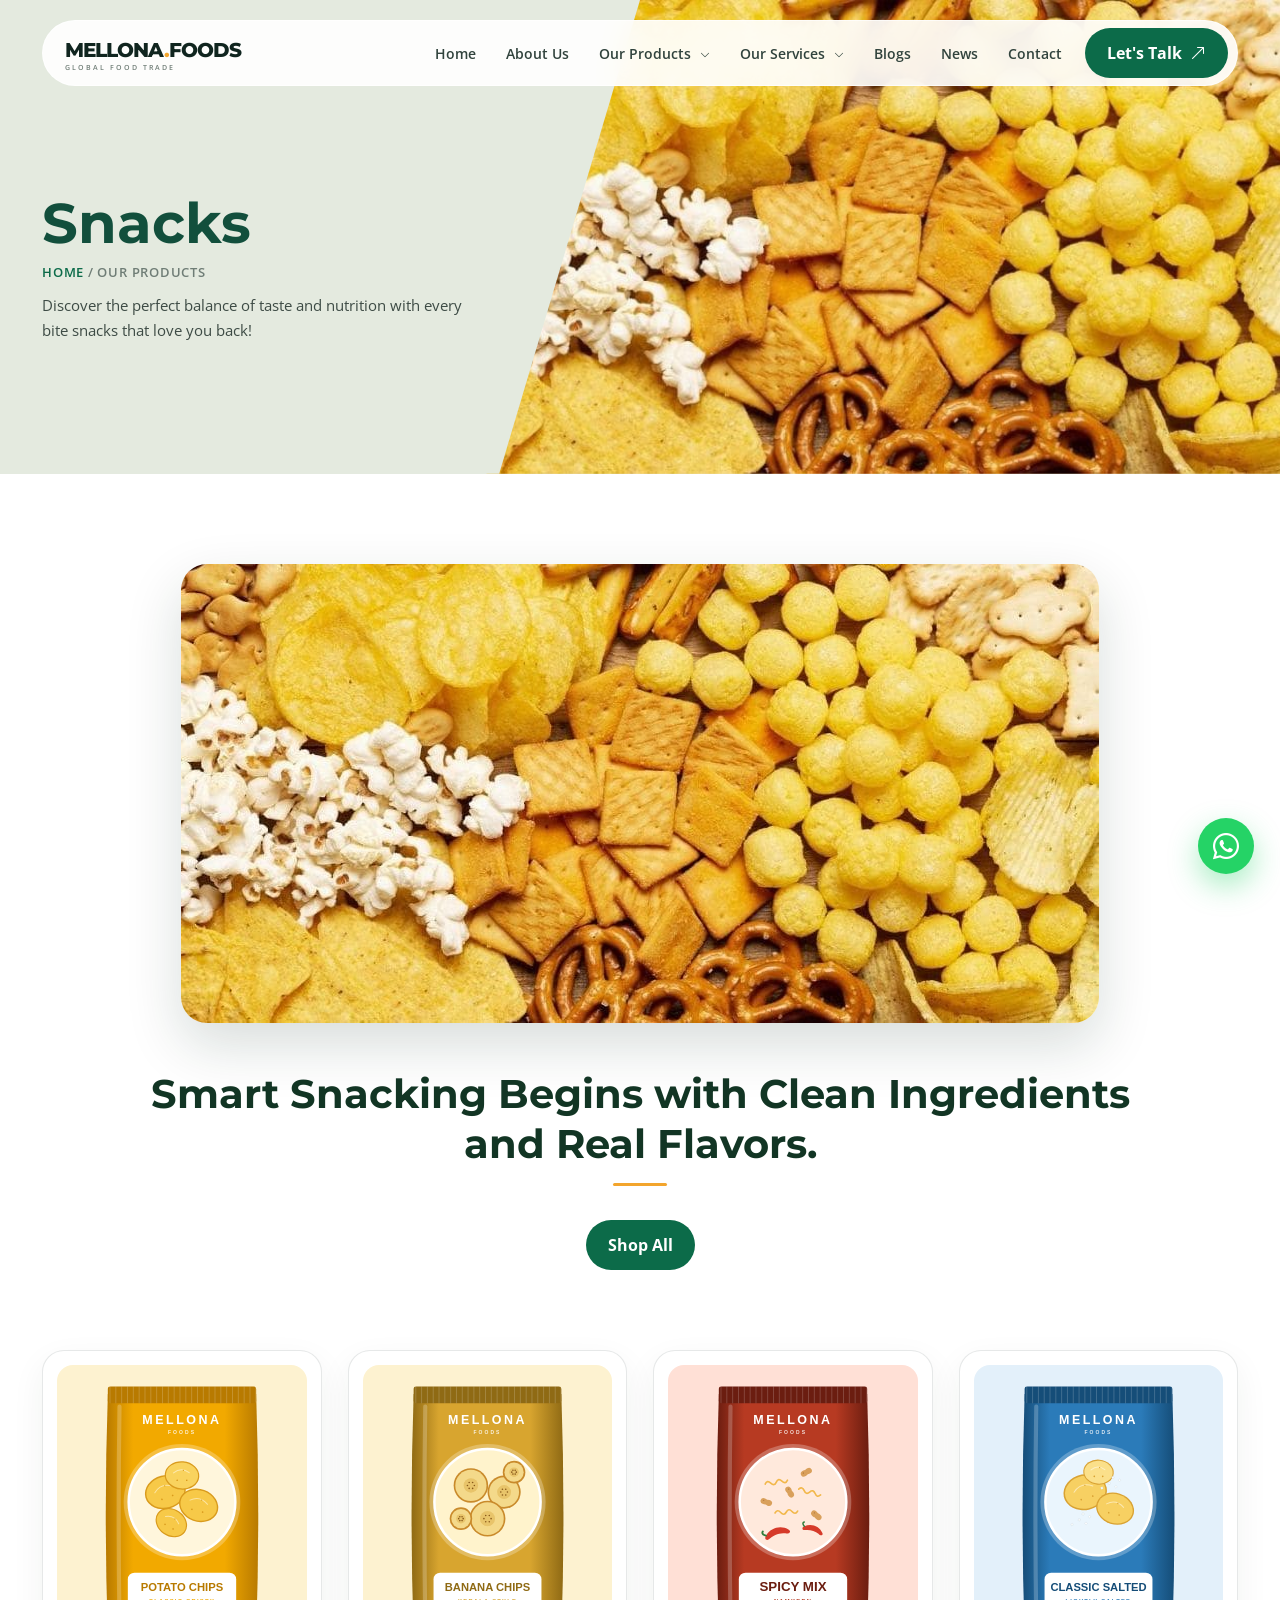
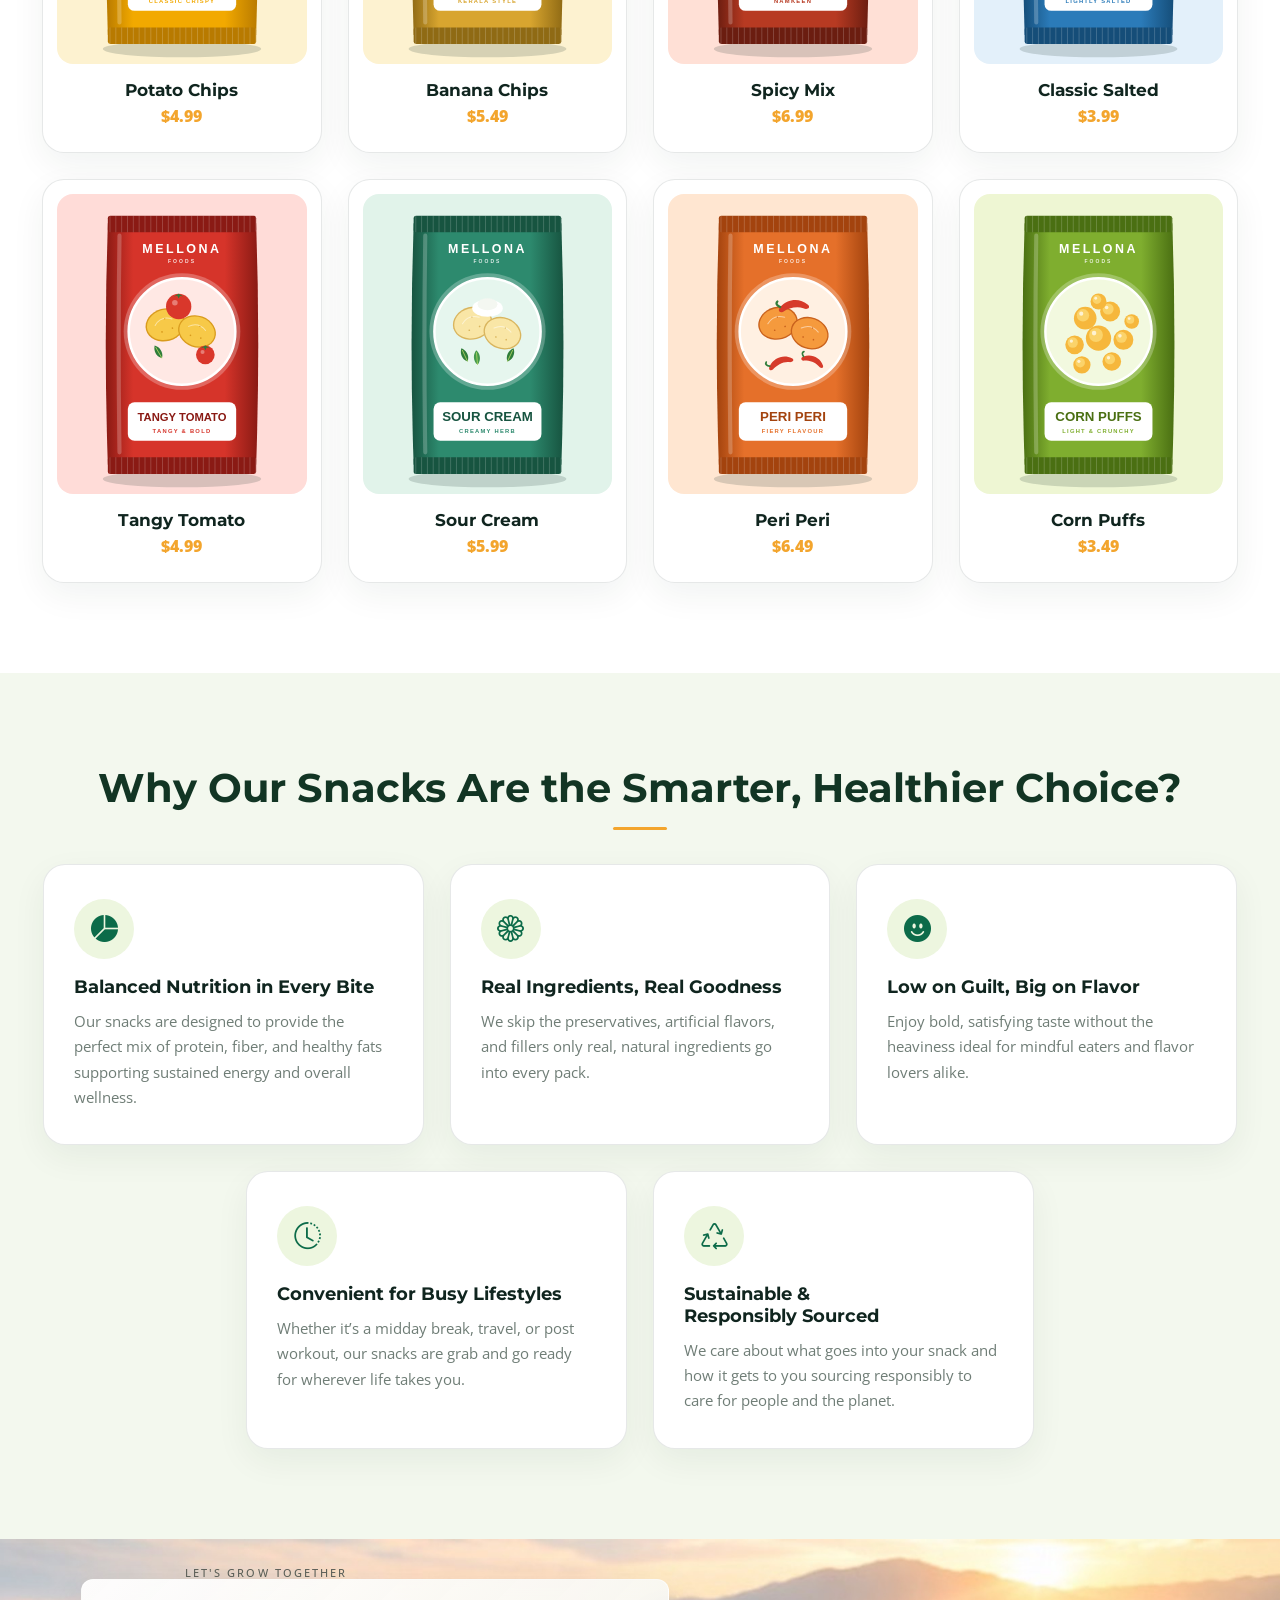
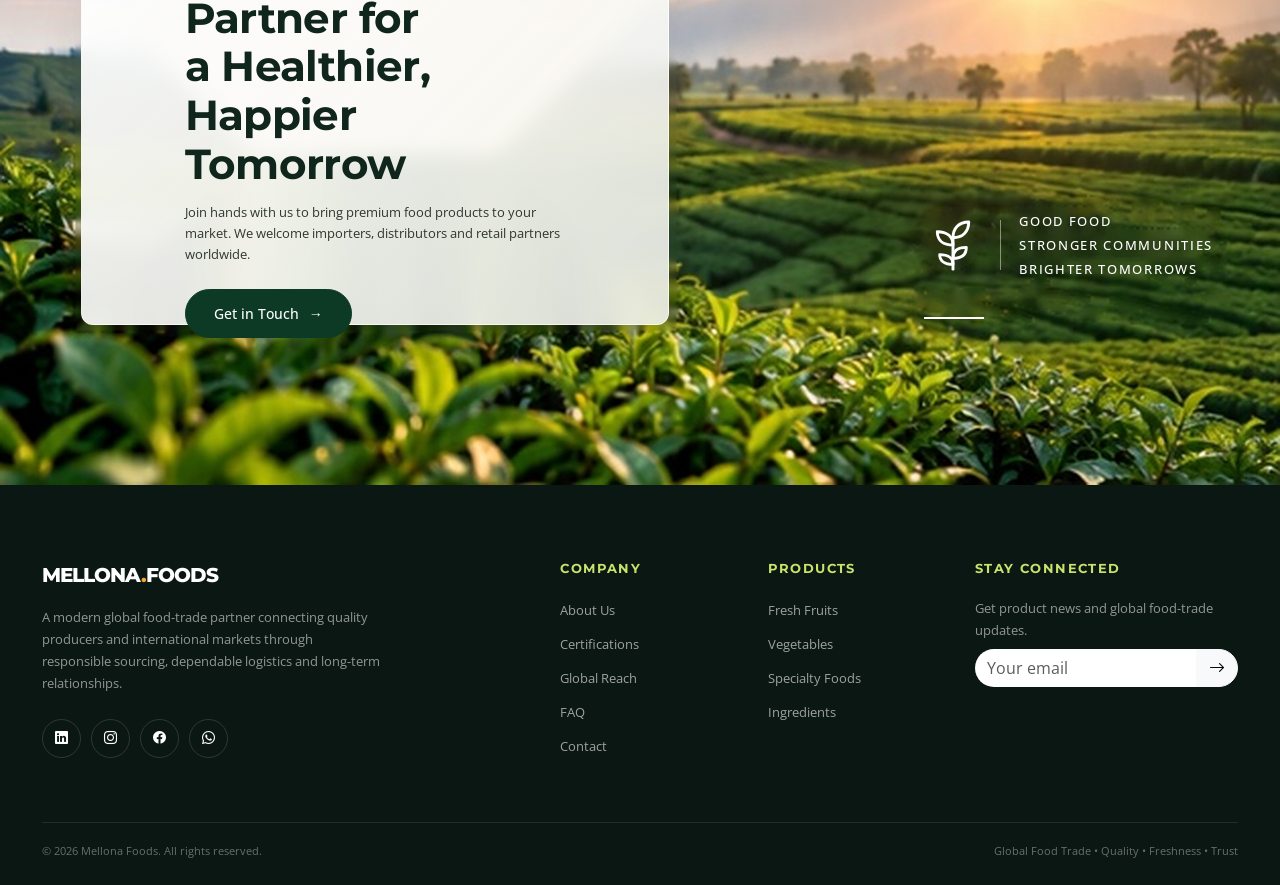
<file: snack.html>
<!DOCTYPE html>
<html lang="en">
<head>
  <meta charset="UTF-8">
  <meta name="viewport" content="width=device-width, initial-scale=1.0">
  <title>Snacks | Mellona Foods</title>
  <meta name="description" content="Smart snacking with Mellona Foods - clean ingredients and real flavors in every bite.">
  <link rel="preconnect" href="https://fonts.googleapis.com">
  <link rel="preconnect" href="https://fonts.gstatic.com" crossorigin>
  <link href="https://fonts.googleapis.com/css2?family=Montserrat:wght@400;500;600;700;800&family=Open+Sans:wght@400;500;600;700&display=swap" rel="stylesheet">
  <link href="https://cdn.jsdelivr.net/npm/bootstrap@5.3.3/dist/css/bootstrap.min.css" rel="stylesheet">
  <link href="https://cdn.jsdelivr.net/npm/bootstrap-icons@1.11.3/font/bootstrap-icons.min.css" rel="stylesheet">
  <link rel="stylesheet" href="https://cdn.jsdelivr.net/npm/swiper@11/swiper-bundle.min.css">
  <link href="https://fonts.googleapis.com/css2?family=Dancing+Script:wght@600&display=swap" rel="stylesheet">

  <style>
    :root{
      --ink:#10251f;
      --green:#0c6b49;
      --green-2:#124f3c;
      --lime:#c8e46a;
      --orange:#f3a52d;
      --cream:#f8f4e9;
      --soft:#f2f6ef;
      --white:#fff;
      --muted:#6f7d76;
      --line:rgba(16,37,31,.10);
      --shadow:0 24px 70px rgba(15,45,34,.12);
    }
    *{box-sizing:border-box}
    html{scroll-behavior:smooth}
    body{margin:0;color:var(--ink);font-family:"Open Sans",sans-serif;background:#fff;overflow-x:hidden}
    h1,h2,h3,h4,h5,h6,.brand{font-family:"Montserrat",sans-serif}
    a{text-decoration:none}
    .container{max-width:1220px}

    /* PRELOADER 
    #preloader{position:fixed;inset:0;background:var(--ink);z-index:9999;display:grid;place-items:center;transition:.7s}
    .loader-logo{color:#fff;font:800 28px Montserrat;letter-spacing:-1px}
    .loader-logo span{color:var(--lime)}
    .loader-bar{width:180px;height:3px;background:rgba(255,255,255,.15);margin:20px auto 0;overflow:hidden}
    .loader-bar i{display:block;height:100%;width:45%;background:var(--lime);animation:load 1s infinite}
    @keyframes load{to{transform:translateX(400%)}}*/

    /* NAV */
    .site-nav{position:fixed;top:0;left:0;right:0;z-index:1000;padding:20px 0;transition:.35s}
    .site-nav.scrolled{background:rgba(255,255,255,.92);backdrop-filter:blur(18px);padding:11px 0;box-shadow:0 5px 30px rgba(0,0,0,.06)}
    .nav-wrap{background:rgba(255,255,255,.9);backdrop-filter:blur(16px);border:1px solid rgba(255,255,255,.7);border-radius:100px;padding:7px 9px 7px 22px}
    .brand{font-size:20px;font-weight:800;letter-spacing:-1px;color:var(--ink)}
    .brand .dot{color:var(--orange)}
    .brand small{display:block;font:600 7px "Open Sans";letter-spacing:2px;color:var(--muted);margin-top:-2px}
    .nav-link{font-weight:600;color:#31433d!important;font-size:14px;padding:10px 15px!important}
    .nav-link:hover{color:var(--green)!important}
    .btn-main{background:var(--green);color:#fff;border:0;border-radius:100px;padding:13px 22px;font-weight:700;transition:.3s}
    .btn-main:hover{background:var(--ink);color:#fff;transform:translateY(-2px)}
    .menu-btn{border:0;background:var(--green);color:#fff;width:43px;height:43px;border-radius:50%}

    /* HERO */
    .hero{min-height:820px;padding:150px 0 90px;background:
      radial-gradient(circle at 10% 15%,rgba(200,228,106,.35),transparent 25%),
      radial-gradient(circle at 92% 70%,rgba(243,165,45,.16),transparent 24%),
      linear-gradient(135deg,#f6f5e9 0%,#fff 47%,#edf6e9 100%);position:relative;overflow:hidden}
    .hero:before{content:"";position:absolute;width:650px;height:650px;border:1px solid rgba(12,107,73,.12);border-radius:50%;right:-180px;top:40px}
    .hero:after{content:"";position:absolute;width:500px;height:500px;border:1px dashed rgba(12,107,73,.1);border-radius:50%;right:-100px;top:115px}
    .eyebrow{display:inline-flex;align-items:center;gap:9px;text-transform:uppercase;letter-spacing:2.5px;font-size:11px;font-weight:800;color:var(--green);margin-bottom:20px}
    .eyebrow:before{content:"";width:34px;height:2px;background:var(--orange)}
    .hero h1{font-size:clamp(48px,6.5vw,88px);line-height:.98;letter-spacing:-4px;font-weight:800;max-width:760px}
    .hero h1 span{color:var(--green)}
    .hero-copy{font-size:18px;color:#68756f;line-height:1.7;max-width:570px;margin:25px 0 32px}
    .hero-actions{display:flex;gap:12px;flex-wrap:wrap}
    .btn-outline{border:1px solid var(--line);color:var(--ink);background:#fff;border-radius:100px;padding:13px 22px;font-weight:700}
    .btn-outline:hover{border-color:var(--green);color:var(--green)}
    .hero-media{position:relative;height:550px}
    .hero-card{position:absolute;inset:20px 10px 0 30px;border-radius:42px;overflow:hidden;box-shadow:var(--shadow);transform:rotate(2deg)}
    .hero-card img{width:100%;height:100%;object-fit:cover}
    .hero-card:after{content:"";position:absolute;inset:0;background:linear-gradient(180deg,transparent 55%,rgba(10,40,28,.48))}
    .float-card{position:absolute;z-index:3;background:#fff;border-radius:20px;padding:18px 20px;box-shadow:0 20px 50px rgba(0,0,0,.13)}
    .float-card.top{top:70px;left:-10px}
    .float-card.bottom{bottom:28px;right:-18px}
    .float-icon{width:42px;height:42px;border-radius:14px;background:#edf6df;color:var(--green);display:grid;place-items:center;font-size:20px}
    .stat-row{display:flex;gap:22px;margin-top:34px}
    .mini-stat strong{display:block;font:800 24px Montserrat}
    .mini-stat span{font-size:11px;color:var(--muted);text-transform:uppercase;letter-spacing:1px}

    /* TRUST STRIP */
    .trust{padding:23px 0;border-bottom:1px solid var(--line);border-top:1px solid var(--line);background:#fff}
    .trust-item{display:flex;align-items:center;gap:12px;justify-content:center;color:#52615a;font-size:12px;font-weight:700;text-transform:uppercase;letter-spacing:.8px}
    .trust-item i{color:var(--green);font-size:21px}

    /* SECTION */
    section{padding:110px 0}
    .section-tag{color:var(--green);font-size:11px;font-weight:800;letter-spacing:2.2px;text-transform:uppercase;margin-bottom:13px}
    .section-title{font-size:clamp(36px,4vw,58px);line-height:1.05;letter-spacing:-2.5px;font-weight:800}
    .section-lead{color:var(--muted);line-height:1.8;max-width:610px}

    /* CATEGORIES */
    .category-section{background:var(--soft)}
    .category-card{height:420px;border-radius:28px;overflow:hidden;position:relative;color:#fff;box-shadow:0 14px 35px rgba(0,0,0,.08);transition:.45s}
    .category-card:hover{transform:translateY(-10px)}
    .category-card img{width:100%;height:100%;object-fit:cover;transition:.6s}
    .category-card:hover img{transform:scale(1.07)}
    .category-card:after{content:"";position:absolute;inset:0;background:linear-gradient(180deg,transparent 38%,rgba(4,20,14,.84))}
    .cat-content{position:absolute;z-index:2;bottom:0;left:0;right:0;padding:28px}
    .cat-no{font-size:11px;opacity:.7;letter-spacing:2px}
    .cat-content h3{font-size:29px;margin:6px 0}
    .cat-content p{font-size:13px;opacity:.82;margin:0;max-width:280px}
    .cat-arrow{position:absolute;right:25px;bottom:28px;width:44px;height:44px;border-radius:50%;background:#fff;color:var(--ink);display:grid;place-items:center;z-index:3}

    /* STORY */
    .story{background:var(--green);color:#fff;position:relative;overflow:hidden}
    .story:before{content:"GLOBAL FOOD • FRESHNESS • TRUST • GLOBAL FOOD • FRESHNESS • TRUST";position:absolute;white-space:nowrap;font:800 95px Montserrat;color:rgba(255,255,255,.035);top:30px;left:-30px}
    .story-image{height:570px;border-radius:35px;overflow:hidden;position:relative}
    .story-image img{width:100%;height:100%;object-fit:cover}
    .story-badge{position:absolute;left:25px;bottom:25px;background:var(--lime);color:var(--ink);border-radius:20px;padding:18px 20px;font-weight:800}
    .story .section-tag{color:var(--lime)}
    .story .section-lead{color:rgba(255,255,255,.7)}
    .story .section-title{max-width:620px}
    .check-list{list-style:none;padding:0;margin:30px 0}
    .check-list li{display:flex;gap:12px;margin:15px 0;color:rgba(255,255,255,.86)}
    .check-list i{color:var(--lime)}
    .why-list{display:grid;grid-template-columns:1fr 1fr;gap:6px 18px}
    .why-list li{align-items:center;font-weight:700;font-size:14px;margin:8px 0}
    .why-list i{width:38px;height:38px;flex:0 0 auto;border-radius:50%;background:rgba(255,255,255,.1);display:grid;place-items:center;font-size:16px}

    /* NUMBERS */
    .numbers{background:var(--cream)}
    .numbers{padding:50px 0}
    .number-box{padding:20px 15px;border-right:1px solid var(--line)}
    .number-box:last-child{border:0}
    .number-box strong{font:800 clamp(28px,3vw,40px) Montserrat;letter-spacing:-1px;color:var(--green)}
    .number-box span{display:block;font-weight:600;font-size:14px;color:#5f6c66;margin-top:4px}
    .number-box{opacity:0;transform:translateY(30px);transition:opacity .7s cubic-bezier(.22,1,.36,1),transform .7s cubic-bezier(.22,1,.36,1);transition-delay:var(--d,0s)}
    .numbers.in .number-box{opacity:1;transform:none}
    .number-box strong{display:inline-block;font-variant-numeric:tabular-nums}
    .number-box strong.pop{animation:numPop .5s cubic-bezier(.34,1.56,.64,1)}
    @keyframes numPop{0%{transform:scale(1)}50%{transform:scale(1.12)}100%{transform:scale(1)}}
    .number-box span{opacity:0;transform:translateY(8px);transition:opacity .6s ease .5s,transform .6s ease .5s}
    .numbers.in .number-box span{opacity:1;transform:none}

    /* PROCESS */
    .process-card{border:1px solid var(--line);border-radius:25px;padding:28px;height:100%;background:#fff;transition:.3s}
    .process-card:hover{box-shadow:var(--shadow);transform:translateY(-5px)}
    .process-icon{width:58px;height:58px;border-radius:18px;background:#edf6df;color:var(--green);display:grid;place-items:center;font-size:25px;margin-bottom:24px}
    .process-card h4{font-size:20px}
    .process-card p{font-size:14px;color:var(--muted);line-height:1.7;margin:0}
    .learn-link{display:inline-flex;align-items:center;gap:6px;color:var(--green);font-weight:800;margin-top:10px}
    .step-row{display:flex;align-items:flex-start;justify-content:space-between;gap:8px;flex-wrap:wrap}
    .step-item{flex:1 1 150px;text-align:center;max-width:190px}
    .step-circle{width:130px;height:130px;border-radius:50%;overflow:hidden;margin:0 auto 20px;box-shadow:0 14px 35px rgba(0,0,0,.1);border:6px solid var(--soft)}
    .step-circle img{width:100%;height:100%;object-fit:cover}
    .step-item h4{font-size:17px;margin-bottom:6px}
    .step-item p{font-size:13px;color:var(--muted);line-height:1.6;margin:0}
    .step-arrow{color:var(--green);font-size:22px;padding-top:55px;flex:0 0 auto}
    @media(max-width:991px){.step-arrow{display:none}.step-row{gap:36px 20px}}

    /* GLOBAL */
    .global{background:#f6f8f2;overflow:hidden}
    .world-map{position:relative;min-height:480px;margin-top:45px;background:
      radial-gradient(ellipse at center,rgba(200,228,106,.3),transparent 55%)}
    .map-svg{width:100%;height:480px;opacity:1}
    .map-land{fill:#e3decb;transition:.3s}
    .map-land:hover{fill:#d8d0b4}
    .route{stroke:var(--orange);stroke-width:2;stroke-dasharray:6 8;fill:none;opacity:.85;animation:dash 6s linear infinite}
    .route.slow{animation-duration:9s;stroke:var(--green)}
    @keyframes dash{to{stroke-dashoffset:-140}}
    .pin{position:absolute;width:13px;height:13px;border-radius:50%;background:var(--orange);box-shadow:0 0 0 8px rgba(243,165,45,.18);animation:pulse 2s infinite}
    .pin.one{left:16.7%;top:25%}.pin.two{left:48.3%;top:18.7%}.pin.three{left:48.3%;top:47.9%}.pin.four{left:84.2%;top:71.9%}
    .pin.source{width:17px;height:17px;background:var(--green);box-shadow:0 0 0 9px rgba(12,107,73,.2);left:68.75%;top:42.7%;animation:pulse2 2s infinite}
    .pin.source:after{content:"India";position:absolute;top:-24px;left:50%;transform:translateX(-50%);font:800 10px Montserrat;color:var(--green);white-space:nowrap;letter-spacing:.5px}
    @keyframes pulse{50%{box-shadow:0 0 0 14px rgba(243,165,45,0)}}
    @keyframes pulse2{50%{box-shadow:0 0 0 15px rgba(12,107,73,0)}}
    .global-note{position:absolute;right:4%;top:30px;background:#fff;padding:18px 22px;border-radius:18px;box-shadow:0 14px 35px rgba(0,0,0,.08);font-size:12px}
    .global-note strong{display:block;font:800 25px Montserrat;color:var(--green)}

    /* PRODUCT */
    .product-card{border:1px solid var(--line);border-radius:26px;overflow:hidden;background:#fff;height:100%;transition:.35s}
    .product-card:hover{transform:translateY(-7px);box-shadow:var(--shadow)}
    .product-img{height:250px;overflow:hidden;background:#eee}
    .product-img img{width:100%;height:100%;object-fit:cover;transition:.5s}
    .product-card:hover .product-img img{transform:scale(1.06)}
    .product-body{padding:22px}
    .product-body small{color:var(--green);font-weight:800;text-transform:uppercase;letter-spacing:1.5px}
    .product-body h3{font-size:21px;margin:8px 0}
    .product-body p{color:var(--muted);font-size:13px;line-height:1.65}
    .product-link{color:var(--ink);font-weight:800;font-size:13px}

    /* CTA */
    .cta{padding:75px 0}
    .cta-box{background:var(--ink);color:#fff;border-radius:36px;padding:70px;position:relative;overflow:hidden}
    .cta-box:after{content:"";position:absolute;width:360px;height:360px;border:70px solid rgba(200,228,106,.07);border-radius:50%;right:-100px;top:-100px}
    .cta-box .section-title{max-width:720px}
    .btn-lime{background:var(--lime);color:var(--ink);border:0;border-radius:100px;padding:14px 24px;font-weight:800}
    .btn-lime:hover{background:#fff;color:var(--ink)}

    /* FOOTER */
    footer{background:#0b1713;color:#fff;padding:75px 0 25px}
    footer .brand{color:#fff}
    .footer-text{color:rgba(255,255,255,.55);line-height:1.7;font-size:13px;max-width:340px}
    footer h3{font-size:12px;letter-spacing:1.4px;text-transform:uppercase;color:var(--lime);margin-bottom:20px}
    footer ul{list-style:none;padding:0;margin:0}
    footer li{margin:10px 0}
    footer a{color:rgba(255,255,255,.6);font-size:13px}
    footer a:hover{color:#fff}
    .social-row{display:flex;flex-direction:row;flex-wrap:nowrap;align-items:center;gap:10px}
    .social{width:39px;height:39px;flex:0 0 auto;border:1px solid rgba(255,255,255,.14);border-radius:50%;display:flex;align-items:center;justify-content:center;color:#fff;transition:.25s}
    .social:hover{background:var(--green);border-color:var(--green)}
    .copyright{border-top:1px solid rgba(255,255,255,.09);margin-top:55px;padding-top:20px;color:rgba(255,255,255,.38);font-size:11px}

    /* REVEAL */
    .reveal{opacity:0;transform:translateY(35px);transition:opacity .8s ease,transform .8s ease}
    .reveal.show{opacity:1;transform:none}

    @media(max-width:991px){
      .site-nav{padding:10px}
      .nav-wrap{border-radius:22px;padding:9px 15px}
      .hero{padding-top:135px;min-height:auto}
      .hero-media{height:470px;margin-top:40px}
      .hero-card{inset:10px 15px 0 15px}
      .float-card.top{left:0}
      .float-card.bottom{right:0}
      .story-image{height:430px;margin-bottom:40px}
      .number-box{border-right:0;border-bottom:1px solid var(--line)}
      .cta-box{padding:45px 28px}
    }
    @media(max-width:575px){
      section{padding:75px 0}
      .hero h1{letter-spacing:-2.5px}
      .hero-media{height:390px}
      .hero-card{border-radius:25px}
      .float-card{padding:13px 14px}
      .stat-row{gap:13px}
      .stat-row .mini-stat strong{font-size:19px}
      .category-card{height:350px}
      .world-map,.map-svg{height:340px;min-height:340px}
      .global-note{right:0;top:10px}
      .cta-box{padding:36px 22px;border-radius:26px}
      .fab-stack{right:16px;bottom:16px}
    }
    @media(max-width:420px){
      .stat-row{flex-wrap:wrap}
      .float-card.bottom{position:static;margin-top:14px;display:inline-flex}
      .hero-media{height:auto;padding-bottom:20px}
    }

    /* ===== SCROLL PROGRESS ===== */
    #scrollProgress{position:fixed;top:0;left:0;height:3px;width:0%;background:linear-gradient(90deg,var(--orange),var(--lime));z-index:1200;transition:width .12s linear}

    /* ===== HERO LOAD SEQUENCE ===== */
    .hero h1 .word{display:inline-block;opacity:0;transform:translateY(28px);animation:wordIn .75s cubic-bezier(.16,1,.3,1) forwards}
    @keyframes wordIn{to{opacity:1;transform:translateY(0)}}
    .hero-fade{opacity:0;transform:translateY(18px);animation:heroFade .7s cubic-bezier(.16,1,.3,1) forwards}
    @keyframes heroFade{to{opacity:1;transform:translateY(0)}}
    .hero-media{animation:mediaIn 1s cubic-bezier(.16,1,.3,1) .35s both}
    @keyframes mediaIn{from{opacity:0;transform:translateY(24px) scale(.97)}to{opacity:1;transform:none}}
    .hero:before,.hero:after{animation:ringSpin 60s linear infinite}
    @keyframes ringSpin{to{transform:rotate(360deg)}}

    /* ===== MAGNETIC BUTTONS / TILT ===== */
    .btn-main,.btn-lime,.btn-outline{will-change:transform}
    .tilt{will-change:transform;transform-style:preserve-3d}

    /* ===== STAGGERED REVEAL ===== */
    .reveal{transition-delay:var(--d,0s)}

    /* ===== CERTIFICATIONS / MARQUEE ===== */
    .cert-section{background:var(--ink);padding:64px 0;overflow:hidden;position:relative}
    .cert-heading{color:rgba(255,255,255,.55);font:700 12px "Open Sans";letter-spacing:1.5px;text-transform:uppercase;text-align:center;margin-bottom:34px}
    .cert-strip{overflow:hidden;-webkit-mask-image:linear-gradient(90deg,transparent,#000 6%,#000 94%,transparent);mask-image:linear-gradient(90deg,transparent,#000 6%,#000 94%,transparent)}
    .cert-track{display:flex;gap:64px;width:max-content;animation:marquee 26s linear infinite}
    .cert-strip:hover .cert-track{animation-play-state:paused}
    @keyframes marquee{to{transform:translateX(-50%)}}
    .cert-item{display:flex;align-items:center;gap:14px;flex-shrink:0}
    .cert-item i{font-size:28px;color:var(--lime)}
    .cert-item span{font:700 15px Montserrat;color:rgba(255,255,255,.88);white-space:nowrap}

    /* ===== TESTIMONIALS ===== */
    .testimonial-section{background:var(--soft)}
    .quote-card{background:#fff;border:1px solid var(--line);border-radius:28px;padding:44px;height:100%}
    .quote-mark{font:800 60px Montserrat;color:var(--lime);line-height:.4;display:block;margin-bottom:18px}
    .quote-text{font-size:18px;line-height:1.75;color:var(--ink);min-height:150px}
    .quote-person{display:flex;align-items:center;gap:14px;margin-top:26px}
    .quote-avatar{width:48px;height:48px;border-radius:50%;background:var(--green);color:#fff;display:grid;place-items:center;font:800 15px Montserrat;flex-shrink:0}
    .quote-name{font-weight:800;font-size:14px}
    .quote-role{font-size:12px;color:var(--muted)}

    /* ===== FAQ ===== */
    .faq-section .accordion-item{border:1px solid var(--line);border-radius:20px!important;margin-bottom:14px;overflow:hidden}
    .faq-section .accordion-button{font-family:Montserrat;font-weight:700;font-size:17px;padding:24px 26px;color:var(--ink);background:#fff}
    .faq-section .accordion-button:not(.collapsed){color:var(--green);background:var(--soft);box-shadow:none}
    .faq-section .accordion-button:focus{box-shadow:none}
    .faq-section .accordion-button::after{width:34px;height:34px;background-color:var(--soft);border-radius:50%;background-size:16px;transition:.35s}
    .faq-section .accordion-button:not(.collapsed)::after{background-color:var(--lime);transform:rotate(180deg)}
    .faq-section .accordion-body{padding:0 26px 26px;color:var(--muted);line-height:1.75;font-size:14.5px}

    /* ===== FLOATING ACTIONS ===== */
    .fab-stack{position:fixed;right:26px;bottom:26px;z-index:900;display:flex;flex-direction:column;align-items:center;gap:14px}
    .fab-wa{width:56px;height:56px;border-radius:50%;background:#25D366;color:#fff;display:grid;place-items:center;font-size:26px;box-shadow:0 12px 30px rgba(37,211,102,.4);animation:fabPulse 2.6s infinite}
    @keyframes fabPulse{0%,100%{box-shadow:0 12px 30px rgba(37,211,102,.4)}50%{box-shadow:0 12px 30px rgba(37,211,102,.65),0 0 0 8px rgba(37,211,102,.12)}}
    .fab-top{width:46px;height:46px;border-radius:50%;background:#fff;display:grid;place-items:center;position:relative;box-shadow:0 10px 25px rgba(0,0,0,.12);opacity:0;pointer-events:none;transition:.35s;color:var(--ink)}
    .fab-top.show{opacity:1;pointer-events:auto}
    .fab-top svg{position:absolute;inset:0;transform:rotate(-90deg)}
    .fab-top circle{fill:none;stroke:var(--line);stroke-width:3}
    .fab-top circle.prog{stroke:var(--green);stroke-linecap:round;transition:stroke-dashoffset .1s linear}
    .fab-top i{position:relative;z-index:2;font-size:16px}

    @media(prefers-reduced-motion:reduce){
      *{animation-duration:.001s!important;animation-iteration-count:1!important;transition-duration:.001s!important;scroll-behavior:auto!important}
    }

    /* ===== GlobalEats sections (scoped with ge- prefix) ===== */
    .ge-eyebrow{font-size:12px;letter-spacing:.14em;text-transform:uppercase;color:#c8952b;font-weight:600}
    .ge-h2{font-family:'Montserrat',sans-serif;font-weight:600;line-height:1.2;letter-spacing:0}
    .ge-btn{display:inline-flex;align-items:center;gap:8px;padding:12px 26px;border-radius:6px;font-size:14px;font-weight:600;transition:.25s}
    .ge-btn-gold{background:#c8952b;color:#fff}.ge-btn-gold:hover{background:#b0811f;color:#fff}
    .ge-btn-green{background:#0f3d2e;color:#fff}.ge-btn-green:hover{background:#15503b;color:#fff}
    .ge-link{color:#0f3d2e;font-weight:600;font-size:14px}
    .ge-head{display:flex;justify-content:space-between;align-items:flex-end;gap:24px;flex-wrap:wrap;margin-bottom:40px}
    .ge-head .ge-h2{font-size:38px;max-width:520px;margin:8px 0 0}
    .ge-head p{max-width:340px;color:#5d6b64;font-size:15px;margin:0}

    .ge-products{padding:80px 0;background:#faf7f0}
    .ge-grid{display:grid;grid-template-columns:repeat(5,1fr);gap:20px}
    .ge-card{background:#fff;border:1px solid #e6e0d2;border-radius:10px;overflow:hidden;transition:.3s}
    .ge-card:hover{transform:translateY(-6px);box-shadow:0 14px 30px rgba(15,61,46,.12)}
    .ge-card img{width:100%;aspect-ratio:1/1;object-fit:cover;display:block}
    .ge-card .body{padding:18px}
    .ge-card h3{font-family:'Montserrat',sans-serif;font-size:19px;margin-bottom:6px}
    .ge-card p{font-size:13.5px;color:#5d6b64;margin-bottom:12px}
    .ge-card a{font-size:13px;font-weight:600;color:#c8952b}

    /* ===== GlobalEats: Why Choose / Global Presence / Process ===== */
    :root{--gx-green:#0d3a25;--gx-green-2:#123524;--gx-ink:#5b5f57}
    .gx-eyebrow{display:block;font-size:11px;font-weight:500;letter-spacing:.2em;text-transform:uppercase;color:var(--gx-ink)}
    .gx-h2{font-family:'Montserrat',sans-serif;font-weight:500;font-size:clamp(34px,3.7vw,50px);line-height:1.12;letter-spacing:-.01em;color:var(--gx-green-2);margin:14px 0 20px}
    .gx-btn{display:inline-flex;align-items:center;gap:10px;padding:13px 28px;border-radius:100px;font-size:14px;font-weight:500;transition:.25s}
    .gx-btn-solid{background:var(--gx-green);color:#fff;border:1px solid var(--gx-green)}
    .gx-btn-solid:hover{background:#155234;color:#fff}
    .gx-btn-line{background:transparent;color:#fff;border:1px solid rgba(255,255,255,.85)}
    .gx-btn-line:hover{background:#fff;color:var(--gx-green)}

    /* WHY CHOOSE US */
    .gx-why{position:relative;padding:0;overflow:hidden;color:#fff;background:var(--gx-green)}
    .gx-why:before{content:"";position:absolute;top:0;bottom:0;left:41%;width:36%;
      background:url('ge-why-hand.jpg') center/cover no-repeat;
      -webkit-mask-image:linear-gradient(90deg,transparent 0%,#000 28%,#000 78%,transparent 100%);
      mask-image:linear-gradient(90deg,transparent 0%,#000 28%,#000 78%,transparent 100%)}
    .gx-why:after{content:"";position:absolute;inset:0;
      background:linear-gradient(90deg,rgba(13,58,37,0) 0%,rgba(13,58,37,0) 60%,rgba(13,58,37,.55) 78%,rgba(13,58,37,.9) 100%)}
    .gx-why-in{position:relative;z-index:2;display:grid;grid-template-columns:1fr auto;gap:40px;min-height:430px;padding-top:70px;padding-bottom:50px}
    .gx-why-text{align-self:center;max-width:520px}
    .gx-why .gx-eyebrow{color:#fff;opacity:.92}
    .gx-why .gx-h2{color:#fff;margin:18px 0 20px}
    .gx-why-text p{color:rgba(255,255,255,.88);font-size:15px;line-height:1.65;max-width:400px;margin:0 0 30px}
    .gx-why-side{display:flex;flex-direction:column;justify-content:space-between;align-items:flex-end;padding-top:8px}
    .gx-feats{list-style:none;margin:0;padding:0;display:grid;gap:20px}
    .gx-feats li{display:flex;align-items:center;gap:14px;font-size:10.5px;font-weight:500;letter-spacing:.09em;text-transform:uppercase;line-height:1.4;color:#fff}
    .gx-feats .ic{flex:0 0 46px;width:46px;height:46px;border-radius:50%;border:1.2px solid rgba(255,255,255,.85);display:grid;place-items:center}
    .gx-feats svg{width:22px;height:22px;fill:none;stroke:#fff;stroke-width:1.4;stroke-linecap:round;stroke-linejoin:round}
    .gx-script{font-family:'Dancing Script',cursive;font-weight:400;font-size:30px;line-height:1.15;text-align:right;transform:rotate(-6deg);margin-top:26px;color:#fff}

    /* GLOBAL PRESENCE */
    .gx-presence{padding:80px 0;background:#fbfaf6}
    .gx-presence-in{display:grid;grid-template-columns:minmax(0,1.1fr) minmax(0,1.4fr) auto;gap:32px;align-items:center}
    @media(min-width:1001px){.gx-presence .gx-h2{white-space:nowrap;font-size:clamp(32px,3.3vw,46px)}.gx-presence-text{position:relative;z-index:2}}
    .gx-presence-text p{color:#4f564f;font-size:15px;line-height:1.65;max-width:400px;margin:0 0 28px}
    .gx-map{width:100%;height:auto;display:block}
    .gx-map .land{fill:#e6dcc5}
    .gx-map .routes path{fill:none;stroke:#1d3d2c;stroke-width:1;stroke-linecap:round;stroke-dasharray:.5 4.5;opacity:.85}
    .gx-map .dots circle{fill:#123524}
    .gx-count{text-align:left;padding-right:6px}
    .gx-count small{display:block;font-size:11px;font-weight:500;letter-spacing:.2em;text-transform:uppercase;color:var(--gx-ink)}
    .gx-count b{display:block;font-family:'Montserrat',sans-serif;font-weight:500;font-size:clamp(48px,5vw,66px);line-height:1.05;color:var(--gx-green-2);margin:6px 0 2px}
    .gx-count i{display:block;width:28px;height:2px;background:#1f6b3f;margin-top:14px}

    /* PROCESS */
    .gx-process{padding:70px 0 80px;background:#fff}
    .gx-process-head{display:flex;align-items:center;justify-content:space-between;gap:40px;flex-wrap:wrap;margin-bottom:46px}
    .gx-process-head .gx-h2{margin:14px 0 0}
    .gx-process-head p{flex:0 1 340px;margin:0;font-size:13px;line-height:1.6;color:#4f564f}
    .gx-link{display:inline-flex;align-items:center;gap:8px;font-size:13.5px;font-weight:500;color:var(--gx-green-2);white-space:nowrap}
    .gx-link:hover{color:#1f6b3f}
    .gx-steps{display:flex;align-items:flex-start;justify-content:space-between}
    .gx-step{flex:0 0 auto;width:var(--c);position:relative}
    .gx-steps{--c:clamp(120px,14vw,168px)}
    .gx-step .pic{width:var(--c);height:var(--c);border-radius:50%;overflow:hidden;display:block}
    .gx-step .pic img{width:100%;height:100%;object-fit:cover;display:block}
    .gx-step .txt{width:230px;margin-left:calc((var(--c) - 230px)/2);margin-top:20px;text-align:center}
    .gx-step h3{font-family:'Montserrat',sans-serif;font-size:16px;font-weight:600;color:#1a2a22;margin:0 0 6px}
    .gx-step p{font-size:13px;line-height:1.55;color:#5b5f57;margin:0 auto;max-width:170px}
    .gx-arrow{flex:1 1 auto;text-align:center;padding-top:calc(var(--c)/2 - 12px);color:#1a2a22;font-size:20px;line-height:1}

    @media(max-width:1000px){
      .ge-grid{grid-template-columns:repeat(2,1fr)}
      .gx-why:before{left:0;width:100%;opacity:.35;-webkit-mask-image:none;mask-image:none}
      .gx-why:after{background:linear-gradient(180deg,rgba(13,58,37,.85) 0%,rgba(13,58,37,.75) 100%)}
      .gx-why-in{grid-template-columns:1fr;min-height:0;padding-top:60px}
      .gx-why-side{align-items:flex-start}
      .gx-feats{grid-template-columns:1fr 1fr}
      .gx-script{text-align:left;transform:none}
      .gx-presence-in{grid-template-columns:1fr}
      .gx-count{display:flex;align-items:center;gap:16px;flex-wrap:wrap}
      .gx-count b{margin:0}
      .gx-count i{display:none}
      .gx-steps{flex-wrap:wrap;justify-content:center;gap:36px 28px}
      .gx-arrow{display:none}
    }
    @media(max-width:560px){
      .ge-grid{grid-template-columns:1fr}
      .ge-head .ge-h2{font-size:30px}
      .gx-feats{grid-template-columns:1fr}
      .gx-step{width:100%;max-width:230px}
      .gx-step .pic{margin:0 auto}
      .gx-step .txt{margin-left:auto;margin-right:auto;width:100%}
    }

    /* ===== GlobalEats: Let's Grow Together CTA ===== */
    .gx-cta{position:relative;padding:0;overflow:hidden;background:#5d7f3a url('ge-cta-bg.jpg') center/cover no-repeat}
    .gx-cta-in{position:relative;aspect-ratio:630/269;min-height:520px}
    .gx-cta-card{position:absolute;left:6.35%;top:7.4%;width:45.9%;height:63.2%;display:flex;flex-direction:column;justify-content:center;align-items:flex-start;padding:0 8%;background:linear-gradient(135deg,rgba(255,255,255,.94),rgba(244,245,240,.88));backdrop-filter:blur(10px);-webkit-backdrop-filter:blur(10px);border:1px solid rgba(255,255,255,.55);border-radius:12px;box-shadow:0 14px 40px rgba(0,0,0,.10)}
    .gx-cta-card .gx-eyebrow{font-size:10.5px}
    .gx-cta-card .gx-h2{margin:12px 0 14px;font-size:clamp(28px,3vw,44px);color:#10261c}
    .gx-cta-card p{font-size:clamp(13px,1vw,14.5px);line-height:1.6;color:#2f382f;max-width:430px;margin:0 0 24px}
    .gx-cta-mark{position:absolute;left:72.2%;top:49.5%;color:#fff}
    .gx-cta-row{display:flex;align-items:center;gap:18px}
    .gx-cta-row svg{width:58px;height:58px;flex:0 0 58px;fill:none;stroke:#fff;stroke-width:1.2;stroke-linecap:round;stroke-linejoin:round}
    .gx-cta-row .sep{width:1px;height:50px;background:rgba(255,255,255,.45)}
    .gx-cta-row span.t{display:block;font-size:13px;font-weight:500;letter-spacing:.13em;text-transform:uppercase;line-height:24px;white-space:nowrap}
    .gx-cta-line{display:block;width:60px;height:2px;background:#fff;margin-top:36px}
    @media(max-width:900px){
      .gx-cta-in{aspect-ratio:auto;min-height:0;padding:44px 16px 150px}
      .gx-cta-card{position:static;width:100%;height:auto;padding:32px 26px}
      .gx-cta-mark{left:22px;top:auto;right:auto;bottom:30px;position:absolute}
      .gx-cta-row span.t{font-size:10px;line-height:19px}
      .gx-cta-row svg{width:44px;height:44px;flex-basis:44px}
    }
  
    /* ===== Unified heading typography (matches "Why Choose GlobalEats") ===== */
    .eyebrow,.ge-eyebrow,.section-tag{font-family:'Open Sans',sans-serif;font-size:11px;font-weight:500;letter-spacing:.2em;text-transform:uppercase;color:var(--gx-ink)}
    .hero .eyebrow{color:var(--gx-ink)}
    .story .section-tag,.cta-box .section-tag{color:#fff;opacity:.92}
    .hero h1,.ge-h2,.section-title{font-family:'Montserrat',sans-serif;font-weight:500;line-height:1.12;letter-spacing:-.01em;color:var(--gx-green-2)}
    .hero h1{font-size:clamp(40px,5.2vw,68px)}
    .hero h1 span{color:inherit}
    .section-title{font-size:clamp(34px,3.7vw,50px);margin:14px 0 20px}
    .ge-head .ge-h2{font-size:clamp(34px,3.7vw,50px);margin:14px 0 0}
    .story .section-title,.cta-box .section-title{color:#fff}
    @media(max-width:560px){.ge-head .ge-h2{font-size:30px}}

    /* HEADING SCALE — one consistent hierarchy */
    h1,h2,h3,h4{margin-top:0;text-wrap:balance}
    .hero h1{font-size:clamp(40px,5.2vw,68px);font-weight:700;line-height:1.1;letter-spacing:-.02em}
    .section-title,.ge-h2,.gx-h2,.ge-head .ge-h2{font-size:clamp(30px,3.7vw,48px);font-weight:700;line-height:1.15;letter-spacing:-.015em}
    .gx-presence .gx-h2,.gx-cta-card .gx-h2{font-size:clamp(28px,3.3vw,44px)}
    .ge-card h3,.gx-step h3,.product-body h3,.faq-section .accordion-button{font-size:18px;font-weight:600;line-height:1.3;letter-spacing:0}
    footer h3{font-size:13px;font-weight:700;letter-spacing:1.4px;text-transform:uppercase;line-height:1.3}
    @media(max-width:560px){.section-title,.ge-h2,.gx-h2,.ge-head .ge-h2{font-size:28px}.ge-card h3,.gx-step h3,.product-body h3{font-size:17px}}
    /* ===== Nav dropdowns (Our Products / Our Services) ===== */
    .nav-dd{position:relative}
    .nav-dd>.nav-link i{font-size:10px;margin-left:5px;transition:transform .25s}
    .nav-dd:hover>.nav-link i,.nav-dd:focus-within>.nav-link i{transform:rotate(180deg)}
    .dd-menu{position:absolute;top:100%;left:50%;min-width:230px;padding:10px;margin-top:8px;background:#fff;border:1px solid var(--line);border-radius:18px;box-shadow:0 22px 60px rgba(15,45,34,.16);opacity:0;visibility:hidden;transform:translate(-50%,10px);transition:opacity .22s,transform .22s,visibility .22s;z-index:1100}
    .dd-menu:before{content:"";position:absolute;left:0;right:0;top:-12px;height:12px}
    .nav-dd:hover>.dd-menu,.nav-dd:focus-within>.dd-menu{opacity:1;visibility:visible;transform:translate(-50%,0)}
    .dd-menu a{display:flex;align-items:center;gap:10px;padding:11px 14px;border-radius:12px;font-size:14px;font-weight:600;color:#31433d;transition:.2s;white-space:nowrap}
    .dd-menu a:before{content:"";width:6px;height:6px;border-radius:50%;background:var(--orange);flex:0 0 auto;transition:.2s}
    .dd-menu a:hover{background:var(--soft);color:var(--green);padding-left:18px}
    .dd-menu a:hover:before{background:var(--green)}
    /* mobile accordion menu */
    .mob-toggle{display:flex;width:100%;align-items:center;justify-content:space-between;background:none;border:0;text-align:left}
    .mob-toggle i{transition:transform .25s;font-size:12px}
    .mob-toggle:not(.collapsed) i{transform:rotate(180deg)}
    .mob-toggle:not(.collapsed){color:var(--green)!important}
    .mob-split{display:flex;align-items:center;justify-content:space-between}.mob-split .mob-toggle{width:auto;padding:10px 15px!important}
    .offcanvas{z-index:2000}.offcanvas-backdrop{z-index:1990}
    .mob-sub{display:flex;flex-direction:column;margin:2px 0 8px 14px;padding-left:12px;border-left:2px solid var(--lime)}
    .mob-sub a{padding:9px 10px;font-size:14px;font-weight:600;color:#4a5751}
    .mob-sub a:hover{color:var(--green)}

    /* ===== MILLETS PAGE ===== */
    section{padding:90px 0}
    .nav-link.active{color:var(--green)!important}
    .pr-hero{position:relative;min-height:360px;display:flex;align-items:center;background:#e4eadf;overflow:hidden}
    .pr-hero .pic{position:absolute;top:0;bottom:0;right:0;width:62%;clip-path:polygon(16% 0,100% 0,100% 100%,0 100%);
      background:url('snacks-hero.jpg') center/cover no-repeat,#e9d9a8}
    .pr-hero .grey{position:absolute;inset:0;width:50%;background:#e4eadf;clip-path:polygon(0 0,100% 0,78% 100%,0 100%);z-index:1}
    .pr-hero .container{position:relative;z-index:2;padding-top:100px;padding-bottom:40px}
    .pr-hero h1{font-size:clamp(36px,4.6vw,56px);font-weight:700;color:var(--green-2);margin:0 0 6px}
    .crumb{font-size:13px;letter-spacing:.06em;text-transform:uppercase;font-weight:600;color:var(--muted)}
    .crumb a{color:var(--green)}.crumb a:hover{color:var(--ink)}
    @media(max-width:767px){.pr-hero .grey{width:100%;clip-path:none;opacity:.78}.pr-hero .pic{width:100%;clip-path:none}}

    .pr-intro{padding:90px 0 70px}
    .pr-title{text-align:center;margin-bottom:34px}
    .pr-title h2{font-size:clamp(26px,3.3vw,40px);font-weight:700;color:var(--gx-green-2);line-height:1.25;margin:0 0 14px}
    .pr-title i.bar{display:block;width:54px;height:3px;border-radius:3px;background:var(--orange);margin:0 auto}
    .pr-banner{display:block;width:100%;max-width:960px;height:auto;aspect-ratio:982/668;object-fit:cover;margin:0 auto 46px;border-radius:26px;box-shadow:0 22px 55px rgba(15,45,34,.16)}
    .pr-body{max-width:900px;margin:0 auto}
    .pr-body p{font-size:16px;line-height:1.9;color:#3d4b45;margin:0 0 22px}
    .pr-tagline{font-weight:800;font-size:18px;color:var(--green-2)!important;margin-top:34px!important;text-align:center}
    .pr-cta{text-align:center;margin-top:10px}

    .pr-why{background:#f3f8ee}
    .pr-grid{display:flex;flex-wrap:wrap;justify-content:center;gap:26px;margin-top:10px}
    .pr-card{flex:0 1 calc(33.333% - 18px);min-width:270px;background:#fff;border:1px solid var(--line);border-radius:22px;padding:34px 30px;box-shadow:0 12px 34px rgba(15,45,34,.06);transition:.3s}
    .pr-card:hover{transform:translateY(-6px);box-shadow:var(--shadow)}
    .pr-ic{width:60px;height:60px;border-radius:50%;background:#edf6df;color:var(--green);display:grid;place-items:center;font-size:27px;margin-bottom:18px}
    .pr-card h3{font-size:18px;font-weight:700;margin:0 0 10px;color:var(--ink)}
    .pr-card p{font-size:14.5px;line-height:1.75;color:var(--muted);margin:0}
    @media(max-width:991px){.pr-intro{padding:70px 0 50px}.pr-card{flex-basis:calc(50% - 13px)}}
    @media(max-width:640px){.pr-card{flex-basis:100%}.pr-banner{border-radius:18px;margin-bottom:34px}}

    /* snacks page extras */
    .pr-hero p.lead-line{max-width:440px;margin:10px 0 0;color:#3d4b45;font-size:15px;line-height:1.7}
    .pr-banner.sn{max-width:918px;aspect-ratio:2/1}
    .sn-shop{text-align:center;margin-top:6px}
    .sn-range{padding:20px 0 90px;background:#fff}
    .sn-grid{display:grid;grid-template-columns:repeat(4,1fr);gap:26px;margin-top:10px}
    .sn-card{background:#fff;border:1px solid var(--line);border-radius:22px;padding:14px 14px 24px;text-align:center;box-shadow:0 12px 34px rgba(15,45,34,.06);transition:.3s}
    .sn-card:hover{transform:translateY(-6px);box-shadow:var(--shadow)}
    .sn-img{border-radius:16px;aspect-ratio:5/6;display:grid;place-items:center;overflow:hidden;margin-bottom:16px}
    .sn-img img{width:100%;height:auto;transition:transform .5s}
    .sn-card:hover .sn-img img{transform:scale(1.06) rotate(-1.5deg)}
    .sn-card h3{font-size:17px;font-weight:700;margin:0 0 4px;color:var(--ink)}
    .sn-price{color:var(--orange);font-weight:800;font-size:16px}
    @media(max-width:1100px){.sn-grid{grid-template-columns:repeat(3,1fr)}}
    @media(max-width:760px){.sn-grid{grid-template-columns:repeat(2,1fr);gap:16px}.sn-card{padding:10px 10px 18px}.sn-card h3{font-size:15px}}
  </style>
<link rel="stylesheet" href="mobile.css">
</head>
<body>
<div id="scrollProgress"></div>
<!--<div id="preloader">
  <div class="text-center">
    <div class="loader-logo">MELLONA<span>•</span>FOODS</div>
    <div class="loader-bar"><i></i></div>
  </div>
</div>-->

<nav class="site-nav" id="siteNav">
  <div class="container">
    <div class="nav-wrap d-flex align-items-center justify-content-between">
      <a href="index.html" class="brand">MELLONA<span class="dot">.</span>FOODS<small>GLOBAL FOOD TRADE</small></a>
      <div class="d-none d-lg-flex align-items-center">
        <a class="nav-link" href="index.html">Home</a>
        <a class="nav-link" href="about.html">About Us</a>
        <div class="nav-dd">
          <a class="nav-link " href="index.html#products">Our Products <i class="bi bi-chevron-down"></i></a>
          <div class="dd-menu"><a href="organic_food.html">Organic Foods</a><a href="millets.html">Millets</a><a href="snack.html">Snacks</a><a href="oil.html">Edible Oil</a><a href="spice.html">Spices</a></div>
        </div>
        <div class="nav-dd">
          <a class="nav-link" href="#">Our Services <i class="bi bi-chevron-down"></i></a>
          <div class="dd-menu"><a href="logistics.html">Logistics</a><a href="certificate.html">Certifications</a><a href="source.html">Sourcing</a></div>
        </div>
        <a class="nav-link" href="blogs.html">Blogs</a>
        <a class="nav-link" href="news.html">News</a>
        <a class="nav-link" href="contact.html">Contact</a>
        <a href="contact.html" class="btn-main ms-2 magnet">Let's Talk <i class="bi bi-arrow-up-right ms-1"></i></a>
      </div>
      <button class="menu-btn d-lg-none" type="button" aria-label="Open menu" data-bs-toggle="offcanvas" data-bs-target="#mobileMenu"><i class="bi bi-list"></i></button>
    </div>
  </div>
</nav>

<div class="offcanvas offcanvas-end" tabindex="-1" id="mobileMenu">
  <div class="offcanvas-header">
    <div class="brand">MELLONA<span class="dot">.</span>FOODS</div>
    <button class="btn-close" type="button" data-bs-dismiss="offcanvas" aria-label="Close"></button>
  </div>
  <div class="offcanvas-body">
    <div class="d-flex flex-column gap-2">
      <a class="nav-link" href="index.html">Home</a>
      <a class="nav-link" href="about.html">About Us</a>
      <div class="mob-split"><a class="nav-link active" href="index.html#products">Our Products</a><button class="nav-link mob-toggle active" type="button" data-bs-toggle="collapse" data-bs-target="#mobProducts" aria-expanded="true" aria-label="Show products"><i class="bi bi-chevron-down"></i></button></div>
      <div class="collapse show" id="mobProducts"><div class="mob-sub"><a class="nav-link" href="organic_food.html">Organic Foods</a><a class="nav-link" href="millets.html">Millets</a><a class="nav-link active" href="snack.html">Snacks</a><a class="nav-link" href="oil.html">Edible Oil</a><a class="nav-link" href="spice.html">Spices</a></div></div>
      <button class="nav-link mob-toggle collapsed" type="button" data-bs-toggle="collapse" data-bs-target="#mobServices" aria-expanded="false">Our Services <i class="bi bi-chevron-down"></i></button>
      <div class="collapse" id="mobServices"><div class="mob-sub"><a class="nav-link" href="logistics.html">Logistics</a><a class="nav-link" href="certificate.html">Certifications</a><a class="nav-link" href="source.html">Sourcing</a></div></div>
      <a class="nav-link" href="blogs.html">Blogs</a>
      <a class="nav-link" href="news.html">News</a>
      <a class="nav-link" href="contact.html">Contact</a>
    </div>
  </div>
</div>

<main>
<!-- HERO -->
<section class="pr-hero">
  <div class="pic"></div>
  <div class="grey"></div>
  <div class="container">
    <h1>Snacks</h1>
    <div class="crumb"><a href="index.html">Home</a> / Our Products</div>
    <p class="lead-line">Discover the perfect balance of taste and nutrition with every bite snacks that love you back!</p>
  </div>
</section>

<!-- INTRO -->
<section class="pr-intro" style="padding-bottom:50px">
  <div class="container">
    <img class="pr-banner sn reveal" src="snacks-hero.jpg" alt="Assorted chips, popcorn, crackers, pretzels and corn puffs" width="918" height="459">
    <div class="pr-title reveal">
      <h2>Smart Snacking Begins with Clean Ingredients<br class="d-none d-md-block"> and Real Flavors.</h2>
      <i class="bar"></i>
    </div>
    <div class="sn-shop reveal"><a class="btn-main d-inline-block" href="#snack-range">Shop All</a></div>
  </div>
</section>

<!-- PRODUCT RANGE -->
<section class="sn-range" id="snack-range">
  <div class="container">
    <div class="sn-grid">
      <div class="sn-card reveal"><div class="sn-img" style="background:#fdf2d0"><img src="snack-1.svg" alt="Potato Chips pack" width="600" height="720" loading="lazy"></div><h3>Potato Chips</h3><div class="sn-price">$4.99</div></div>
      <div class="sn-card reveal"><div class="sn-img" style="background:#fdf2d0"><img src="snack-2.svg" alt="Banana Chips pack" width="600" height="720" loading="lazy"></div><h3>Banana Chips</h3><div class="sn-price">$5.49</div></div>
      <div class="sn-card reveal"><div class="sn-img" style="background:#ffe0d6"><img src="snack-3.svg" alt="Spicy Mix pack" width="600" height="720" loading="lazy"></div><h3>Spicy Mix</h3><div class="sn-price">$6.99</div></div>
      <div class="sn-card reveal"><div class="sn-img" style="background:#e3f0fa"><img src="snack-4.svg" alt="Classic Salted pack" width="600" height="720" loading="lazy"></div><h3>Classic Salted</h3><div class="sn-price">$3.99</div></div>
      <div class="sn-card reveal"><div class="sn-img" style="background:#ffdcd8"><img src="snack-5.svg" alt="Tangy Tomato pack" width="600" height="720" loading="lazy"></div><h3>Tangy Tomato</h3><div class="sn-price">$4.99</div></div>
      <div class="sn-card reveal"><div class="sn-img" style="background:#e1f3ea"><img src="snack-6.svg" alt="Sour Cream pack" width="600" height="720" loading="lazy"></div><h3>Sour Cream</h3><div class="sn-price">$5.99</div></div>
      <div class="sn-card reveal"><div class="sn-img" style="background:#ffe6d1"><img src="snack-7.svg" alt="Peri Peri pack" width="600" height="720" loading="lazy"></div><h3>Peri Peri</h3><div class="sn-price">$6.49</div></div>
      <div class="sn-card reveal"><div class="sn-img" style="background:#eef6d3"><img src="snack-8.svg" alt="Corn Puffs pack" width="600" height="720" loading="lazy"></div><h3>Corn Puffs</h3><div class="sn-price">$3.49</div></div>
    </div>
  </div>
</section>

<!-- WHY OUR SNACKS -->
<section class="pr-why">
  <div class="container">
    <div class="pr-title reveal"><h2>Why Our Snacks Are the Smarter, Healthier Choice?</h2><i class="bar"></i></div>
    <div class="pr-grid">
      <div class="pr-card reveal"><div class="pr-ic"><i class="bi bi-pie-chart-fill"></i></div><h3>Balanced Nutrition in Every Bite</h3><p>Our snacks are designed to provide the perfect mix of protein, fiber, and healthy fats supporting sustained energy and overall wellness.</p></div>
      <div class="pr-card reveal"><div class="pr-ic"><i class="bi bi-flower1"></i></div><h3>Real Ingredients, Real Goodness</h3><p>We skip the preservatives, artificial flavors, and fillers only real, natural ingredients go into every pack.</p></div>
      <div class="pr-card reveal"><div class="pr-ic"><i class="bi bi-emoji-smile-fill"></i></div><h3>Low on Guilt, Big on Flavor</h3><p>Enjoy bold, satisfying taste without the heaviness ideal for mindful eaters and flavor lovers alike.</p></div>
      <div class="pr-card reveal"><div class="pr-ic"><i class="bi bi-clock-history"></i></div><h3>Convenient for Busy Lifestyles</h3><p>Whether it’s a midday break, travel, or post workout, our snacks are grab and go ready for wherever life takes you.</p></div>
      <div class="pr-card reveal"><div class="pr-ic"><i class="bi bi-recycle"></i></div><h3>Sustainable & Responsibly Sourced</h3><p>We care about what goes into your snack and how it gets to you sourcing responsibly to care for people and the planet.</p></div>
    </div>
  </div>
</section>

<!-- LET'S GROW TOGETHER -->
<section class="gx-cta" id="contact">
  <div class="gx-cta-in">
    <div class="gx-cta-card reveal">
      <span class="gx-eyebrow">Let's Grow Together</span>
      <h2 class="gx-h2">Partner for a Healthier,<br>Happier Tomorrow</h2>
      <p>Join hands with us to bring premium food products to your market. We welcome importers, distributors and retail partners worldwide.</p>
      <a class="gx-btn gx-btn-solid" href="mailto:hello@mellonafoods.com">Get in Touch <span aria-hidden="true">→</span></a>
    </div>
    <div class="gx-cta-mark reveal">
      <div class="gx-cta-row">
        <svg viewBox="0 0 24 24"><path d="M12 22V9"/><path d="M12 9C12 5 14.500 2.500 18.500 2.500 18.500 6.500 16 9 12 9z"/><path d="M12 12C12 8.500 9.500 6.500 5.500 6.500 5.500 10 8 12 12 12z"/><path d="M12 17.500C12 14.500 14 13 17.500 13 17.500 16 15.500 17.500 12 17.500z"/><path d="M12 20C12 17.500 10 16 6.500 16 6.500 18.500 8.500 20 12 20z"/></svg>
        <i class="sep"></i>
        <span class="t">Good Food<br>Stronger Communities<br>Brighter Tomorrows</span>
      </div>
      <i class="gx-cta-line"></i>
    </div>
  </div>
</section>
</main>

<footer>
  <div class="container">
    <div class="row g-5">
      <div class="col-lg-5">
        <div class="brand mb-3">MELLONA<span class="dot">.</span>FOODS</div>
        <p class="footer-text">A modern global food-trade partner connecting quality producers and international markets through responsible sourcing, dependable logistics and long-term relationships.</p>
        <div class="social-row mt-4">
          <a class="social" href="#"><i class="bi bi-linkedin"></i></a>
          <a class="social" href="#"><i class="bi bi-instagram"></i></a>
          <a class="social" href="#"><i class="bi bi-facebook"></i></a>
          <a class="social" href="#"><i class="bi bi-whatsapp"></i></a>
        </div>
      </div>
      <div class="col-6 col-lg-2"><h3>Company</h3><ul><li><a href="about.html">About Us</a></li><li><a href="index.html#certifications">Certifications</a></li><li><a href="index.html#global">Global Reach</a></li><li><a href="index.html#faq">FAQ</a></li><li><a href="contact.html">Contact</a></li></ul></div>
      <div class="col-6 col-lg-2"><h3>Products</h3><ul><li><a href="index.html#products">Fresh Fruits</a></li><li><a href="index.html#products">Vegetables</a></li><li><a href="index.html#products">Specialty Foods</a></li><li><a href="index.html#products">Ingredients</a></li></ul></div>
      <div class="col-lg-3"><h3>Stay connected</h3><p class="footer-text mb-2">Get product news and global food-trade updates.</p><div class="input-group"><input class="form-control rounded-start-pill border-0" placeholder="Your email"><button class="btn btn-light rounded-end-pill"><i class="bi bi-arrow-right"></i></button></div></div>
    </div>
    <div class="copyright d-flex flex-wrap justify-content-between gap-2"><span>© 2026 Mellona Foods. All rights reserved.</span><span>Global Food Trade • Quality • Freshness • Trust</span></div>
  </div>
</footer>


<div class="fab-stack">
  <button class="fab-top" id="backToTop" aria-label="Back to top">
    <svg viewBox="0 0 46 46"><circle cx="23" cy="23" r="20"></circle><circle class="prog" id="topProg" cx="23" cy="23" r="20" stroke-dasharray="125.6" stroke-dashoffset="125.6"></circle></svg>
    <i class="bi bi-arrow-up"></i>
  </button>
  <a class="fab-wa" href="https://wa.me/910000000000" target="_blank" rel="noopener" aria-label="Chat on WhatsApp"><i class="bi bi-whatsapp"></i></a>
</div>


<script src="https://cdn.jsdelivr.net/npm/bootstrap@5.3.3/dist/js/bootstrap.bundle.min.js"></script>
<script>
  const reduceMotion = window.matchMedia('(prefers-reduced-motion: reduce)').matches;
  const pre=document.getElementById('preloader');
  if(pre){
    window.addEventListener('load',()=>setTimeout(()=>pre.style.opacity='0',400));
    window.addEventListener('load',()=>setTimeout(()=>pre.style.display='none',1050));
  }

  const nav=document.getElementById('siteNav');
  const progressBar=document.getElementById('scrollProgress');
  const topBtn=document.getElementById('backToTop');
  const topProg=document.getElementById('topProg');
  const RING=125.6;
  function onScroll(){
    const doc=document.documentElement;
    const max=doc.scrollHeight-doc.clientHeight;
    const pct=max>0?(window.scrollY/max)*100:0;
    progressBar.style.width=pct+'%';
    topProg.style.strokeDashoffset=RING-(RING*pct/100);
    nav.classList.toggle('scrolled',window.scrollY>50);
    topBtn.classList.toggle('show',window.scrollY>500);
  }
  window.addEventListener('scroll',onScroll,{passive:true});
  onScroll();
  topBtn.addEventListener('click',()=>window.scrollTo({top:0,behavior:reduceMotion?'auto':'smooth'}));

  document.querySelectorAll('.row').forEach(row=>{
    const items=row.querySelectorAll(':scope > [class*="col-"] > .reveal, :scope > [class*="col-"].reveal');
    items.forEach((el,i)=>el.style.setProperty('--d',Math.min(i*0.08,.32)+'s'));
  });
  const observer=new IntersectionObserver(entries=>{
    entries.forEach(e=>{if(e.isIntersecting){e.target.classList.add('show');observer.unobserve(e.target)}})
  },{threshold:.12});
  document.querySelectorAll('.reveal').forEach(el=>observer.observe(el));

  document.querySelectorAll('#mobileMenu a[href^="#"]').forEach(a=>a.addEventListener('click',()=>{
    bootstrap.Offcanvas.getInstance(document.getElementById('mobileMenu'))?.hide();
  }));


  if(!reduceMotion && window.matchMedia('(hover:hover)').matches){
    document.querySelectorAll('.magnet').forEach(btn=>{
      btn.addEventListener('mousemove',e=>{
        const r=btn.getBoundingClientRect();
        btn.style.transform=`translate(${(e.clientX-r.left-r.width/2)*.35}px,${(e.clientY-r.top-r.height/2)*.45}px)`;
      });
      btn.addEventListener('mouseleave',()=>btn.style.transform='translate(0,0)');
    });
  }

  // Dropdown parents with no page yet shouldn't jump to top
  document.querySelectorAll('.nav-dd > a[href="#"]').forEach(a=>a.addEventListener('click',e=>e.preventDefault()));
</script>
</body>
</html>
</file>
<file: mobile.css>
/* =====================================================================
   mobile.css — shared mobile / tablet fixes for every Mellona Foods page.
   Linked AFTER each page's inline <style>, so it overrides at equal
   specificity. Edit mobile behaviour here once instead of in 14 files.
   ===================================================================== */

/* ---------- 0. Safety net -------------------------------------------- */
html{-webkit-text-size-adjust:100%;text-size-adjust:100%;overflow-x:hidden;scroll-padding-top:92px}
body{max-width:100%;overflow-x:hidden}
img{max-width:100%}

/* ---------- 1. ROOT CAUSE of the "zoomed-out / shifted" page ----------
   Rows use .g-5 (3rem gutter = -24px side margins) but the .container
   only had 12px side padding, so every row stuck out 12px on each side.
   That widened the page (388px on a 375px phone), so mobile browsers
   zoomed out / allowed sideways drag and the nav & footer looked off.
   Rows now never use a gutter bigger than the container padding.       */
@media (max-width:767.98px){
  .container{--bs-gutter-x:2rem}                         /* 16px side padding */
  .row.g-5,.row.gx-5{--bs-gutter-x:2rem}                 /* matches container  */
  .row.g-5,.row.gy-5{--bs-gutter-y:2.25rem}
}
/* Tablets: page container is full-width here too, so give it enough
   padding (24px) to hold the 3rem g-5 row gutters.                      */
@media (min-width:768px) and (max-width:991.98px){
  .container{--bs-gutter-x:3rem}
}

/* ---------- 2. Navigation --------------------------------------------- */
@media (max-width:991.98px){
  .site-nav{padding:10px 0}
  .site-nav.scrolled{padding:8px 0}
  .nav-wrap{padding:8px 10px 8px 16px}
  .menu-btn{width:44px;height:44px;flex:0 0 auto;display:grid;place-items:center;font-size:20px;line-height:1}
  .brand{font-size:19px;white-space:nowrap}
  #mobileMenu{--bs-offcanvas-width:min(88vw,360px)}
  #mobileMenu .offcanvas-header{padding:18px 20px}
  #mobileMenu .offcanvas-body{padding:6px 14px 28px}
  #mobileMenu .nav-link{font-size:16px;padding:13px 14px!important;border-radius:12px}
  #mobileMenu .nav-link.active{background:var(--soft)}
  #mobileMenu .mob-sub a.active{font-weight:800}
}

/* ---------- 3. Sections, type, buttons --------------------------------- */
@media (max-width:767.98px){
  section{padding:56px 0}
  .ge-products,.gx-presence,.gx-process,.ab-welcome,.numbers{padding-top:52px;padding-bottom:52px}
  .cert-section{padding:44px 0}
  .cta{padding:48px 0}
  .ab-mv{padding:44px 0}
  .ge-head{margin-bottom:26px;gap:14px}
  .ge-head p{max-width:none}
  .section-lead{font-size:15px}
  .btn-main,.btn-outline,.btn-lime{padding:13px 22px}
  .trust-item{justify-content:flex-start;font-size:11px;gap:10px}
  .trust-item i{font-size:19px;flex:0 0 auto}
}

/* ---------- 4. Home hero ---------------------------------------------
   Old rule gave .hero-media height:auto (<=420px) while the photo card
   was position:absolute, so the hero photo collapsed to nothing.        */
@media (max-width:767.98px){
  .hero{padding:118px 0 48px;min-height:0}
  .hero h1{font-size:clamp(34px,10.2vw,46px);letter-spacing:-.02em}
  .hero-copy{font-size:16px;line-height:1.65;margin:18px 0 26px}
  .hero-actions{gap:10px}
  .hero-actions .btn-main,.hero-actions .btn-outline{display:block;width:100%;text-align:center}
  .stat-row{gap:18px 22px;flex-wrap:wrap;margin-top:28px}
  .hero-media{height:auto;margin-top:30px;padding:18px 0 26px}
  .hero-card{position:relative;inset:auto;height:clamp(250px,74vw,340px);transform:none;border-radius:26px;margin:0}
  .float-card{padding:12px 14px;border-radius:16px;box-shadow:0 12px 30px rgba(0,0,0,.14)}
  .float-card.top{top:0;left:10px}
  .float-card.bottom{position:absolute;bottom:0;right:10px;margin:0;display:block}
  .float-icon{width:36px;height:36px;border-radius:12px;font-size:17px}
}

/* ---------- 5. Inner-page banners -------------------------------------- */
@media (max-width:767.98px){
  .ab-hero{min-height:300px}
  .ab-hero .container{padding-top:100px;padding-bottom:30px}
  .ab-hero .grey{width:100%;clip-path:none;background:rgba(16,37,31,.52);opacity:1}
  .ab-hero h1{text-shadow:0 2px 14px rgba(0,0,0,.35)}
}

/* ---------- 6. About: photo collage -----------------------------------
   Was built from fixed pixel offsets (blocks at left:390px etc.) so it
   spilled off narrow screens. Re-expressed in percentages of a square
   box, which reproduces the exact desktop layout at 520px and scales
   down cleanly on every phone.                                          */
.ab-collage{width:100%;max-width:520px;height:auto;aspect-ratio:1/1}
.ab-collage .port{left:0;top:21.15%;width:48.08%;height:63.46%}
.ab-collage .team{left:25%;top:0;width:65.38%;height:38.46%}
.ab-collage .blk.gold{left:0;top:65.38%;width:48.08%;height:21.15%}
.ab-collage .blk.green{left:75%;top:0;width:25%;height:38.46%}
@media (max-width:991.98px){
  .ab-collage{margin:0 auto 6px}
}

/* ---------- 7. Cards / lists ------------------------------------------- */
@media (max-width:767.98px){
  .quote-card{padding:28px 22px;border-radius:22px}
  .quote-text{font-size:16px;min-height:0}
  .faq-section .accordion-button{font-size:15px;padding:18px;gap:12px}
  .faq-section .accordion-body{padding:0 18px 20px;font-size:14px}
  .process-card{padding:22px}
  .mv-card{gap:16px}
  .mv-ic{flex-basis:60px;width:60px;height:60px;font-size:28px}
  .ab-values .val{padding:24px 20px}
  .cta-box{padding:34px 22px}
  .cert-card{padding:12px 12px 18px}
}

/* Long centred paragraphs are hard to read on a phone */
@media (max-width:575.98px){
  .ab-block p{text-align:left}
  .ab-block p{font-size:15px;line-height:1.8}
}

/* ---------- 8. Forms (stops iOS zooming in on focus) ------------------- */
@media (max-width:767.98px){
  input:not([type=checkbox]):not([type=radio]):not([type=submit]),
  textarea,select,.form-control{font-size:16px!important}
  .ct-send{width:100%;padding:14px 20px}
}

/* ---------- 9. Footer & floating buttons --------------------------------- */
@media (max-width:767.98px){
  footer{padding:52px 0 22px}
  .copyright{margin-top:36px}
  .fab-stack{right:14px;bottom:14px;gap:10px}
  .fab-wa{width:50px;height:50px;font-size:23px}
  .fab-top{width:42px;height:42px}
}

/* ---------- 10. Very small phones (<=360px) --------------------------- */
@media (max-width:360px){
  .container{--bs-gutter-x:1.75rem}
  .row.g-5,.row.gx-5{--bs-gutter-x:1.75rem}
  .brand{font-size:17px}
  .hero h1{font-size:32px}
  .float-card.top{left:4px}
  .float-card.bottom{right:4px}
  .stat-row .mini-stat strong{font-size:18px}
  .hero-actions .btn-main,.hero-actions .btn-outline{padding:13px 16px}
}
</file>
